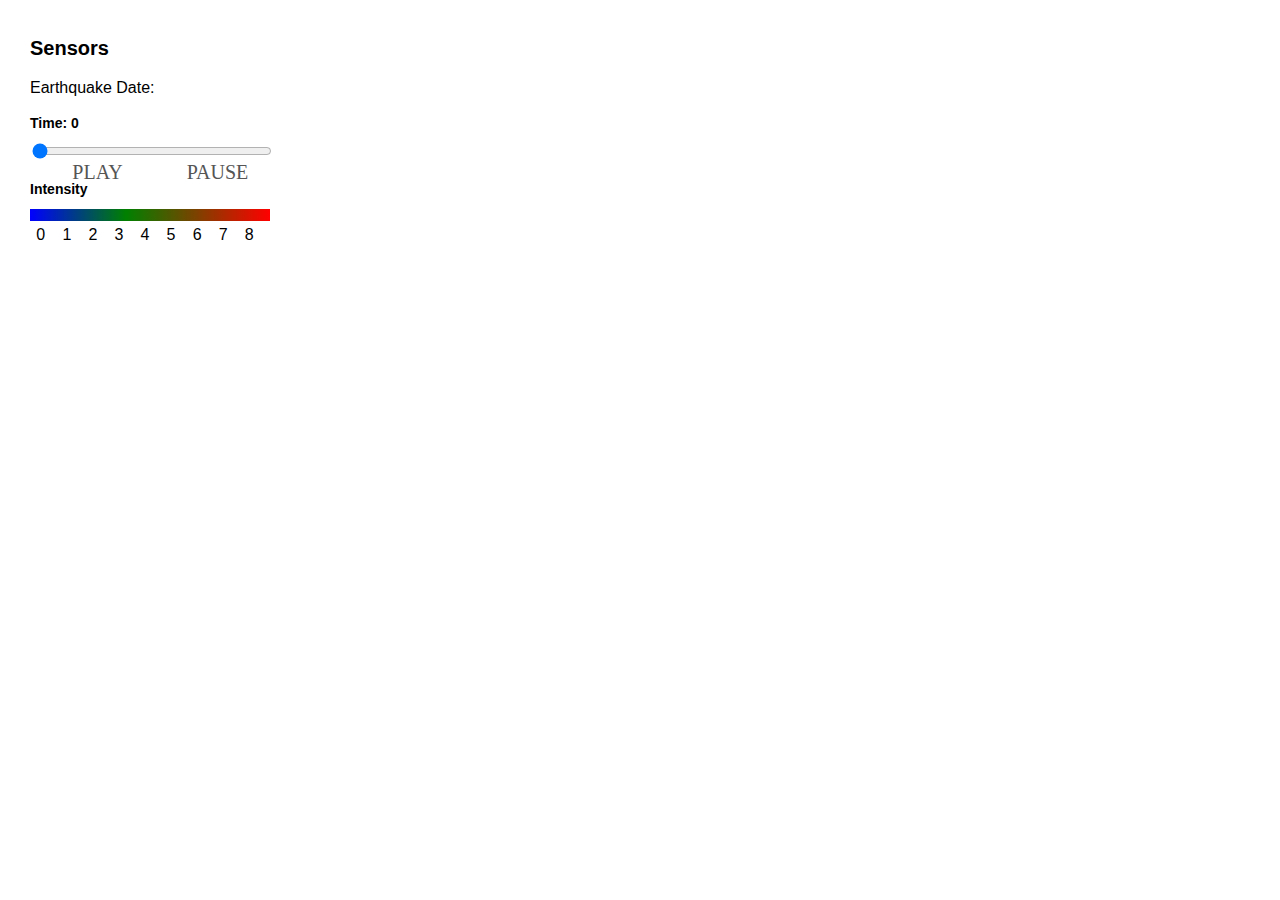
<file: EarthquakeAnimation/index.html>
<html>
<head>
<meta charset='utf-8' />
  <title>SkyAlert</title>
 <meta name='viewport' content='initial-scale=1,maximum-scale=1,user-scalable=no' />
    <script src='https://api.tiles.mapbox.com/mapbox-gl-js/v0.44.1/mapbox-gl.js'></script>
    <link href='https://api.tiles.mapbox.com/mapbox-gl-js/v0.44.1/mapbox-gl.css' rel='stylesheet' />

<link type="text/css" rel="stylesheet" href="style.css">
</head>

<body>
    


<div id='map'></div>
    
<script src='script.js'></script>  
    

    
    
<div id='console'>
  <h1>Sensors</h1>
  <p>Earthquake Date:</p>
    
<button class="btn-new"><i class="ion-ios-plus-outline"></i>Play</button>
<button class="btn-pause"><i class="ion-ios-plus-outline"></i>Pause</button>
<div class='session' id='sliderbar'>
  <h2>Time: <label id='active-hour'>0</label></h2>
  <input id='slider' class='row' type='range' min='0' max='300' step='1' value='0' />
</div>
    
<div class='session'>
  <h2>Intensity</h2>
  <div class='row colors'>
  </div>
  <div class='row labels'>
    <div class='label'>0</div>
    <div class='label'>1</div>
    <div class='label'>2</div>
    <div class='label'>3</div>
    <div class='label'>4</div>
    <div class='label'>5</div>
    <div class='label'>6</div>
    <div class='label'>7</div>
    <div class='label'>8</div>
  </div>
</div>
</div>
    
    


</body>

</html>
</file>
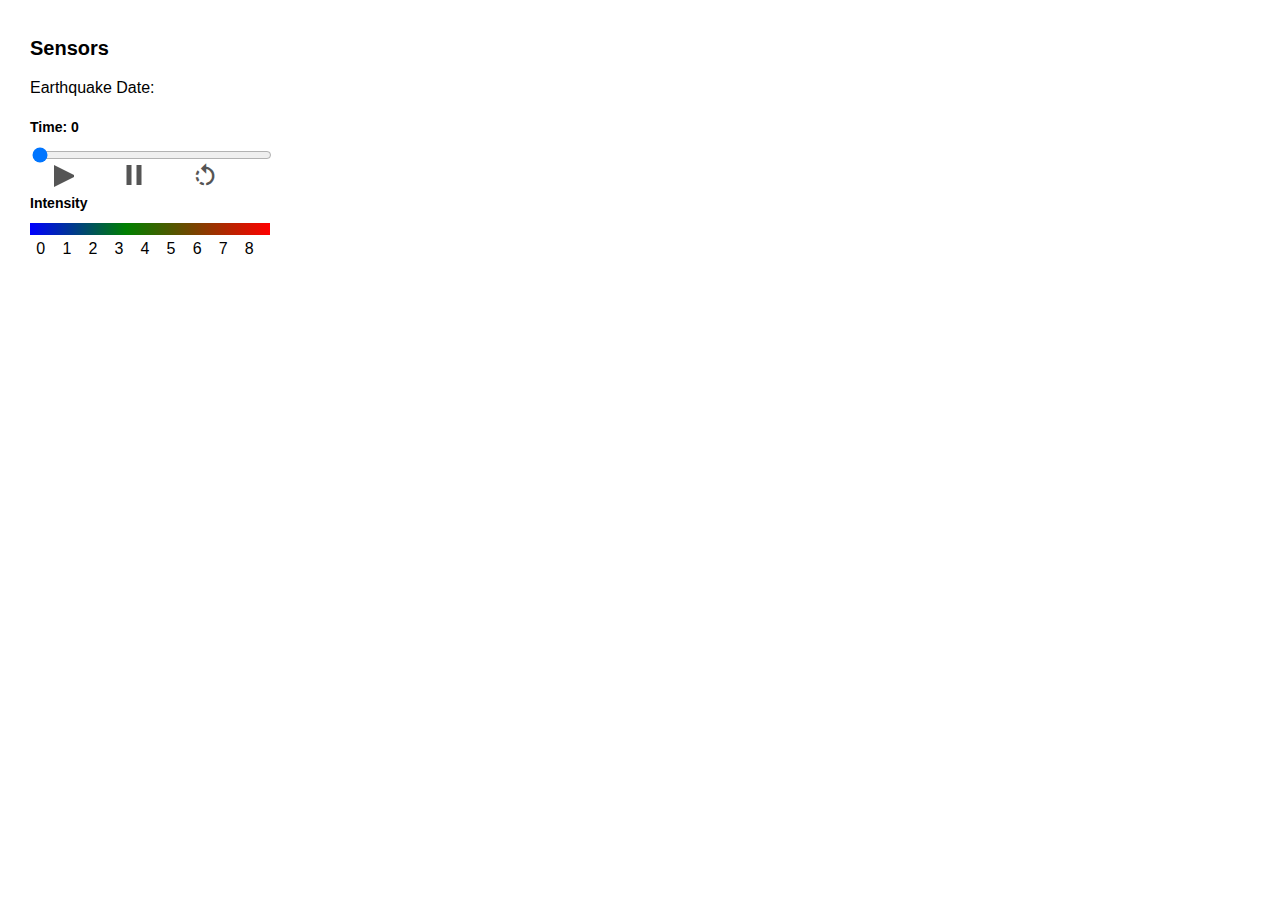
<file: Private Version/index.html>
<html>
<head>
<meta charset='utf-8' />
  <title>SkyAlert</title>
 <meta name='viewport' content='initial-scale=1,maximum-scale=1,user-scalable=no' />
    <script src='https://api.tiles.mapbox.com/mapbox-gl-js/v0.44.1/mapbox-gl.js'></script>
    <link href='https://api.tiles.mapbox.com/mapbox-gl-js/v0.44.1/mapbox-gl.css' rel='stylesheet' />
	<link href="https://fonts.googleapis.com/icon?family=Material+Icons" rel="stylesheet">

<link type="text/css" rel="stylesheet" href="style.css">
</head>

<body>
    


<div id='map'></div>
    
<script src='script.js'></script>  
    

    
    
<div id='console'>
  <h1>Sensors</h1>
  <p>Earthquake Date:</p>
    
<button class="btn-new"><i class="ion-ios-plus-outline"></i></button>
<button class="btn-pause"><i class="ion-ios-plus-outline"></i></button>
<button class="btn-reset"><i class="ion-ios-plus-outline"></i><i class="material-icons" id  ="reload" style="font-size:28px;color:#555" >rotate_left</i></button>
	
<div class='session' id='sliderbar'>
  <h2>Time: <label id='active-hour'>0</label></h2>
  <input id='slider' class='row' type='range' min='0' max='700' step='1' value='0' />
</div>
    
<div class='session'>
  <h2>Intensity</h2>
  <div class='row colors'>
  </div>
  <div class='row labels'>
    <div class='label'>0</div>
    <div class='label'>1</div>
    <div class='label'>2</div>
    <div class='label'>3</div>
    <div class='label'>4</div>
    <div class='label'>5</div>
    <div class='label'>6</div>
    <div class='label'>7</div>
    <div class='label'>8</div>
  </div>
</div>
    
    
</div>
    
    


</body>

</html>
</file>
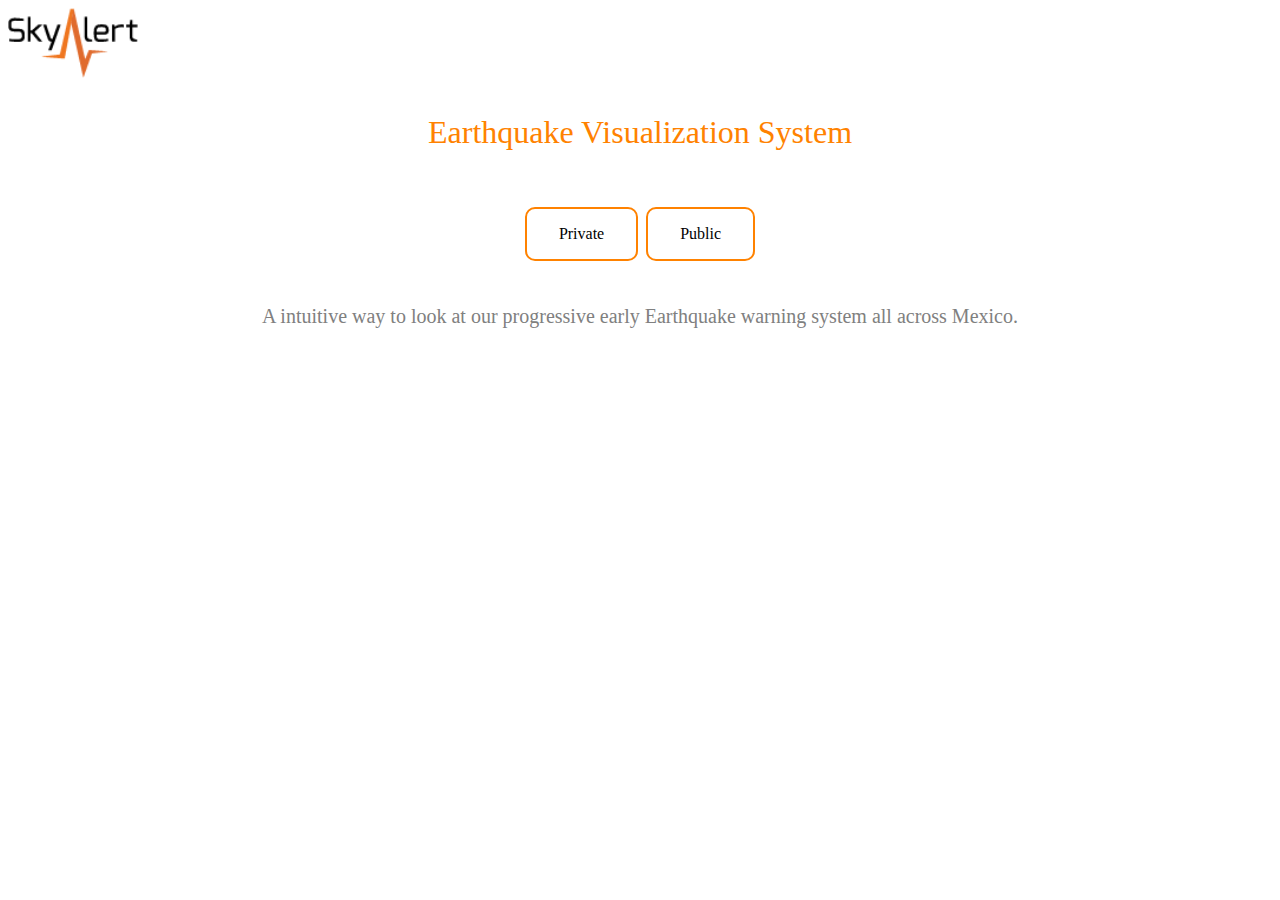
<file: web/index.html>
<!DOCTYPE html>
<html>
	<head>
		<meta charset='utf-8' />
		<meta name='Introduction' content='buttons for public and private'>
		<title>SkyAlert</title>
		<link type= "text/css" rel = "stylesheet"
			  href = "main.css">
		
	</head>
	<body>
		<div id="logo">
			<img src="logo.png" alt="Mountain View" width="130" height="70">
		</div class="intro">
			<p id = "first"> Earthquake Visualization System </p>

		<div class = "buttons">
			<a href = "private/private.html"><button id = "private">Private</button></a>
			<a href = "public/public.html"><button id = "public">Public</button></a>
		</div>

		<div id = "intro">
			<p id = "article"> A intuitive way to look at our progressive early Earthquake warning system all across Mexico. 
			</p>
		</div>

	
	</body>


</html>
</file>
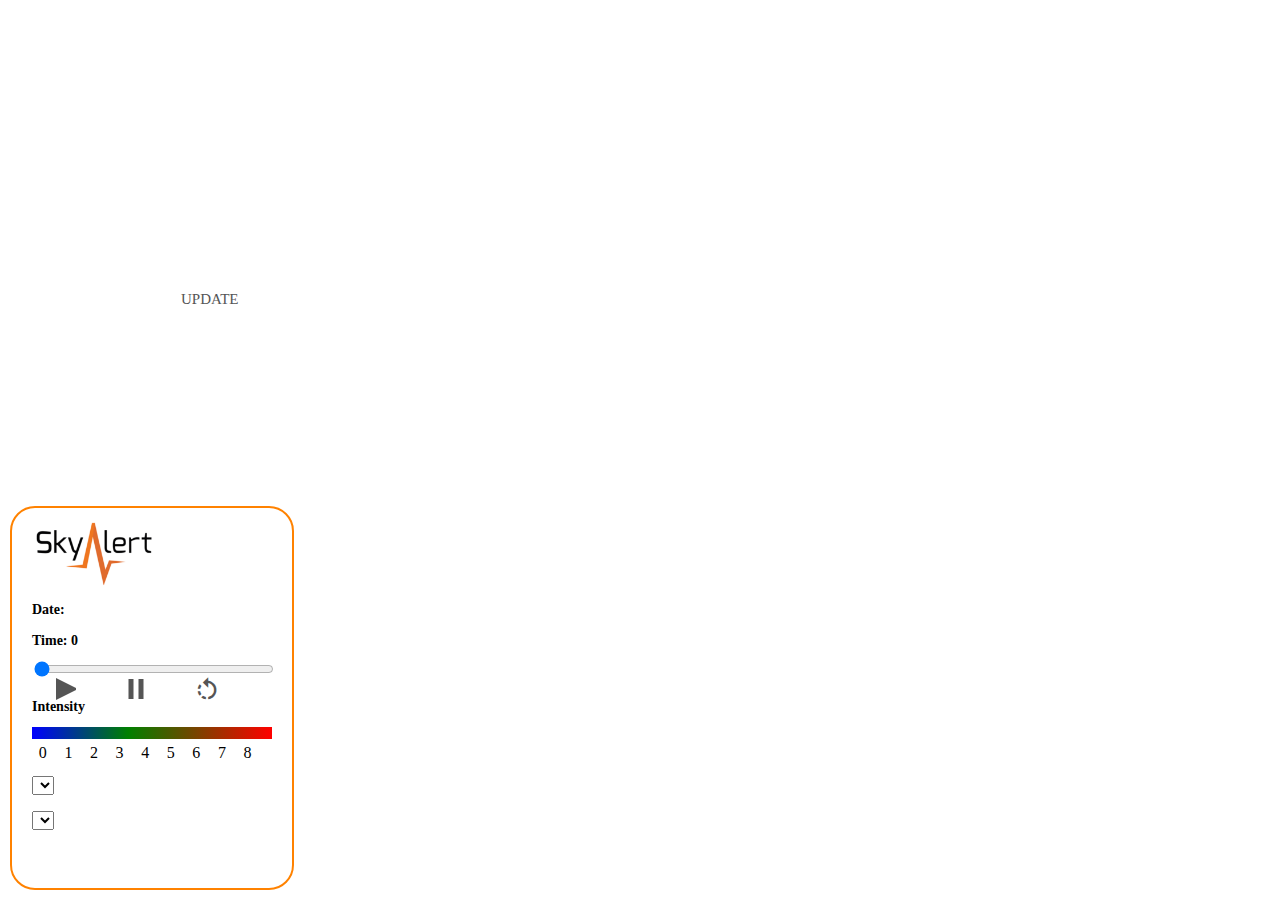
<file: web/private/index.html>
<html>
<head>
<meta charset='utf-8' />
  <title>SkyAlert</title>
 <meta name='viewport' content='initial-scale=1,maximum-scale=1,user-scalable=no' />
    <script src='https://api.tiles.mapbox.com/mapbox-gl-js/v0.44.1/mapbox-gl.js'></script>
    <link href='https://api.tiles.mapbox.com/mapbox-gl-js/v0.44.1/mapbox-gl.css' rel='stylesheet' />
<script src="//ajax.googleapis.com/ajax/libs/jquery/1.11.0/jquery.min.js"></script>
    <link href="https://fonts.googleapis.com/icon?family=Material+Icons" rel="stylesheet">

<link type="text/css" rel="stylesheet" href="style.css">
</head>

<body>
    


<div id='map'></div>
    
<script src='script.js'></script>  
    

    
    
<div id='console'>
  <img src="skyalert_logo.png" alt="Mountain View" width="130" height="70">
  <h2> Date: <label id='date'> </label></h2>
    
<button class="btn-new"><i class="ion-ios-plus-outline"></i></button>
<button class="btn-pause"><i class="ion-ios-plus-outline"></i></button>
<button class="btn-reset"><i class="ion-ios-plus-outline"><i class="material-icons" id  ="reload" style="font-size:28px;color:#555" >rotate_left</i></i></button>
<div class='session' id='sliderbar'>
  <h2>Time: <label id='active-hour'>0</label></h2>
  <input id='slider' class='row' type='range' min='0' max='700' step='1' value='0' />
</div>
    
<div class='session'>
  <h2>Intensity</h2>
  <div class='row colors'>
  </div>
  <div class='row labels'>
    <div class='label'>0</div>
    <div class='label'>1</div>
    <div class='label'>2</div>
    <div class='label'>3</div>
    <div class='label'>4</div>
    <div class='label'>5</div>
    <div class='label'>6</div>
    <div class='label'>7</div>
    <div class='label'>8</div>
  </div>
</div>
    
    
<form method="post">
    <select id="dropdown" name="dropdown" onchange="changeHiddenInput(this)"></select>
    <input type="hidden" name="hiddenInput" id="hiddenInput" value="" />
</form>
<div id="result"> </div>    
    
<form method="post">
    <select id="dropdown2" name="dropdown2" onchange="changeHiddenInput2(this)">
    
    </select>
    <input type="hidden" name="hiddenInput2" id="hiddenInput2" value="" />
</form>

</div>
<button class='new-data'><i class="ion-ios-plus-outline"></i>Update</button>    
    
    


</body>

</html>
</file>
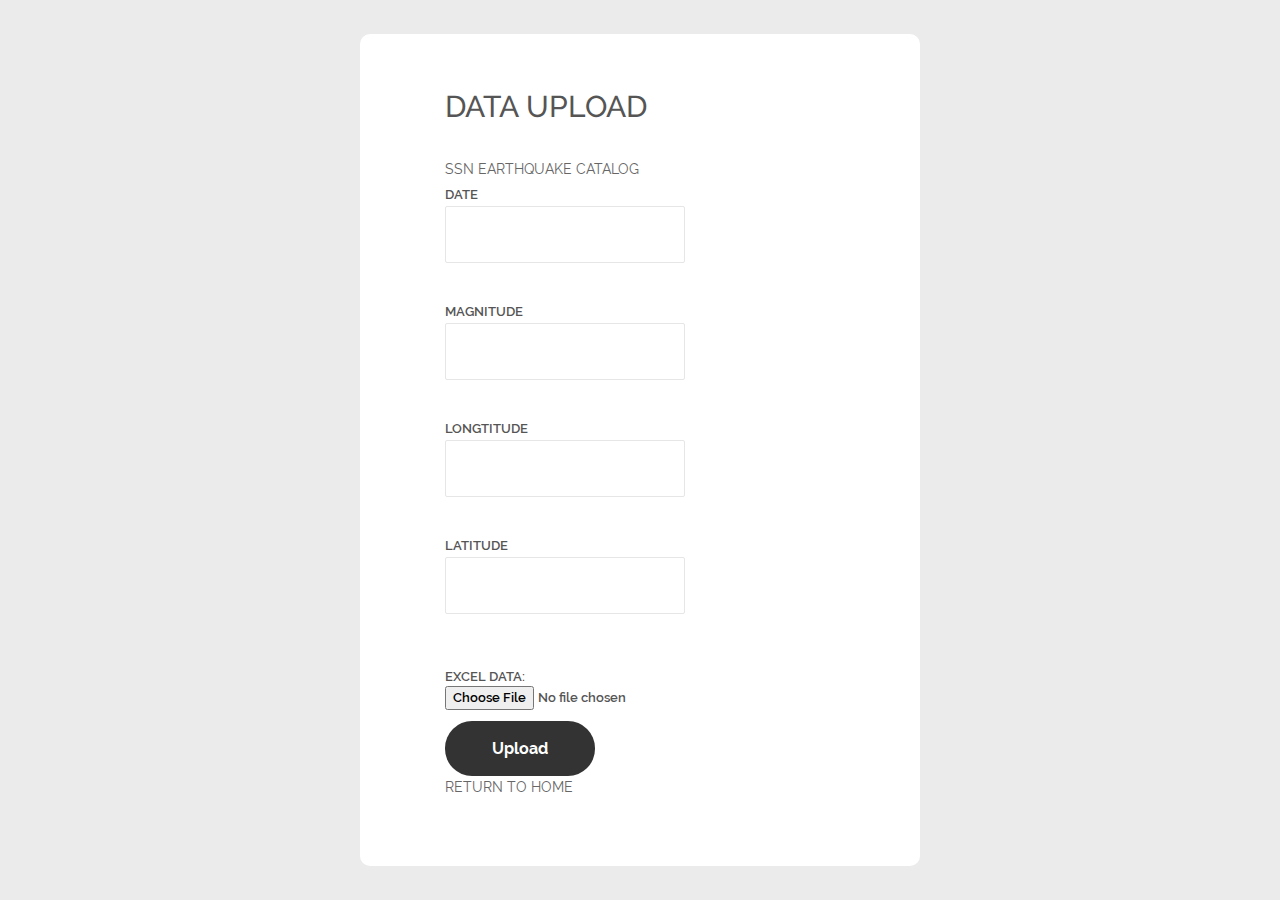
<file: web/earthquake-master 2/html_edition/data_upload_version2/index.html>
<!DOCTYPE html>
<html lang="en">
<head>
	<title>Login V14</title>
	<meta charset="UTF-8">
	<meta name="viewport" content="width=device-width, initial-scale=1">
<!--===============================================================================================-->	
	<link rel="icon" type="image/png" href="images/icons/favicon.ico"/>
<!--===============================================================================================-->
	<link rel="stylesheet" type="text/css" href="vendor/bootstrap/css/bootstrap.min.css">
<!--===============================================================================================-->
	<link rel="stylesheet" type="text/css" href="fonts/font-awesome-4.7.0/css/font-awesome.min.css">
<!--===============================================================================================-->
	<link rel="stylesheet" type="text/css" href="fonts/Linearicons-Free-v1.0.0/icon-font.min.css">
<!--===============================================================================================-->
	<link rel="stylesheet" type="text/css" href="vendor/animate/animate.css">
<!--===============================================================================================-->	
	<link rel="stylesheet" type="text/css" href="vendor/css-hamburgers/hamburgers.min.css">
<!--===============================================================================================-->
	<link rel="stylesheet" type="text/css" href="vendor/animsition/css/animsition.min.css">
<!--===============================================================================================-->
	<link rel="stylesheet" type="text/css" href="vendor/select2/select2.min.css">
<!--===============================================================================================-->	
	<link rel="stylesheet" type="text/css" href="vendor/daterangepicker/daterangepicker.css">
<!--===============================================================================================-->
	<link rel="stylesheet" type="text/css" href="css/util.css">
	<link rel="stylesheet" type="text/css" href="css/main.css">
<!--===============================================================================================-->
</head>
<body>
	
	<div class="limiter">
		<div class="container-login100">
			<div class="wrap-login100 p-l-85 p-r-85 p-t-55 p-b-55">
				<form class="login100-form validate-form flex-sb flex-w">
					<span class="login100-form-title p-b-32">
						Data Upload
					</span>
<div>
<span class="txt1 p-b-11">
<a target="_blank" href="http://www2.ssn.unam.mx:8080/catalogo">SSN earthquake catalog</a>
</span>
</div>

<div>
					<span class="txt1 p-b-11">
						Date
					</span>
					<div class="wrap-input100 validate-input m-b-36" >
						<input class="input100" type="text" name="Date" >
						<span class="focus-input100"></span>
					</div>
				</div>
					
					<div>
					<span class="txt1 p-b-11">
						Magnitude
					</span>
					<div class="wrap-input100 validate-input m-b-36" >
						<input class="input100" type="text" name="Magnitude" >
						<span class="focus-input100"></span>
					</div>
				</div>

<div>
					<span class="txt1 p-b-11">
						Longtitude
					</span>
					<div class="wrap-input100 validate-input m-b-36" >
						<input class="input100" type="text" name="Longtitude" >
						<span class="focus-input100"></span>
					</div>
				</div>
					
					<div>
					<span class="txt1 p-b-11">
						Latitude
					</span>
					<div class="wrap-input100 validate-input m-b-36" >
						<input class="input100" type="text" name="Latitude" >
						<span class="focus-input100"></span>
					</div>
				</div>
<span class="txt1 p-b-11">                
<br />
Excel data:
<br />
<input type='file' name='excel_data' />
</span>


					<div class="container-login100-form-btn">
						<button class="login100-form-btn">
							Upload
						</button>
					</div>


   
<input type="text" id="delete_title" name="delete_title" hidden />
                <span class="txt1 p-b-11">
					<a href="{% url 'admin_home' %}">Return to home</a>
                </span>



				</form>
			</div>
		</div>
	</div>
	

	<div id="dropDownSelect1"></div>
	
<!--===============================================================================================-->
	<script src="vendor/jquery/jquery-3.2.1.min.js"></script>
<!--===============================================================================================-->
	<script src="vendor/animsition/js/animsition.min.js"></script>
<!--===============================================================================================-->
	<script src="vendor/bootstrap/js/popper.js"></script>
	<script src="vendor/bootstrap/js/bootstrap.min.js"></script>
<!--===============================================================================================-->
	<script src="vendor/select2/select2.min.js"></script>
<!--===============================================================================================-->
	<script src="vendor/daterangepicker/moment.min.js"></script>
	<script src="vendor/daterangepicker/daterangepicker.js"></script>
<!--===============================================================================================-->
	<script src="vendor/countdowntime/countdowntime.js"></script>
<!--===============================================================================================-->
	<script src="js/main.js"></script>

</body>
</html>
</file>
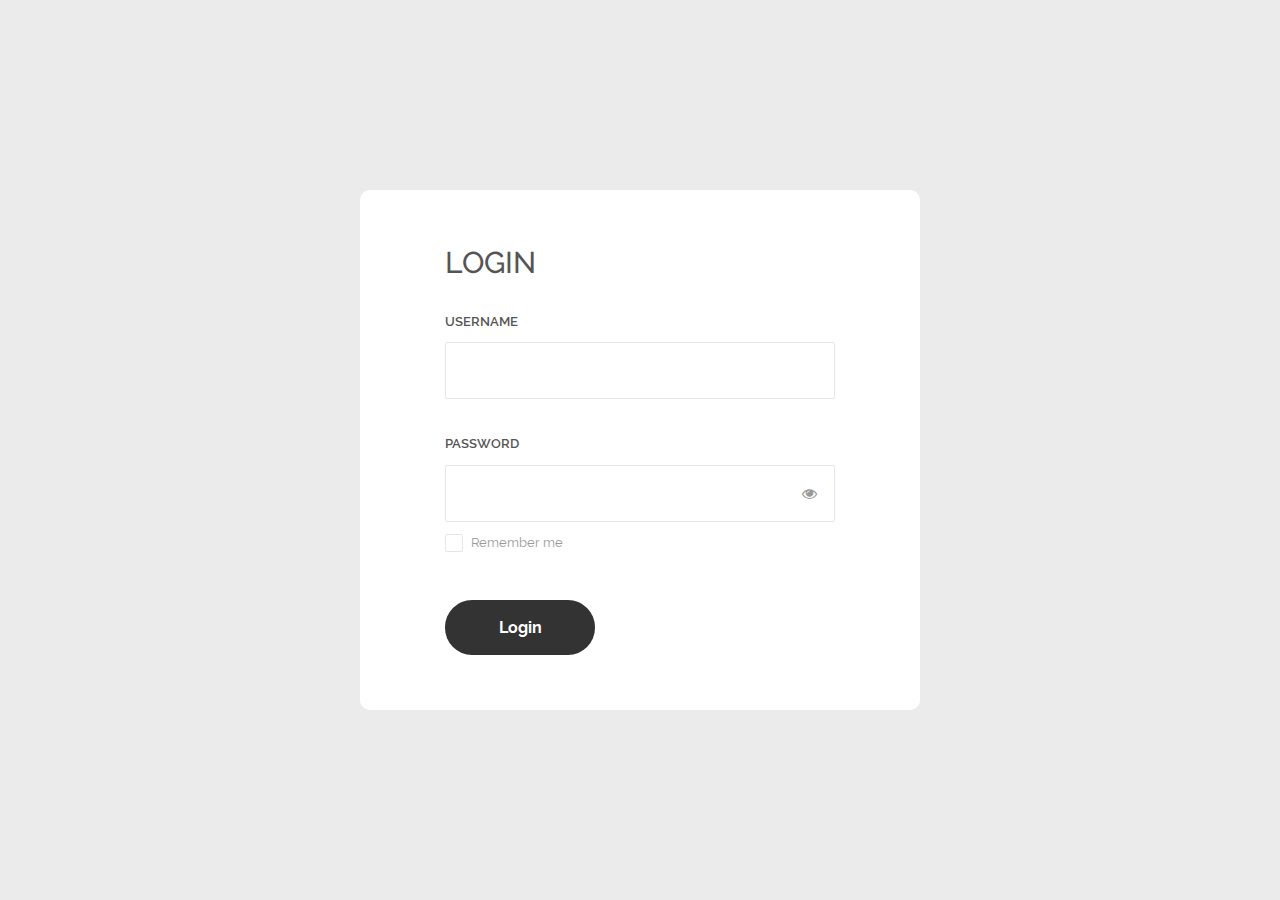
<file: web/earthquake-master 2/html_edition/login/index.html>
<!DOCTYPE html>
<html lang="en">
<head>
	<title>Login V14</title>
	<meta charset="UTF-8">
	<meta name="viewport" content="width=device-width, initial-scale=1">
<!--===============================================================================================-->	
	<link rel="icon" type="image/png" href="images/icons/favicon.ico"/>
<!--===============================================================================================-->
	<link rel="stylesheet" type="text/css" href="vendor/bootstrap/css/bootstrap.min.css">
<!--===============================================================================================-->
	<link rel="stylesheet" type="text/css" href="fonts/font-awesome-4.7.0/css/font-awesome.min.css">
<!--===============================================================================================-->
	<link rel="stylesheet" type="text/css" href="fonts/Linearicons-Free-v1.0.0/icon-font.min.css">
<!--===============================================================================================-->
	<link rel="stylesheet" type="text/css" href="vendor/animate/animate.css">
<!--===============================================================================================-->	
	<link rel="stylesheet" type="text/css" href="vendor/css-hamburgers/hamburgers.min.css">
<!--===============================================================================================-->
	<link rel="stylesheet" type="text/css" href="vendor/animsition/css/animsition.min.css">
<!--===============================================================================================-->
	<link rel="stylesheet" type="text/css" href="vendor/select2/select2.min.css">
<!--===============================================================================================-->	
	<link rel="stylesheet" type="text/css" href="vendor/daterangepicker/daterangepicker.css">
<!--===============================================================================================-->
	<link rel="stylesheet" type="text/css" href="css/util.css">
	<link rel="stylesheet" type="text/css" href="css/main.css">
<!--===============================================================================================-->
</head>
<body>
	
	<div class="limiter">
		<div class="container-login100">
			<div class="wrap-login100 p-l-85 p-r-85 p-t-55 p-b-55">
				<form class="login100-form validate-form flex-sb flex-w">
					<span class="login100-form-title p-b-32">
						Login
					</span>

					<span class="txt1 p-b-11">
						Username
					</span>
					<div class="wrap-input100 validate-input m-b-36" data-validate = "Username is required">
						<input class="input100" type="text" name="username" >
						<span class="focus-input100"></span>
					</div>
					
					<span class="txt1 p-b-11">
						Password
					</span>
					<div class="wrap-input100 validate-input m-b-12" data-validate = "Password is required">
						<span class="btn-show-pass">
							<i class="fa fa-eye"></i>
						</span>
						<input class="input100" type="password" name="pass" >
						<span class="focus-input100"></span>
					</div>
					
					<div class="flex-sb-m w-full p-b-48">
						<div class="contact100-form-checkbox">
							<input class="input-checkbox100" id="ckb1" type="checkbox" name="remember-me">
							<label class="label-checkbox100" for="ckb1">
								Remember me
							</label>
						</div>

					</div>

					<div class="container-login100-form-btn">
						<button class="login100-form-btn">
							Login
						</button>
					</div>

				</form>
			</div>
		</div>
	</div>
	

	<div id="dropDownSelect1"></div>
	
<!--===============================================================================================-->
	<script src="vendor/jquery/jquery-3.2.1.min.js"></script>
<!--===============================================================================================-->
	<script src="vendor/animsition/js/animsition.min.js"></script>
<!--===============================================================================================-->
	<script src="vendor/bootstrap/js/popper.js"></script>
	<script src="vendor/bootstrap/js/bootstrap.min.js"></script>
<!--===============================================================================================-->
	<script src="vendor/select2/select2.min.js"></script>
<!--===============================================================================================-->
	<script src="vendor/daterangepicker/moment.min.js"></script>
	<script src="vendor/daterangepicker/daterangepicker.js"></script>
<!--===============================================================================================-->
	<script src="vendor/countdowntime/countdowntime.js"></script>
<!--===============================================================================================-->
	<script src="js/main.js"></script>

</body>
</html>
</file>
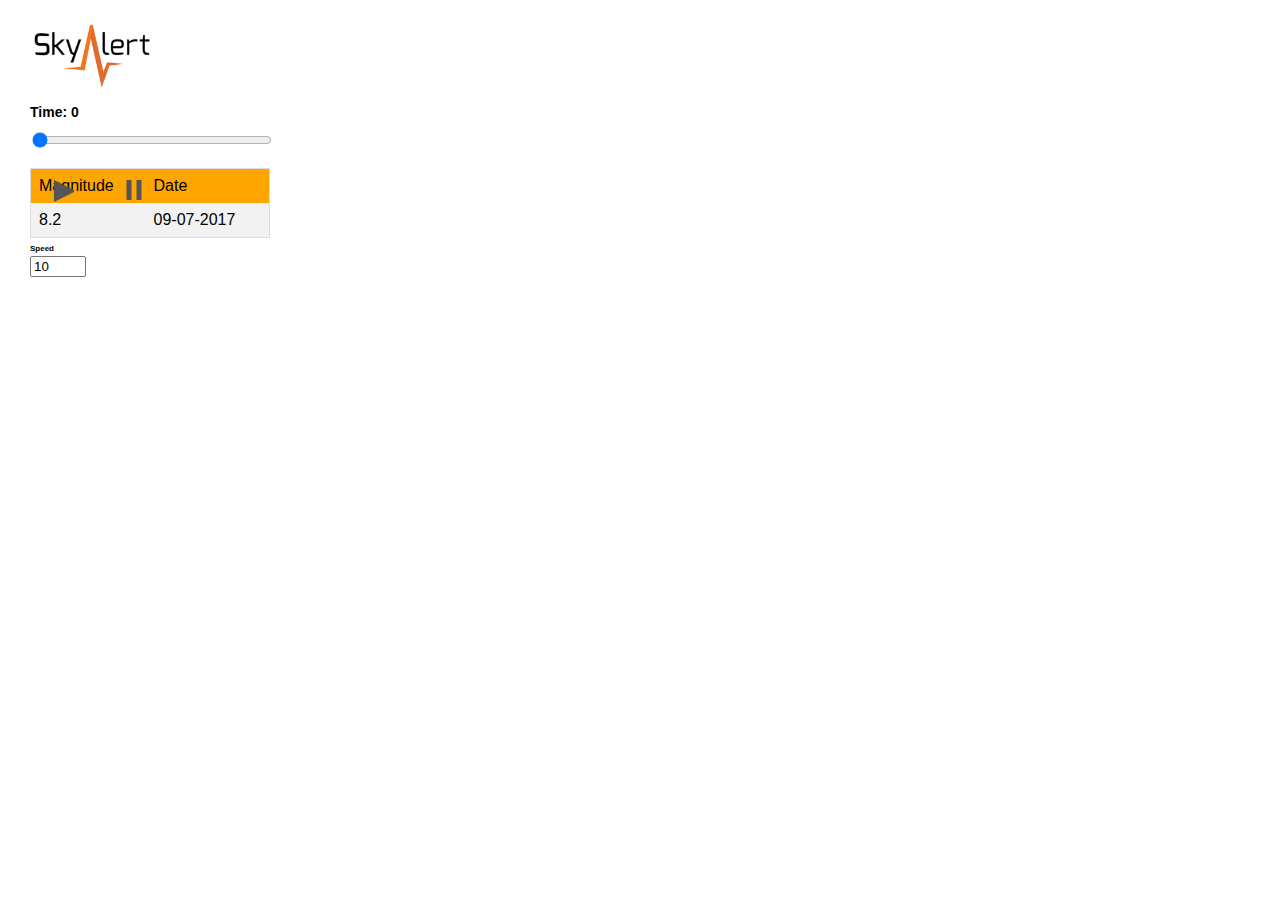
<file: html_edition/index_public.html>
<html>
<head>
    

<meta charset='utf-8' />
<title>SkyAlert</title>
<meta name='viewport' content='initial-scale=1,maximum-scale=1,user-scalable=no' />
<script src='https://api.tiles.mapbox.com/mapbox-gl-js/v0.44.1/mapbox-gl.js'></script>
<link href='https://api.tiles.mapbox.com/mapbox-gl-js/v0.44.1/mapbox-gl.css' rel='stylesheet' />
<script src="//ajax.googleapis.com/ajax/libs/jquery/1.11.0/jquery.min.js"></script>
<link href="https://fonts.googleapis.com/icon?family=Material+Icons" rel="stylesheet">
<link type="text/css" rel="stylesheet" href="style_public.css">
</head>

<body>
    


<div id='map'></div>
    
 
  
	

<script src="script_public1.js"></script>  
<div class='container' ></div>  


    
    
<div id='console'>
  <img src="skyalert_logo.png" alt="logo" width="130" height="70">
        
<button class="btn"><i class="ion-ios-plus-outline"></i></button>
<button class="btn-pause"><i class="ion-ios-plus-outline"></i></button>
<button class="btn-reset"><i class="ion-ios-plus-outline"><i class="material-icons" id  ="reload" style="font-size:28px;color:#555" >rotate_left</i></i></button>
<div class='session' id='sliderbar'>
  <h2>Time: <label id='active-hour'>0</label></h2>
  <input id='slider' class='row' type='range' min='0' max='700' step='1' value='0' />
</div>
    



<div style='overflow-y:auto;'>
<table >
<tr id='header_row'>
    <td>Magnitude</td>
    <td>Date</td>
    </tr>
<!-- <table id='earthquake_table'> -->

<!--    <tr class="date w3-bar-item w3-button w3-hover-black" onclick="select_earthquake(this)"> </tr> -->
    
    
    <tr class='table_row'  onclick="select_earthquake(this)">
    
    <!-- insert list here -->
    <td > 8.2  </td>
    <td class='title'>09-07-2017</td>

</tr>
</table>

</div>
    

<form name="speedinput">
<h1>Speed</h1>
<input id='speed' type="number" name="speed" value="10", min="1", max="20" >    
</form>
    
	
	</div>
	<button class='new-data' id = "load" hidden ><i class="ion-ios-plus-outline"></i>Load</button>
   

</body>
</html>
</file>
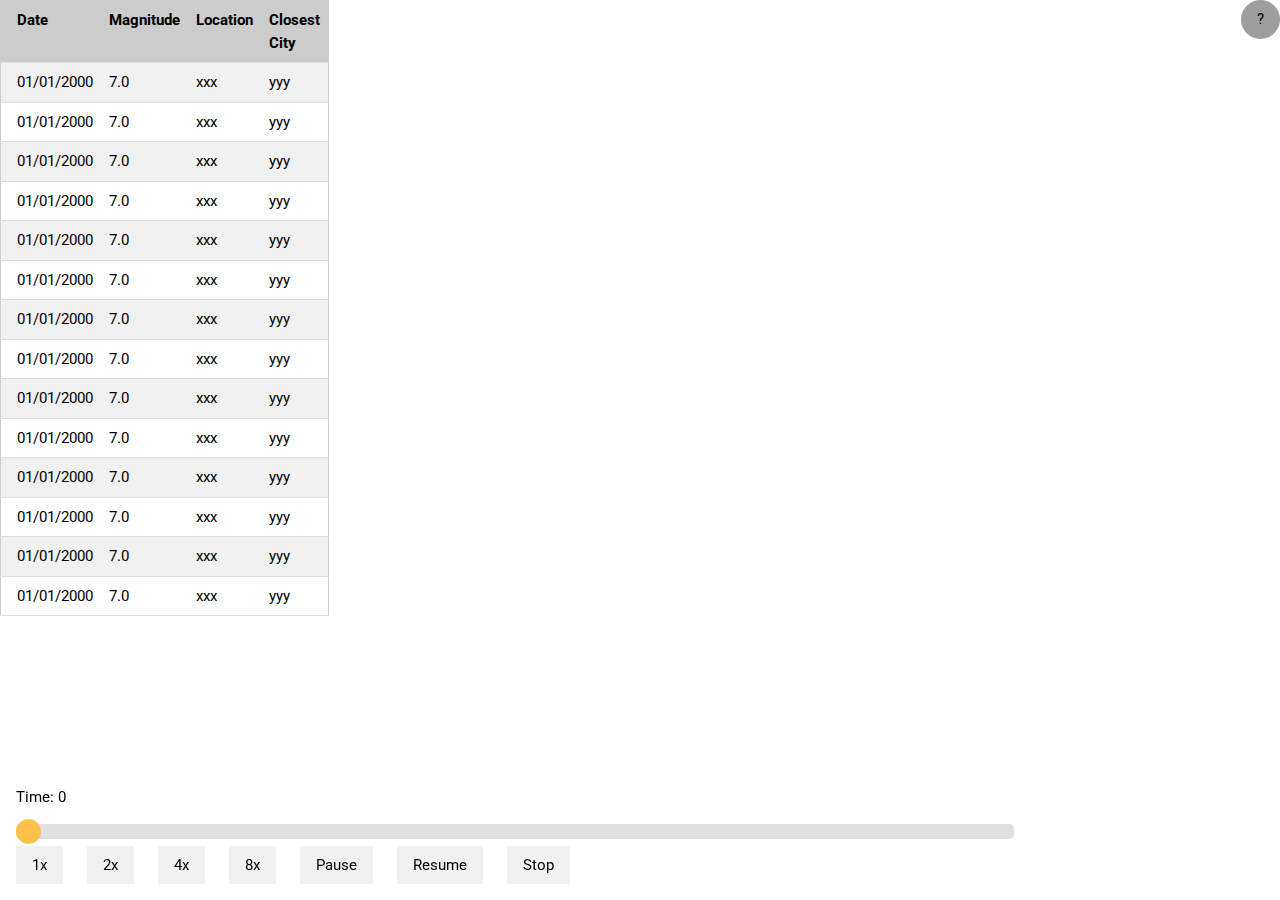
<file: web/new/earthquake2.html>
<!DOCTYPE html>
<html>
<title>earthquake</title>
<meta charset="UTF-8">
<meta name="viewport" content="width=device-width, initial-scale=1">
<link rel="stylesheet" href="https://www.w3schools.com/w3css/4/w3.css">
<link rel="stylesheet" href="https://www.w3schools.com/lib/w3-theme-black.css">
<link rel="stylesheet" href="https://fonts.googleapis.com/css?family=Roboto">
<link rel="stylesheet" href="https://cdnjs.cloudflare.com/ajax/libs/font-awesome/4.7.0/css/font-awesome.min.css">
<link rel="stylesheet" href="style.css">
<body>

<table class="w3-table-all w3-hoverable" style = "width:200px">
<tr>
  <th>Date</th>
  <th>Magnitude</th>
  <th>Location</th>
  <th>Closest City</th>
</tr>
  <td class="date w3-button">01/01/2000</td>
  <td class="Magnitude w3-button">7.0</td>
  <td class="Location w3-button">xxx</td>
  <td class="Closest w3-button">yyy</td>
</tr>
</tr>
   <td class="date w3-button">01/01/2000</td>
  <td class="Magnitude w3-button">7.0</td>
  <td class="Location w3-button">xxx</td>
  <td class="Closest w3-button">yyy</td>
</tr>
</tr>
   <td class="date w3-button">01/01/2000</td>
  <td class="Magnitude w3-button">7.0</td>
  <td class="Location w3-button">xxx</td>
  <td class="Closest w3-button">yyy</td>
</tr>
</tr>
   <td class="date w3-button">01/01/2000</td>
  <td class="Magnitude w3-button">7.0</td>
  <td class="Location w3-button">xxx</td>
  <td class="Closest w3-button">yyy</td>
</tr>
</tr>
   <td class="date w3-button">01/01/2000</td>
  <td class="Magnitude w3-button">7.0</td>
  <td class="Location w3-button">xxx</td>
  <td class="Closest w3-button">yyy</td>
</tr>
</tr>
   <td class="date w3-button">01/01/2000</td>
  <td class="Magnitude w3-button">7.0</td>
  <td class="Location w3-button">xxx</td>
  <td class="Closest w3-button">yyy</td>
</tr>
</tr>
   <td class="date w3-button">01/01/2000</td>
  <td class="Magnitude w3-button">7.0</td>
  <td class="Location w3-button">xxx</td>
  <td class="Closest w3-button">yyy</td>
</tr>
</tr>
   <td class="date w3-button">01/01/2000</td>
  <td class="Magnitude w3-button">7.0</td>
  <td class="Location w3-button">xxx</td>
  <td class="Closest w3-button">yyy</td>
</tr>
</tr>
   <td class="date w3-button">01/01/2000</td>
  <td class="Magnitude w3-button">7.0</td>
  <td class="Location w3-button">xxx</td>
  <td class="Closest w3-button">yyy</td>
</tr>
</tr>
   <td class="date w3-button">01/01/2000</td>
  <td class="Magnitude w3-button">7.0</td>
  <td class="Location w3-button">xxx</td>
  <td class="Closest w3-button">yyy</td>
</tr>
</tr>
   <td class="date w3-button">01/01/2000</td>
  <td class="Magnitude w3-button">7.0</td>
  <td class="Location w3-button">xxx</td>
  <td class="Closest w3-button">yyy</td>
</tr>
</tr>
   <td class="date w3-button">01/01/2000</td>
  <td class="Magnitude w3-button">7.0</td>
  <td class="Location w3-button">xxx</td>
  <td class="Closest w3-button">yyy</td>
</tr>
</tr>
   <td class="date w3-button">01/01/2000</td>
  <td class="Magnitude w3-button">7.0</td>
  <td class="Location w3-button">xxx</td>
  <td class="Closest w3-button">yyy</td>
</tr>
</tr>
   <td class="date w3-button">01/01/2000</td>
  <td class="Magnitude w3-button">7.0</td>
  <td class="Location w3-button">xxx</td>
  <td class="Closest w3-button">yyy</td>
</tr>

</table>


<!-- Overlay effect when opening sidebar on small screens -->
<div class="w3-overlay w3-hide-large" onclick="w3_close()" style="cursor:pointer" title="close side menu" id="myOverlay"></div>

<!-- Main content: shift it to the right by 250 pixels when the sidebar is visible -->
<div class="w3-main" style="margin-left:250px">


<div class="popup w3-display-topright" onclick="info()">
  <button class="w3-button w3-circle w3-grey popup" id = "myBtn">?
     </button>
</div>

<!-- The Modal -->
<div id="myModal" class="modal">

  <!-- Modal content -->
  <div class="modal-content">
    <div class="modal-header">
      <span class="close">&times;</span>
      <h2>Scale of Intensity</h2>
    </div>
    <img id = "logo" src = "logo.png"></img>
    <div class="modal-body">
      <div id = "weak" class = "color">Weak</div>
      <div id = "mild" class = "color">Mild</div>
      <div id = "moderate" class = "color">Moderate</div>
      <div id = "strong" class = "color">Strong</div>
      <div id = "violent" class = "color">Violent</div>
      <div id = "severe" class = "color">Severe</div>
    </div>
  </div>

</div>


<script>
// Get the modal
var modal = document.getElementById('myModal');

// Get the button that opens the modal
var btn = document.getElementById("myBtn");

// Get the <span> element that closes the modal
var span = document.getElementsByClassName("close")[0];

// When the user clicks the button, open the modal 
btn.onclick = function() {
    modal.style.display = "block";
}

// When the user clicks on <span> (x), close the modal
span.onclick = function() {
    modal.style.display = "none";
}

// When the user clicks anywhere outside of the modal, close it
window.onclick = function(event) {
    if (event.target == modal) {
        modal.style.display = "none";
    }
}
</script>



  <footer id="myFooter">
    <div class="w3-container w3-theme-l1 w3-padding-16">
<p id = "time">Time: <span id="demo">0</span></p>
      <div id = "slidebar" class="slidecontainer">
  <input type="range" min="0" max="700" value="0" class="slider" id="myRange">
</div>
<button id = "play" class="w3-button w3-light-grey" onclick="move()">1x</button>
<button class="w3-button w3-light-grey speed" onclick="move2()">2x</button>
<button class="w3-button w3-light-grey speed" onclick="move4()">4x</button>
<button class="w3-button w3-light-grey speed" onclick="move8()">8x</button>
<button id = "pause" class="w3-button w3-light-grey speed" onclick="pause()">Pause</button>
<button id = "resume" class="w3-button w3-light-grey speed" onclick="resume()">Resume</button>
<button id = "stop" class="w3-button w3-light-grey speed" onclick="stop()">Stop</button>
    </div>
  </footer>



<script>
var cancel = false;
var id1;
var id2;
var id4;
var id8;
function pause() {
  cancel = true;
}

function resume() {
  cancel = false;
}

function stop() {
  document.getElementById("myRange").value = 0;
  document.getElementById("demo").innerHTML = 0;
  cancel = false;
  clearInterval(id1);
  clearInterval(id2);
  clearInterval(id4);
  clearInterval(id8);
}

function move() {
    clearInterval(id1);
    clearInterval(id2);
    clearInterval(id4);
    clearInterval(id8);
    var elem = document.getElementById("myRange").value; 
    var width = 0;
    id1 = setInterval(frame, 128);
    function frame() {
        if (width >= 700) {
            clearInterval(id1);
        }
        if (cancel) {
          return
        } else {
            width++;
            var num = width; 
            num = num.toFixed(0)
            document.getElementById("demo").innerHTML = num
            document.getElementById("myRange").value = num;
        }
    }
}

function move2() {
    clearInterval(id1);
    clearInterval(id2);
    clearInterval(id4);
    clearInterval(id8);
    var elem = document.getElementById("myRange").value; 
    var width = 0;
    id2 = setInterval(frame, 64);
    function frame() {
        if (width >= 700) {
            clearInterval(id2);
        } if (cancel) {
          return
        } else {
            width++;
            var num = width; 
            num = num.toFixed(0)
            document.getElementById("demo").innerHTML = num
            document.getElementById("myRange").value = num;
        }
    }
}

function move4() {
    clearInterval(id1);
    clearInterval(id2);
    clearInterval(id4);
    clearInterval(id8);
    var elem = document.getElementById("myRange").value; 
    var width = 0;
    id4 = setInterval(frame, 32);
    function frame() {
        if (width >= 700) {
            clearInterval(id4);
        } if (cancel) {
          return
        } else {
            width++;
            var num = width; 
            num = num.toFixed(0)
            document.getElementById("demo").innerHTML = num
            document.getElementById("myRange").value = num;
        }
    }
}

function move8() {
    clearInterval(id1);
    clearInterval(id2);
    clearInterval(id4);
    clearInterval(id8);
    var elem = document.getElementById("myRange").value; 
    var width = 0;
    id8 = setInterval(frame, 16);
    function frame() {
        if (width >= 700) {
            clearInterval(id8);
        } if (cancel) {
          return
        } else {
            width++;
            var num = width; 
            num = num.toFixed(0)
            document.getElementById("demo").innerHTML = num
            document.getElementById("myRange").value = num;
        }
    }
}
</script>
  <script>
    var slider = document.getElementById("myRange");
    var output = document.getElementById("demo");
    output.innerHTML = slider.value; // Display the default slider value

// Update the current slider value (each time you drag the slider handle)
    slider.oninput = function() {
    output.innerHTML = this.value;}
</script>
 



<!-- END MAIN -->
</div>


<script>
// Get the Sidebar
var mySidebar = document.getElementById("mySidebar");

// Get the DIV with overlay effect
var overlayBg = document.getElementById("myOverlay");

// Toggle between showing and hiding the sidebar, and add overlay effect
function w3_open() {
    if (mySidebar.style.display === 'block') {
        mySidebar.style.display = 'none';
        overlayBg.style.display = "none";
    } else {
        mySidebar.style.display = 'block';
        overlayBg.style.display = "block";
    }
}


// Close the sidebar with the close button
function w3_close() {
    mySidebar.style.display = "none";
    overlayBg.style.display = "none";
}
</script>

</body>
</html>
</file>
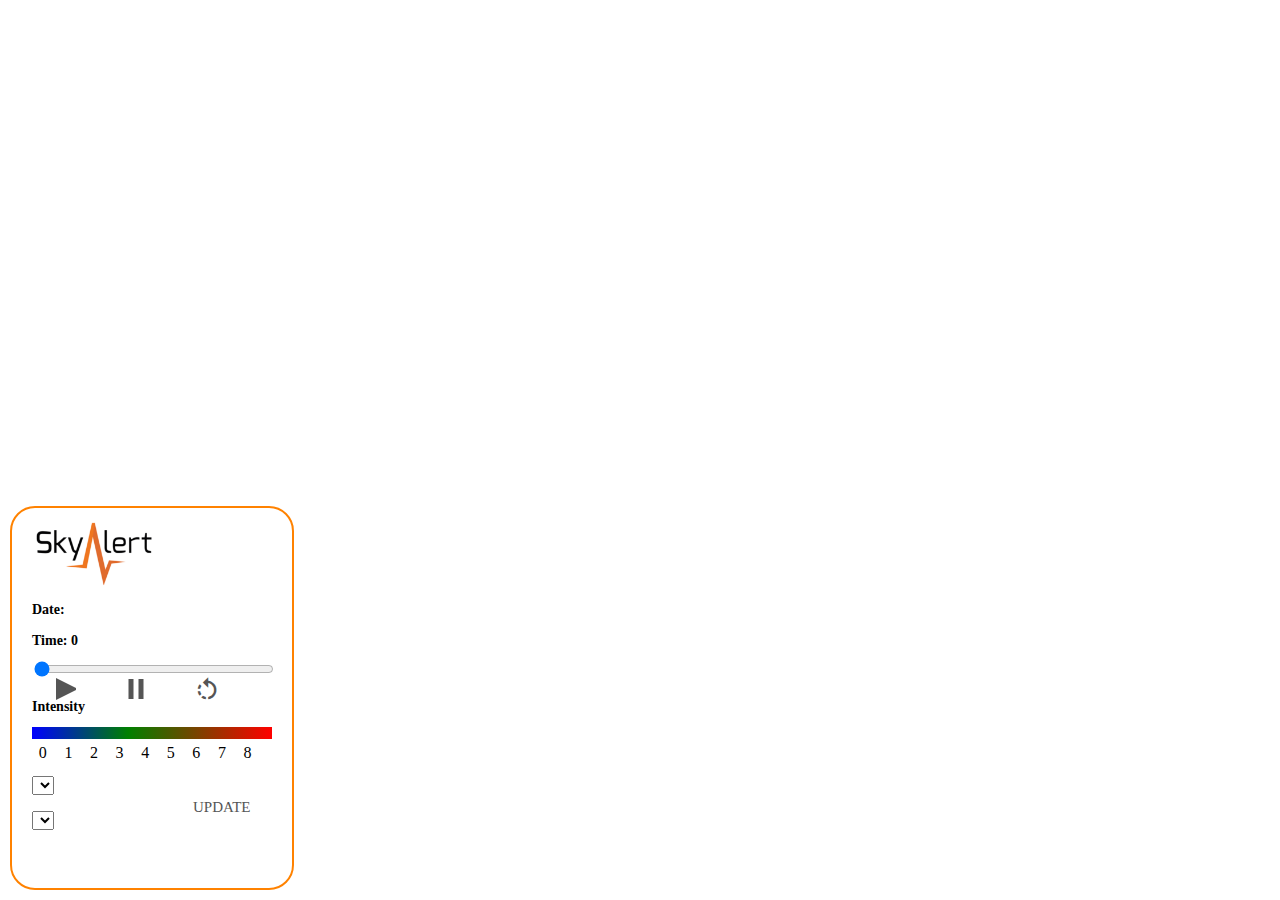
<file: web/private/private.html>
<html>
<head>
<meta charset='utf-8' />
  <title>SkyAlert</title>
 <meta name='viewport' content='initial-scale=1,maximum-scale=1,user-scalable=no' />
    <script src='https://api.tiles.mapbox.com/mapbox-gl-js/v0.44.1/mapbox-gl.js'></script>
    <link href='https://api.tiles.mapbox.com/mapbox-gl-js/v0.44.1/mapbox-gl.css' rel='stylesheet' />
<script src="//ajax.googleapis.com/ajax/libs/jquery/1.11.0/jquery.min.js"></script>
    <link href="https://fonts.googleapis.com/icon?family=Material+Icons" rel="stylesheet">

<link type="text/css" rel="stylesheet" href="style.css">
</head>

<body>
    


<div id='map'></div>
    
<script src='script.js'></script>  
    

    
    
<div id='console'>
  <div id='header'>
    <img src="skyalert_logo.png" alt="Mountain View" width="130" height="70">
    <h2> Date: <label id='date'> </label></h2>
  </div>
  
  <div id='buttons'>    
    <button class="btn-new"><i class="ion-ios-plus-outline"></i></button>
    <button class="btn-pause"><i class="ion-ios-plus-outline"></i></button>
    <button class="btn-reset"><i class="ion-ios-plus-outline"><i class="material-icons" id  ="reload" style="font-size:28px;color:#555" >rotate_left</i></i></button>
  </div>
<div class='session' id='sliderbar'>
  <h2>Time: <label id='active-hour'>0</label></h2>
  <input id='slider' class='row' type='range' min='0' max='700' step='1' value='0' />
</div>
    
<div class='session'>
  <h2>Intensity</h2>
  <div class='row colors'>
  </div>
  <div class='row labels'>
    <div class='label'>0</div>
    <div class='label'>1</div>
    <div class='label'>2</div>
    <div class='label'>3</div>
    <div class='label'>4</div>
    <div class='label'>5</div>
    <div class='label'>6</div>
    <div class='label'>7</div>
    <div class='label'>8</div>
  </div>
  <button class='new-data'><i class="ion-ios-plus-outline"></i>Update</button>
</div>
    
    
<form method="post">
    <select id="dropdown" name="dropdown" onchange="changeHiddenInput(this)"></select>
    <input type="hidden" name="hiddenInput" id="hiddenInput" value="" />
</form>
<div id="result"> </div>    
    
<form method="post">
    <select id="dropdown2" name="dropdown2" onchange="changeHiddenInput2(this)">
    
    </select>
    <input type="hidden" name="hiddenInput2" id="hiddenInput2" value="" />
</form>

</div>    
    
    


</body>

</html>
</file>
<file: EarthquakeAnimation/style.css>
body {
  margin: 0;
  padding: 0;
  font-family: 'Helvetica Neue', Helvetica, Arial, Sans-serif;
}

#map {
  position: absolute;
  top: 0;
  bottom: 0;
  width: 100%;
}

h1 {
  font-size: 20px;
  line-height: 30px;
}

h2 {
  font-size: 14px;
  line-height: 20px;
  margin-bottom: 10px;
}

a {
  text-decoration: none;
  color: #2dc4b2;
}

#console {
  position: absolute;
  width: 240px;
  margin: 10px;
  padding: 10px 20px;
  background-color: white;
}
.session {
  margin-bottom: 20px;
}

.row {
  height: 12px;
  width: 100%;
}

.colors {
  background: linear-gradient(to right, blue, green 40%, red);
  margin-bottom: 5px;
}

.label {
  width: 9%;
  display: inline-block;
  text-align: center;
}

button {
    position: absolute;
    width: 200px;
    left: 50%;
    transform: translateX(-50%);
    color: #555;
    background: none;
    border: none;
    font-family: Lato;
    font-size: 20px;
    text-transform: uppercase;
    cursor: pointer;
    font-weight: 300;
    transition: background-color 0.3s, color 0.3s;
}

button:hover { font-weight: 600; }
button:hover i { margin-right: 20px; }

button:focus {
    outline: none;
}

i {
    color: #EB4D4D;
    display: inline-block;
    margin-right: 15px;
    font-size: 32px;
    line-height: 1;
    vertical-align: text-top;
    margin-top: -4px;
    transition: margin 0.3s;
}

.btn-new { top: 150px; left: 80;}
.btn-pause { top: 150px; left: 200px;}


.mapboxgl-popup {
        max-width: 400px;
        font: 12px/20px 'Helvetica Neue', Arial, Helvetica, sans-serif;
}
</file>
<file: Private Version/style.css>
body {
  margin: 0;
  padding: 0;
  font-family: 'Helvetica Neue', Helvetica, Arial, Sans-serif;
}

#map {
  position: absolute;
  top: 0;
  bottom: 0;
  width: 100%;
}

h1 {
  font-size: 20px;
  line-height: 30px;
}

h2 {
  font-size: 14px;
  line-height: 20px;
  margin-bottom: 10px;
}

a {
  text-decoration: none;
  color: #2dc4b2;
}

#console {
  position: absolute;
  width: 240px;
  margin: 10px;
  padding: 10px 20px;
  background-color: white;
}
.session {
  margin-bottom: 20px;
	margin-top: 20px;
}

.row {
  height: 12px;
  width: 100%;
}

.colors {
  background: linear-gradient(to right, blue, green 40%, red);
  margin-bottom: 5px;
}

.label {
  width: 9%;
  display: inline-block;
  text-align: center;
}

button {
    position: absolute;
    width: 50px;
    left: 50%;
    transform: translateX(-50%);
    color: #555;
    background: none;
    border: none;
    font-family: Lato;
    font-size: 15px;
    text-transform: uppercase;
    cursor: pointer;
    font-weight: 300;
    transition: background-color 0.3s, color 0.3s;
	margin-top: 5px;
}

button:hover { font-weight: 600; }
button:hover i { margin-right: 20px; }

button:focus {
    outline: none;
}

i {
    color: #EB4D4D;
    display: inline-block;
    margin-right: 15px;
    font-size: 32px;
    line-height: 1;
    vertical-align: text-top;
    margin-top: -4px;
    transition: margin 0.3s;
}

.btn-new { 
	top: 150px; 
	left: 60;
	border-style: solid;
	width: 20px;
	height: 18px;
	border-width: 10px 0px 10px 20px;
	border-color: transparent transparent transparent #555;
}

.btn-new:hover{
	border-color: transparent transparent transparent #202020; 
}
.btn-pause { 
	top: 150px; 
	left: 130px;
	width: 20px;
	height: 20px;
	border-style: double; 
	border-width: 0px 0px 0px 15px;
	border-color: #555;

}

.btn-pause:hover {
	border-color: #202020;
}
.btn-reset { top: 150px; left: 200px;}


.material-icons:hover:{
	color:#202020;
}

#sliderbar{
	padding-bottom: 10px;
}


.mapboxgl-popup {
        max-width: 400px;
        font: 12px/20px 'Helvetica Neue', Arial, Helvetica, sans-serif;
}
</file>
<file: web/main.css>
body {
  margin: 20;
  padding: 0;
  font-family: Georgia, serif;
}

button {
    border-radius: 10px;
	background-color: white;
    color: black;
    border: 2px solid rgb(255,130,0);
    padding: 16px 32px;
    text-align: center;
    text-decoration: none;
    display: inline-block;
    font-size: 16px;
    margin: 4px 2px;
    -webkit-transition-duration: 0.4s; /* Safari */
    transition-duration: 0.4s;
    cursor: pointer;
	display: inline-block;
    font-family: Georgia, serif;
	
}

button:hover {
    background-color: #e7e7e7;
}

.buttons{
	text-align: center;
	vertical-align: middle;
    padding-top: 20px;
}

#first{
    color: rgb(255,130,0);
    font-size: 32px;
    text-align: center;
}

#article {
    color: grey;
    font-size: 20px;
    text-align: center;
    padding-top: 20px;
}
</file>
<file: web/private/style.css>
body {
  margin: 0;
  padding: 0;
  font-family: Georgia, serif;
}

#map {
  position: absolute;
  top: 0;
  bottom: 0;
  width: 100%;
  height: 100%;
  float: right;
}

h1 {
  font-size: 20px;
  line-height: 30px;
}

img {
    left: 200px;
}

h2 {
  font-size: 14px;
  line-height: 20px;
  margin-bottom: 10px;
}

a {
  text-decoration: none;
  color: #2dc4b2;
}

#console {
  position: fixed;
  width: 240px;
  margin: 10px;
  padding: 10px 20px;
  height: 360;
  background-color: white;
  border: 2px solid rgb(255,130,0);
  bottom: 0;
  left: 0;
  border-radius: 25px;
}
.session {
  top: 300px;
  margin-bottom: 20px;
}

.row {
  top: 300px;
  height: 12px;
  width: 100%;
}

.colors {
  background: linear-gradient(to right, blue, green 40%, red);
  margin-bottom: 5px;
}

.label {
    
  width: 9%;
  display: inline-block;
  text-align: center;
}

button {
    position: absolute;
    width: 50px;
    left: 50%;
    transform: translateX(-50%);
    color: #555;
    background: none;
    border: none;
    font-family: Lato;
    font-size: 15px;
    text-transform: uppercase;
    cursor: pointer;
    font-weight: 300;
    transition: background-color 0.3s, color 0.3s;
}

button:hover { 
  margin-left: 3px; 
  font-weight: 600;
}

button:focus {
    outline: none;
}

i {
    color: #EB4D4D;
    display: inline-block;
    margin-right: 20px;
    font-size: 32px;
    line-height: 1;
    vertical-align: text-top;
    margin-top: -4px;
    transition: margin 0.3s;
}

.btn-new { 
	top: 170px; 
	left: 60;
	border-style: solid;
	width: 22;
	height: 16;
	border-width: 10px 0px 10px 20px;
	border-color: transparent transparent transparent #555;
}

.btn-new:hover{
	border-color: transparent transparent transparent #202020; 
}
.btn-pause { 
	top: 171px; 
	left: 130px;
	width: 20px;
	height: 20px;
	border-style: double; 
	border-width: 0px 0px 0px 15px;
	border-color: #555;

}

.btn-reset { top: 175px; left: 200px;}

.material-icons:hover:{
	color:#202020;
}

.new-data {top: 290px; left: 200px;}


.mapboxgl-popup {
        max-width: 400px;
        font: 12px/20px 'Helvetica Neue', Arial, Helvetica, sans-serif;
}


/* Dropdown Button */
.dropbtn {
    background-color: #3498DB;
    color: white;
    padding: 16px;
    font-size: 16px;
    margin-left: 100px;
    width: 150px;
    border: none;
    cursor: pointer;
}

/* Dropdown button on hover & focus */
.dropbtn:hover, .dropbtn:focus {
    background-color: #2980B9;
}

/* The container <div> - needed to position the dropdown content */
.dropdown {
    position: relative;
    display: inline-block;
}

/* Dropdown Content (Hidden by Default) */
.dropdown-content {
    display: none;
    position: absolute;
    background-color: #f1f1f1;
    min-width: 160px;
    box-shadow: 0px 8px 16px 0px rgba(0,0,0,0.2);
    z-index: 1;
}

/* Links inside the dropdown */
.dropdown-content button {
    color: black;
    padding: 12px 16px;
    text-decoration: none;
    display: block;
}

/* Change color of dropdown links on hover */
.dropdown-content a:hover {background-color: #ddd}

/* Show the dropdown menu (use JS to add this class to the .dropdown-content container when the user clicks on the dropdown button) */
.show {display:block;}
</file>
<file: web/earthquake-master 2/html_edition/data_upload_version2/vendor/daterangepicker/daterangepicker.css>
.daterangepicker {
  position: absolute;
  color: inherit;
  background-color: #fff;
  border-radius: 4px;
  width: 278px;
  padding: 4px;
  margin-top: 1px;
  top: 100px;
  left: 20px;
  /* Calendars */ }
  .daterangepicker:before, .daterangepicker:after {
    position: absolute;
    display: inline-block;
    border-bottom-color: rgba(0, 0, 0, 0.2);
    content: ''; }
  .daterangepicker:before {
    top: -7px;
    border-right: 7px solid transparent;
    border-left: 7px solid transparent;
    border-bottom: 7px solid #ccc; }
  .daterangepicker:after {
    top: -6px;
    border-right: 6px solid transparent;
    border-bottom: 6px solid #fff;
    border-left: 6px solid transparent; }
  .daterangepicker.opensleft:before {
    right: 9px; }
  .daterangepicker.opensleft:after {
    right: 10px; }
  .daterangepicker.openscenter:before {
    left: 0;
    right: 0;
    width: 0;
    margin-left: auto;
    margin-right: auto; }
  .daterangepicker.openscenter:after {
    left: 0;
    right: 0;
    width: 0;
    margin-left: auto;
    margin-right: auto; }
  .daterangepicker.opensright:before {
    left: 9px; }
  .daterangepicker.opensright:after {
    left: 10px; }
  .daterangepicker.dropup {
    margin-top: -5px; }
    .daterangepicker.dropup:before {
      top: initial;
      bottom: -7px;
      border-bottom: initial;
      border-top: 7px solid #ccc; }
    .daterangepicker.dropup:after {
      top: initial;
      bottom: -6px;
      border-bottom: initial;
      border-top: 6px solid #fff; }
  .daterangepicker.dropdown-menu {
    max-width: none;
    z-index: 3001; }
  .daterangepicker.single .ranges, .daterangepicker.single .calendar {
    float: none; }
  .daterangepicker.show-calendar .calendar {
    display: block; }
  .daterangepicker .calendar {
    display: none;
    max-width: 270px;
    margin: 4px; }
    .daterangepicker .calendar.single .calendar-table {
      border: none; }
    .daterangepicker .calendar th, .daterangepicker .calendar td {
      white-space: nowrap;
      text-align: center;
      min-width: 32px; }
  .daterangepicker .calendar-table {
    border: 1px solid #fff;
    padding: 4px;
    border-radius: 4px;
    background-color: #fff; }
  .daterangepicker table {
    width: 100%;
    margin: 0; }
  .daterangepicker td, .daterangepicker th {
    text-align: center;
    width: 20px;
    height: 20px;
    border-radius: 4px;
    border: 1px solid transparent;
    white-space: nowrap;
    cursor: pointer; }
    .daterangepicker td.available:hover, .daterangepicker th.available:hover {
      background-color: #eee;
      border-color: transparent;
      color: inherit; }
    .daterangepicker td.week, .daterangepicker th.week {
      font-size: 80%;
      color: #ccc; }
  .daterangepicker td.off, .daterangepicker td.off.in-range, .daterangepicker td.off.start-date, .daterangepicker td.off.end-date {
    background-color: #fff;
    border-color: transparent;
    color: #999; }
  .daterangepicker td.in-range {
    background-color: #ebf4f8;
    border-color: transparent;
    color: #000;
    border-radius: 0; }
  .daterangepicker td.start-date {
    border-radius: 4px 0 0 4px; }
  .daterangepicker td.end-date {
    border-radius: 0 4px 4px 0; }
  .daterangepicker td.start-date.end-date {
    border-radius: 4px; }
  .daterangepicker td.active, .daterangepicker td.active:hover {
    background-color: #357ebd;
    border-color: transparent;
    color: #fff; }
  .daterangepicker th.month {
    width: auto; }
  .daterangepicker td.disabled, .daterangepicker option.disabled {
    color: #999;
    cursor: not-allowed;
    text-decoration: line-through; }
  .daterangepicker select.monthselect, .daterangepicker select.yearselect {
    font-size: 12px;
    padding: 1px;
    height: auto;
    margin: 0;
    cursor: default; }
  .daterangepicker select.monthselect {
    margin-right: 2%;
    width: 56%; }
  .daterangepicker select.yearselect {
    width: 40%; }
  .daterangepicker select.hourselect, .daterangepicker select.minuteselect, .daterangepicker select.secondselect, .daterangepicker select.ampmselect {
    width: 50px;
    margin-bottom: 0; }
  .daterangepicker .input-mini {
    border: 1px solid #ccc;
    border-radius: 4px;
    color: #555;
    height: 30px;
    line-height: 30px;
    display: block;
    vertical-align: middle;
    margin: 0 0 5px 0;
    padding: 0 6px 0 28px;
    width: 100%; }
    .daterangepicker .input-mini.active {
      border: 1px solid #08c;
      border-radius: 4px; }
  .daterangepicker .daterangepicker_input {
    position: relative; }
    .daterangepicker .daterangepicker_input i {
      position: absolute;
      left: 8px;
      top: 8px; }
  .daterangepicker.rtl .input-mini {
    padding-right: 28px;
    padding-left: 6px; }
  .daterangepicker.rtl .daterangepicker_input i {
    left: auto;
    right: 8px; }
  .daterangepicker .calendar-time {
    text-align: center;
    margin: 5px auto;
    line-height: 30px;
    position: relative;
    padding-left: 28px; }
    .daterangepicker .calendar-time select.disabled {
      color: #ccc;
      cursor: not-allowed; }

.ranges {
  font-size: 11px;
  float: none;
  margin: 4px;
  text-align: left; }
  .ranges ul {
    list-style: none;
    margin: 0 auto;
    padding: 0;
    width: 100%; }
  .ranges li {
    font-size: 13px;
    background-color: #f5f5f5;
    border: 1px solid #f5f5f5;
    border-radius: 4px;
    color: #08c;
    padding: 3px 12px;
    margin-bottom: 8px;
    cursor: pointer; }
    .ranges li:hover {
      background-color: #08c;
      border: 1px solid #08c;
      color: #fff; }
    .ranges li.active {
      background-color: #08c;
      border: 1px solid #08c;
      color: #fff; }

/*  Larger Screen Styling */
@media (min-width: 564px) {
  .daterangepicker {
    width: auto; }
    .daterangepicker .ranges ul {
      width: 160px; }
    .daterangepicker.single .ranges ul {
      width: 100%; }
    .daterangepicker.single .calendar.left {
      clear: none; }
    .daterangepicker.single.ltr .ranges, .daterangepicker.single.ltr .calendar {
      float: left; }
    .daterangepicker.single.rtl .ranges, .daterangepicker.single.rtl .calendar {
      float: right; }
    .daterangepicker.ltr {
      direction: ltr;
      text-align: left; }
      .daterangepicker.ltr .calendar.left {
        clear: left;
        margin-right: 0; }
        .daterangepicker.ltr .calendar.left .calendar-table {
          border-right: none;
          border-top-right-radius: 0;
          border-bottom-right-radius: 0; }
      .daterangepicker.ltr .calendar.right {
        margin-left: 0; }
        .daterangepicker.ltr .calendar.right .calendar-table {
          border-left: none;
          border-top-left-radius: 0;
          border-bottom-left-radius: 0; }
      .daterangepicker.ltr .left .daterangepicker_input {
        padding-right: 12px; }
      .daterangepicker.ltr .calendar.left .calendar-table {
        padding-right: 12px; }
      .daterangepicker.ltr .ranges, .daterangepicker.ltr .calendar {
        float: left; }
    .daterangepicker.rtl {
      direction: rtl;
      text-align: right; }
      .daterangepicker.rtl .calendar.left {
        clear: right;
        margin-left: 0; }
        .daterangepicker.rtl .calendar.left .calendar-table {
          border-left: none;
          border-top-left-radius: 0;
          border-bottom-left-radius: 0; }
      .daterangepicker.rtl .calendar.right {
        margin-right: 0; }
        .daterangepicker.rtl .calendar.right .calendar-table {
          border-right: none;
          border-top-right-radius: 0;
          border-bottom-right-radius: 0; }
      .daterangepicker.rtl .left .daterangepicker_input {
        padding-left: 12px; }
      .daterangepicker.rtl .calendar.left .calendar-table {
        padding-left: 12px; }
      .daterangepicker.rtl .ranges, .daterangepicker.rtl .calendar {
        text-align: right;
        float: right; } }
@media (min-width: 730px) {
  .daterangepicker .ranges {
    width: auto; }
  .daterangepicker.ltr .ranges {
    float: left; }
  .daterangepicker.rtl .ranges {
    float: right; }
  .daterangepicker .calendar.left {
    clear: none !important; } }
</file>
<file: web/earthquake-master 2/html_edition/data_upload_version2/css/util.css>
/*[ FONT SIZE ]
///////////////////////////////////////////////////////////
*/
.fs-1 {font-size: 1px;}
.fs-2 {font-size: 2px;}
.fs-3 {font-size: 3px;}
.fs-4 {font-size: 4px;}
.fs-5 {font-size: 5px;}
.fs-6 {font-size: 6px;}
.fs-7 {font-size: 7px;}
.fs-8 {font-size: 8px;}
.fs-9 {font-size: 9px;}
.fs-10 {font-size: 10px;}
.fs-11 {font-size: 11px;}
.fs-12 {font-size: 12px;}
.fs-13 {font-size: 13px;}
.fs-14 {font-size: 14px;}
.fs-15 {font-size: 15px;}
.fs-16 {font-size: 16px;}
.fs-17 {font-size: 17px;}
.fs-18 {font-size: 18px;}
.fs-19 {font-size: 19px;}
.fs-20 {font-size: 20px;}
.fs-21 {font-size: 21px;}
.fs-22 {font-size: 22px;}
.fs-23 {font-size: 23px;}
.fs-24 {font-size: 24px;}
.fs-25 {font-size: 25px;}
.fs-26 {font-size: 26px;}
.fs-27 {font-size: 27px;}
.fs-28 {font-size: 28px;}
.fs-29 {font-size: 29px;}
.fs-30 {font-size: 30px;}
.fs-31 {font-size: 31px;}
.fs-32 {font-size: 32px;}
.fs-33 {font-size: 33px;}
.fs-34 {font-size: 34px;}
.fs-35 {font-size: 35px;}
.fs-36 {font-size: 36px;}
.fs-37 {font-size: 37px;}
.fs-38 {font-size: 38px;}
.fs-39 {font-size: 39px;}
.fs-40 {font-size: 40px;}
.fs-41 {font-size: 41px;}
.fs-42 {font-size: 42px;}
.fs-43 {font-size: 43px;}
.fs-44 {font-size: 44px;}
.fs-45 {font-size: 45px;}
.fs-46 {font-size: 46px;}
.fs-47 {font-size: 47px;}
.fs-48 {font-size: 48px;}
.fs-49 {font-size: 49px;}
.fs-50 {font-size: 50px;}
.fs-51 {font-size: 51px;}
.fs-52 {font-size: 52px;}
.fs-53 {font-size: 53px;}
.fs-54 {font-size: 54px;}
.fs-55 {font-size: 55px;}
.fs-56 {font-size: 56px;}
.fs-57 {font-size: 57px;}
.fs-58 {font-size: 58px;}
.fs-59 {font-size: 59px;}
.fs-60 {font-size: 60px;}
.fs-61 {font-size: 61px;}
.fs-62 {font-size: 62px;}
.fs-63 {font-size: 63px;}
.fs-64 {font-size: 64px;}
.fs-65 {font-size: 65px;}
.fs-66 {font-size: 66px;}
.fs-67 {font-size: 67px;}
.fs-68 {font-size: 68px;}
.fs-69 {font-size: 69px;}
.fs-70 {font-size: 70px;}
.fs-71 {font-size: 71px;}
.fs-72 {font-size: 72px;}
.fs-73 {font-size: 73px;}
.fs-74 {font-size: 74px;}
.fs-75 {font-size: 75px;}
.fs-76 {font-size: 76px;}
.fs-77 {font-size: 77px;}
.fs-78 {font-size: 78px;}
.fs-79 {font-size: 79px;}
.fs-80 {font-size: 80px;}
.fs-81 {font-size: 81px;}
.fs-82 {font-size: 82px;}
.fs-83 {font-size: 83px;}
.fs-84 {font-size: 84px;}
.fs-85 {font-size: 85px;}
.fs-86 {font-size: 86px;}
.fs-87 {font-size: 87px;}
.fs-88 {font-size: 88px;}
.fs-89 {font-size: 89px;}
.fs-90 {font-size: 90px;}
.fs-91 {font-size: 91px;}
.fs-92 {font-size: 92px;}
.fs-93 {font-size: 93px;}
.fs-94 {font-size: 94px;}
.fs-95 {font-size: 95px;}
.fs-96 {font-size: 96px;}
.fs-97 {font-size: 97px;}
.fs-98 {font-size: 98px;}
.fs-99 {font-size: 99px;}
.fs-100 {font-size: 100px;}
.fs-101 {font-size: 101px;}
.fs-102 {font-size: 102px;}
.fs-103 {font-size: 103px;}
.fs-104 {font-size: 104px;}
.fs-105 {font-size: 105px;}
.fs-106 {font-size: 106px;}
.fs-107 {font-size: 107px;}
.fs-108 {font-size: 108px;}
.fs-109 {font-size: 109px;}
.fs-110 {font-size: 110px;}
.fs-111 {font-size: 111px;}
.fs-112 {font-size: 112px;}
.fs-113 {font-size: 113px;}
.fs-114 {font-size: 114px;}
.fs-115 {font-size: 115px;}
.fs-116 {font-size: 116px;}
.fs-117 {font-size: 117px;}
.fs-118 {font-size: 118px;}
.fs-119 {font-size: 119px;}
.fs-120 {font-size: 120px;}
.fs-121 {font-size: 121px;}
.fs-122 {font-size: 122px;}
.fs-123 {font-size: 123px;}
.fs-124 {font-size: 124px;}
.fs-125 {font-size: 125px;}
.fs-126 {font-size: 126px;}
.fs-127 {font-size: 127px;}
.fs-128 {font-size: 128px;}
.fs-129 {font-size: 129px;}
.fs-130 {font-size: 130px;}
.fs-131 {font-size: 131px;}
.fs-132 {font-size: 132px;}
.fs-133 {font-size: 133px;}
.fs-134 {font-size: 134px;}
.fs-135 {font-size: 135px;}
.fs-136 {font-size: 136px;}
.fs-137 {font-size: 137px;}
.fs-138 {font-size: 138px;}
.fs-139 {font-size: 139px;}
.fs-140 {font-size: 140px;}
.fs-141 {font-size: 141px;}
.fs-142 {font-size: 142px;}
.fs-143 {font-size: 143px;}
.fs-144 {font-size: 144px;}
.fs-145 {font-size: 145px;}
.fs-146 {font-size: 146px;}
.fs-147 {font-size: 147px;}
.fs-148 {font-size: 148px;}
.fs-149 {font-size: 149px;}
.fs-150 {font-size: 150px;}
.fs-151 {font-size: 151px;}
.fs-152 {font-size: 152px;}
.fs-153 {font-size: 153px;}
.fs-154 {font-size: 154px;}
.fs-155 {font-size: 155px;}
.fs-156 {font-size: 156px;}
.fs-157 {font-size: 157px;}
.fs-158 {font-size: 158px;}
.fs-159 {font-size: 159px;}
.fs-160 {font-size: 160px;}
.fs-161 {font-size: 161px;}
.fs-162 {font-size: 162px;}
.fs-163 {font-size: 163px;}
.fs-164 {font-size: 164px;}
.fs-165 {font-size: 165px;}
.fs-166 {font-size: 166px;}
.fs-167 {font-size: 167px;}
.fs-168 {font-size: 168px;}
.fs-169 {font-size: 169px;}
.fs-170 {font-size: 170px;}
.fs-171 {font-size: 171px;}
.fs-172 {font-size: 172px;}
.fs-173 {font-size: 173px;}
.fs-174 {font-size: 174px;}
.fs-175 {font-size: 175px;}
.fs-176 {font-size: 176px;}
.fs-177 {font-size: 177px;}
.fs-178 {font-size: 178px;}
.fs-179 {font-size: 179px;}
.fs-180 {font-size: 180px;}
.fs-181 {font-size: 181px;}
.fs-182 {font-size: 182px;}
.fs-183 {font-size: 183px;}
.fs-184 {font-size: 184px;}
.fs-185 {font-size: 185px;}
.fs-186 {font-size: 186px;}
.fs-187 {font-size: 187px;}
.fs-188 {font-size: 188px;}
.fs-189 {font-size: 189px;}
.fs-190 {font-size: 190px;}
.fs-191 {font-size: 191px;}
.fs-192 {font-size: 192px;}
.fs-193 {font-size: 193px;}
.fs-194 {font-size: 194px;}
.fs-195 {font-size: 195px;}
.fs-196 {font-size: 196px;}
.fs-197 {font-size: 197px;}
.fs-198 {font-size: 198px;}
.fs-199 {font-size: 199px;}
.fs-200 {font-size: 200px;}

/*[ PADDING ]
///////////////////////////////////////////////////////////
*/
.p-t-0 {padding-top: 0px;}
.p-t-1 {padding-top: 1px;}
.p-t-2 {padding-top: 2px;}
.p-t-3 {padding-top: 3px;}
.p-t-4 {padding-top: 4px;}
.p-t-5 {padding-top: 5px;}
.p-t-6 {padding-top: 6px;}
.p-t-7 {padding-top: 7px;}
.p-t-8 {padding-top: 8px;}
.p-t-9 {padding-top: 9px;}
.p-t-10 {padding-top: 10px;}
.p-t-11 {padding-top: 11px;}
.p-t-12 {padding-top: 12px;}
.p-t-13 {padding-top: 13px;}
.p-t-14 {padding-top: 14px;}
.p-t-15 {padding-top: 15px;}
.p-t-16 {padding-top: 16px;}
.p-t-17 {padding-top: 17px;}
.p-t-18 {padding-top: 18px;}
.p-t-19 {padding-top: 19px;}
.p-t-20 {padding-top: 20px;}
.p-t-21 {padding-top: 21px;}
.p-t-22 {padding-top: 22px;}
.p-t-23 {padding-top: 23px;}
.p-t-24 {padding-top: 24px;}
.p-t-25 {padding-top: 25px;}
.p-t-26 {padding-top: 26px;}
.p-t-27 {padding-top: 27px;}
.p-t-28 {padding-top: 28px;}
.p-t-29 {padding-top: 29px;}
.p-t-30 {padding-top: 30px;}
.p-t-31 {padding-top: 31px;}
.p-t-32 {padding-top: 32px;}
.p-t-33 {padding-top: 33px;}
.p-t-34 {padding-top: 34px;}
.p-t-35 {padding-top: 35px;}
.p-t-36 {padding-top: 36px;}
.p-t-37 {padding-top: 37px;}
.p-t-38 {padding-top: 38px;}
.p-t-39 {padding-top: 39px;}
.p-t-40 {padding-top: 40px;}
.p-t-41 {padding-top: 41px;}
.p-t-42 {padding-top: 42px;}
.p-t-43 {padding-top: 43px;}
.p-t-44 {padding-top: 44px;}
.p-t-45 {padding-top: 45px;}
.p-t-46 {padding-top: 46px;}
.p-t-47 {padding-top: 47px;}
.p-t-48 {padding-top: 48px;}
.p-t-49 {padding-top: 49px;}
.p-t-50 {padding-top: 50px;}
.p-t-51 {padding-top: 51px;}
.p-t-52 {padding-top: 52px;}
.p-t-53 {padding-top: 53px;}
.p-t-54 {padding-top: 54px;}
.p-t-55 {padding-top: 55px;}
.p-t-56 {padding-top: 56px;}
.p-t-57 {padding-top: 57px;}
.p-t-58 {padding-top: 58px;}
.p-t-59 {padding-top: 59px;}
.p-t-60 {padding-top: 60px;}
.p-t-61 {padding-top: 61px;}
.p-t-62 {padding-top: 62px;}
.p-t-63 {padding-top: 63px;}
.p-t-64 {padding-top: 64px;}
.p-t-65 {padding-top: 65px;}
.p-t-66 {padding-top: 66px;}
.p-t-67 {padding-top: 67px;}
.p-t-68 {padding-top: 68px;}
.p-t-69 {padding-top: 69px;}
.p-t-70 {padding-top: 70px;}
.p-t-71 {padding-top: 71px;}
.p-t-72 {padding-top: 72px;}
.p-t-73 {padding-top: 73px;}
.p-t-74 {padding-top: 74px;}
.p-t-75 {padding-top: 75px;}
.p-t-76 {padding-top: 76px;}
.p-t-77 {padding-top: 77px;}
.p-t-78 {padding-top: 78px;}
.p-t-79 {padding-top: 79px;}
.p-t-80 {padding-top: 80px;}
.p-t-81 {padding-top: 81px;}
.p-t-82 {padding-top: 82px;}
.p-t-83 {padding-top: 83px;}
.p-t-84 {padding-top: 84px;}
.p-t-85 {padding-top: 85px;}
.p-t-86 {padding-top: 86px;}
.p-t-87 {padding-top: 87px;}
.p-t-88 {padding-top: 88px;}
.p-t-89 {padding-top: 89px;}
.p-t-90 {padding-top: 90px;}
.p-t-91 {padding-top: 91px;}
.p-t-92 {padding-top: 92px;}
.p-t-93 {padding-top: 93px;}
.p-t-94 {padding-top: 94px;}
.p-t-95 {padding-top: 95px;}
.p-t-96 {padding-top: 96px;}
.p-t-97 {padding-top: 97px;}
.p-t-98 {padding-top: 98px;}
.p-t-99 {padding-top: 99px;}
.p-t-100 {padding-top: 100px;}
.p-t-101 {padding-top: 101px;}
.p-t-102 {padding-top: 102px;}
.p-t-103 {padding-top: 103px;}
.p-t-104 {padding-top: 104px;}
.p-t-105 {padding-top: 105px;}
.p-t-106 {padding-top: 106px;}
.p-t-107 {padding-top: 107px;}
.p-t-108 {padding-top: 108px;}
.p-t-109 {padding-top: 109px;}
.p-t-110 {padding-top: 110px;}
.p-t-111 {padding-top: 111px;}
.p-t-112 {padding-top: 112px;}
.p-t-113 {padding-top: 113px;}
.p-t-114 {padding-top: 114px;}
.p-t-115 {padding-top: 115px;}
.p-t-116 {padding-top: 116px;}
.p-t-117 {padding-top: 117px;}
.p-t-118 {padding-top: 118px;}
.p-t-119 {padding-top: 119px;}
.p-t-120 {padding-top: 120px;}
.p-t-121 {padding-top: 121px;}
.p-t-122 {padding-top: 122px;}
.p-t-123 {padding-top: 123px;}
.p-t-124 {padding-top: 124px;}
.p-t-125 {padding-top: 125px;}
.p-t-126 {padding-top: 126px;}
.p-t-127 {padding-top: 127px;}
.p-t-128 {padding-top: 128px;}
.p-t-129 {padding-top: 129px;}
.p-t-130 {padding-top: 130px;}
.p-t-131 {padding-top: 131px;}
.p-t-132 {padding-top: 132px;}
.p-t-133 {padding-top: 133px;}
.p-t-134 {padding-top: 134px;}
.p-t-135 {padding-top: 135px;}
.p-t-136 {padding-top: 136px;}
.p-t-137 {padding-top: 137px;}
.p-t-138 {padding-top: 138px;}
.p-t-139 {padding-top: 139px;}
.p-t-140 {padding-top: 140px;}
.p-t-141 {padding-top: 141px;}
.p-t-142 {padding-top: 142px;}
.p-t-143 {padding-top: 143px;}
.p-t-144 {padding-top: 144px;}
.p-t-145 {padding-top: 145px;}
.p-t-146 {padding-top: 146px;}
.p-t-147 {padding-top: 147px;}
.p-t-148 {padding-top: 148px;}
.p-t-149 {padding-top: 149px;}
.p-t-150 {padding-top: 150px;}
.p-t-151 {padding-top: 151px;}
.p-t-152 {padding-top: 152px;}
.p-t-153 {padding-top: 153px;}
.p-t-154 {padding-top: 154px;}
.p-t-155 {padding-top: 155px;}
.p-t-156 {padding-top: 156px;}
.p-t-157 {padding-top: 157px;}
.p-t-158 {padding-top: 158px;}
.p-t-159 {padding-top: 159px;}
.p-t-160 {padding-top: 160px;}
.p-t-161 {padding-top: 161px;}
.p-t-162 {padding-top: 162px;}
.p-t-163 {padding-top: 163px;}
.p-t-164 {padding-top: 164px;}
.p-t-165 {padding-top: 165px;}
.p-t-166 {padding-top: 166px;}
.p-t-167 {padding-top: 167px;}
.p-t-168 {padding-top: 168px;}
.p-t-169 {padding-top: 169px;}
.p-t-170 {padding-top: 170px;}
.p-t-171 {padding-top: 171px;}
.p-t-172 {padding-top: 172px;}
.p-t-173 {padding-top: 173px;}
.p-t-174 {padding-top: 174px;}
.p-t-175 {padding-top: 175px;}
.p-t-176 {padding-top: 176px;}
.p-t-177 {padding-top: 177px;}
.p-t-178 {padding-top: 178px;}
.p-t-179 {padding-top: 179px;}
.p-t-180 {padding-top: 180px;}
.p-t-181 {padding-top: 181px;}
.p-t-182 {padding-top: 182px;}
.p-t-183 {padding-top: 183px;}
.p-t-184 {padding-top: 184px;}
.p-t-185 {padding-top: 185px;}
.p-t-186 {padding-top: 186px;}
.p-t-187 {padding-top: 187px;}
.p-t-188 {padding-top: 188px;}
.p-t-189 {padding-top: 189px;}
.p-t-190 {padding-top: 190px;}
.p-t-191 {padding-top: 191px;}
.p-t-192 {padding-top: 192px;}
.p-t-193 {padding-top: 193px;}
.p-t-194 {padding-top: 194px;}
.p-t-195 {padding-top: 195px;}
.p-t-196 {padding-top: 196px;}
.p-t-197 {padding-top: 197px;}
.p-t-198 {padding-top: 198px;}
.p-t-199 {padding-top: 199px;}
.p-t-200 {padding-top: 200px;}
.p-t-201 {padding-top: 201px;}
.p-t-202 {padding-top: 202px;}
.p-t-203 {padding-top: 203px;}
.p-t-204 {padding-top: 204px;}
.p-t-205 {padding-top: 205px;}
.p-t-206 {padding-top: 206px;}
.p-t-207 {padding-top: 207px;}
.p-t-208 {padding-top: 208px;}
.p-t-209 {padding-top: 209px;}
.p-t-210 {padding-top: 210px;}
.p-t-211 {padding-top: 211px;}
.p-t-212 {padding-top: 212px;}
.p-t-213 {padding-top: 213px;}
.p-t-214 {padding-top: 214px;}
.p-t-215 {padding-top: 215px;}
.p-t-216 {padding-top: 216px;}
.p-t-217 {padding-top: 217px;}
.p-t-218 {padding-top: 218px;}
.p-t-219 {padding-top: 219px;}
.p-t-220 {padding-top: 220px;}
.p-t-221 {padding-top: 221px;}
.p-t-222 {padding-top: 222px;}
.p-t-223 {padding-top: 223px;}
.p-t-224 {padding-top: 224px;}
.p-t-225 {padding-top: 225px;}
.p-t-226 {padding-top: 226px;}
.p-t-227 {padding-top: 227px;}
.p-t-228 {padding-top: 228px;}
.p-t-229 {padding-top: 229px;}
.p-t-230 {padding-top: 230px;}
.p-t-231 {padding-top: 231px;}
.p-t-232 {padding-top: 232px;}
.p-t-233 {padding-top: 233px;}
.p-t-234 {padding-top: 234px;}
.p-t-235 {padding-top: 235px;}
.p-t-236 {padding-top: 236px;}
.p-t-237 {padding-top: 237px;}
.p-t-238 {padding-top: 238px;}
.p-t-239 {padding-top: 239px;}
.p-t-240 {padding-top: 240px;}
.p-t-241 {padding-top: 241px;}
.p-t-242 {padding-top: 242px;}
.p-t-243 {padding-top: 243px;}
.p-t-244 {padding-top: 244px;}
.p-t-245 {padding-top: 245px;}
.p-t-246 {padding-top: 246px;}
.p-t-247 {padding-top: 247px;}
.p-t-248 {padding-top: 248px;}
.p-t-249 {padding-top: 249px;}
.p-t-250 {padding-top: 250px;}
.p-b-0 {padding-bottom: 0px;}
.p-b-1 {padding-bottom: 1px;}
.p-b-2 {padding-bottom: 2px;}
.p-b-3 {padding-bottom: 3px;}
.p-b-4 {padding-bottom: 4px;}
.p-b-5 {padding-bottom: 5px;}
.p-b-6 {padding-bottom: 6px;}
.p-b-7 {padding-bottom: 7px;}
.p-b-8 {padding-bottom: 8px;}
.p-b-9 {padding-bottom: 9px;}
.p-b-10 {padding-bottom: 10px;}
.p-b-11 {padding-bottom: 11px;}
.p-b-12 {padding-bottom: 12px;}
.p-b-13 {padding-bottom: 13px;}
.p-b-14 {padding-bottom: 14px;}
.p-b-15 {padding-bottom: 15px;}
.p-b-16 {padding-bottom: 16px;}
.p-b-17 {padding-bottom: 17px;}
.p-b-18 {padding-bottom: 18px;}
.p-b-19 {padding-bottom: 19px;}
.p-b-20 {padding-bottom: 20px;}
.p-b-21 {padding-bottom: 21px;}
.p-b-22 {padding-bottom: 22px;}
.p-b-23 {padding-bottom: 23px;}
.p-b-24 {padding-bottom: 24px;}
.p-b-25 {padding-bottom: 25px;}
.p-b-26 {padding-bottom: 26px;}
.p-b-27 {padding-bottom: 27px;}
.p-b-28 {padding-bottom: 28px;}
.p-b-29 {padding-bottom: 29px;}
.p-b-30 {padding-bottom: 30px;}
.p-b-31 {padding-bottom: 31px;}
.p-b-32 {padding-bottom: 32px;}
.p-b-33 {padding-bottom: 33px;}
.p-b-34 {padding-bottom: 34px;}
.p-b-35 {padding-bottom: 35px;}
.p-b-36 {padding-bottom: 36px;}
.p-b-37 {padding-bottom: 37px;}
.p-b-38 {padding-bottom: 38px;}
.p-b-39 {padding-bottom: 39px;}
.p-b-40 {padding-bottom: 40px;}
.p-b-41 {padding-bottom: 41px;}
.p-b-42 {padding-bottom: 42px;}
.p-b-43 {padding-bottom: 43px;}
.p-b-44 {padding-bottom: 44px;}
.p-b-45 {padding-bottom: 45px;}
.p-b-46 {padding-bottom: 46px;}
.p-b-47 {padding-bottom: 47px;}
.p-b-48 {padding-bottom: 48px;}
.p-b-49 {padding-bottom: 49px;}
.p-b-50 {padding-bottom: 50px;}
.p-b-51 {padding-bottom: 51px;}
.p-b-52 {padding-bottom: 52px;}
.p-b-53 {padding-bottom: 53px;}
.p-b-54 {padding-bottom: 54px;}
.p-b-55 {padding-bottom: 55px;}
.p-b-56 {padding-bottom: 56px;}
.p-b-57 {padding-bottom: 57px;}
.p-b-58 {padding-bottom: 58px;}
.p-b-59 {padding-bottom: 59px;}
.p-b-60 {padding-bottom: 60px;}
.p-b-61 {padding-bottom: 61px;}
.p-b-62 {padding-bottom: 62px;}
.p-b-63 {padding-bottom: 63px;}
.p-b-64 {padding-bottom: 64px;}
.p-b-65 {padding-bottom: 65px;}
.p-b-66 {padding-bottom: 66px;}
.p-b-67 {padding-bottom: 67px;}
.p-b-68 {padding-bottom: 68px;}
.p-b-69 {padding-bottom: 69px;}
.p-b-70 {padding-bottom: 70px;}
.p-b-71 {padding-bottom: 71px;}
.p-b-72 {padding-bottom: 72px;}
.p-b-73 {padding-bottom: 73px;}
.p-b-74 {padding-bottom: 74px;}
.p-b-75 {padding-bottom: 75px;}
.p-b-76 {padding-bottom: 76px;}
.p-b-77 {padding-bottom: 77px;}
.p-b-78 {padding-bottom: 78px;}
.p-b-79 {padding-bottom: 79px;}
.p-b-80 {padding-bottom: 80px;}
.p-b-81 {padding-bottom: 81px;}
.p-b-82 {padding-bottom: 82px;}
.p-b-83 {padding-bottom: 83px;}
.p-b-84 {padding-bottom: 84px;}
.p-b-85 {padding-bottom: 85px;}
.p-b-86 {padding-bottom: 86px;}
.p-b-87 {padding-bottom: 87px;}
.p-b-88 {padding-bottom: 88px;}
.p-b-89 {padding-bottom: 89px;}
.p-b-90 {padding-bottom: 90px;}
.p-b-91 {padding-bottom: 91px;}
.p-b-92 {padding-bottom: 92px;}
.p-b-93 {padding-bottom: 93px;}
.p-b-94 {padding-bottom: 94px;}
.p-b-95 {padding-bottom: 95px;}
.p-b-96 {padding-bottom: 96px;}
.p-b-97 {padding-bottom: 97px;}
.p-b-98 {padding-bottom: 98px;}
.p-b-99 {padding-bottom: 99px;}
.p-b-100 {padding-bottom: 100px;}
.p-b-101 {padding-bottom: 101px;}
.p-b-102 {padding-bottom: 102px;}
.p-b-103 {padding-bottom: 103px;}
.p-b-104 {padding-bottom: 104px;}
.p-b-105 {padding-bottom: 105px;}
.p-b-106 {padding-bottom: 106px;}
.p-b-107 {padding-bottom: 107px;}
.p-b-108 {padding-bottom: 108px;}
.p-b-109 {padding-bottom: 109px;}
.p-b-110 {padding-bottom: 110px;}
.p-b-111 {padding-bottom: 111px;}
.p-b-112 {padding-bottom: 112px;}
.p-b-113 {padding-bottom: 113px;}
.p-b-114 {padding-bottom: 114px;}
.p-b-115 {padding-bottom: 115px;}
.p-b-116 {padding-bottom: 116px;}
.p-b-117 {padding-bottom: 117px;}
.p-b-118 {padding-bottom: 118px;}
.p-b-119 {padding-bottom: 119px;}
.p-b-120 {padding-bottom: 120px;}
.p-b-121 {padding-bottom: 121px;}
.p-b-122 {padding-bottom: 122px;}
.p-b-123 {padding-bottom: 123px;}
.p-b-124 {padding-bottom: 124px;}
.p-b-125 {padding-bottom: 125px;}
.p-b-126 {padding-bottom: 126px;}
.p-b-127 {padding-bottom: 127px;}
.p-b-128 {padding-bottom: 128px;}
.p-b-129 {padding-bottom: 129px;}
.p-b-130 {padding-bottom: 130px;}
.p-b-131 {padding-bottom: 131px;}
.p-b-132 {padding-bottom: 132px;}
.p-b-133 {padding-bottom: 133px;}
.p-b-134 {padding-bottom: 134px;}
.p-b-135 {padding-bottom: 135px;}
.p-b-136 {padding-bottom: 136px;}
.p-b-137 {padding-bottom: 137px;}
.p-b-138 {padding-bottom: 138px;}
.p-b-139 {padding-bottom: 139px;}
.p-b-140 {padding-bottom: 140px;}
.p-b-141 {padding-bottom: 141px;}
.p-b-142 {padding-bottom: 142px;}
.p-b-143 {padding-bottom: 143px;}
.p-b-144 {padding-bottom: 144px;}
.p-b-145 {padding-bottom: 145px;}
.p-b-146 {padding-bottom: 146px;}
.p-b-147 {padding-bottom: 147px;}
.p-b-148 {padding-bottom: 148px;}
.p-b-149 {padding-bottom: 149px;}
.p-b-150 {padding-bottom: 150px;}
.p-b-151 {padding-bottom: 151px;}
.p-b-152 {padding-bottom: 152px;}
.p-b-153 {padding-bottom: 153px;}
.p-b-154 {padding-bottom: 154px;}
.p-b-155 {padding-bottom: 155px;}
.p-b-156 {padding-bottom: 156px;}
.p-b-157 {padding-bottom: 157px;}
.p-b-158 {padding-bottom: 158px;}
.p-b-159 {padding-bottom: 159px;}
.p-b-160 {padding-bottom: 160px;}
.p-b-161 {padding-bottom: 161px;}
.p-b-162 {padding-bottom: 162px;}
.p-b-163 {padding-bottom: 163px;}
.p-b-164 {padding-bottom: 164px;}
.p-b-165 {padding-bottom: 165px;}
.p-b-166 {padding-bottom: 166px;}
.p-b-167 {padding-bottom: 167px;}
.p-b-168 {padding-bottom: 168px;}
.p-b-169 {padding-bottom: 169px;}
.p-b-170 {padding-bottom: 170px;}
.p-b-171 {padding-bottom: 171px;}
.p-b-172 {padding-bottom: 172px;}
.p-b-173 {padding-bottom: 173px;}
.p-b-174 {padding-bottom: 174px;}
.p-b-175 {padding-bottom: 175px;}
.p-b-176 {padding-bottom: 176px;}
.p-b-177 {padding-bottom: 177px;}
.p-b-178 {padding-bottom: 178px;}
.p-b-179 {padding-bottom: 179px;}
.p-b-180 {padding-bottom: 180px;}
.p-b-181 {padding-bottom: 181px;}
.p-b-182 {padding-bottom: 182px;}
.p-b-183 {padding-bottom: 183px;}
.p-b-184 {padding-bottom: 184px;}
.p-b-185 {padding-bottom: 185px;}
.p-b-186 {padding-bottom: 186px;}
.p-b-187 {padding-bottom: 187px;}
.p-b-188 {padding-bottom: 188px;}
.p-b-189 {padding-bottom: 189px;}
.p-b-190 {padding-bottom: 190px;}
.p-b-191 {padding-bottom: 191px;}
.p-b-192 {padding-bottom: 192px;}
.p-b-193 {padding-bottom: 193px;}
.p-b-194 {padding-bottom: 194px;}
.p-b-195 {padding-bottom: 195px;}
.p-b-196 {padding-bottom: 196px;}
.p-b-197 {padding-bottom: 197px;}
.p-b-198 {padding-bottom: 198px;}
.p-b-199 {padding-bottom: 199px;}
.p-b-200 {padding-bottom: 200px;}
.p-b-201 {padding-bottom: 201px;}
.p-b-202 {padding-bottom: 202px;}
.p-b-203 {padding-bottom: 203px;}
.p-b-204 {padding-bottom: 204px;}
.p-b-205 {padding-bottom: 205px;}
.p-b-206 {padding-bottom: 206px;}
.p-b-207 {padding-bottom: 207px;}
.p-b-208 {padding-bottom: 208px;}
.p-b-209 {padding-bottom: 209px;}
.p-b-210 {padding-bottom: 210px;}
.p-b-211 {padding-bottom: 211px;}
.p-b-212 {padding-bottom: 212px;}
.p-b-213 {padding-bottom: 213px;}
.p-b-214 {padding-bottom: 214px;}
.p-b-215 {padding-bottom: 215px;}
.p-b-216 {padding-bottom: 216px;}
.p-b-217 {padding-bottom: 217px;}
.p-b-218 {padding-bottom: 218px;}
.p-b-219 {padding-bottom: 219px;}
.p-b-220 {padding-bottom: 220px;}
.p-b-221 {padding-bottom: 221px;}
.p-b-222 {padding-bottom: 222px;}
.p-b-223 {padding-bottom: 223px;}
.p-b-224 {padding-bottom: 224px;}
.p-b-225 {padding-bottom: 225px;}
.p-b-226 {padding-bottom: 226px;}
.p-b-227 {padding-bottom: 227px;}
.p-b-228 {padding-bottom: 228px;}
.p-b-229 {padding-bottom: 229px;}
.p-b-230 {padding-bottom: 230px;}
.p-b-231 {padding-bottom: 231px;}
.p-b-232 {padding-bottom: 232px;}
.p-b-233 {padding-bottom: 233px;}
.p-b-234 {padding-bottom: 234px;}
.p-b-235 {padding-bottom: 235px;}
.p-b-236 {padding-bottom: 236px;}
.p-b-237 {padding-bottom: 237px;}
.p-b-238 {padding-bottom: 238px;}
.p-b-239 {padding-bottom: 239px;}
.p-b-240 {padding-bottom: 240px;}
.p-b-241 {padding-bottom: 241px;}
.p-b-242 {padding-bottom: 242px;}
.p-b-243 {padding-bottom: 243px;}
.p-b-244 {padding-bottom: 244px;}
.p-b-245 {padding-bottom: 245px;}
.p-b-246 {padding-bottom: 246px;}
.p-b-247 {padding-bottom: 247px;}
.p-b-248 {padding-bottom: 248px;}
.p-b-249 {padding-bottom: 249px;}
.p-b-250 {padding-bottom: 250px;}
.p-l-0 {padding-left: 0px;}
.p-l-1 {padding-left: 1px;}
.p-l-2 {padding-left: 2px;}
.p-l-3 {padding-left: 3px;}
.p-l-4 {padding-left: 4px;}
.p-l-5 {padding-left: 5px;}
.p-l-6 {padding-left: 6px;}
.p-l-7 {padding-left: 7px;}
.p-l-8 {padding-left: 8px;}
.p-l-9 {padding-left: 9px;}
.p-l-10 {padding-left: 10px;}
.p-l-11 {padding-left: 11px;}
.p-l-12 {padding-left: 12px;}
.p-l-13 {padding-left: 13px;}
.p-l-14 {padding-left: 14px;}
.p-l-15 {padding-left: 15px;}
.p-l-16 {padding-left: 16px;}
.p-l-17 {padding-left: 17px;}
.p-l-18 {padding-left: 18px;}
.p-l-19 {padding-left: 19px;}
.p-l-20 {padding-left: 20px;}
.p-l-21 {padding-left: 21px;}
.p-l-22 {padding-left: 22px;}
.p-l-23 {padding-left: 23px;}
.p-l-24 {padding-left: 24px;}
.p-l-25 {padding-left: 25px;}
.p-l-26 {padding-left: 26px;}
.p-l-27 {padding-left: 27px;}
.p-l-28 {padding-left: 28px;}
.p-l-29 {padding-left: 29px;}
.p-l-30 {padding-left: 30px;}
.p-l-31 {padding-left: 31px;}
.p-l-32 {padding-left: 32px;}
.p-l-33 {padding-left: 33px;}
.p-l-34 {padding-left: 34px;}
.p-l-35 {padding-left: 35px;}
.p-l-36 {padding-left: 36px;}
.p-l-37 {padding-left: 37px;}
.p-l-38 {padding-left: 38px;}
.p-l-39 {padding-left: 39px;}
.p-l-40 {padding-left: 40px;}
.p-l-41 {padding-left: 41px;}
.p-l-42 {padding-left: 42px;}
.p-l-43 {padding-left: 43px;}
.p-l-44 {padding-left: 44px;}
.p-l-45 {padding-left: 45px;}
.p-l-46 {padding-left: 46px;}
.p-l-47 {padding-left: 47px;}
.p-l-48 {padding-left: 48px;}
.p-l-49 {padding-left: 49px;}
.p-l-50 {padding-left: 50px;}
.p-l-51 {padding-left: 51px;}
.p-l-52 {padding-left: 52px;}
.p-l-53 {padding-left: 53px;}
.p-l-54 {padding-left: 54px;}
.p-l-55 {padding-left: 55px;}
.p-l-56 {padding-left: 56px;}
.p-l-57 {padding-left: 57px;}
.p-l-58 {padding-left: 58px;}
.p-l-59 {padding-left: 59px;}
.p-l-60 {padding-left: 60px;}
.p-l-61 {padding-left: 61px;}
.p-l-62 {padding-left: 62px;}
.p-l-63 {padding-left: 63px;}
.p-l-64 {padding-left: 64px;}
.p-l-65 {padding-left: 65px;}
.p-l-66 {padding-left: 66px;}
.p-l-67 {padding-left: 67px;}
.p-l-68 {padding-left: 68px;}
.p-l-69 {padding-left: 69px;}
.p-l-70 {padding-left: 70px;}
.p-l-71 {padding-left: 71px;}
.p-l-72 {padding-left: 72px;}
.p-l-73 {padding-left: 73px;}
.p-l-74 {padding-left: 74px;}
.p-l-75 {padding-left: 75px;}
.p-l-76 {padding-left: 76px;}
.p-l-77 {padding-left: 77px;}
.p-l-78 {padding-left: 78px;}
.p-l-79 {padding-left: 79px;}
.p-l-80 {padding-left: 80px;}
.p-l-81 {padding-left: 81px;}
.p-l-82 {padding-left: 82px;}
.p-l-83 {padding-left: 83px;}
.p-l-84 {padding-left: 84px;}
.p-l-85 {padding-left: 85px;}
.p-l-86 {padding-left: 86px;}
.p-l-87 {padding-left: 87px;}
.p-l-88 {padding-left: 88px;}
.p-l-89 {padding-left: 89px;}
.p-l-90 {padding-left: 90px;}
.p-l-91 {padding-left: 91px;}
.p-l-92 {padding-left: 92px;}
.p-l-93 {padding-left: 93px;}
.p-l-94 {padding-left: 94px;}
.p-l-95 {padding-left: 95px;}
.p-l-96 {padding-left: 96px;}
.p-l-97 {padding-left: 97px;}
.p-l-98 {padding-left: 98px;}
.p-l-99 {padding-left: 99px;}
.p-l-100 {padding-left: 100px;}
.p-l-101 {padding-left: 101px;}
.p-l-102 {padding-left: 102px;}
.p-l-103 {padding-left: 103px;}
.p-l-104 {padding-left: 104px;}
.p-l-105 {padding-left: 105px;}
.p-l-106 {padding-left: 106px;}
.p-l-107 {padding-left: 107px;}
.p-l-108 {padding-left: 108px;}
.p-l-109 {padding-left: 109px;}
.p-l-110 {padding-left: 110px;}
.p-l-111 {padding-left: 111px;}
.p-l-112 {padding-left: 112px;}
.p-l-113 {padding-left: 113px;}
.p-l-114 {padding-left: 114px;}
.p-l-115 {padding-left: 115px;}
.p-l-116 {padding-left: 116px;}
.p-l-117 {padding-left: 117px;}
.p-l-118 {padding-left: 118px;}
.p-l-119 {padding-left: 119px;}
.p-l-120 {padding-left: 120px;}
.p-l-121 {padding-left: 121px;}
.p-l-122 {padding-left: 122px;}
.p-l-123 {padding-left: 123px;}
.p-l-124 {padding-left: 124px;}
.p-l-125 {padding-left: 125px;}
.p-l-126 {padding-left: 126px;}
.p-l-127 {padding-left: 127px;}
.p-l-128 {padding-left: 128px;}
.p-l-129 {padding-left: 129px;}
.p-l-130 {padding-left: 130px;}
.p-l-131 {padding-left: 131px;}
.p-l-132 {padding-left: 132px;}
.p-l-133 {padding-left: 133px;}
.p-l-134 {padding-left: 134px;}
.p-l-135 {padding-left: 135px;}
.p-l-136 {padding-left: 136px;}
.p-l-137 {padding-left: 137px;}
.p-l-138 {padding-left: 138px;}
.p-l-139 {padding-left: 139px;}
.p-l-140 {padding-left: 140px;}
.p-l-141 {padding-left: 141px;}
.p-l-142 {padding-left: 142px;}
.p-l-143 {padding-left: 143px;}
.p-l-144 {padding-left: 144px;}
.p-l-145 {padding-left: 145px;}
.p-l-146 {padding-left: 146px;}
.p-l-147 {padding-left: 147px;}
.p-l-148 {padding-left: 148px;}
.p-l-149 {padding-left: 149px;}
.p-l-150 {padding-left: 150px;}
.p-l-151 {padding-left: 151px;}
.p-l-152 {padding-left: 152px;}
.p-l-153 {padding-left: 153px;}
.p-l-154 {padding-left: 154px;}
.p-l-155 {padding-left: 155px;}
.p-l-156 {padding-left: 156px;}
.p-l-157 {padding-left: 157px;}
.p-l-158 {padding-left: 158px;}
.p-l-159 {padding-left: 159px;}
.p-l-160 {padding-left: 160px;}
.p-l-161 {padding-left: 161px;}
.p-l-162 {padding-left: 162px;}
.p-l-163 {padding-left: 163px;}
.p-l-164 {padding-left: 164px;}
.p-l-165 {padding-left: 165px;}
.p-l-166 {padding-left: 166px;}
.p-l-167 {padding-left: 167px;}
.p-l-168 {padding-left: 168px;}
.p-l-169 {padding-left: 169px;}
.p-l-170 {padding-left: 170px;}
.p-l-171 {padding-left: 171px;}
.p-l-172 {padding-left: 172px;}
.p-l-173 {padding-left: 173px;}
.p-l-174 {padding-left: 174px;}
.p-l-175 {padding-left: 175px;}
.p-l-176 {padding-left: 176px;}
.p-l-177 {padding-left: 177px;}
.p-l-178 {padding-left: 178px;}
.p-l-179 {padding-left: 179px;}
.p-l-180 {padding-left: 180px;}
.p-l-181 {padding-left: 181px;}
.p-l-182 {padding-left: 182px;}
.p-l-183 {padding-left: 183px;}
.p-l-184 {padding-left: 184px;}
.p-l-185 {padding-left: 185px;}
.p-l-186 {padding-left: 186px;}
.p-l-187 {padding-left: 187px;}
.p-l-188 {padding-left: 188px;}
.p-l-189 {padding-left: 189px;}
.p-l-190 {padding-left: 190px;}
.p-l-191 {padding-left: 191px;}
.p-l-192 {padding-left: 192px;}
.p-l-193 {padding-left: 193px;}
.p-l-194 {padding-left: 194px;}
.p-l-195 {padding-left: 195px;}
.p-l-196 {padding-left: 196px;}
.p-l-197 {padding-left: 197px;}
.p-l-198 {padding-left: 198px;}
.p-l-199 {padding-left: 199px;}
.p-l-200 {padding-left: 200px;}
.p-l-201 {padding-left: 201px;}
.p-l-202 {padding-left: 202px;}
.p-l-203 {padding-left: 203px;}
.p-l-204 {padding-left: 204px;}
.p-l-205 {padding-left: 205px;}
.p-l-206 {padding-left: 206px;}
.p-l-207 {padding-left: 207px;}
.p-l-208 {padding-left: 208px;}
.p-l-209 {padding-left: 209px;}
.p-l-210 {padding-left: 210px;}
.p-l-211 {padding-left: 211px;}
.p-l-212 {padding-left: 212px;}
.p-l-213 {padding-left: 213px;}
.p-l-214 {padding-left: 214px;}
.p-l-215 {padding-left: 215px;}
.p-l-216 {padding-left: 216px;}
.p-l-217 {padding-left: 217px;}
.p-l-218 {padding-left: 218px;}
.p-l-219 {padding-left: 219px;}
.p-l-220 {padding-left: 220px;}
.p-l-221 {padding-left: 221px;}
.p-l-222 {padding-left: 222px;}
.p-l-223 {padding-left: 223px;}
.p-l-224 {padding-left: 224px;}
.p-l-225 {padding-left: 225px;}
.p-l-226 {padding-left: 226px;}
.p-l-227 {padding-left: 227px;}
.p-l-228 {padding-left: 228px;}
.p-l-229 {padding-left: 229px;}
.p-l-230 {padding-left: 230px;}
.p-l-231 {padding-left: 231px;}
.p-l-232 {padding-left: 232px;}
.p-l-233 {padding-left: 233px;}
.p-l-234 {padding-left: 234px;}
.p-l-235 {padding-left: 235px;}
.p-l-236 {padding-left: 236px;}
.p-l-237 {padding-left: 237px;}
.p-l-238 {padding-left: 238px;}
.p-l-239 {padding-left: 239px;}
.p-l-240 {padding-left: 240px;}
.p-l-241 {padding-left: 241px;}
.p-l-242 {padding-left: 242px;}
.p-l-243 {padding-left: 243px;}
.p-l-244 {padding-left: 244px;}
.p-l-245 {padding-left: 245px;}
.p-l-246 {padding-left: 246px;}
.p-l-247 {padding-left: 247px;}
.p-l-248 {padding-left: 248px;}
.p-l-249 {padding-left: 249px;}
.p-l-250 {padding-left: 250px;}
.p-r-0 {padding-right: 0px;}
.p-r-1 {padding-right: 1px;}
.p-r-2 {padding-right: 2px;}
.p-r-3 {padding-right: 3px;}
.p-r-4 {padding-right: 4px;}
.p-r-5 {padding-right: 5px;}
.p-r-6 {padding-right: 6px;}
.p-r-7 {padding-right: 7px;}
.p-r-8 {padding-right: 8px;}
.p-r-9 {padding-right: 9px;}
.p-r-10 {padding-right: 10px;}
.p-r-11 {padding-right: 11px;}
.p-r-12 {padding-right: 12px;}
.p-r-13 {padding-right: 13px;}
.p-r-14 {padding-right: 14px;}
.p-r-15 {padding-right: 15px;}
.p-r-16 {padding-right: 16px;}
.p-r-17 {padding-right: 17px;}
.p-r-18 {padding-right: 18px;}
.p-r-19 {padding-right: 19px;}
.p-r-20 {padding-right: 20px;}
.p-r-21 {padding-right: 21px;}
.p-r-22 {padding-right: 22px;}
.p-r-23 {padding-right: 23px;}
.p-r-24 {padding-right: 24px;}
.p-r-25 {padding-right: 25px;}
.p-r-26 {padding-right: 26px;}
.p-r-27 {padding-right: 27px;}
.p-r-28 {padding-right: 28px;}
.p-r-29 {padding-right: 29px;}
.p-r-30 {padding-right: 30px;}
.p-r-31 {padding-right: 31px;}
.p-r-32 {padding-right: 32px;}
.p-r-33 {padding-right: 33px;}
.p-r-34 {padding-right: 34px;}
.p-r-35 {padding-right: 35px;}
.p-r-36 {padding-right: 36px;}
.p-r-37 {padding-right: 37px;}
.p-r-38 {padding-right: 38px;}
.p-r-39 {padding-right: 39px;}
.p-r-40 {padding-right: 40px;}
.p-r-41 {padding-right: 41px;}
.p-r-42 {padding-right: 42px;}
.p-r-43 {padding-right: 43px;}
.p-r-44 {padding-right: 44px;}
.p-r-45 {padding-right: 45px;}
.p-r-46 {padding-right: 46px;}
.p-r-47 {padding-right: 47px;}
.p-r-48 {padding-right: 48px;}
.p-r-49 {padding-right: 49px;}
.p-r-50 {padding-right: 50px;}
.p-r-51 {padding-right: 51px;}
.p-r-52 {padding-right: 52px;}
.p-r-53 {padding-right: 53px;}
.p-r-54 {padding-right: 54px;}
.p-r-55 {padding-right: 55px;}
.p-r-56 {padding-right: 56px;}
.p-r-57 {padding-right: 57px;}
.p-r-58 {padding-right: 58px;}
.p-r-59 {padding-right: 59px;}
.p-r-60 {padding-right: 60px;}
.p-r-61 {padding-right: 61px;}
.p-r-62 {padding-right: 62px;}
.p-r-63 {padding-right: 63px;}
.p-r-64 {padding-right: 64px;}
.p-r-65 {padding-right: 65px;}
.p-r-66 {padding-right: 66px;}
.p-r-67 {padding-right: 67px;}
.p-r-68 {padding-right: 68px;}
.p-r-69 {padding-right: 69px;}
.p-r-70 {padding-right: 70px;}
.p-r-71 {padding-right: 71px;}
.p-r-72 {padding-right: 72px;}
.p-r-73 {padding-right: 73px;}
.p-r-74 {padding-right: 74px;}
.p-r-75 {padding-right: 75px;}
.p-r-76 {padding-right: 76px;}
.p-r-77 {padding-right: 77px;}
.p-r-78 {padding-right: 78px;}
.p-r-79 {padding-right: 79px;}
.p-r-80 {padding-right: 80px;}
.p-r-81 {padding-right: 81px;}
.p-r-82 {padding-right: 82px;}
.p-r-83 {padding-right: 83px;}
.p-r-84 {padding-right: 84px;}
.p-r-85 {padding-right: 85px;}
.p-r-86 {padding-right: 86px;}
.p-r-87 {padding-right: 87px;}
.p-r-88 {padding-right: 88px;}
.p-r-89 {padding-right: 89px;}
.p-r-90 {padding-right: 90px;}
.p-r-91 {padding-right: 91px;}
.p-r-92 {padding-right: 92px;}
.p-r-93 {padding-right: 93px;}
.p-r-94 {padding-right: 94px;}
.p-r-95 {padding-right: 95px;}
.p-r-96 {padding-right: 96px;}
.p-r-97 {padding-right: 97px;}
.p-r-98 {padding-right: 98px;}
.p-r-99 {padding-right: 99px;}
.p-r-100 {padding-right: 100px;}
.p-r-101 {padding-right: 101px;}
.p-r-102 {padding-right: 102px;}
.p-r-103 {padding-right: 103px;}
.p-r-104 {padding-right: 104px;}
.p-r-105 {padding-right: 105px;}
.p-r-106 {padding-right: 106px;}
.p-r-107 {padding-right: 107px;}
.p-r-108 {padding-right: 108px;}
.p-r-109 {padding-right: 109px;}
.p-r-110 {padding-right: 110px;}
.p-r-111 {padding-right: 111px;}
.p-r-112 {padding-right: 112px;}
.p-r-113 {padding-right: 113px;}
.p-r-114 {padding-right: 114px;}
.p-r-115 {padding-right: 115px;}
.p-r-116 {padding-right: 116px;}
.p-r-117 {padding-right: 117px;}
.p-r-118 {padding-right: 118px;}
.p-r-119 {padding-right: 119px;}
.p-r-120 {padding-right: 120px;}
.p-r-121 {padding-right: 121px;}
.p-r-122 {padding-right: 122px;}
.p-r-123 {padding-right: 123px;}
.p-r-124 {padding-right: 124px;}
.p-r-125 {padding-right: 125px;}
.p-r-126 {padding-right: 126px;}
.p-r-127 {padding-right: 127px;}
.p-r-128 {padding-right: 128px;}
.p-r-129 {padding-right: 129px;}
.p-r-130 {padding-right: 130px;}
.p-r-131 {padding-right: 131px;}
.p-r-132 {padding-right: 132px;}
.p-r-133 {padding-right: 133px;}
.p-r-134 {padding-right: 134px;}
.p-r-135 {padding-right: 135px;}
.p-r-136 {padding-right: 136px;}
.p-r-137 {padding-right: 137px;}
.p-r-138 {padding-right: 138px;}
.p-r-139 {padding-right: 139px;}
.p-r-140 {padding-right: 140px;}
.p-r-141 {padding-right: 141px;}
.p-r-142 {padding-right: 142px;}
.p-r-143 {padding-right: 143px;}
.p-r-144 {padding-right: 144px;}
.p-r-145 {padding-right: 145px;}
.p-r-146 {padding-right: 146px;}
.p-r-147 {padding-right: 147px;}
.p-r-148 {padding-right: 148px;}
.p-r-149 {padding-right: 149px;}
.p-r-150 {padding-right: 150px;}
.p-r-151 {padding-right: 151px;}
.p-r-152 {padding-right: 152px;}
.p-r-153 {padding-right: 153px;}
.p-r-154 {padding-right: 154px;}
.p-r-155 {padding-right: 155px;}
.p-r-156 {padding-right: 156px;}
.p-r-157 {padding-right: 157px;}
.p-r-158 {padding-right: 158px;}
.p-r-159 {padding-right: 159px;}
.p-r-160 {padding-right: 160px;}
.p-r-161 {padding-right: 161px;}
.p-r-162 {padding-right: 162px;}
.p-r-163 {padding-right: 163px;}
.p-r-164 {padding-right: 164px;}
.p-r-165 {padding-right: 165px;}
.p-r-166 {padding-right: 166px;}
.p-r-167 {padding-right: 167px;}
.p-r-168 {padding-right: 168px;}
.p-r-169 {padding-right: 169px;}
.p-r-170 {padding-right: 170px;}
.p-r-171 {padding-right: 171px;}
.p-r-172 {padding-right: 172px;}
.p-r-173 {padding-right: 173px;}
.p-r-174 {padding-right: 174px;}
.p-r-175 {padding-right: 175px;}
.p-r-176 {padding-right: 176px;}
.p-r-177 {padding-right: 177px;}
.p-r-178 {padding-right: 178px;}
.p-r-179 {padding-right: 179px;}
.p-r-180 {padding-right: 180px;}
.p-r-181 {padding-right: 181px;}
.p-r-182 {padding-right: 182px;}
.p-r-183 {padding-right: 183px;}
.p-r-184 {padding-right: 184px;}
.p-r-185 {padding-right: 185px;}
.p-r-186 {padding-right: 186px;}
.p-r-187 {padding-right: 187px;}
.p-r-188 {padding-right: 188px;}
.p-r-189 {padding-right: 189px;}
.p-r-190 {padding-right: 190px;}
.p-r-191 {padding-right: 191px;}
.p-r-192 {padding-right: 192px;}
.p-r-193 {padding-right: 193px;}
.p-r-194 {padding-right: 194px;}
.p-r-195 {padding-right: 195px;}
.p-r-196 {padding-right: 196px;}
.p-r-197 {padding-right: 197px;}
.p-r-198 {padding-right: 198px;}
.p-r-199 {padding-right: 199px;}
.p-r-200 {padding-right: 200px;}
.p-r-201 {padding-right: 201px;}
.p-r-202 {padding-right: 202px;}
.p-r-203 {padding-right: 203px;}
.p-r-204 {padding-right: 204px;}
.p-r-205 {padding-right: 205px;}
.p-r-206 {padding-right: 206px;}
.p-r-207 {padding-right: 207px;}
.p-r-208 {padding-right: 208px;}
.p-r-209 {padding-right: 209px;}
.p-r-210 {padding-right: 210px;}
.p-r-211 {padding-right: 211px;}
.p-r-212 {padding-right: 212px;}
.p-r-213 {padding-right: 213px;}
.p-r-214 {padding-right: 214px;}
.p-r-215 {padding-right: 215px;}
.p-r-216 {padding-right: 216px;}
.p-r-217 {padding-right: 217px;}
.p-r-218 {padding-right: 218px;}
.p-r-219 {padding-right: 219px;}
.p-r-220 {padding-right: 220px;}
.p-r-221 {padding-right: 221px;}
.p-r-222 {padding-right: 222px;}
.p-r-223 {padding-right: 223px;}
.p-r-224 {padding-right: 224px;}
.p-r-225 {padding-right: 225px;}
.p-r-226 {padding-right: 226px;}
.p-r-227 {padding-right: 227px;}
.p-r-228 {padding-right: 228px;}
.p-r-229 {padding-right: 229px;}
.p-r-230 {padding-right: 230px;}
.p-r-231 {padding-right: 231px;}
.p-r-232 {padding-right: 232px;}
.p-r-233 {padding-right: 233px;}
.p-r-234 {padding-right: 234px;}
.p-r-235 {padding-right: 235px;}
.p-r-236 {padding-right: 236px;}
.p-r-237 {padding-right: 237px;}
.p-r-238 {padding-right: 238px;}
.p-r-239 {padding-right: 239px;}
.p-r-240 {padding-right: 240px;}
.p-r-241 {padding-right: 241px;}
.p-r-242 {padding-right: 242px;}
.p-r-243 {padding-right: 243px;}
.p-r-244 {padding-right: 244px;}
.p-r-245 {padding-right: 245px;}
.p-r-246 {padding-right: 246px;}
.p-r-247 {padding-right: 247px;}
.p-r-248 {padding-right: 248px;}
.p-r-249 {padding-right: 249px;}
.p-r-250 {padding-right: 250px;}

/*[ MARGIN ]
///////////////////////////////////////////////////////////
*/
.m-t-0 {margin-top: 0px;}
.m-t-1 {margin-top: 1px;}
.m-t-2 {margin-top: 2px;}
.m-t-3 {margin-top: 3px;}
.m-t-4 {margin-top: 4px;}
.m-t-5 {margin-top: 5px;}
.m-t-6 {margin-top: 6px;}
.m-t-7 {margin-top: 7px;}
.m-t-8 {margin-top: 8px;}
.m-t-9 {margin-top: 9px;}
.m-t-10 {margin-top: 10px;}
.m-t-11 {margin-top: 11px;}
.m-t-12 {margin-top: 12px;}
.m-t-13 {margin-top: 13px;}
.m-t-14 {margin-top: 14px;}
.m-t-15 {margin-top: 15px;}
.m-t-16 {margin-top: 16px;}
.m-t-17 {margin-top: 17px;}
.m-t-18 {margin-top: 18px;}
.m-t-19 {margin-top: 19px;}
.m-t-20 {margin-top: 20px;}
.m-t-21 {margin-top: 21px;}
.m-t-22 {margin-top: 22px;}
.m-t-23 {margin-top: 23px;}
.m-t-24 {margin-top: 24px;}
.m-t-25 {margin-top: 25px;}
.m-t-26 {margin-top: 26px;}
.m-t-27 {margin-top: 27px;}
.m-t-28 {margin-top: 28px;}
.m-t-29 {margin-top: 29px;}
.m-t-30 {margin-top: 30px;}
.m-t-31 {margin-top: 31px;}
.m-t-32 {margin-top: 32px;}
.m-t-33 {margin-top: 33px;}
.m-t-34 {margin-top: 34px;}
.m-t-35 {margin-top: 35px;}
.m-t-36 {margin-top: 36px;}
.m-t-37 {margin-top: 37px;}
.m-t-38 {margin-top: 38px;}
.m-t-39 {margin-top: 39px;}
.m-t-40 {margin-top: 40px;}
.m-t-41 {margin-top: 41px;}
.m-t-42 {margin-top: 42px;}
.m-t-43 {margin-top: 43px;}
.m-t-44 {margin-top: 44px;}
.m-t-45 {margin-top: 45px;}
.m-t-46 {margin-top: 46px;}
.m-t-47 {margin-top: 47px;}
.m-t-48 {margin-top: 48px;}
.m-t-49 {margin-top: 49px;}
.m-t-50 {margin-top: 50px;}
.m-t-51 {margin-top: 51px;}
.m-t-52 {margin-top: 52px;}
.m-t-53 {margin-top: 53px;}
.m-t-54 {margin-top: 54px;}
.m-t-55 {margin-top: 55px;}
.m-t-56 {margin-top: 56px;}
.m-t-57 {margin-top: 57px;}
.m-t-58 {margin-top: 58px;}
.m-t-59 {margin-top: 59px;}
.m-t-60 {margin-top: 60px;}
.m-t-61 {margin-top: 61px;}
.m-t-62 {margin-top: 62px;}
.m-t-63 {margin-top: 63px;}
.m-t-64 {margin-top: 64px;}
.m-t-65 {margin-top: 65px;}
.m-t-66 {margin-top: 66px;}
.m-t-67 {margin-top: 67px;}
.m-t-68 {margin-top: 68px;}
.m-t-69 {margin-top: 69px;}
.m-t-70 {margin-top: 70px;}
.m-t-71 {margin-top: 71px;}
.m-t-72 {margin-top: 72px;}
.m-t-73 {margin-top: 73px;}
.m-t-74 {margin-top: 74px;}
.m-t-75 {margin-top: 75px;}
.m-t-76 {margin-top: 76px;}
.m-t-77 {margin-top: 77px;}
.m-t-78 {margin-top: 78px;}
.m-t-79 {margin-top: 79px;}
.m-t-80 {margin-top: 80px;}
.m-t-81 {margin-top: 81px;}
.m-t-82 {margin-top: 82px;}
.m-t-83 {margin-top: 83px;}
.m-t-84 {margin-top: 84px;}
.m-t-85 {margin-top: 85px;}
.m-t-86 {margin-top: 86px;}
.m-t-87 {margin-top: 87px;}
.m-t-88 {margin-top: 88px;}
.m-t-89 {margin-top: 89px;}
.m-t-90 {margin-top: 90px;}
.m-t-91 {margin-top: 91px;}
.m-t-92 {margin-top: 92px;}
.m-t-93 {margin-top: 93px;}
.m-t-94 {margin-top: 94px;}
.m-t-95 {margin-top: 95px;}
.m-t-96 {margin-top: 96px;}
.m-t-97 {margin-top: 97px;}
.m-t-98 {margin-top: 98px;}
.m-t-99 {margin-top: 99px;}
.m-t-100 {margin-top: 100px;}
.m-t-101 {margin-top: 101px;}
.m-t-102 {margin-top: 102px;}
.m-t-103 {margin-top: 103px;}
.m-t-104 {margin-top: 104px;}
.m-t-105 {margin-top: 105px;}
.m-t-106 {margin-top: 106px;}
.m-t-107 {margin-top: 107px;}
.m-t-108 {margin-top: 108px;}
.m-t-109 {margin-top: 109px;}
.m-t-110 {margin-top: 110px;}
.m-t-111 {margin-top: 111px;}
.m-t-112 {margin-top: 112px;}
.m-t-113 {margin-top: 113px;}
.m-t-114 {margin-top: 114px;}
.m-t-115 {margin-top: 115px;}
.m-t-116 {margin-top: 116px;}
.m-t-117 {margin-top: 117px;}
.m-t-118 {margin-top: 118px;}
.m-t-119 {margin-top: 119px;}
.m-t-120 {margin-top: 120px;}
.m-t-121 {margin-top: 121px;}
.m-t-122 {margin-top: 122px;}
.m-t-123 {margin-top: 123px;}
.m-t-124 {margin-top: 124px;}
.m-t-125 {margin-top: 125px;}
.m-t-126 {margin-top: 126px;}
.m-t-127 {margin-top: 127px;}
.m-t-128 {margin-top: 128px;}
.m-t-129 {margin-top: 129px;}
.m-t-130 {margin-top: 130px;}
.m-t-131 {margin-top: 131px;}
.m-t-132 {margin-top: 132px;}
.m-t-133 {margin-top: 133px;}
.m-t-134 {margin-top: 134px;}
.m-t-135 {margin-top: 135px;}
.m-t-136 {margin-top: 136px;}
.m-t-137 {margin-top: 137px;}
.m-t-138 {margin-top: 138px;}
.m-t-139 {margin-top: 139px;}
.m-t-140 {margin-top: 140px;}
.m-t-141 {margin-top: 141px;}
.m-t-142 {margin-top: 142px;}
.m-t-143 {margin-top: 143px;}
.m-t-144 {margin-top: 144px;}
.m-t-145 {margin-top: 145px;}
.m-t-146 {margin-top: 146px;}
.m-t-147 {margin-top: 147px;}
.m-t-148 {margin-top: 148px;}
.m-t-149 {margin-top: 149px;}
.m-t-150 {margin-top: 150px;}
.m-t-151 {margin-top: 151px;}
.m-t-152 {margin-top: 152px;}
.m-t-153 {margin-top: 153px;}
.m-t-154 {margin-top: 154px;}
.m-t-155 {margin-top: 155px;}
.m-t-156 {margin-top: 156px;}
.m-t-157 {margin-top: 157px;}
.m-t-158 {margin-top: 158px;}
.m-t-159 {margin-top: 159px;}
.m-t-160 {margin-top: 160px;}
.m-t-161 {margin-top: 161px;}
.m-t-162 {margin-top: 162px;}
.m-t-163 {margin-top: 163px;}
.m-t-164 {margin-top: 164px;}
.m-t-165 {margin-top: 165px;}
.m-t-166 {margin-top: 166px;}
.m-t-167 {margin-top: 167px;}
.m-t-168 {margin-top: 168px;}
.m-t-169 {margin-top: 169px;}
.m-t-170 {margin-top: 170px;}
.m-t-171 {margin-top: 171px;}
.m-t-172 {margin-top: 172px;}
.m-t-173 {margin-top: 173px;}
.m-t-174 {margin-top: 174px;}
.m-t-175 {margin-top: 175px;}
.m-t-176 {margin-top: 176px;}
.m-t-177 {margin-top: 177px;}
.m-t-178 {margin-top: 178px;}
.m-t-179 {margin-top: 179px;}
.m-t-180 {margin-top: 180px;}
.m-t-181 {margin-top: 181px;}
.m-t-182 {margin-top: 182px;}
.m-t-183 {margin-top: 183px;}
.m-t-184 {margin-top: 184px;}
.m-t-185 {margin-top: 185px;}
.m-t-186 {margin-top: 186px;}
.m-t-187 {margin-top: 187px;}
.m-t-188 {margin-top: 188px;}
.m-t-189 {margin-top: 189px;}
.m-t-190 {margin-top: 190px;}
.m-t-191 {margin-top: 191px;}
.m-t-192 {margin-top: 192px;}
.m-t-193 {margin-top: 193px;}
.m-t-194 {margin-top: 194px;}
.m-t-195 {margin-top: 195px;}
.m-t-196 {margin-top: 196px;}
.m-t-197 {margin-top: 197px;}
.m-t-198 {margin-top: 198px;}
.m-t-199 {margin-top: 199px;}
.m-t-200 {margin-top: 200px;}
.m-t-201 {margin-top: 201px;}
.m-t-202 {margin-top: 202px;}
.m-t-203 {margin-top: 203px;}
.m-t-204 {margin-top: 204px;}
.m-t-205 {margin-top: 205px;}
.m-t-206 {margin-top: 206px;}
.m-t-207 {margin-top: 207px;}
.m-t-208 {margin-top: 208px;}
.m-t-209 {margin-top: 209px;}
.m-t-210 {margin-top: 210px;}
.m-t-211 {margin-top: 211px;}
.m-t-212 {margin-top: 212px;}
.m-t-213 {margin-top: 213px;}
.m-t-214 {margin-top: 214px;}
.m-t-215 {margin-top: 215px;}
.m-t-216 {margin-top: 216px;}
.m-t-217 {margin-top: 217px;}
.m-t-218 {margin-top: 218px;}
.m-t-219 {margin-top: 219px;}
.m-t-220 {margin-top: 220px;}
.m-t-221 {margin-top: 221px;}
.m-t-222 {margin-top: 222px;}
.m-t-223 {margin-top: 223px;}
.m-t-224 {margin-top: 224px;}
.m-t-225 {margin-top: 225px;}
.m-t-226 {margin-top: 226px;}
.m-t-227 {margin-top: 227px;}
.m-t-228 {margin-top: 228px;}
.m-t-229 {margin-top: 229px;}
.m-t-230 {margin-top: 230px;}
.m-t-231 {margin-top: 231px;}
.m-t-232 {margin-top: 232px;}
.m-t-233 {margin-top: 233px;}
.m-t-234 {margin-top: 234px;}
.m-t-235 {margin-top: 235px;}
.m-t-236 {margin-top: 236px;}
.m-t-237 {margin-top: 237px;}
.m-t-238 {margin-top: 238px;}
.m-t-239 {margin-top: 239px;}
.m-t-240 {margin-top: 240px;}
.m-t-241 {margin-top: 241px;}
.m-t-242 {margin-top: 242px;}
.m-t-243 {margin-top: 243px;}
.m-t-244 {margin-top: 244px;}
.m-t-245 {margin-top: 245px;}
.m-t-246 {margin-top: 246px;}
.m-t-247 {margin-top: 247px;}
.m-t-248 {margin-top: 248px;}
.m-t-249 {margin-top: 249px;}
.m-t-250 {margin-top: 250px;}
.m-b-0 {margin-bottom: 0px;}
.m-b-1 {margin-bottom: 1px;}
.m-b-2 {margin-bottom: 2px;}
.m-b-3 {margin-bottom: 3px;}
.m-b-4 {margin-bottom: 4px;}
.m-b-5 {margin-bottom: 5px;}
.m-b-6 {margin-bottom: 6px;}
.m-b-7 {margin-bottom: 7px;}
.m-b-8 {margin-bottom: 8px;}
.m-b-9 {margin-bottom: 9px;}
.m-b-10 {margin-bottom: 10px;}
.m-b-11 {margin-bottom: 11px;}
.m-b-12 {margin-bottom: 12px;}
.m-b-13 {margin-bottom: 13px;}
.m-b-14 {margin-bottom: 14px;}
.m-b-15 {margin-bottom: 15px;}
.m-b-16 {margin-bottom: 16px;}
.m-b-17 {margin-bottom: 17px;}
.m-b-18 {margin-bottom: 18px;}
.m-b-19 {margin-bottom: 19px;}
.m-b-20 {margin-bottom: 20px;}
.m-b-21 {margin-bottom: 21px;}
.m-b-22 {margin-bottom: 22px;}
.m-b-23 {margin-bottom: 23px;}
.m-b-24 {margin-bottom: 24px;}
.m-b-25 {margin-bottom: 25px;}
.m-b-26 {margin-bottom: 26px;}
.m-b-27 {margin-bottom: 27px;}
.m-b-28 {margin-bottom: 28px;}
.m-b-29 {margin-bottom: 29px;}
.m-b-30 {margin-bottom: 30px;}
.m-b-31 {margin-bottom: 31px;}
.m-b-32 {margin-bottom: 32px;}
.m-b-33 {margin-bottom: 33px;}
.m-b-34 {margin-bottom: 34px;}
.m-b-35 {margin-bottom: 35px;}
.m-b-36 {margin-bottom: 36px;}
.m-b-37 {margin-bottom: 37px;}
.m-b-38 {margin-bottom: 38px;}
.m-b-39 {margin-bottom: 39px;}
.m-b-40 {margin-bottom: 40px;}
.m-b-41 {margin-bottom: 41px;}
.m-b-42 {margin-bottom: 42px;}
.m-b-43 {margin-bottom: 43px;}
.m-b-44 {margin-bottom: 44px;}
.m-b-45 {margin-bottom: 45px;}
.m-b-46 {margin-bottom: 46px;}
.m-b-47 {margin-bottom: 47px;}
.m-b-48 {margin-bottom: 48px;}
.m-b-49 {margin-bottom: 49px;}
.m-b-50 {margin-bottom: 50px;}
.m-b-51 {margin-bottom: 51px;}
.m-b-52 {margin-bottom: 52px;}
.m-b-53 {margin-bottom: 53px;}
.m-b-54 {margin-bottom: 54px;}
.m-b-55 {margin-bottom: 55px;}
.m-b-56 {margin-bottom: 56px;}
.m-b-57 {margin-bottom: 57px;}
.m-b-58 {margin-bottom: 58px;}
.m-b-59 {margin-bottom: 59px;}
.m-b-60 {margin-bottom: 60px;}
.m-b-61 {margin-bottom: 61px;}
.m-b-62 {margin-bottom: 62px;}
.m-b-63 {margin-bottom: 63px;}
.m-b-64 {margin-bottom: 64px;}
.m-b-65 {margin-bottom: 65px;}
.m-b-66 {margin-bottom: 66px;}
.m-b-67 {margin-bottom: 67px;}
.m-b-68 {margin-bottom: 68px;}
.m-b-69 {margin-bottom: 69px;}
.m-b-70 {margin-bottom: 70px;}
.m-b-71 {margin-bottom: 71px;}
.m-b-72 {margin-bottom: 72px;}
.m-b-73 {margin-bottom: 73px;}
.m-b-74 {margin-bottom: 74px;}
.m-b-75 {margin-bottom: 75px;}
.m-b-76 {margin-bottom: 76px;}
.m-b-77 {margin-bottom: 77px;}
.m-b-78 {margin-bottom: 78px;}
.m-b-79 {margin-bottom: 79px;}
.m-b-80 {margin-bottom: 80px;}
.m-b-81 {margin-bottom: 81px;}
.m-b-82 {margin-bottom: 82px;}
.m-b-83 {margin-bottom: 83px;}
.m-b-84 {margin-bottom: 84px;}
.m-b-85 {margin-bottom: 85px;}
.m-b-86 {margin-bottom: 86px;}
.m-b-87 {margin-bottom: 87px;}
.m-b-88 {margin-bottom: 88px;}
.m-b-89 {margin-bottom: 89px;}
.m-b-90 {margin-bottom: 90px;}
.m-b-91 {margin-bottom: 91px;}
.m-b-92 {margin-bottom: 92px;}
.m-b-93 {margin-bottom: 93px;}
.m-b-94 {margin-bottom: 94px;}
.m-b-95 {margin-bottom: 95px;}
.m-b-96 {margin-bottom: 96px;}
.m-b-97 {margin-bottom: 97px;}
.m-b-98 {margin-bottom: 98px;}
.m-b-99 {margin-bottom: 99px;}
.m-b-100 {margin-bottom: 100px;}
.m-b-101 {margin-bottom: 101px;}
.m-b-102 {margin-bottom: 102px;}
.m-b-103 {margin-bottom: 103px;}
.m-b-104 {margin-bottom: 104px;}
.m-b-105 {margin-bottom: 105px;}
.m-b-106 {margin-bottom: 106px;}
.m-b-107 {margin-bottom: 107px;}
.m-b-108 {margin-bottom: 108px;}
.m-b-109 {margin-bottom: 109px;}
.m-b-110 {margin-bottom: 110px;}
.m-b-111 {margin-bottom: 111px;}
.m-b-112 {margin-bottom: 112px;}
.m-b-113 {margin-bottom: 113px;}
.m-b-114 {margin-bottom: 114px;}
.m-b-115 {margin-bottom: 115px;}
.m-b-116 {margin-bottom: 116px;}
.m-b-117 {margin-bottom: 117px;}
.m-b-118 {margin-bottom: 118px;}
.m-b-119 {margin-bottom: 119px;}
.m-b-120 {margin-bottom: 120px;}
.m-b-121 {margin-bottom: 121px;}
.m-b-122 {margin-bottom: 122px;}
.m-b-123 {margin-bottom: 123px;}
.m-b-124 {margin-bottom: 124px;}
.m-b-125 {margin-bottom: 125px;}
.m-b-126 {margin-bottom: 126px;}
.m-b-127 {margin-bottom: 127px;}
.m-b-128 {margin-bottom: 128px;}
.m-b-129 {margin-bottom: 129px;}
.m-b-130 {margin-bottom: 130px;}
.m-b-131 {margin-bottom: 131px;}
.m-b-132 {margin-bottom: 132px;}
.m-b-133 {margin-bottom: 133px;}
.m-b-134 {margin-bottom: 134px;}
.m-b-135 {margin-bottom: 135px;}
.m-b-136 {margin-bottom: 136px;}
.m-b-137 {margin-bottom: 137px;}
.m-b-138 {margin-bottom: 138px;}
.m-b-139 {margin-bottom: 139px;}
.m-b-140 {margin-bottom: 140px;}
.m-b-141 {margin-bottom: 141px;}
.m-b-142 {margin-bottom: 142px;}
.m-b-143 {margin-bottom: 143px;}
.m-b-144 {margin-bottom: 144px;}
.m-b-145 {margin-bottom: 145px;}
.m-b-146 {margin-bottom: 146px;}
.m-b-147 {margin-bottom: 147px;}
.m-b-148 {margin-bottom: 148px;}
.m-b-149 {margin-bottom: 149px;}
.m-b-150 {margin-bottom: 150px;}
.m-b-151 {margin-bottom: 151px;}
.m-b-152 {margin-bottom: 152px;}
.m-b-153 {margin-bottom: 153px;}
.m-b-154 {margin-bottom: 154px;}
.m-b-155 {margin-bottom: 155px;}
.m-b-156 {margin-bottom: 156px;}
.m-b-157 {margin-bottom: 157px;}
.m-b-158 {margin-bottom: 158px;}
.m-b-159 {margin-bottom: 159px;}
.m-b-160 {margin-bottom: 160px;}
.m-b-161 {margin-bottom: 161px;}
.m-b-162 {margin-bottom: 162px;}
.m-b-163 {margin-bottom: 163px;}
.m-b-164 {margin-bottom: 164px;}
.m-b-165 {margin-bottom: 165px;}
.m-b-166 {margin-bottom: 166px;}
.m-b-167 {margin-bottom: 167px;}
.m-b-168 {margin-bottom: 168px;}
.m-b-169 {margin-bottom: 169px;}
.m-b-170 {margin-bottom: 170px;}
.m-b-171 {margin-bottom: 171px;}
.m-b-172 {margin-bottom: 172px;}
.m-b-173 {margin-bottom: 173px;}
.m-b-174 {margin-bottom: 174px;}
.m-b-175 {margin-bottom: 175px;}
.m-b-176 {margin-bottom: 176px;}
.m-b-177 {margin-bottom: 177px;}
.m-b-178 {margin-bottom: 178px;}
.m-b-179 {margin-bottom: 179px;}
.m-b-180 {margin-bottom: 180px;}
.m-b-181 {margin-bottom: 181px;}
.m-b-182 {margin-bottom: 182px;}
.m-b-183 {margin-bottom: 183px;}
.m-b-184 {margin-bottom: 184px;}
.m-b-185 {margin-bottom: 185px;}
.m-b-186 {margin-bottom: 186px;}
.m-b-187 {margin-bottom: 187px;}
.m-b-188 {margin-bottom: 188px;}
.m-b-189 {margin-bottom: 189px;}
.m-b-190 {margin-bottom: 190px;}
.m-b-191 {margin-bottom: 191px;}
.m-b-192 {margin-bottom: 192px;}
.m-b-193 {margin-bottom: 193px;}
.m-b-194 {margin-bottom: 194px;}
.m-b-195 {margin-bottom: 195px;}
.m-b-196 {margin-bottom: 196px;}
.m-b-197 {margin-bottom: 197px;}
.m-b-198 {margin-bottom: 198px;}
.m-b-199 {margin-bottom: 199px;}
.m-b-200 {margin-bottom: 200px;}
.m-b-201 {margin-bottom: 201px;}
.m-b-202 {margin-bottom: 202px;}
.m-b-203 {margin-bottom: 203px;}
.m-b-204 {margin-bottom: 204px;}
.m-b-205 {margin-bottom: 205px;}
.m-b-206 {margin-bottom: 206px;}
.m-b-207 {margin-bottom: 207px;}
.m-b-208 {margin-bottom: 208px;}
.m-b-209 {margin-bottom: 209px;}
.m-b-210 {margin-bottom: 210px;}
.m-b-211 {margin-bottom: 211px;}
.m-b-212 {margin-bottom: 212px;}
.m-b-213 {margin-bottom: 213px;}
.m-b-214 {margin-bottom: 214px;}
.m-b-215 {margin-bottom: 215px;}
.m-b-216 {margin-bottom: 216px;}
.m-b-217 {margin-bottom: 217px;}
.m-b-218 {margin-bottom: 218px;}
.m-b-219 {margin-bottom: 219px;}
.m-b-220 {margin-bottom: 220px;}
.m-b-221 {margin-bottom: 221px;}
.m-b-222 {margin-bottom: 222px;}
.m-b-223 {margin-bottom: 223px;}
.m-b-224 {margin-bottom: 224px;}
.m-b-225 {margin-bottom: 225px;}
.m-b-226 {margin-bottom: 226px;}
.m-b-227 {margin-bottom: 227px;}
.m-b-228 {margin-bottom: 228px;}
.m-b-229 {margin-bottom: 229px;}
.m-b-230 {margin-bottom: 230px;}
.m-b-231 {margin-bottom: 231px;}
.m-b-232 {margin-bottom: 232px;}
.m-b-233 {margin-bottom: 233px;}
.m-b-234 {margin-bottom: 234px;}
.m-b-235 {margin-bottom: 235px;}
.m-b-236 {margin-bottom: 236px;}
.m-b-237 {margin-bottom: 237px;}
.m-b-238 {margin-bottom: 238px;}
.m-b-239 {margin-bottom: 239px;}
.m-b-240 {margin-bottom: 240px;}
.m-b-241 {margin-bottom: 241px;}
.m-b-242 {margin-bottom: 242px;}
.m-b-243 {margin-bottom: 243px;}
.m-b-244 {margin-bottom: 244px;}
.m-b-245 {margin-bottom: 245px;}
.m-b-246 {margin-bottom: 246px;}
.m-b-247 {margin-bottom: 247px;}
.m-b-248 {margin-bottom: 248px;}
.m-b-249 {margin-bottom: 249px;}
.m-b-250 {margin-bottom: 250px;}
.m-l-0 {margin-left: 0px;}
.m-l-1 {margin-left: 1px;}
.m-l-2 {margin-left: 2px;}
.m-l-3 {margin-left: 3px;}
.m-l-4 {margin-left: 4px;}
.m-l-5 {margin-left: 5px;}
.m-l-6 {margin-left: 6px;}
.m-l-7 {margin-left: 7px;}
.m-l-8 {margin-left: 8px;}
.m-l-9 {margin-left: 9px;}
.m-l-10 {margin-left: 10px;}
.m-l-11 {margin-left: 11px;}
.m-l-12 {margin-left: 12px;}
.m-l-13 {margin-left: 13px;}
.m-l-14 {margin-left: 14px;}
.m-l-15 {margin-left: 15px;}
.m-l-16 {margin-left: 16px;}
.m-l-17 {margin-left: 17px;}
.m-l-18 {margin-left: 18px;}
.m-l-19 {margin-left: 19px;}
.m-l-20 {margin-left: 20px;}
.m-l-21 {margin-left: 21px;}
.m-l-22 {margin-left: 22px;}
.m-l-23 {margin-left: 23px;}
.m-l-24 {margin-left: 24px;}
.m-l-25 {margin-left: 25px;}
.m-l-26 {margin-left: 26px;}
.m-l-27 {margin-left: 27px;}
.m-l-28 {margin-left: 28px;}
.m-l-29 {margin-left: 29px;}
.m-l-30 {margin-left: 30px;}
.m-l-31 {margin-left: 31px;}
.m-l-32 {margin-left: 32px;}
.m-l-33 {margin-left: 33px;}
.m-l-34 {margin-left: 34px;}
.m-l-35 {margin-left: 35px;}
.m-l-36 {margin-left: 36px;}
.m-l-37 {margin-left: 37px;}
.m-l-38 {margin-left: 38px;}
.m-l-39 {margin-left: 39px;}
.m-l-40 {margin-left: 40px;}
.m-l-41 {margin-left: 41px;}
.m-l-42 {margin-left: 42px;}
.m-l-43 {margin-left: 43px;}
.m-l-44 {margin-left: 44px;}
.m-l-45 {margin-left: 45px;}
.m-l-46 {margin-left: 46px;}
.m-l-47 {margin-left: 47px;}
.m-l-48 {margin-left: 48px;}
.m-l-49 {margin-left: 49px;}
.m-l-50 {margin-left: 50px;}
.m-l-51 {margin-left: 51px;}
.m-l-52 {margin-left: 52px;}
.m-l-53 {margin-left: 53px;}
.m-l-54 {margin-left: 54px;}
.m-l-55 {margin-left: 55px;}
.m-l-56 {margin-left: 56px;}
.m-l-57 {margin-left: 57px;}
.m-l-58 {margin-left: 58px;}
.m-l-59 {margin-left: 59px;}
.m-l-60 {margin-left: 60px;}
.m-l-61 {margin-left: 61px;}
.m-l-62 {margin-left: 62px;}
.m-l-63 {margin-left: 63px;}
.m-l-64 {margin-left: 64px;}
.m-l-65 {margin-left: 65px;}
.m-l-66 {margin-left: 66px;}
.m-l-67 {margin-left: 67px;}
.m-l-68 {margin-left: 68px;}
.m-l-69 {margin-left: 69px;}
.m-l-70 {margin-left: 70px;}
.m-l-71 {margin-left: 71px;}
.m-l-72 {margin-left: 72px;}
.m-l-73 {margin-left: 73px;}
.m-l-74 {margin-left: 74px;}
.m-l-75 {margin-left: 75px;}
.m-l-76 {margin-left: 76px;}
.m-l-77 {margin-left: 77px;}
.m-l-78 {margin-left: 78px;}
.m-l-79 {margin-left: 79px;}
.m-l-80 {margin-left: 80px;}
.m-l-81 {margin-left: 81px;}
.m-l-82 {margin-left: 82px;}
.m-l-83 {margin-left: 83px;}
.m-l-84 {margin-left: 84px;}
.m-l-85 {margin-left: 85px;}
.m-l-86 {margin-left: 86px;}
.m-l-87 {margin-left: 87px;}
.m-l-88 {margin-left: 88px;}
.m-l-89 {margin-left: 89px;}
.m-l-90 {margin-left: 90px;}
.m-l-91 {margin-left: 91px;}
.m-l-92 {margin-left: 92px;}
.m-l-93 {margin-left: 93px;}
.m-l-94 {margin-left: 94px;}
.m-l-95 {margin-left: 95px;}
.m-l-96 {margin-left: 96px;}
.m-l-97 {margin-left: 97px;}
.m-l-98 {margin-left: 98px;}
.m-l-99 {margin-left: 99px;}
.m-l-100 {margin-left: 100px;}
.m-l-101 {margin-left: 101px;}
.m-l-102 {margin-left: 102px;}
.m-l-103 {margin-left: 103px;}
.m-l-104 {margin-left: 104px;}
.m-l-105 {margin-left: 105px;}
.m-l-106 {margin-left: 106px;}
.m-l-107 {margin-left: 107px;}
.m-l-108 {margin-left: 108px;}
.m-l-109 {margin-left: 109px;}
.m-l-110 {margin-left: 110px;}
.m-l-111 {margin-left: 111px;}
.m-l-112 {margin-left: 112px;}
.m-l-113 {margin-left: 113px;}
.m-l-114 {margin-left: 114px;}
.m-l-115 {margin-left: 115px;}
.m-l-116 {margin-left: 116px;}
.m-l-117 {margin-left: 117px;}
.m-l-118 {margin-left: 118px;}
.m-l-119 {margin-left: 119px;}
.m-l-120 {margin-left: 120px;}
.m-l-121 {margin-left: 121px;}
.m-l-122 {margin-left: 122px;}
.m-l-123 {margin-left: 123px;}
.m-l-124 {margin-left: 124px;}
.m-l-125 {margin-left: 125px;}
.m-l-126 {margin-left: 126px;}
.m-l-127 {margin-left: 127px;}
.m-l-128 {margin-left: 128px;}
.m-l-129 {margin-left: 129px;}
.m-l-130 {margin-left: 130px;}
.m-l-131 {margin-left: 131px;}
.m-l-132 {margin-left: 132px;}
.m-l-133 {margin-left: 133px;}
.m-l-134 {margin-left: 134px;}
.m-l-135 {margin-left: 135px;}
.m-l-136 {margin-left: 136px;}
.m-l-137 {margin-left: 137px;}
.m-l-138 {margin-left: 138px;}
.m-l-139 {margin-left: 139px;}
.m-l-140 {margin-left: 140px;}
.m-l-141 {margin-left: 141px;}
.m-l-142 {margin-left: 142px;}
.m-l-143 {margin-left: 143px;}
.m-l-144 {margin-left: 144px;}
.m-l-145 {margin-left: 145px;}
.m-l-146 {margin-left: 146px;}
.m-l-147 {margin-left: 147px;}
.m-l-148 {margin-left: 148px;}
.m-l-149 {margin-left: 149px;}
.m-l-150 {margin-left: 150px;}
.m-l-151 {margin-left: 151px;}
.m-l-152 {margin-left: 152px;}
.m-l-153 {margin-left: 153px;}
.m-l-154 {margin-left: 154px;}
.m-l-155 {margin-left: 155px;}
.m-l-156 {margin-left: 156px;}
.m-l-157 {margin-left: 157px;}
.m-l-158 {margin-left: 158px;}
.m-l-159 {margin-left: 159px;}
.m-l-160 {margin-left: 160px;}
.m-l-161 {margin-left: 161px;}
.m-l-162 {margin-left: 162px;}
.m-l-163 {margin-left: 163px;}
.m-l-164 {margin-left: 164px;}
.m-l-165 {margin-left: 165px;}
.m-l-166 {margin-left: 166px;}
.m-l-167 {margin-left: 167px;}
.m-l-168 {margin-left: 168px;}
.m-l-169 {margin-left: 169px;}
.m-l-170 {margin-left: 170px;}
.m-l-171 {margin-left: 171px;}
.m-l-172 {margin-left: 172px;}
.m-l-173 {margin-left: 173px;}
.m-l-174 {margin-left: 174px;}
.m-l-175 {margin-left: 175px;}
.m-l-176 {margin-left: 176px;}
.m-l-177 {margin-left: 177px;}
.m-l-178 {margin-left: 178px;}
.m-l-179 {margin-left: 179px;}
.m-l-180 {margin-left: 180px;}
.m-l-181 {margin-left: 181px;}
.m-l-182 {margin-left: 182px;}
.m-l-183 {margin-left: 183px;}
.m-l-184 {margin-left: 184px;}
.m-l-185 {margin-left: 185px;}
.m-l-186 {margin-left: 186px;}
.m-l-187 {margin-left: 187px;}
.m-l-188 {margin-left: 188px;}
.m-l-189 {margin-left: 189px;}
.m-l-190 {margin-left: 190px;}
.m-l-191 {margin-left: 191px;}
.m-l-192 {margin-left: 192px;}
.m-l-193 {margin-left: 193px;}
.m-l-194 {margin-left: 194px;}
.m-l-195 {margin-left: 195px;}
.m-l-196 {margin-left: 196px;}
.m-l-197 {margin-left: 197px;}
.m-l-198 {margin-left: 198px;}
.m-l-199 {margin-left: 199px;}
.m-l-200 {margin-left: 200px;}
.m-l-201 {margin-left: 201px;}
.m-l-202 {margin-left: 202px;}
.m-l-203 {margin-left: 203px;}
.m-l-204 {margin-left: 204px;}
.m-l-205 {margin-left: 205px;}
.m-l-206 {margin-left: 206px;}
.m-l-207 {margin-left: 207px;}
.m-l-208 {margin-left: 208px;}
.m-l-209 {margin-left: 209px;}
.m-l-210 {margin-left: 210px;}
.m-l-211 {margin-left: 211px;}
.m-l-212 {margin-left: 212px;}
.m-l-213 {margin-left: 213px;}
.m-l-214 {margin-left: 214px;}
.m-l-215 {margin-left: 215px;}
.m-l-216 {margin-left: 216px;}
.m-l-217 {margin-left: 217px;}
.m-l-218 {margin-left: 218px;}
.m-l-219 {margin-left: 219px;}
.m-l-220 {margin-left: 220px;}
.m-l-221 {margin-left: 221px;}
.m-l-222 {margin-left: 222px;}
.m-l-223 {margin-left: 223px;}
.m-l-224 {margin-left: 224px;}
.m-l-225 {margin-left: 225px;}
.m-l-226 {margin-left: 226px;}
.m-l-227 {margin-left: 227px;}
.m-l-228 {margin-left: 228px;}
.m-l-229 {margin-left: 229px;}
.m-l-230 {margin-left: 230px;}
.m-l-231 {margin-left: 231px;}
.m-l-232 {margin-left: 232px;}
.m-l-233 {margin-left: 233px;}
.m-l-234 {margin-left: 234px;}
.m-l-235 {margin-left: 235px;}
.m-l-236 {margin-left: 236px;}
.m-l-237 {margin-left: 237px;}
.m-l-238 {margin-left: 238px;}
.m-l-239 {margin-left: 239px;}
.m-l-240 {margin-left: 240px;}
.m-l-241 {margin-left: 241px;}
.m-l-242 {margin-left: 242px;}
.m-l-243 {margin-left: 243px;}
.m-l-244 {margin-left: 244px;}
.m-l-245 {margin-left: 245px;}
.m-l-246 {margin-left: 246px;}
.m-l-247 {margin-left: 247px;}
.m-l-248 {margin-left: 248px;}
.m-l-249 {margin-left: 249px;}
.m-l-250 {margin-left: 250px;}
.m-r-0 {margin-right: 0px;}
.m-r-1 {margin-right: 1px;}
.m-r-2 {margin-right: 2px;}
.m-r-3 {margin-right: 3px;}
.m-r-4 {margin-right: 4px;}
.m-r-5 {margin-right: 5px;}
.m-r-6 {margin-right: 6px;}
.m-r-7 {margin-right: 7px;}
.m-r-8 {margin-right: 8px;}
.m-r-9 {margin-right: 9px;}
.m-r-10 {margin-right: 10px;}
.m-r-11 {margin-right: 11px;}
.m-r-12 {margin-right: 12px;}
.m-r-13 {margin-right: 13px;}
.m-r-14 {margin-right: 14px;}
.m-r-15 {margin-right: 15px;}
.m-r-16 {margin-right: 16px;}
.m-r-17 {margin-right: 17px;}
.m-r-18 {margin-right: 18px;}
.m-r-19 {margin-right: 19px;}
.m-r-20 {margin-right: 20px;}
.m-r-21 {margin-right: 21px;}
.m-r-22 {margin-right: 22px;}
.m-r-23 {margin-right: 23px;}
.m-r-24 {margin-right: 24px;}
.m-r-25 {margin-right: 25px;}
.m-r-26 {margin-right: 26px;}
.m-r-27 {margin-right: 27px;}
.m-r-28 {margin-right: 28px;}
.m-r-29 {margin-right: 29px;}
.m-r-30 {margin-right: 30px;}
.m-r-31 {margin-right: 31px;}
.m-r-32 {margin-right: 32px;}
.m-r-33 {margin-right: 33px;}
.m-r-34 {margin-right: 34px;}
.m-r-35 {margin-right: 35px;}
.m-r-36 {margin-right: 36px;}
.m-r-37 {margin-right: 37px;}
.m-r-38 {margin-right: 38px;}
.m-r-39 {margin-right: 39px;}
.m-r-40 {margin-right: 40px;}
.m-r-41 {margin-right: 41px;}
.m-r-42 {margin-right: 42px;}
.m-r-43 {margin-right: 43px;}
.m-r-44 {margin-right: 44px;}
.m-r-45 {margin-right: 45px;}
.m-r-46 {margin-right: 46px;}
.m-r-47 {margin-right: 47px;}
.m-r-48 {margin-right: 48px;}
.m-r-49 {margin-right: 49px;}
.m-r-50 {margin-right: 50px;}
.m-r-51 {margin-right: 51px;}
.m-r-52 {margin-right: 52px;}
.m-r-53 {margin-right: 53px;}
.m-r-54 {margin-right: 54px;}
.m-r-55 {margin-right: 55px;}
.m-r-56 {margin-right: 56px;}
.m-r-57 {margin-right: 57px;}
.m-r-58 {margin-right: 58px;}
.m-r-59 {margin-right: 59px;}
.m-r-60 {margin-right: 60px;}
.m-r-61 {margin-right: 61px;}
.m-r-62 {margin-right: 62px;}
.m-r-63 {margin-right: 63px;}
.m-r-64 {margin-right: 64px;}
.m-r-65 {margin-right: 65px;}
.m-r-66 {margin-right: 66px;}
.m-r-67 {margin-right: 67px;}
.m-r-68 {margin-right: 68px;}
.m-r-69 {margin-right: 69px;}
.m-r-70 {margin-right: 70px;}
.m-r-71 {margin-right: 71px;}
.m-r-72 {margin-right: 72px;}
.m-r-73 {margin-right: 73px;}
.m-r-74 {margin-right: 74px;}
.m-r-75 {margin-right: 75px;}
.m-r-76 {margin-right: 76px;}
.m-r-77 {margin-right: 77px;}
.m-r-78 {margin-right: 78px;}
.m-r-79 {margin-right: 79px;}
.m-r-80 {margin-right: 80px;}
.m-r-81 {margin-right: 81px;}
.m-r-82 {margin-right: 82px;}
.m-r-83 {margin-right: 83px;}
.m-r-84 {margin-right: 84px;}
.m-r-85 {margin-right: 85px;}
.m-r-86 {margin-right: 86px;}
.m-r-87 {margin-right: 87px;}
.m-r-88 {margin-right: 88px;}
.m-r-89 {margin-right: 89px;}
.m-r-90 {margin-right: 90px;}
.m-r-91 {margin-right: 91px;}
.m-r-92 {margin-right: 92px;}
.m-r-93 {margin-right: 93px;}
.m-r-94 {margin-right: 94px;}
.m-r-95 {margin-right: 95px;}
.m-r-96 {margin-right: 96px;}
.m-r-97 {margin-right: 97px;}
.m-r-98 {margin-right: 98px;}
.m-r-99 {margin-right: 99px;}
.m-r-100 {margin-right: 100px;}
.m-r-101 {margin-right: 101px;}
.m-r-102 {margin-right: 102px;}
.m-r-103 {margin-right: 103px;}
.m-r-104 {margin-right: 104px;}
.m-r-105 {margin-right: 105px;}
.m-r-106 {margin-right: 106px;}
.m-r-107 {margin-right: 107px;}
.m-r-108 {margin-right: 108px;}
.m-r-109 {margin-right: 109px;}
.m-r-110 {margin-right: 110px;}
.m-r-111 {margin-right: 111px;}
.m-r-112 {margin-right: 112px;}
.m-r-113 {margin-right: 113px;}
.m-r-114 {margin-right: 114px;}
.m-r-115 {margin-right: 115px;}
.m-r-116 {margin-right: 116px;}
.m-r-117 {margin-right: 117px;}
.m-r-118 {margin-right: 118px;}
.m-r-119 {margin-right: 119px;}
.m-r-120 {margin-right: 120px;}
.m-r-121 {margin-right: 121px;}
.m-r-122 {margin-right: 122px;}
.m-r-123 {margin-right: 123px;}
.m-r-124 {margin-right: 124px;}
.m-r-125 {margin-right: 125px;}
.m-r-126 {margin-right: 126px;}
.m-r-127 {margin-right: 127px;}
.m-r-128 {margin-right: 128px;}
.m-r-129 {margin-right: 129px;}
.m-r-130 {margin-right: 130px;}
.m-r-131 {margin-right: 131px;}
.m-r-132 {margin-right: 132px;}
.m-r-133 {margin-right: 133px;}
.m-r-134 {margin-right: 134px;}
.m-r-135 {margin-right: 135px;}
.m-r-136 {margin-right: 136px;}
.m-r-137 {margin-right: 137px;}
.m-r-138 {margin-right: 138px;}
.m-r-139 {margin-right: 139px;}
.m-r-140 {margin-right: 140px;}
.m-r-141 {margin-right: 141px;}
.m-r-142 {margin-right: 142px;}
.m-r-143 {margin-right: 143px;}
.m-r-144 {margin-right: 144px;}
.m-r-145 {margin-right: 145px;}
.m-r-146 {margin-right: 146px;}
.m-r-147 {margin-right: 147px;}
.m-r-148 {margin-right: 148px;}
.m-r-149 {margin-right: 149px;}
.m-r-150 {margin-right: 150px;}
.m-r-151 {margin-right: 151px;}
.m-r-152 {margin-right: 152px;}
.m-r-153 {margin-right: 153px;}
.m-r-154 {margin-right: 154px;}
.m-r-155 {margin-right: 155px;}
.m-r-156 {margin-right: 156px;}
.m-r-157 {margin-right: 157px;}
.m-r-158 {margin-right: 158px;}
.m-r-159 {margin-right: 159px;}
.m-r-160 {margin-right: 160px;}
.m-r-161 {margin-right: 161px;}
.m-r-162 {margin-right: 162px;}
.m-r-163 {margin-right: 163px;}
.m-r-164 {margin-right: 164px;}
.m-r-165 {margin-right: 165px;}
.m-r-166 {margin-right: 166px;}
.m-r-167 {margin-right: 167px;}
.m-r-168 {margin-right: 168px;}
.m-r-169 {margin-right: 169px;}
.m-r-170 {margin-right: 170px;}
.m-r-171 {margin-right: 171px;}
.m-r-172 {margin-right: 172px;}
.m-r-173 {margin-right: 173px;}
.m-r-174 {margin-right: 174px;}
.m-r-175 {margin-right: 175px;}
.m-r-176 {margin-right: 176px;}
.m-r-177 {margin-right: 177px;}
.m-r-178 {margin-right: 178px;}
.m-r-179 {margin-right: 179px;}
.m-r-180 {margin-right: 180px;}
.m-r-181 {margin-right: 181px;}
.m-r-182 {margin-right: 182px;}
.m-r-183 {margin-right: 183px;}
.m-r-184 {margin-right: 184px;}
.m-r-185 {margin-right: 185px;}
.m-r-186 {margin-right: 186px;}
.m-r-187 {margin-right: 187px;}
.m-r-188 {margin-right: 188px;}
.m-r-189 {margin-right: 189px;}
.m-r-190 {margin-right: 190px;}
.m-r-191 {margin-right: 191px;}
.m-r-192 {margin-right: 192px;}
.m-r-193 {margin-right: 193px;}
.m-r-194 {margin-right: 194px;}
.m-r-195 {margin-right: 195px;}
.m-r-196 {margin-right: 196px;}
.m-r-197 {margin-right: 197px;}
.m-r-198 {margin-right: 198px;}
.m-r-199 {margin-right: 199px;}
.m-r-200 {margin-right: 200px;}
.m-r-201 {margin-right: 201px;}
.m-r-202 {margin-right: 202px;}
.m-r-203 {margin-right: 203px;}
.m-r-204 {margin-right: 204px;}
.m-r-205 {margin-right: 205px;}
.m-r-206 {margin-right: 206px;}
.m-r-207 {margin-right: 207px;}
.m-r-208 {margin-right: 208px;}
.m-r-209 {margin-right: 209px;}
.m-r-210 {margin-right: 210px;}
.m-r-211 {margin-right: 211px;}
.m-r-212 {margin-right: 212px;}
.m-r-213 {margin-right: 213px;}
.m-r-214 {margin-right: 214px;}
.m-r-215 {margin-right: 215px;}
.m-r-216 {margin-right: 216px;}
.m-r-217 {margin-right: 217px;}
.m-r-218 {margin-right: 218px;}
.m-r-219 {margin-right: 219px;}
.m-r-220 {margin-right: 220px;}
.m-r-221 {margin-right: 221px;}
.m-r-222 {margin-right: 222px;}
.m-r-223 {margin-right: 223px;}
.m-r-224 {margin-right: 224px;}
.m-r-225 {margin-right: 225px;}
.m-r-226 {margin-right: 226px;}
.m-r-227 {margin-right: 227px;}
.m-r-228 {margin-right: 228px;}
.m-r-229 {margin-right: 229px;}
.m-r-230 {margin-right: 230px;}
.m-r-231 {margin-right: 231px;}
.m-r-232 {margin-right: 232px;}
.m-r-233 {margin-right: 233px;}
.m-r-234 {margin-right: 234px;}
.m-r-235 {margin-right: 235px;}
.m-r-236 {margin-right: 236px;}
.m-r-237 {margin-right: 237px;}
.m-r-238 {margin-right: 238px;}
.m-r-239 {margin-right: 239px;}
.m-r-240 {margin-right: 240px;}
.m-r-241 {margin-right: 241px;}
.m-r-242 {margin-right: 242px;}
.m-r-243 {margin-right: 243px;}
.m-r-244 {margin-right: 244px;}
.m-r-245 {margin-right: 245px;}
.m-r-246 {margin-right: 246px;}
.m-r-247 {margin-right: 247px;}
.m-r-248 {margin-right: 248px;}
.m-r-249 {margin-right: 249px;}
.m-r-250 {margin-right: 250px;}
.m-l-r-auto {margin-left: auto;	margin-right: auto;}
.m-l-auto {margin-left: auto;}
.m-r-auto {margin-right: auto;}



/*[ TEXT ]
///////////////////////////////////////////////////////////
*/
/* ------------------------------------ */
.text-white {color: white;}
.text-black {color: black;}

.text-hov-white:hover {color: white;}

/* ------------------------------------ */
.text-up {text-transform: uppercase;}

/* ------------------------------------ */
.text-center {text-align: center;}
.text-left {text-align: left;}
.text-right {text-align: right;}
.text-middle {vertical-align: middle;}

/* ------------------------------------ */
.lh-1-0 {line-height: 1.0;}
.lh-1-1 {line-height: 1.1;}
.lh-1-2 {line-height: 1.2;}
.lh-1-3 {line-height: 1.3;}
.lh-1-4 {line-height: 1.4;}
.lh-1-5 {line-height: 1.5;}
.lh-1-6 {line-height: 1.6;}
.lh-1-7 {line-height: 1.7;}
.lh-1-8 {line-height: 1.8;}
.lh-1-9 {line-height: 1.9;}
.lh-2-0 {line-height: 2.0;}
.lh-2-1 {line-height: 2.1;}
.lh-2-2 {line-height: 2.2;}
.lh-2-3 {line-height: 2.3;}
.lh-2-4 {line-height: 2.4;}
.lh-2-5 {line-height: 2.5;}
.lh-2-6 {line-height: 2.6;}
.lh-2-7 {line-height: 2.7;}
.lh-2-8 {line-height: 2.8;}
.lh-2-9 {line-height: 2.9;}





/*[ SHAPE ]
///////////////////////////////////////////////////////////
*/

/*[ Display ]
-----------------------------------------------------------
*/
.dis-none {display: none;}
.dis-block {display: block;}
.dis-inline {display: inline;}
.dis-inline-block {display: inline-block;}
.dis-flex {
	display: -webkit-box;
	display: -webkit-flex;
	display: -moz-box;
	display: -ms-flexbox;
	display: flex;
}

/*[ Position ]
-----------------------------------------------------------
*/
.pos-relative {position: relative;}
.pos-absolute {position: absolute;}
.pos-fixed {position: fixed;}

/*[ float ]
-----------------------------------------------------------
*/
.float-l {float: left;}
.float-r {float: right;}


/*[ Width & Height ]
-----------------------------------------------------------
*/
.sizefull {
	width: 100%;
	height: 100%;
}
.w-full {width: 100%;}
.h-full {height: 100%;}
.max-w-full {max-width: 100%;}
.max-h-full {max-height: 100%;}
.min-w-full {min-width: 100%;}
.min-h-full {min-height: 100%;}

/*[ Top Bottom Left Right ]
-----------------------------------------------------------
*/
.top-0 {top: 0;}
.bottom-0 {bottom: 0;}
.left-0 {left: 0;}
.right-0 {right: 0;}

.top-auto {top: auto;}
.bottom-auto {bottom: auto;}
.left-auto {left: auto;}
.right-auto {right: auto;}


/*[ Opacity ]
-----------------------------------------------------------
*/
.op-0-0 {opacity: 0;}
.op-0-1 {opacity: 0.1;}
.op-0-2 {opacity: 0.2;}
.op-0-3 {opacity: 0.3;}
.op-0-4 {opacity: 0.4;}
.op-0-5 {opacity: 0.5;}
.op-0-6 {opacity: 0.6;}
.op-0-7 {opacity: 0.7;}
.op-0-8 {opacity: 0.8;}
.op-0-9 {opacity: 0.9;}
.op-1-0 {opacity: 1;}

/*[ Background ]
-----------------------------------------------------------
*/
.bgwhite {background-color: white;}
.bgblack {background-color: black;}



/*[ Wrap Picture ]
-----------------------------------------------------------
*/
.wrap-pic-w img {width: 100%;}
.wrap-pic-max-w img {max-width: 100%;}

/* ------------------------------------ */
.wrap-pic-h img {height: 100%;}
.wrap-pic-max-h img {max-height: 100%;}

/* ------------------------------------ */
.wrap-pic-cir {
	border-radius: 50%;
	overflow: hidden;
}
.wrap-pic-cir img {
	width: 100%;
}



/*[ Hover ]
-----------------------------------------------------------
*/
.hov-pointer:hover {cursor: pointer;}

/* ------------------------------------ */
.hov-img-zoom {
	display: block;
	overflow: hidden;
}
.hov-img-zoom img{
	width: 100%;
	-webkit-transition: all 0.6s;
    -o-transition: all 0.6s;
    -moz-transition: all 0.6s;
    transition: all 0.6s;
}
.hov-img-zoom:hover img {
	-webkit-transform: scale(1.1);
  	-moz-transform: scale(1.1);
  	-ms-transform: scale(1.1);
  	-o-transform: scale(1.1);
	transform: scale(1.1);
}



/*[  ]
-----------------------------------------------------------
*/
.bo-cir {border-radius: 50%;}

.of-hidden {overflow: hidden;}

.visible-false {visibility: hidden;}
.visible-true {visibility: visible;}




/*[ Transition ]
-----------------------------------------------------------
*/
.trans-0-1 {
	-webkit-transition: all 0.1s;
    -o-transition: all 0.1s;
    -moz-transition: all 0.1s;
    transition: all 0.1s;
}
.trans-0-2 {
	-webkit-transition: all 0.2s;
    -o-transition: all 0.2s;
    -moz-transition: all 0.2s;
    transition: all 0.2s;
}
.trans-0-3 {
	-webkit-transition: all 0.3s;
    -o-transition: all 0.3s;
    -moz-transition: all 0.3s;
    transition: all 0.3s;
}
.trans-0-4 {
	-webkit-transition: all 0.4s;
    -o-transition: all 0.4s;
    -moz-transition: all 0.4s;
    transition: all 0.4s;
}
.trans-0-5 {
	-webkit-transition: all 0.5s;
    -o-transition: all 0.5s;
    -moz-transition: all 0.5s;
    transition: all 0.5s;
}
.trans-0-6 {
	-webkit-transition: all 0.6s;
    -o-transition: all 0.6s;
    -moz-transition: all 0.6s;
    transition: all 0.6s;
}
.trans-0-9 {
	-webkit-transition: all 0.9s;
    -o-transition: all 0.9s;
    -moz-transition: all 0.9s;
    transition: all 0.9s;
}
.trans-1-0 {
	-webkit-transition: all 1s;
    -o-transition: all 1s;
    -moz-transition: all 1s;
    transition: all 1s;
}



/*[ Layout ]
///////////////////////////////////////////////////////////
*/

/*[ Flex ]
-----------------------------------------------------------
*/
/* ------------------------------------ */
.flex-w {
	display: -webkit-box;
	display: -webkit-flex;
	display: -moz-box;
	display: -ms-flexbox;
	display: flex;
	-webkit-flex-wrap: wrap;
	-moz-flex-wrap: wrap;
	-ms-flex-wrap: wrap;
	-o-flex-wrap: wrap;
	flex-wrap: wrap;
}

/* ------------------------------------ */
.flex-l {
	display: -webkit-box;
	display: -webkit-flex;
	display: -moz-box;
	display: -ms-flexbox;
	display: flex;
	justify-content: flex-start;
}

.flex-r {
	display: -webkit-box;
	display: -webkit-flex;
	display: -moz-box;
	display: -ms-flexbox;
	display: flex;
	justify-content: flex-end;
}

.flex-c {
	display: -webkit-box;
	display: -webkit-flex;
	display: -moz-box;
	display: -ms-flexbox;
	display: flex;
	justify-content: center;
}

.flex-sa {
	display: -webkit-box;
	display: -webkit-flex;
	display: -moz-box;
	display: -ms-flexbox;
	display: flex;
	justify-content: space-around;
}

.flex-sb {
	display: -webkit-box;
	display: -webkit-flex;
	display: -moz-box;
	display: -ms-flexbox;
	display: flex;
	justify-content: space-between;
}

/* ------------------------------------ */
.flex-t {
	display: -webkit-box;
	display: -webkit-flex;
	display: -moz-box;
	display: -ms-flexbox;
	display: flex;
	-ms-align-items: flex-start;
	align-items: flex-start;
}

.flex-b {
	display: -webkit-box;
	display: -webkit-flex;
	display: -moz-box;
	display: -ms-flexbox;
	display: flex;
	-ms-align-items: flex-end;
	align-items: flex-end;
}

.flex-m {
	display: -webkit-box;
	display: -webkit-flex;
	display: -moz-box;
	display: -ms-flexbox;
	display: flex;
	-ms-align-items: center;
	align-items: center;
}

.flex-str {
	display: -webkit-box;
	display: -webkit-flex;
	display: -moz-box;
	display: -ms-flexbox;
	display: flex;
	-ms-align-items: stretch;
	align-items: stretch;
}

/* ------------------------------------ */
.flex-row {
	display: -webkit-box;
	display: -webkit-flex;
	display: -moz-box;
	display: -ms-flexbox;
	display: flex;
	-webkit-flex-direction: row;
	-moz-flex-direction: row;
	-ms-flex-direction: row;
	-o-flex-direction: row;
	flex-direction: row;
}

.flex-row-rev {
	display: -webkit-box;
	display: -webkit-flex;
	display: -moz-box;
	display: -ms-flexbox;
	display: flex;
	-webkit-flex-direction: row-reverse;
	-moz-flex-direction: row-reverse;
	-ms-flex-direction: row-reverse;
	-o-flex-direction: row-reverse;
	flex-direction: row-reverse;
}

.flex-col {
	display: -webkit-box;
	display: -webkit-flex;
	display: -moz-box;
	display: -ms-flexbox;
	display: flex;
	-webkit-flex-direction: column;
	-moz-flex-direction: column;
	-ms-flex-direction: column;
	-o-flex-direction: column;
	flex-direction: column;
}

.flex-col-rev {
	display: -webkit-box;
	display: -webkit-flex;
	display: -moz-box;
	display: -ms-flexbox;
	display: flex;
	-webkit-flex-direction: column-reverse;
	-moz-flex-direction: column-reverse;
	-ms-flex-direction: column-reverse;
	-o-flex-direction: column-reverse;
	flex-direction: column-reverse;
}

/* ------------------------------------ */
.flex-c-m {
	display: -webkit-box;
	display: -webkit-flex;
	display: -moz-box;
	display: -ms-flexbox;
	display: flex;
	justify-content: center;
	-ms-align-items: center;
	align-items: center;
}

.flex-c-t {
	display: -webkit-box;
	display: -webkit-flex;
	display: -moz-box;
	display: -ms-flexbox;
	display: flex;
	justify-content: center;
	-ms-align-items: flex-start;
	align-items: flex-start;
}

.flex-c-b {
	display: -webkit-box;
	display: -webkit-flex;
	display: -moz-box;
	display: -ms-flexbox;
	display: flex;
	justify-content: center;
	-ms-align-items: flex-end;
	align-items: flex-end;
}

.flex-c-str {
	display: -webkit-box;
	display: -webkit-flex;
	display: -moz-box;
	display: -ms-flexbox;
	display: flex;
	justify-content: center;
	-ms-align-items: stretch;
	align-items: stretch;
}

.flex-l-m {
	display: -webkit-box;
	display: -webkit-flex;
	display: -moz-box;
	display: -ms-flexbox;
	display: flex;
	justify-content: flex-start;
	-ms-align-items: center;
	align-items: center;
}

.flex-r-m {
	display: -webkit-box;
	display: -webkit-flex;
	display: -moz-box;
	display: -ms-flexbox;
	display: flex;
	justify-content: flex-end;
	-ms-align-items: center;
	align-items: center;
}

.flex-sa-m {
	display: -webkit-box;
	display: -webkit-flex;
	display: -moz-box;
	display: -ms-flexbox;
	display: flex;
	justify-content: space-around;
	-ms-align-items: center;
	align-items: center;
}

.flex-sb-m {
	display: -webkit-box;
	display: -webkit-flex;
	display: -moz-box;
	display: -ms-flexbox;
	display: flex;
	justify-content: space-between;
	-ms-align-items: center;
	align-items: center;
}

/* ------------------------------------ */
.flex-col-l {
	display: -webkit-box;
	display: -webkit-flex;
	display: -moz-box;
	display: -ms-flexbox;
	display: flex;
	-webkit-flex-direction: column;
	-moz-flex-direction: column;
	-ms-flex-direction: column;
	-o-flex-direction: column;
	flex-direction: column;
	-ms-align-items: flex-start;
	align-items: flex-start;
}

.flex-col-r {
	display: -webkit-box;
	display: -webkit-flex;
	display: -moz-box;
	display: -ms-flexbox;
	display: flex;
	-webkit-flex-direction: column;
	-moz-flex-direction: column;
	-ms-flex-direction: column;
	-o-flex-direction: column;
	flex-direction: column;
	-ms-align-items: flex-end;
	align-items: flex-end;
}

.flex-col-c {
	display: -webkit-box;
	display: -webkit-flex;
	display: -moz-box;
	display: -ms-flexbox;
	display: flex;
	-webkit-flex-direction: column;
	-moz-flex-direction: column;
	-ms-flex-direction: column;
	-o-flex-direction: column;
	flex-direction: column;
	-ms-align-items: center;
	align-items: center;
}

.flex-col-l-m {
	display: -webkit-box;
	display: -webkit-flex;
	display: -moz-box;
	display: -ms-flexbox;
	display: flex;
	-webkit-flex-direction: column;
	-moz-flex-direction: column;
	-ms-flex-direction: column;
	-o-flex-direction: column;
	flex-direction: column;
	-ms-align-items: flex-start;
	align-items: flex-start;
	justify-content: center;
}

.flex-col-r-m {
	display: -webkit-box;
	display: -webkit-flex;
	display: -moz-box;
	display: -ms-flexbox;
	display: flex;
	-webkit-flex-direction: column;
	-moz-flex-direction: column;
	-ms-flex-direction: column;
	-o-flex-direction: column;
	flex-direction: column;
	-ms-align-items: flex-end;
	align-items: flex-end;
	justify-content: center;
}

.flex-col-c-m {
	display: -webkit-box;
	display: -webkit-flex;
	display: -moz-box;
	display: -ms-flexbox;
	display: flex;
	-webkit-flex-direction: column;
	-moz-flex-direction: column;
	-ms-flex-direction: column;
	-o-flex-direction: column;
	flex-direction: column;
	-ms-align-items: center;
	align-items: center;
	justify-content: center;
}

.flex-col-str {
	display: -webkit-box;
	display: -webkit-flex;
	display: -moz-box;
	display: -ms-flexbox;
	display: flex;
	-webkit-flex-direction: column;
	-moz-flex-direction: column;
	-ms-flex-direction: column;
	-o-flex-direction: column;
	flex-direction: column;
	-ms-align-items: stretch;
	align-items: stretch;
}

.flex-col-sb {
	display: -webkit-box;
	display: -webkit-flex;
	display: -moz-box;
	display: -ms-flexbox;
	display: flex;
	-webkit-flex-direction: column;
	-moz-flex-direction: column;
	-ms-flex-direction: column;
	-o-flex-direction: column;
	flex-direction: column;
	justify-content: space-between;
}

/* ------------------------------------ */
.flex-col-rev-l {
	display: -webkit-box;
	display: -webkit-flex;
	display: -moz-box;
	display: -ms-flexbox;
	display: flex;
	-webkit-flex-direction: column-reverse;
	-moz-flex-direction: column-reverse;
	-ms-flex-direction: column-reverse;
	-o-flex-direction: column-reverse;
	flex-direction: column-reverse;
	-ms-align-items: flex-start;
	align-items: flex-start;
}

.flex-col-rev-r {
	display: -webkit-box;
	display: -webkit-flex;
	display: -moz-box;
	display: -ms-flexbox;
	display: flex;
	-webkit-flex-direction: column-reverse;
	-moz-flex-direction: column-reverse;
	-ms-flex-direction: column-reverse;
	-o-flex-direction: column-reverse;
	flex-direction: column-reverse;
	-ms-align-items: flex-end;
	align-items: flex-end;
}

.flex-col-rev-c {
	display: -webkit-box;
	display: -webkit-flex;
	display: -moz-box;
	display: -ms-flexbox;
	display: flex;
	-webkit-flex-direction: column-reverse;
	-moz-flex-direction: column-reverse;
	-ms-flex-direction: column-reverse;
	-o-flex-direction: column-reverse;
	flex-direction: column-reverse;
	-ms-align-items: center;
	align-items: center;
}

.flex-col-rev-str {
	display: -webkit-box;
	display: -webkit-flex;
	display: -moz-box;
	display: -ms-flexbox;
	display: flex;
	-webkit-flex-direction: column-reverse;
	-moz-flex-direction: column-reverse;
	-ms-flex-direction: column-reverse;
	-o-flex-direction: column-reverse;
	flex-direction: column-reverse;
	-ms-align-items: stretch;
	align-items: stretch;
}


/*[ Absolute ]
-----------------------------------------------------------
*/
.ab-c-m {
	position: absolute;
	top: 50%;
	left: 50%;
	-webkit-transform: translate(-50%, -50%);
  	-moz-transform: translate(-50%, -50%);
  	-ms-transform: translate(-50%, -50%);
  	-o-transform: translate(-50%, -50%);
	transform: translate(-50%, -50%);
}

.ab-c-t {
	position: absolute;
	top: 0px;
	left: 50%;
	-webkit-transform: translateX(-50%);
  	-moz-transform: translateX(-50%);
  	-ms-transform: translateX(-50%);
  	-o-transform: translateX(-50%);
	transform: translateX(-50%);
}

.ab-c-b {
	position: absolute;
	bottom: 0px;
	left: 50%;
	-webkit-transform: translateX(-50%);
  	-moz-transform: translateX(-50%);
  	-ms-transform: translateX(-50%);
  	-o-transform: translateX(-50%);
	transform: translateX(-50%);
}

.ab-l-m {
	position: absolute;
	left: 0px;
	top: 50%;
	-webkit-transform: translateY(-50%);
  	-moz-transform: translateY(-50%);
  	-ms-transform: translateY(-50%);
  	-o-transform: translateY(-50%);
	transform: translateY(-50%);
}

.ab-r-m {
	position: absolute;
	right: 0px;
	top: 50%;
	-webkit-transform: translateY(-50%);
  	-moz-transform: translateY(-50%);
  	-ms-transform: translateY(-50%);
  	-o-transform: translateY(-50%);
	transform: translateY(-50%);
}

.ab-t-l {
	position: absolute;
	left: 0px;
	top: 0px;
}

.ab-t-r {
	position: absolute;
	right: 0px;
	top: 0px;
}

.ab-b-l {
	position: absolute;
	left: 0px;
	bottom: 0px;
}

.ab-b-r {
	position: absolute;
	right: 0px;
	bottom: 0px;
}
</file>
<file: web/earthquake-master 2/html_edition/data_upload_version2/css/main.css>
/*//////////////////////////////////////////////////////////////////
[ FONT ]*/

@font-face {
  font-family: Raleway-Regular;
  src: url('../fonts/raleway/Raleway-Regular.ttf'); 
}

@font-face {
  font-family: Raleway-Medium;
  src: url('../fonts/raleway/Raleway-Medium.ttf'); 
}

@font-face {
  font-family: Raleway-SemiBold;
  src: url('../fonts/raleway/Raleway-SemiBold.ttf'); 
}

@font-face {
  font-family: Raleway-Bold;
  src: url('../fonts/raleway/Raleway-Bold.ttf'); 
}

/*//////////////////////////////////////////////////////////////////
[ RESTYLE TAG ]*/

* {
	margin: 0px; 
	padding: 0px; 
	box-sizing: border-box;
}

body, html {
	height: 100%;
	font-family: Raleway-Regular, sans-serif;
}

/*---------------------------------------------*/
a {
	font-family: Raleway-Regular;
	font-size: 14px;
	line-height: 1.7;
	color: #666666;
	margin: 0px;
	transition: all 0.4s;
	-webkit-transition: all 0.4s;
  -o-transition: all 0.4s;
  -moz-transition: all 0.4s;
}

a:focus {
	outline: none !important;
}

a:hover {
	text-decoration: none;
  color: #57b846;
}

/*---------------------------------------------*/
h1,h2,h3,h4,h5,h6 {
	margin: 0px;
}

p {
	font-family: Raleway-Regular;
	font-size: 14px;
	line-height: 1.7;
	color: #666666;
	margin: 0px;
}

ul, li {
	margin: 0px;
	list-style-type: none;
}


/*---------------------------------------------*/
input {
	outline: none;
	border: none;
}

textarea {
  outline: none;
  border: none;
}

textarea:focus, input:focus {
  border-color: transparent !important;
}

input:focus::-webkit-input-placeholder { color:transparent; }
input:focus:-moz-placeholder { color:transparent; }
input:focus::-moz-placeholder { color:transparent; }
input:focus:-ms-input-placeholder { color:transparent; }

textarea:focus::-webkit-input-placeholder { color:transparent; }
textarea:focus:-moz-placeholder { color:transparent; }
textarea:focus::-moz-placeholder { color:transparent; }
textarea:focus:-ms-input-placeholder { color:transparent; }

input::-webkit-input-placeholder { color: #999999;}
input:-moz-placeholder { color: #999999;}
input::-moz-placeholder { color: #999999;}
input:-ms-input-placeholder { color: #999999;}

textarea::-webkit-input-placeholder { color: #999999;}
textarea:-moz-placeholder { color: #999999;}
textarea::-moz-placeholder { color: #999999;}
textarea:-ms-input-placeholder { color: #999999;}

label {
  display: block;
  margin: 0;
}

/*---------------------------------------------*/
button {
	outline: none !important;
	border: none;
	background: transparent;
}

button:hover {
	cursor: pointer;
}

iframe {
	border: none !important;
}


/*//////////////////////////////////////////////////////////////////
[ Utility ]*/
.txt1 {
  font-family: Raleway-SemiBold;
  font-size: 13px;
  color: #555555;
  line-height: 1.4;
  text-transform: uppercase;
}

.txt2 {
  font-family: Raleway-Regular;
  font-size: 13px;
  color: #999999;
  line-height: 1.4;
}

.txt3 {
  font-family: Raleway-Regular;
  font-size: 13px;
  color: #555555;
  line-height: 1.4;
}


/*//////////////////////////////////////////////////////////////////
[ login ]*/

.limiter {
  width: 100%;
  margin: 0 auto;
}

.container-login100 {
  width: 100%;  
  min-height: 100vh;
  display: -webkit-box;
  display: -webkit-flex;
  display: -moz-box;
  display: -ms-flexbox;
  display: flex;
  flex-wrap: wrap;
  justify-content: center;
  align-items: center;
  padding: 15px;
  
  background-color: #ebebeb;
}


.wrap-login100 {
  width: 560px;
  background: #fff;
  border-radius: 10px;
  position: relative;
}


/*==================================================================
[ Form ]*/

.login100-form {
  width: 100%;
}

.login100-form-title {
  font-family: Raleway-Medium;
  font-size: 30px;
  color: #555555;
  line-height: 1.2;
  text-transform: uppercase;
  text-align: left;

  width: 100%;
  display: block;
}



/*------------------------------------------------------------------
[ Input ]*/

.wrap-input100 {
  width: 100%;
  position: relative;
  background-color: #fff;
  border: 1px solid #e6e6e6;
  border-radius: 2px;
}


/*---------------------------------------------*/
.input100 {
  font-family: Raleway-Medium;
  color: #555555;
  line-height: 1.2;
  font-size: 18px;

  display: block;
  width: 100%;
  background: transparent;
  height: 55px;
  padding: 0 25px 0 25px;
}
/*------------------------------------------------------------------
[ Focus Input ]*/

.focus-input100 {
  position: absolute;
  display: block;
  width: calc(100% + 2px);
  height: calc(100% + 2px);
  top: -1px;
  left: -1px;
  pointer-events: none;
  border: 1px solid #57b846;
  border-radius: 3px;

  visibility: hidden;
  opacity: 0;

  -webkit-transition: all 0.4s;
  -o-transition: all 0.4s;
  -moz-transition: all 0.4s;
  transition: all 0.4s;

  -webkit-transform: scaleX(1.1) scaleY(1.3);
  -moz-transform: scaleX(1.1) scaleY(1.3);
  -ms-transform: scaleX(1.1) scaleY(1.3);
  -o-transform: scaleX(1.1) scaleY(1.3);
  transform: scaleX(1.1) scaleY(1.3);
}

.input100:focus + .focus-input100 {
  visibility: visible;
  opacity: 1;

  -webkit-transform: scale(1);
  -moz-transform: scale(1);
  -ms-transform: scale(1);
  -o-transform: scale(1);
  transform: scale(1);
}

.eff-focus-selection {
  visibility: visible;
  opacity: 1;

  -webkit-transform: scale(1);
  -moz-transform: scale(1);
  -ms-transform: scale(1);
  -o-transform: scale(1);
  transform: scale(1);
}

/*---------------------------------------------*/
.btn-show-pass {
  font-size: 15px;
  color: #999999;

  display: -webkit-box;
  display: -webkit-flex;
  display: -moz-box;
  display: -ms-flexbox;
  display: flex;
  align-items: center;
  position: absolute;
  height: 100%;
  top: 0;
  right: 12px;
  padding: 0 5px;
  cursor: pointer;
  -webkit-transition: background 0.4s;
  -o-transition: background 0.4s;
  -moz-transition: background 0.4s;
  transition: background 0.4s;
}

.btn-show-pass:hover {
  color: #57b846;
}

.btn-show-pass.active {
  color: #57b846;
}

/*==================================================================
[ Restyle Checkbox ]*/

.input-checkbox100 {
  display: none;
}

.label-checkbox100 {
  font-family: Raleway-Regular;
  font-size: 13px;
  color: #999999;
  line-height: 1.4;

  display: block;
  position: relative;
  padding-left: 26px;
  cursor: pointer;
}

.label-checkbox100::before {
  content: "\f00c";
  font-family: FontAwesome;
  font-size: 13px;
  color: transparent;

  display: -webkit-box;
  display: -webkit-flex;
  display: -moz-box;
  display: -ms-flexbox;
  display: flex;
  justify-content: center;
  align-items: center;
  position: absolute;
  width: 18px;
  height: 18px;
  border-radius: 2px;
  background: #fff;
  border: 1px solid #e6e6e6;
  left: 0;
  top: 50%;
  -webkit-transform: translateY(-50%);
  -moz-transform: translateY(-50%);
  -ms-transform: translateY(-50%);
  -o-transform: translateY(-50%);
  transform: translateY(-50%);
}

.input-checkbox100:checked + .label-checkbox100::before {
  color: #57b846;
}


/*------------------------------------------------------------------
[ Button ]*/
.container-login100-form-btn {
  width: 100%;
  display: -webkit-box;
  display: -webkit-flex;
  display: -moz-box;
  display: -ms-flexbox;
  display: flex;
  flex-wrap: wrap;
}

.login100-form-btn {
  font-family: Raleway-Bold;
  font-size: 16px;
  color: #fff;
  line-height: 1.2;

  display: -webkit-box;
  display: -webkit-flex;
  display: -moz-box;
  display: -ms-flexbox;
  display: flex;
  justify-content: center;
  align-items: center;
  padding: 0 20px;
  min-width: 150px;
  height: 55px;
  background-color: #333333;
  border-radius: 27px;

  -webkit-transition: all 0.4s;
  -o-transition: all 0.4s;
  -moz-transition: all 0.4s;
  transition: all 0.4s;
}

.login100-form-btn:hover {
  background-color: orange;
}


/*------------------------------------------------------------------
[ Alert validate ]*/

.validate-input {
  position: relative;
}

.alert-validate .btn-show-pass {
  visibility: hidden;
}

.alert-validate::before {
  content: attr(data-validate);
  position: absolute;
  max-width: 70%;
  background-color: #fff;
  border: 1px solid #c80000;
  border-radius: 3px;
  padding: 4px 25px 5px 10px;
  top: 50%;
  -webkit-transform: translateY(-50%);
  -moz-transform: translateY(-50%);
  -ms-transform: translateY(-50%);
  -o-transform: translateY(-50%);
  transform: translateY(-50%);
  right: 12px;
  pointer-events: none;

  font-family: Raleway-Medium;
  color: #c80000;
  font-size: 14px;
  line-height: 1.4;
  text-align: left;

  visibility: hidden;
  opacity: 0;

  -webkit-transition: opacity 0.4s;
  -o-transition: opacity 0.4s;
  -moz-transition: opacity 0.4s;
  transition: opacity 0.4s;
}

.alert-validate::after {
  content: "\f12a";
  font-family: FontAwesome;
  display: block;
  position: absolute;
  color: #c80000;
  font-size: 18px;
  top: 50%;
  -webkit-transform: translateY(-50%);
  -moz-transform: translateY(-50%);
  -ms-transform: translateY(-50%);
  -o-transform: translateY(-50%);
  transform: translateY(-50%);
  right: 18px;
}

.alert-validate:hover:before {
  visibility: visible;
  opacity: 1;
}

@media (max-width: 992px) {
  .alert-validate::before {
    visibility: visible;
    opacity: 1;
  }
}


/*//////////////////////////////////////////////////////////////////
[ Responsive ]*/

@media (max-width: 576px) {
  .wrap-login100 {
    padding-left: 15px;
    padding-right: 15px;
  }
}
</file>
<file: web/earthquake-master 2/html_edition/login/vendor/daterangepicker/daterangepicker.css>
.daterangepicker {
  position: absolute;
  color: inherit;
  background-color: #fff;
  border-radius: 4px;
  width: 278px;
  padding: 4px;
  margin-top: 1px;
  top: 100px;
  left: 20px;
  /* Calendars */ }
  .daterangepicker:before, .daterangepicker:after {
    position: absolute;
    display: inline-block;
    border-bottom-color: rgba(0, 0, 0, 0.2);
    content: ''; }
  .daterangepicker:before {
    top: -7px;
    border-right: 7px solid transparent;
    border-left: 7px solid transparent;
    border-bottom: 7px solid #ccc; }
  .daterangepicker:after {
    top: -6px;
    border-right: 6px solid transparent;
    border-bottom: 6px solid #fff;
    border-left: 6px solid transparent; }
  .daterangepicker.opensleft:before {
    right: 9px; }
  .daterangepicker.opensleft:after {
    right: 10px; }
  .daterangepicker.openscenter:before {
    left: 0;
    right: 0;
    width: 0;
    margin-left: auto;
    margin-right: auto; }
  .daterangepicker.openscenter:after {
    left: 0;
    right: 0;
    width: 0;
    margin-left: auto;
    margin-right: auto; }
  .daterangepicker.opensright:before {
    left: 9px; }
  .daterangepicker.opensright:after {
    left: 10px; }
  .daterangepicker.dropup {
    margin-top: -5px; }
    .daterangepicker.dropup:before {
      top: initial;
      bottom: -7px;
      border-bottom: initial;
      border-top: 7px solid #ccc; }
    .daterangepicker.dropup:after {
      top: initial;
      bottom: -6px;
      border-bottom: initial;
      border-top: 6px solid #fff; }
  .daterangepicker.dropdown-menu {
    max-width: none;
    z-index: 3001; }
  .daterangepicker.single .ranges, .daterangepicker.single .calendar {
    float: none; }
  .daterangepicker.show-calendar .calendar {
    display: block; }
  .daterangepicker .calendar {
    display: none;
    max-width: 270px;
    margin: 4px; }
    .daterangepicker .calendar.single .calendar-table {
      border: none; }
    .daterangepicker .calendar th, .daterangepicker .calendar td {
      white-space: nowrap;
      text-align: center;
      min-width: 32px; }
  .daterangepicker .calendar-table {
    border: 1px solid #fff;
    padding: 4px;
    border-radius: 4px;
    background-color: #fff; }
  .daterangepicker table {
    width: 100%;
    margin: 0; }
  .daterangepicker td, .daterangepicker th {
    text-align: center;
    width: 20px;
    height: 20px;
    border-radius: 4px;
    border: 1px solid transparent;
    white-space: nowrap;
    cursor: pointer; }
    .daterangepicker td.available:hover, .daterangepicker th.available:hover {
      background-color: #eee;
      border-color: transparent;
      color: inherit; }
    .daterangepicker td.week, .daterangepicker th.week {
      font-size: 80%;
      color: #ccc; }
  .daterangepicker td.off, .daterangepicker td.off.in-range, .daterangepicker td.off.start-date, .daterangepicker td.off.end-date {
    background-color: #fff;
    border-color: transparent;
    color: #999; }
  .daterangepicker td.in-range {
    background-color: #ebf4f8;
    border-color: transparent;
    color: #000;
    border-radius: 0; }
  .daterangepicker td.start-date {
    border-radius: 4px 0 0 4px; }
  .daterangepicker td.end-date {
    border-radius: 0 4px 4px 0; }
  .daterangepicker td.start-date.end-date {
    border-radius: 4px; }
  .daterangepicker td.active, .daterangepicker td.active:hover {
    background-color: #357ebd;
    border-color: transparent;
    color: #fff; }
  .daterangepicker th.month {
    width: auto; }
  .daterangepicker td.disabled, .daterangepicker option.disabled {
    color: #999;
    cursor: not-allowed;
    text-decoration: line-through; }
  .daterangepicker select.monthselect, .daterangepicker select.yearselect {
    font-size: 12px;
    padding: 1px;
    height: auto;
    margin: 0;
    cursor: default; }
  .daterangepicker select.monthselect {
    margin-right: 2%;
    width: 56%; }
  .daterangepicker select.yearselect {
    width: 40%; }
  .daterangepicker select.hourselect, .daterangepicker select.minuteselect, .daterangepicker select.secondselect, .daterangepicker select.ampmselect {
    width: 50px;
    margin-bottom: 0; }
  .daterangepicker .input-mini {
    border: 1px solid #ccc;
    border-radius: 4px;
    color: #555;
    height: 30px;
    line-height: 30px;
    display: block;
    vertical-align: middle;
    margin: 0 0 5px 0;
    padding: 0 6px 0 28px;
    width: 100%; }
    .daterangepicker .input-mini.active {
      border: 1px solid #08c;
      border-radius: 4px; }
  .daterangepicker .daterangepicker_input {
    position: relative; }
    .daterangepicker .daterangepicker_input i {
      position: absolute;
      left: 8px;
      top: 8px; }
  .daterangepicker.rtl .input-mini {
    padding-right: 28px;
    padding-left: 6px; }
  .daterangepicker.rtl .daterangepicker_input i {
    left: auto;
    right: 8px; }
  .daterangepicker .calendar-time {
    text-align: center;
    margin: 5px auto;
    line-height: 30px;
    position: relative;
    padding-left: 28px; }
    .daterangepicker .calendar-time select.disabled {
      color: #ccc;
      cursor: not-allowed; }

.ranges {
  font-size: 11px;
  float: none;
  margin: 4px;
  text-align: left; }
  .ranges ul {
    list-style: none;
    margin: 0 auto;
    padding: 0;
    width: 100%; }
  .ranges li {
    font-size: 13px;
    background-color: #f5f5f5;
    border: 1px solid #f5f5f5;
    border-radius: 4px;
    color: #08c;
    padding: 3px 12px;
    margin-bottom: 8px;
    cursor: pointer; }
    .ranges li:hover {
      background-color: #08c;
      border: 1px solid #08c;
      color: #fff; }
    .ranges li.active {
      background-color: #08c;
      border: 1px solid #08c;
      color: #fff; }

/*  Larger Screen Styling */
@media (min-width: 564px) {
  .daterangepicker {
    width: auto; }
    .daterangepicker .ranges ul {
      width: 160px; }
    .daterangepicker.single .ranges ul {
      width: 100%; }
    .daterangepicker.single .calendar.left {
      clear: none; }
    .daterangepicker.single.ltr .ranges, .daterangepicker.single.ltr .calendar {
      float: left; }
    .daterangepicker.single.rtl .ranges, .daterangepicker.single.rtl .calendar {
      float: right; }
    .daterangepicker.ltr {
      direction: ltr;
      text-align: left; }
      .daterangepicker.ltr .calendar.left {
        clear: left;
        margin-right: 0; }
        .daterangepicker.ltr .calendar.left .calendar-table {
          border-right: none;
          border-top-right-radius: 0;
          border-bottom-right-radius: 0; }
      .daterangepicker.ltr .calendar.right {
        margin-left: 0; }
        .daterangepicker.ltr .calendar.right .calendar-table {
          border-left: none;
          border-top-left-radius: 0;
          border-bottom-left-radius: 0; }
      .daterangepicker.ltr .left .daterangepicker_input {
        padding-right: 12px; }
      .daterangepicker.ltr .calendar.left .calendar-table {
        padding-right: 12px; }
      .daterangepicker.ltr .ranges, .daterangepicker.ltr .calendar {
        float: left; }
    .daterangepicker.rtl {
      direction: rtl;
      text-align: right; }
      .daterangepicker.rtl .calendar.left {
        clear: right;
        margin-left: 0; }
        .daterangepicker.rtl .calendar.left .calendar-table {
          border-left: none;
          border-top-left-radius: 0;
          border-bottom-left-radius: 0; }
      .daterangepicker.rtl .calendar.right {
        margin-right: 0; }
        .daterangepicker.rtl .calendar.right .calendar-table {
          border-right: none;
          border-top-right-radius: 0;
          border-bottom-right-radius: 0; }
      .daterangepicker.rtl .left .daterangepicker_input {
        padding-left: 12px; }
      .daterangepicker.rtl .calendar.left .calendar-table {
        padding-left: 12px; }
      .daterangepicker.rtl .ranges, .daterangepicker.rtl .calendar {
        text-align: right;
        float: right; } }
@media (min-width: 730px) {
  .daterangepicker .ranges {
    width: auto; }
  .daterangepicker.ltr .ranges {
    float: left; }
  .daterangepicker.rtl .ranges {
    float: right; }
  .daterangepicker .calendar.left {
    clear: none !important; } }
</file>
<file: web/earthquake-master 2/html_edition/login/css/util.css>
/*[ FONT SIZE ]
///////////////////////////////////////////////////////////
*/
.fs-1 {font-size: 1px;}
.fs-2 {font-size: 2px;}
.fs-3 {font-size: 3px;}
.fs-4 {font-size: 4px;}
.fs-5 {font-size: 5px;}
.fs-6 {font-size: 6px;}
.fs-7 {font-size: 7px;}
.fs-8 {font-size: 8px;}
.fs-9 {font-size: 9px;}
.fs-10 {font-size: 10px;}
.fs-11 {font-size: 11px;}
.fs-12 {font-size: 12px;}
.fs-13 {font-size: 13px;}
.fs-14 {font-size: 14px;}
.fs-15 {font-size: 15px;}
.fs-16 {font-size: 16px;}
.fs-17 {font-size: 17px;}
.fs-18 {font-size: 18px;}
.fs-19 {font-size: 19px;}
.fs-20 {font-size: 20px;}
.fs-21 {font-size: 21px;}
.fs-22 {font-size: 22px;}
.fs-23 {font-size: 23px;}
.fs-24 {font-size: 24px;}
.fs-25 {font-size: 25px;}
.fs-26 {font-size: 26px;}
.fs-27 {font-size: 27px;}
.fs-28 {font-size: 28px;}
.fs-29 {font-size: 29px;}
.fs-30 {font-size: 30px;}
.fs-31 {font-size: 31px;}
.fs-32 {font-size: 32px;}
.fs-33 {font-size: 33px;}
.fs-34 {font-size: 34px;}
.fs-35 {font-size: 35px;}
.fs-36 {font-size: 36px;}
.fs-37 {font-size: 37px;}
.fs-38 {font-size: 38px;}
.fs-39 {font-size: 39px;}
.fs-40 {font-size: 40px;}
.fs-41 {font-size: 41px;}
.fs-42 {font-size: 42px;}
.fs-43 {font-size: 43px;}
.fs-44 {font-size: 44px;}
.fs-45 {font-size: 45px;}
.fs-46 {font-size: 46px;}
.fs-47 {font-size: 47px;}
.fs-48 {font-size: 48px;}
.fs-49 {font-size: 49px;}
.fs-50 {font-size: 50px;}
.fs-51 {font-size: 51px;}
.fs-52 {font-size: 52px;}
.fs-53 {font-size: 53px;}
.fs-54 {font-size: 54px;}
.fs-55 {font-size: 55px;}
.fs-56 {font-size: 56px;}
.fs-57 {font-size: 57px;}
.fs-58 {font-size: 58px;}
.fs-59 {font-size: 59px;}
.fs-60 {font-size: 60px;}
.fs-61 {font-size: 61px;}
.fs-62 {font-size: 62px;}
.fs-63 {font-size: 63px;}
.fs-64 {font-size: 64px;}
.fs-65 {font-size: 65px;}
.fs-66 {font-size: 66px;}
.fs-67 {font-size: 67px;}
.fs-68 {font-size: 68px;}
.fs-69 {font-size: 69px;}
.fs-70 {font-size: 70px;}
.fs-71 {font-size: 71px;}
.fs-72 {font-size: 72px;}
.fs-73 {font-size: 73px;}
.fs-74 {font-size: 74px;}
.fs-75 {font-size: 75px;}
.fs-76 {font-size: 76px;}
.fs-77 {font-size: 77px;}
.fs-78 {font-size: 78px;}
.fs-79 {font-size: 79px;}
.fs-80 {font-size: 80px;}
.fs-81 {font-size: 81px;}
.fs-82 {font-size: 82px;}
.fs-83 {font-size: 83px;}
.fs-84 {font-size: 84px;}
.fs-85 {font-size: 85px;}
.fs-86 {font-size: 86px;}
.fs-87 {font-size: 87px;}
.fs-88 {font-size: 88px;}
.fs-89 {font-size: 89px;}
.fs-90 {font-size: 90px;}
.fs-91 {font-size: 91px;}
.fs-92 {font-size: 92px;}
.fs-93 {font-size: 93px;}
.fs-94 {font-size: 94px;}
.fs-95 {font-size: 95px;}
.fs-96 {font-size: 96px;}
.fs-97 {font-size: 97px;}
.fs-98 {font-size: 98px;}
.fs-99 {font-size: 99px;}
.fs-100 {font-size: 100px;}
.fs-101 {font-size: 101px;}
.fs-102 {font-size: 102px;}
.fs-103 {font-size: 103px;}
.fs-104 {font-size: 104px;}
.fs-105 {font-size: 105px;}
.fs-106 {font-size: 106px;}
.fs-107 {font-size: 107px;}
.fs-108 {font-size: 108px;}
.fs-109 {font-size: 109px;}
.fs-110 {font-size: 110px;}
.fs-111 {font-size: 111px;}
.fs-112 {font-size: 112px;}
.fs-113 {font-size: 113px;}
.fs-114 {font-size: 114px;}
.fs-115 {font-size: 115px;}
.fs-116 {font-size: 116px;}
.fs-117 {font-size: 117px;}
.fs-118 {font-size: 118px;}
.fs-119 {font-size: 119px;}
.fs-120 {font-size: 120px;}
.fs-121 {font-size: 121px;}
.fs-122 {font-size: 122px;}
.fs-123 {font-size: 123px;}
.fs-124 {font-size: 124px;}
.fs-125 {font-size: 125px;}
.fs-126 {font-size: 126px;}
.fs-127 {font-size: 127px;}
.fs-128 {font-size: 128px;}
.fs-129 {font-size: 129px;}
.fs-130 {font-size: 130px;}
.fs-131 {font-size: 131px;}
.fs-132 {font-size: 132px;}
.fs-133 {font-size: 133px;}
.fs-134 {font-size: 134px;}
.fs-135 {font-size: 135px;}
.fs-136 {font-size: 136px;}
.fs-137 {font-size: 137px;}
.fs-138 {font-size: 138px;}
.fs-139 {font-size: 139px;}
.fs-140 {font-size: 140px;}
.fs-141 {font-size: 141px;}
.fs-142 {font-size: 142px;}
.fs-143 {font-size: 143px;}
.fs-144 {font-size: 144px;}
.fs-145 {font-size: 145px;}
.fs-146 {font-size: 146px;}
.fs-147 {font-size: 147px;}
.fs-148 {font-size: 148px;}
.fs-149 {font-size: 149px;}
.fs-150 {font-size: 150px;}
.fs-151 {font-size: 151px;}
.fs-152 {font-size: 152px;}
.fs-153 {font-size: 153px;}
.fs-154 {font-size: 154px;}
.fs-155 {font-size: 155px;}
.fs-156 {font-size: 156px;}
.fs-157 {font-size: 157px;}
.fs-158 {font-size: 158px;}
.fs-159 {font-size: 159px;}
.fs-160 {font-size: 160px;}
.fs-161 {font-size: 161px;}
.fs-162 {font-size: 162px;}
.fs-163 {font-size: 163px;}
.fs-164 {font-size: 164px;}
.fs-165 {font-size: 165px;}
.fs-166 {font-size: 166px;}
.fs-167 {font-size: 167px;}
.fs-168 {font-size: 168px;}
.fs-169 {font-size: 169px;}
.fs-170 {font-size: 170px;}
.fs-171 {font-size: 171px;}
.fs-172 {font-size: 172px;}
.fs-173 {font-size: 173px;}
.fs-174 {font-size: 174px;}
.fs-175 {font-size: 175px;}
.fs-176 {font-size: 176px;}
.fs-177 {font-size: 177px;}
.fs-178 {font-size: 178px;}
.fs-179 {font-size: 179px;}
.fs-180 {font-size: 180px;}
.fs-181 {font-size: 181px;}
.fs-182 {font-size: 182px;}
.fs-183 {font-size: 183px;}
.fs-184 {font-size: 184px;}
.fs-185 {font-size: 185px;}
.fs-186 {font-size: 186px;}
.fs-187 {font-size: 187px;}
.fs-188 {font-size: 188px;}
.fs-189 {font-size: 189px;}
.fs-190 {font-size: 190px;}
.fs-191 {font-size: 191px;}
.fs-192 {font-size: 192px;}
.fs-193 {font-size: 193px;}
.fs-194 {font-size: 194px;}
.fs-195 {font-size: 195px;}
.fs-196 {font-size: 196px;}
.fs-197 {font-size: 197px;}
.fs-198 {font-size: 198px;}
.fs-199 {font-size: 199px;}
.fs-200 {font-size: 200px;}

/*[ PADDING ]
///////////////////////////////////////////////////////////
*/
.p-t-0 {padding-top: 0px;}
.p-t-1 {padding-top: 1px;}
.p-t-2 {padding-top: 2px;}
.p-t-3 {padding-top: 3px;}
.p-t-4 {padding-top: 4px;}
.p-t-5 {padding-top: 5px;}
.p-t-6 {padding-top: 6px;}
.p-t-7 {padding-top: 7px;}
.p-t-8 {padding-top: 8px;}
.p-t-9 {padding-top: 9px;}
.p-t-10 {padding-top: 10px;}
.p-t-11 {padding-top: 11px;}
.p-t-12 {padding-top: 12px;}
.p-t-13 {padding-top: 13px;}
.p-t-14 {padding-top: 14px;}
.p-t-15 {padding-top: 15px;}
.p-t-16 {padding-top: 16px;}
.p-t-17 {padding-top: 17px;}
.p-t-18 {padding-top: 18px;}
.p-t-19 {padding-top: 19px;}
.p-t-20 {padding-top: 20px;}
.p-t-21 {padding-top: 21px;}
.p-t-22 {padding-top: 22px;}
.p-t-23 {padding-top: 23px;}
.p-t-24 {padding-top: 24px;}
.p-t-25 {padding-top: 25px;}
.p-t-26 {padding-top: 26px;}
.p-t-27 {padding-top: 27px;}
.p-t-28 {padding-top: 28px;}
.p-t-29 {padding-top: 29px;}
.p-t-30 {padding-top: 30px;}
.p-t-31 {padding-top: 31px;}
.p-t-32 {padding-top: 32px;}
.p-t-33 {padding-top: 33px;}
.p-t-34 {padding-top: 34px;}
.p-t-35 {padding-top: 35px;}
.p-t-36 {padding-top: 36px;}
.p-t-37 {padding-top: 37px;}
.p-t-38 {padding-top: 38px;}
.p-t-39 {padding-top: 39px;}
.p-t-40 {padding-top: 40px;}
.p-t-41 {padding-top: 41px;}
.p-t-42 {padding-top: 42px;}
.p-t-43 {padding-top: 43px;}
.p-t-44 {padding-top: 44px;}
.p-t-45 {padding-top: 45px;}
.p-t-46 {padding-top: 46px;}
.p-t-47 {padding-top: 47px;}
.p-t-48 {padding-top: 48px;}
.p-t-49 {padding-top: 49px;}
.p-t-50 {padding-top: 50px;}
.p-t-51 {padding-top: 51px;}
.p-t-52 {padding-top: 52px;}
.p-t-53 {padding-top: 53px;}
.p-t-54 {padding-top: 54px;}
.p-t-55 {padding-top: 55px;}
.p-t-56 {padding-top: 56px;}
.p-t-57 {padding-top: 57px;}
.p-t-58 {padding-top: 58px;}
.p-t-59 {padding-top: 59px;}
.p-t-60 {padding-top: 60px;}
.p-t-61 {padding-top: 61px;}
.p-t-62 {padding-top: 62px;}
.p-t-63 {padding-top: 63px;}
.p-t-64 {padding-top: 64px;}
.p-t-65 {padding-top: 65px;}
.p-t-66 {padding-top: 66px;}
.p-t-67 {padding-top: 67px;}
.p-t-68 {padding-top: 68px;}
.p-t-69 {padding-top: 69px;}
.p-t-70 {padding-top: 70px;}
.p-t-71 {padding-top: 71px;}
.p-t-72 {padding-top: 72px;}
.p-t-73 {padding-top: 73px;}
.p-t-74 {padding-top: 74px;}
.p-t-75 {padding-top: 75px;}
.p-t-76 {padding-top: 76px;}
.p-t-77 {padding-top: 77px;}
.p-t-78 {padding-top: 78px;}
.p-t-79 {padding-top: 79px;}
.p-t-80 {padding-top: 80px;}
.p-t-81 {padding-top: 81px;}
.p-t-82 {padding-top: 82px;}
.p-t-83 {padding-top: 83px;}
.p-t-84 {padding-top: 84px;}
.p-t-85 {padding-top: 85px;}
.p-t-86 {padding-top: 86px;}
.p-t-87 {padding-top: 87px;}
.p-t-88 {padding-top: 88px;}
.p-t-89 {padding-top: 89px;}
.p-t-90 {padding-top: 90px;}
.p-t-91 {padding-top: 91px;}
.p-t-92 {padding-top: 92px;}
.p-t-93 {padding-top: 93px;}
.p-t-94 {padding-top: 94px;}
.p-t-95 {padding-top: 95px;}
.p-t-96 {padding-top: 96px;}
.p-t-97 {padding-top: 97px;}
.p-t-98 {padding-top: 98px;}
.p-t-99 {padding-top: 99px;}
.p-t-100 {padding-top: 100px;}
.p-t-101 {padding-top: 101px;}
.p-t-102 {padding-top: 102px;}
.p-t-103 {padding-top: 103px;}
.p-t-104 {padding-top: 104px;}
.p-t-105 {padding-top: 105px;}
.p-t-106 {padding-top: 106px;}
.p-t-107 {padding-top: 107px;}
.p-t-108 {padding-top: 108px;}
.p-t-109 {padding-top: 109px;}
.p-t-110 {padding-top: 110px;}
.p-t-111 {padding-top: 111px;}
.p-t-112 {padding-top: 112px;}
.p-t-113 {padding-top: 113px;}
.p-t-114 {padding-top: 114px;}
.p-t-115 {padding-top: 115px;}
.p-t-116 {padding-top: 116px;}
.p-t-117 {padding-top: 117px;}
.p-t-118 {padding-top: 118px;}
.p-t-119 {padding-top: 119px;}
.p-t-120 {padding-top: 120px;}
.p-t-121 {padding-top: 121px;}
.p-t-122 {padding-top: 122px;}
.p-t-123 {padding-top: 123px;}
.p-t-124 {padding-top: 124px;}
.p-t-125 {padding-top: 125px;}
.p-t-126 {padding-top: 126px;}
.p-t-127 {padding-top: 127px;}
.p-t-128 {padding-top: 128px;}
.p-t-129 {padding-top: 129px;}
.p-t-130 {padding-top: 130px;}
.p-t-131 {padding-top: 131px;}
.p-t-132 {padding-top: 132px;}
.p-t-133 {padding-top: 133px;}
.p-t-134 {padding-top: 134px;}
.p-t-135 {padding-top: 135px;}
.p-t-136 {padding-top: 136px;}
.p-t-137 {padding-top: 137px;}
.p-t-138 {padding-top: 138px;}
.p-t-139 {padding-top: 139px;}
.p-t-140 {padding-top: 140px;}
.p-t-141 {padding-top: 141px;}
.p-t-142 {padding-top: 142px;}
.p-t-143 {padding-top: 143px;}
.p-t-144 {padding-top: 144px;}
.p-t-145 {padding-top: 145px;}
.p-t-146 {padding-top: 146px;}
.p-t-147 {padding-top: 147px;}
.p-t-148 {padding-top: 148px;}
.p-t-149 {padding-top: 149px;}
.p-t-150 {padding-top: 150px;}
.p-t-151 {padding-top: 151px;}
.p-t-152 {padding-top: 152px;}
.p-t-153 {padding-top: 153px;}
.p-t-154 {padding-top: 154px;}
.p-t-155 {padding-top: 155px;}
.p-t-156 {padding-top: 156px;}
.p-t-157 {padding-top: 157px;}
.p-t-158 {padding-top: 158px;}
.p-t-159 {padding-top: 159px;}
.p-t-160 {padding-top: 160px;}
.p-t-161 {padding-top: 161px;}
.p-t-162 {padding-top: 162px;}
.p-t-163 {padding-top: 163px;}
.p-t-164 {padding-top: 164px;}
.p-t-165 {padding-top: 165px;}
.p-t-166 {padding-top: 166px;}
.p-t-167 {padding-top: 167px;}
.p-t-168 {padding-top: 168px;}
.p-t-169 {padding-top: 169px;}
.p-t-170 {padding-top: 170px;}
.p-t-171 {padding-top: 171px;}
.p-t-172 {padding-top: 172px;}
.p-t-173 {padding-top: 173px;}
.p-t-174 {padding-top: 174px;}
.p-t-175 {padding-top: 175px;}
.p-t-176 {padding-top: 176px;}
.p-t-177 {padding-top: 177px;}
.p-t-178 {padding-top: 178px;}
.p-t-179 {padding-top: 179px;}
.p-t-180 {padding-top: 180px;}
.p-t-181 {padding-top: 181px;}
.p-t-182 {padding-top: 182px;}
.p-t-183 {padding-top: 183px;}
.p-t-184 {padding-top: 184px;}
.p-t-185 {padding-top: 185px;}
.p-t-186 {padding-top: 186px;}
.p-t-187 {padding-top: 187px;}
.p-t-188 {padding-top: 188px;}
.p-t-189 {padding-top: 189px;}
.p-t-190 {padding-top: 190px;}
.p-t-191 {padding-top: 191px;}
.p-t-192 {padding-top: 192px;}
.p-t-193 {padding-top: 193px;}
.p-t-194 {padding-top: 194px;}
.p-t-195 {padding-top: 195px;}
.p-t-196 {padding-top: 196px;}
.p-t-197 {padding-top: 197px;}
.p-t-198 {padding-top: 198px;}
.p-t-199 {padding-top: 199px;}
.p-t-200 {padding-top: 200px;}
.p-t-201 {padding-top: 201px;}
.p-t-202 {padding-top: 202px;}
.p-t-203 {padding-top: 203px;}
.p-t-204 {padding-top: 204px;}
.p-t-205 {padding-top: 205px;}
.p-t-206 {padding-top: 206px;}
.p-t-207 {padding-top: 207px;}
.p-t-208 {padding-top: 208px;}
.p-t-209 {padding-top: 209px;}
.p-t-210 {padding-top: 210px;}
.p-t-211 {padding-top: 211px;}
.p-t-212 {padding-top: 212px;}
.p-t-213 {padding-top: 213px;}
.p-t-214 {padding-top: 214px;}
.p-t-215 {padding-top: 215px;}
.p-t-216 {padding-top: 216px;}
.p-t-217 {padding-top: 217px;}
.p-t-218 {padding-top: 218px;}
.p-t-219 {padding-top: 219px;}
.p-t-220 {padding-top: 220px;}
.p-t-221 {padding-top: 221px;}
.p-t-222 {padding-top: 222px;}
.p-t-223 {padding-top: 223px;}
.p-t-224 {padding-top: 224px;}
.p-t-225 {padding-top: 225px;}
.p-t-226 {padding-top: 226px;}
.p-t-227 {padding-top: 227px;}
.p-t-228 {padding-top: 228px;}
.p-t-229 {padding-top: 229px;}
.p-t-230 {padding-top: 230px;}
.p-t-231 {padding-top: 231px;}
.p-t-232 {padding-top: 232px;}
.p-t-233 {padding-top: 233px;}
.p-t-234 {padding-top: 234px;}
.p-t-235 {padding-top: 235px;}
.p-t-236 {padding-top: 236px;}
.p-t-237 {padding-top: 237px;}
.p-t-238 {padding-top: 238px;}
.p-t-239 {padding-top: 239px;}
.p-t-240 {padding-top: 240px;}
.p-t-241 {padding-top: 241px;}
.p-t-242 {padding-top: 242px;}
.p-t-243 {padding-top: 243px;}
.p-t-244 {padding-top: 244px;}
.p-t-245 {padding-top: 245px;}
.p-t-246 {padding-top: 246px;}
.p-t-247 {padding-top: 247px;}
.p-t-248 {padding-top: 248px;}
.p-t-249 {padding-top: 249px;}
.p-t-250 {padding-top: 250px;}
.p-b-0 {padding-bottom: 0px;}
.p-b-1 {padding-bottom: 1px;}
.p-b-2 {padding-bottom: 2px;}
.p-b-3 {padding-bottom: 3px;}
.p-b-4 {padding-bottom: 4px;}
.p-b-5 {padding-bottom: 5px;}
.p-b-6 {padding-bottom: 6px;}
.p-b-7 {padding-bottom: 7px;}
.p-b-8 {padding-bottom: 8px;}
.p-b-9 {padding-bottom: 9px;}
.p-b-10 {padding-bottom: 10px;}
.p-b-11 {padding-bottom: 11px;}
.p-b-12 {padding-bottom: 12px;}
.p-b-13 {padding-bottom: 13px;}
.p-b-14 {padding-bottom: 14px;}
.p-b-15 {padding-bottom: 15px;}
.p-b-16 {padding-bottom: 16px;}
.p-b-17 {padding-bottom: 17px;}
.p-b-18 {padding-bottom: 18px;}
.p-b-19 {padding-bottom: 19px;}
.p-b-20 {padding-bottom: 20px;}
.p-b-21 {padding-bottom: 21px;}
.p-b-22 {padding-bottom: 22px;}
.p-b-23 {padding-bottom: 23px;}
.p-b-24 {padding-bottom: 24px;}
.p-b-25 {padding-bottom: 25px;}
.p-b-26 {padding-bottom: 26px;}
.p-b-27 {padding-bottom: 27px;}
.p-b-28 {padding-bottom: 28px;}
.p-b-29 {padding-bottom: 29px;}
.p-b-30 {padding-bottom: 30px;}
.p-b-31 {padding-bottom: 31px;}
.p-b-32 {padding-bottom: 32px;}
.p-b-33 {padding-bottom: 33px;}
.p-b-34 {padding-bottom: 34px;}
.p-b-35 {padding-bottom: 35px;}
.p-b-36 {padding-bottom: 36px;}
.p-b-37 {padding-bottom: 37px;}
.p-b-38 {padding-bottom: 38px;}
.p-b-39 {padding-bottom: 39px;}
.p-b-40 {padding-bottom: 40px;}
.p-b-41 {padding-bottom: 41px;}
.p-b-42 {padding-bottom: 42px;}
.p-b-43 {padding-bottom: 43px;}
.p-b-44 {padding-bottom: 44px;}
.p-b-45 {padding-bottom: 45px;}
.p-b-46 {padding-bottom: 46px;}
.p-b-47 {padding-bottom: 47px;}
.p-b-48 {padding-bottom: 48px;}
.p-b-49 {padding-bottom: 49px;}
.p-b-50 {padding-bottom: 50px;}
.p-b-51 {padding-bottom: 51px;}
.p-b-52 {padding-bottom: 52px;}
.p-b-53 {padding-bottom: 53px;}
.p-b-54 {padding-bottom: 54px;}
.p-b-55 {padding-bottom: 55px;}
.p-b-56 {padding-bottom: 56px;}
.p-b-57 {padding-bottom: 57px;}
.p-b-58 {padding-bottom: 58px;}
.p-b-59 {padding-bottom: 59px;}
.p-b-60 {padding-bottom: 60px;}
.p-b-61 {padding-bottom: 61px;}
.p-b-62 {padding-bottom: 62px;}
.p-b-63 {padding-bottom: 63px;}
.p-b-64 {padding-bottom: 64px;}
.p-b-65 {padding-bottom: 65px;}
.p-b-66 {padding-bottom: 66px;}
.p-b-67 {padding-bottom: 67px;}
.p-b-68 {padding-bottom: 68px;}
.p-b-69 {padding-bottom: 69px;}
.p-b-70 {padding-bottom: 70px;}
.p-b-71 {padding-bottom: 71px;}
.p-b-72 {padding-bottom: 72px;}
.p-b-73 {padding-bottom: 73px;}
.p-b-74 {padding-bottom: 74px;}
.p-b-75 {padding-bottom: 75px;}
.p-b-76 {padding-bottom: 76px;}
.p-b-77 {padding-bottom: 77px;}
.p-b-78 {padding-bottom: 78px;}
.p-b-79 {padding-bottom: 79px;}
.p-b-80 {padding-bottom: 80px;}
.p-b-81 {padding-bottom: 81px;}
.p-b-82 {padding-bottom: 82px;}
.p-b-83 {padding-bottom: 83px;}
.p-b-84 {padding-bottom: 84px;}
.p-b-85 {padding-bottom: 85px;}
.p-b-86 {padding-bottom: 86px;}
.p-b-87 {padding-bottom: 87px;}
.p-b-88 {padding-bottom: 88px;}
.p-b-89 {padding-bottom: 89px;}
.p-b-90 {padding-bottom: 90px;}
.p-b-91 {padding-bottom: 91px;}
.p-b-92 {padding-bottom: 92px;}
.p-b-93 {padding-bottom: 93px;}
.p-b-94 {padding-bottom: 94px;}
.p-b-95 {padding-bottom: 95px;}
.p-b-96 {padding-bottom: 96px;}
.p-b-97 {padding-bottom: 97px;}
.p-b-98 {padding-bottom: 98px;}
.p-b-99 {padding-bottom: 99px;}
.p-b-100 {padding-bottom: 100px;}
.p-b-101 {padding-bottom: 101px;}
.p-b-102 {padding-bottom: 102px;}
.p-b-103 {padding-bottom: 103px;}
.p-b-104 {padding-bottom: 104px;}
.p-b-105 {padding-bottom: 105px;}
.p-b-106 {padding-bottom: 106px;}
.p-b-107 {padding-bottom: 107px;}
.p-b-108 {padding-bottom: 108px;}
.p-b-109 {padding-bottom: 109px;}
.p-b-110 {padding-bottom: 110px;}
.p-b-111 {padding-bottom: 111px;}
.p-b-112 {padding-bottom: 112px;}
.p-b-113 {padding-bottom: 113px;}
.p-b-114 {padding-bottom: 114px;}
.p-b-115 {padding-bottom: 115px;}
.p-b-116 {padding-bottom: 116px;}
.p-b-117 {padding-bottom: 117px;}
.p-b-118 {padding-bottom: 118px;}
.p-b-119 {padding-bottom: 119px;}
.p-b-120 {padding-bottom: 120px;}
.p-b-121 {padding-bottom: 121px;}
.p-b-122 {padding-bottom: 122px;}
.p-b-123 {padding-bottom: 123px;}
.p-b-124 {padding-bottom: 124px;}
.p-b-125 {padding-bottom: 125px;}
.p-b-126 {padding-bottom: 126px;}
.p-b-127 {padding-bottom: 127px;}
.p-b-128 {padding-bottom: 128px;}
.p-b-129 {padding-bottom: 129px;}
.p-b-130 {padding-bottom: 130px;}
.p-b-131 {padding-bottom: 131px;}
.p-b-132 {padding-bottom: 132px;}
.p-b-133 {padding-bottom: 133px;}
.p-b-134 {padding-bottom: 134px;}
.p-b-135 {padding-bottom: 135px;}
.p-b-136 {padding-bottom: 136px;}
.p-b-137 {padding-bottom: 137px;}
.p-b-138 {padding-bottom: 138px;}
.p-b-139 {padding-bottom: 139px;}
.p-b-140 {padding-bottom: 140px;}
.p-b-141 {padding-bottom: 141px;}
.p-b-142 {padding-bottom: 142px;}
.p-b-143 {padding-bottom: 143px;}
.p-b-144 {padding-bottom: 144px;}
.p-b-145 {padding-bottom: 145px;}
.p-b-146 {padding-bottom: 146px;}
.p-b-147 {padding-bottom: 147px;}
.p-b-148 {padding-bottom: 148px;}
.p-b-149 {padding-bottom: 149px;}
.p-b-150 {padding-bottom: 150px;}
.p-b-151 {padding-bottom: 151px;}
.p-b-152 {padding-bottom: 152px;}
.p-b-153 {padding-bottom: 153px;}
.p-b-154 {padding-bottom: 154px;}
.p-b-155 {padding-bottom: 155px;}
.p-b-156 {padding-bottom: 156px;}
.p-b-157 {padding-bottom: 157px;}
.p-b-158 {padding-bottom: 158px;}
.p-b-159 {padding-bottom: 159px;}
.p-b-160 {padding-bottom: 160px;}
.p-b-161 {padding-bottom: 161px;}
.p-b-162 {padding-bottom: 162px;}
.p-b-163 {padding-bottom: 163px;}
.p-b-164 {padding-bottom: 164px;}
.p-b-165 {padding-bottom: 165px;}
.p-b-166 {padding-bottom: 166px;}
.p-b-167 {padding-bottom: 167px;}
.p-b-168 {padding-bottom: 168px;}
.p-b-169 {padding-bottom: 169px;}
.p-b-170 {padding-bottom: 170px;}
.p-b-171 {padding-bottom: 171px;}
.p-b-172 {padding-bottom: 172px;}
.p-b-173 {padding-bottom: 173px;}
.p-b-174 {padding-bottom: 174px;}
.p-b-175 {padding-bottom: 175px;}
.p-b-176 {padding-bottom: 176px;}
.p-b-177 {padding-bottom: 177px;}
.p-b-178 {padding-bottom: 178px;}
.p-b-179 {padding-bottom: 179px;}
.p-b-180 {padding-bottom: 180px;}
.p-b-181 {padding-bottom: 181px;}
.p-b-182 {padding-bottom: 182px;}
.p-b-183 {padding-bottom: 183px;}
.p-b-184 {padding-bottom: 184px;}
.p-b-185 {padding-bottom: 185px;}
.p-b-186 {padding-bottom: 186px;}
.p-b-187 {padding-bottom: 187px;}
.p-b-188 {padding-bottom: 188px;}
.p-b-189 {padding-bottom: 189px;}
.p-b-190 {padding-bottom: 190px;}
.p-b-191 {padding-bottom: 191px;}
.p-b-192 {padding-bottom: 192px;}
.p-b-193 {padding-bottom: 193px;}
.p-b-194 {padding-bottom: 194px;}
.p-b-195 {padding-bottom: 195px;}
.p-b-196 {padding-bottom: 196px;}
.p-b-197 {padding-bottom: 197px;}
.p-b-198 {padding-bottom: 198px;}
.p-b-199 {padding-bottom: 199px;}
.p-b-200 {padding-bottom: 200px;}
.p-b-201 {padding-bottom: 201px;}
.p-b-202 {padding-bottom: 202px;}
.p-b-203 {padding-bottom: 203px;}
.p-b-204 {padding-bottom: 204px;}
.p-b-205 {padding-bottom: 205px;}
.p-b-206 {padding-bottom: 206px;}
.p-b-207 {padding-bottom: 207px;}
.p-b-208 {padding-bottom: 208px;}
.p-b-209 {padding-bottom: 209px;}
.p-b-210 {padding-bottom: 210px;}
.p-b-211 {padding-bottom: 211px;}
.p-b-212 {padding-bottom: 212px;}
.p-b-213 {padding-bottom: 213px;}
.p-b-214 {padding-bottom: 214px;}
.p-b-215 {padding-bottom: 215px;}
.p-b-216 {padding-bottom: 216px;}
.p-b-217 {padding-bottom: 217px;}
.p-b-218 {padding-bottom: 218px;}
.p-b-219 {padding-bottom: 219px;}
.p-b-220 {padding-bottom: 220px;}
.p-b-221 {padding-bottom: 221px;}
.p-b-222 {padding-bottom: 222px;}
.p-b-223 {padding-bottom: 223px;}
.p-b-224 {padding-bottom: 224px;}
.p-b-225 {padding-bottom: 225px;}
.p-b-226 {padding-bottom: 226px;}
.p-b-227 {padding-bottom: 227px;}
.p-b-228 {padding-bottom: 228px;}
.p-b-229 {padding-bottom: 229px;}
.p-b-230 {padding-bottom: 230px;}
.p-b-231 {padding-bottom: 231px;}
.p-b-232 {padding-bottom: 232px;}
.p-b-233 {padding-bottom: 233px;}
.p-b-234 {padding-bottom: 234px;}
.p-b-235 {padding-bottom: 235px;}
.p-b-236 {padding-bottom: 236px;}
.p-b-237 {padding-bottom: 237px;}
.p-b-238 {padding-bottom: 238px;}
.p-b-239 {padding-bottom: 239px;}
.p-b-240 {padding-bottom: 240px;}
.p-b-241 {padding-bottom: 241px;}
.p-b-242 {padding-bottom: 242px;}
.p-b-243 {padding-bottom: 243px;}
.p-b-244 {padding-bottom: 244px;}
.p-b-245 {padding-bottom: 245px;}
.p-b-246 {padding-bottom: 246px;}
.p-b-247 {padding-bottom: 247px;}
.p-b-248 {padding-bottom: 248px;}
.p-b-249 {padding-bottom: 249px;}
.p-b-250 {padding-bottom: 250px;}
.p-l-0 {padding-left: 0px;}
.p-l-1 {padding-left: 1px;}
.p-l-2 {padding-left: 2px;}
.p-l-3 {padding-left: 3px;}
.p-l-4 {padding-left: 4px;}
.p-l-5 {padding-left: 5px;}
.p-l-6 {padding-left: 6px;}
.p-l-7 {padding-left: 7px;}
.p-l-8 {padding-left: 8px;}
.p-l-9 {padding-left: 9px;}
.p-l-10 {padding-left: 10px;}
.p-l-11 {padding-left: 11px;}
.p-l-12 {padding-left: 12px;}
.p-l-13 {padding-left: 13px;}
.p-l-14 {padding-left: 14px;}
.p-l-15 {padding-left: 15px;}
.p-l-16 {padding-left: 16px;}
.p-l-17 {padding-left: 17px;}
.p-l-18 {padding-left: 18px;}
.p-l-19 {padding-left: 19px;}
.p-l-20 {padding-left: 20px;}
.p-l-21 {padding-left: 21px;}
.p-l-22 {padding-left: 22px;}
.p-l-23 {padding-left: 23px;}
.p-l-24 {padding-left: 24px;}
.p-l-25 {padding-left: 25px;}
.p-l-26 {padding-left: 26px;}
.p-l-27 {padding-left: 27px;}
.p-l-28 {padding-left: 28px;}
.p-l-29 {padding-left: 29px;}
.p-l-30 {padding-left: 30px;}
.p-l-31 {padding-left: 31px;}
.p-l-32 {padding-left: 32px;}
.p-l-33 {padding-left: 33px;}
.p-l-34 {padding-left: 34px;}
.p-l-35 {padding-left: 35px;}
.p-l-36 {padding-left: 36px;}
.p-l-37 {padding-left: 37px;}
.p-l-38 {padding-left: 38px;}
.p-l-39 {padding-left: 39px;}
.p-l-40 {padding-left: 40px;}
.p-l-41 {padding-left: 41px;}
.p-l-42 {padding-left: 42px;}
.p-l-43 {padding-left: 43px;}
.p-l-44 {padding-left: 44px;}
.p-l-45 {padding-left: 45px;}
.p-l-46 {padding-left: 46px;}
.p-l-47 {padding-left: 47px;}
.p-l-48 {padding-left: 48px;}
.p-l-49 {padding-left: 49px;}
.p-l-50 {padding-left: 50px;}
.p-l-51 {padding-left: 51px;}
.p-l-52 {padding-left: 52px;}
.p-l-53 {padding-left: 53px;}
.p-l-54 {padding-left: 54px;}
.p-l-55 {padding-left: 55px;}
.p-l-56 {padding-left: 56px;}
.p-l-57 {padding-left: 57px;}
.p-l-58 {padding-left: 58px;}
.p-l-59 {padding-left: 59px;}
.p-l-60 {padding-left: 60px;}
.p-l-61 {padding-left: 61px;}
.p-l-62 {padding-left: 62px;}
.p-l-63 {padding-left: 63px;}
.p-l-64 {padding-left: 64px;}
.p-l-65 {padding-left: 65px;}
.p-l-66 {padding-left: 66px;}
.p-l-67 {padding-left: 67px;}
.p-l-68 {padding-left: 68px;}
.p-l-69 {padding-left: 69px;}
.p-l-70 {padding-left: 70px;}
.p-l-71 {padding-left: 71px;}
.p-l-72 {padding-left: 72px;}
.p-l-73 {padding-left: 73px;}
.p-l-74 {padding-left: 74px;}
.p-l-75 {padding-left: 75px;}
.p-l-76 {padding-left: 76px;}
.p-l-77 {padding-left: 77px;}
.p-l-78 {padding-left: 78px;}
.p-l-79 {padding-left: 79px;}
.p-l-80 {padding-left: 80px;}
.p-l-81 {padding-left: 81px;}
.p-l-82 {padding-left: 82px;}
.p-l-83 {padding-left: 83px;}
.p-l-84 {padding-left: 84px;}
.p-l-85 {padding-left: 85px;}
.p-l-86 {padding-left: 86px;}
.p-l-87 {padding-left: 87px;}
.p-l-88 {padding-left: 88px;}
.p-l-89 {padding-left: 89px;}
.p-l-90 {padding-left: 90px;}
.p-l-91 {padding-left: 91px;}
.p-l-92 {padding-left: 92px;}
.p-l-93 {padding-left: 93px;}
.p-l-94 {padding-left: 94px;}
.p-l-95 {padding-left: 95px;}
.p-l-96 {padding-left: 96px;}
.p-l-97 {padding-left: 97px;}
.p-l-98 {padding-left: 98px;}
.p-l-99 {padding-left: 99px;}
.p-l-100 {padding-left: 100px;}
.p-l-101 {padding-left: 101px;}
.p-l-102 {padding-left: 102px;}
.p-l-103 {padding-left: 103px;}
.p-l-104 {padding-left: 104px;}
.p-l-105 {padding-left: 105px;}
.p-l-106 {padding-left: 106px;}
.p-l-107 {padding-left: 107px;}
.p-l-108 {padding-left: 108px;}
.p-l-109 {padding-left: 109px;}
.p-l-110 {padding-left: 110px;}
.p-l-111 {padding-left: 111px;}
.p-l-112 {padding-left: 112px;}
.p-l-113 {padding-left: 113px;}
.p-l-114 {padding-left: 114px;}
.p-l-115 {padding-left: 115px;}
.p-l-116 {padding-left: 116px;}
.p-l-117 {padding-left: 117px;}
.p-l-118 {padding-left: 118px;}
.p-l-119 {padding-left: 119px;}
.p-l-120 {padding-left: 120px;}
.p-l-121 {padding-left: 121px;}
.p-l-122 {padding-left: 122px;}
.p-l-123 {padding-left: 123px;}
.p-l-124 {padding-left: 124px;}
.p-l-125 {padding-left: 125px;}
.p-l-126 {padding-left: 126px;}
.p-l-127 {padding-left: 127px;}
.p-l-128 {padding-left: 128px;}
.p-l-129 {padding-left: 129px;}
.p-l-130 {padding-left: 130px;}
.p-l-131 {padding-left: 131px;}
.p-l-132 {padding-left: 132px;}
.p-l-133 {padding-left: 133px;}
.p-l-134 {padding-left: 134px;}
.p-l-135 {padding-left: 135px;}
.p-l-136 {padding-left: 136px;}
.p-l-137 {padding-left: 137px;}
.p-l-138 {padding-left: 138px;}
.p-l-139 {padding-left: 139px;}
.p-l-140 {padding-left: 140px;}
.p-l-141 {padding-left: 141px;}
.p-l-142 {padding-left: 142px;}
.p-l-143 {padding-left: 143px;}
.p-l-144 {padding-left: 144px;}
.p-l-145 {padding-left: 145px;}
.p-l-146 {padding-left: 146px;}
.p-l-147 {padding-left: 147px;}
.p-l-148 {padding-left: 148px;}
.p-l-149 {padding-left: 149px;}
.p-l-150 {padding-left: 150px;}
.p-l-151 {padding-left: 151px;}
.p-l-152 {padding-left: 152px;}
.p-l-153 {padding-left: 153px;}
.p-l-154 {padding-left: 154px;}
.p-l-155 {padding-left: 155px;}
.p-l-156 {padding-left: 156px;}
.p-l-157 {padding-left: 157px;}
.p-l-158 {padding-left: 158px;}
.p-l-159 {padding-left: 159px;}
.p-l-160 {padding-left: 160px;}
.p-l-161 {padding-left: 161px;}
.p-l-162 {padding-left: 162px;}
.p-l-163 {padding-left: 163px;}
.p-l-164 {padding-left: 164px;}
.p-l-165 {padding-left: 165px;}
.p-l-166 {padding-left: 166px;}
.p-l-167 {padding-left: 167px;}
.p-l-168 {padding-left: 168px;}
.p-l-169 {padding-left: 169px;}
.p-l-170 {padding-left: 170px;}
.p-l-171 {padding-left: 171px;}
.p-l-172 {padding-left: 172px;}
.p-l-173 {padding-left: 173px;}
.p-l-174 {padding-left: 174px;}
.p-l-175 {padding-left: 175px;}
.p-l-176 {padding-left: 176px;}
.p-l-177 {padding-left: 177px;}
.p-l-178 {padding-left: 178px;}
.p-l-179 {padding-left: 179px;}
.p-l-180 {padding-left: 180px;}
.p-l-181 {padding-left: 181px;}
.p-l-182 {padding-left: 182px;}
.p-l-183 {padding-left: 183px;}
.p-l-184 {padding-left: 184px;}
.p-l-185 {padding-left: 185px;}
.p-l-186 {padding-left: 186px;}
.p-l-187 {padding-left: 187px;}
.p-l-188 {padding-left: 188px;}
.p-l-189 {padding-left: 189px;}
.p-l-190 {padding-left: 190px;}
.p-l-191 {padding-left: 191px;}
.p-l-192 {padding-left: 192px;}
.p-l-193 {padding-left: 193px;}
.p-l-194 {padding-left: 194px;}
.p-l-195 {padding-left: 195px;}
.p-l-196 {padding-left: 196px;}
.p-l-197 {padding-left: 197px;}
.p-l-198 {padding-left: 198px;}
.p-l-199 {padding-left: 199px;}
.p-l-200 {padding-left: 200px;}
.p-l-201 {padding-left: 201px;}
.p-l-202 {padding-left: 202px;}
.p-l-203 {padding-left: 203px;}
.p-l-204 {padding-left: 204px;}
.p-l-205 {padding-left: 205px;}
.p-l-206 {padding-left: 206px;}
.p-l-207 {padding-left: 207px;}
.p-l-208 {padding-left: 208px;}
.p-l-209 {padding-left: 209px;}
.p-l-210 {padding-left: 210px;}
.p-l-211 {padding-left: 211px;}
.p-l-212 {padding-left: 212px;}
.p-l-213 {padding-left: 213px;}
.p-l-214 {padding-left: 214px;}
.p-l-215 {padding-left: 215px;}
.p-l-216 {padding-left: 216px;}
.p-l-217 {padding-left: 217px;}
.p-l-218 {padding-left: 218px;}
.p-l-219 {padding-left: 219px;}
.p-l-220 {padding-left: 220px;}
.p-l-221 {padding-left: 221px;}
.p-l-222 {padding-left: 222px;}
.p-l-223 {padding-left: 223px;}
.p-l-224 {padding-left: 224px;}
.p-l-225 {padding-left: 225px;}
.p-l-226 {padding-left: 226px;}
.p-l-227 {padding-left: 227px;}
.p-l-228 {padding-left: 228px;}
.p-l-229 {padding-left: 229px;}
.p-l-230 {padding-left: 230px;}
.p-l-231 {padding-left: 231px;}
.p-l-232 {padding-left: 232px;}
.p-l-233 {padding-left: 233px;}
.p-l-234 {padding-left: 234px;}
.p-l-235 {padding-left: 235px;}
.p-l-236 {padding-left: 236px;}
.p-l-237 {padding-left: 237px;}
.p-l-238 {padding-left: 238px;}
.p-l-239 {padding-left: 239px;}
.p-l-240 {padding-left: 240px;}
.p-l-241 {padding-left: 241px;}
.p-l-242 {padding-left: 242px;}
.p-l-243 {padding-left: 243px;}
.p-l-244 {padding-left: 244px;}
.p-l-245 {padding-left: 245px;}
.p-l-246 {padding-left: 246px;}
.p-l-247 {padding-left: 247px;}
.p-l-248 {padding-left: 248px;}
.p-l-249 {padding-left: 249px;}
.p-l-250 {padding-left: 250px;}
.p-r-0 {padding-right: 0px;}
.p-r-1 {padding-right: 1px;}
.p-r-2 {padding-right: 2px;}
.p-r-3 {padding-right: 3px;}
.p-r-4 {padding-right: 4px;}
.p-r-5 {padding-right: 5px;}
.p-r-6 {padding-right: 6px;}
.p-r-7 {padding-right: 7px;}
.p-r-8 {padding-right: 8px;}
.p-r-9 {padding-right: 9px;}
.p-r-10 {padding-right: 10px;}
.p-r-11 {padding-right: 11px;}
.p-r-12 {padding-right: 12px;}
.p-r-13 {padding-right: 13px;}
.p-r-14 {padding-right: 14px;}
.p-r-15 {padding-right: 15px;}
.p-r-16 {padding-right: 16px;}
.p-r-17 {padding-right: 17px;}
.p-r-18 {padding-right: 18px;}
.p-r-19 {padding-right: 19px;}
.p-r-20 {padding-right: 20px;}
.p-r-21 {padding-right: 21px;}
.p-r-22 {padding-right: 22px;}
.p-r-23 {padding-right: 23px;}
.p-r-24 {padding-right: 24px;}
.p-r-25 {padding-right: 25px;}
.p-r-26 {padding-right: 26px;}
.p-r-27 {padding-right: 27px;}
.p-r-28 {padding-right: 28px;}
.p-r-29 {padding-right: 29px;}
.p-r-30 {padding-right: 30px;}
.p-r-31 {padding-right: 31px;}
.p-r-32 {padding-right: 32px;}
.p-r-33 {padding-right: 33px;}
.p-r-34 {padding-right: 34px;}
.p-r-35 {padding-right: 35px;}
.p-r-36 {padding-right: 36px;}
.p-r-37 {padding-right: 37px;}
.p-r-38 {padding-right: 38px;}
.p-r-39 {padding-right: 39px;}
.p-r-40 {padding-right: 40px;}
.p-r-41 {padding-right: 41px;}
.p-r-42 {padding-right: 42px;}
.p-r-43 {padding-right: 43px;}
.p-r-44 {padding-right: 44px;}
.p-r-45 {padding-right: 45px;}
.p-r-46 {padding-right: 46px;}
.p-r-47 {padding-right: 47px;}
.p-r-48 {padding-right: 48px;}
.p-r-49 {padding-right: 49px;}
.p-r-50 {padding-right: 50px;}
.p-r-51 {padding-right: 51px;}
.p-r-52 {padding-right: 52px;}
.p-r-53 {padding-right: 53px;}
.p-r-54 {padding-right: 54px;}
.p-r-55 {padding-right: 55px;}
.p-r-56 {padding-right: 56px;}
.p-r-57 {padding-right: 57px;}
.p-r-58 {padding-right: 58px;}
.p-r-59 {padding-right: 59px;}
.p-r-60 {padding-right: 60px;}
.p-r-61 {padding-right: 61px;}
.p-r-62 {padding-right: 62px;}
.p-r-63 {padding-right: 63px;}
.p-r-64 {padding-right: 64px;}
.p-r-65 {padding-right: 65px;}
.p-r-66 {padding-right: 66px;}
.p-r-67 {padding-right: 67px;}
.p-r-68 {padding-right: 68px;}
.p-r-69 {padding-right: 69px;}
.p-r-70 {padding-right: 70px;}
.p-r-71 {padding-right: 71px;}
.p-r-72 {padding-right: 72px;}
.p-r-73 {padding-right: 73px;}
.p-r-74 {padding-right: 74px;}
.p-r-75 {padding-right: 75px;}
.p-r-76 {padding-right: 76px;}
.p-r-77 {padding-right: 77px;}
.p-r-78 {padding-right: 78px;}
.p-r-79 {padding-right: 79px;}
.p-r-80 {padding-right: 80px;}
.p-r-81 {padding-right: 81px;}
.p-r-82 {padding-right: 82px;}
.p-r-83 {padding-right: 83px;}
.p-r-84 {padding-right: 84px;}
.p-r-85 {padding-right: 85px;}
.p-r-86 {padding-right: 86px;}
.p-r-87 {padding-right: 87px;}
.p-r-88 {padding-right: 88px;}
.p-r-89 {padding-right: 89px;}
.p-r-90 {padding-right: 90px;}
.p-r-91 {padding-right: 91px;}
.p-r-92 {padding-right: 92px;}
.p-r-93 {padding-right: 93px;}
.p-r-94 {padding-right: 94px;}
.p-r-95 {padding-right: 95px;}
.p-r-96 {padding-right: 96px;}
.p-r-97 {padding-right: 97px;}
.p-r-98 {padding-right: 98px;}
.p-r-99 {padding-right: 99px;}
.p-r-100 {padding-right: 100px;}
.p-r-101 {padding-right: 101px;}
.p-r-102 {padding-right: 102px;}
.p-r-103 {padding-right: 103px;}
.p-r-104 {padding-right: 104px;}
.p-r-105 {padding-right: 105px;}
.p-r-106 {padding-right: 106px;}
.p-r-107 {padding-right: 107px;}
.p-r-108 {padding-right: 108px;}
.p-r-109 {padding-right: 109px;}
.p-r-110 {padding-right: 110px;}
.p-r-111 {padding-right: 111px;}
.p-r-112 {padding-right: 112px;}
.p-r-113 {padding-right: 113px;}
.p-r-114 {padding-right: 114px;}
.p-r-115 {padding-right: 115px;}
.p-r-116 {padding-right: 116px;}
.p-r-117 {padding-right: 117px;}
.p-r-118 {padding-right: 118px;}
.p-r-119 {padding-right: 119px;}
.p-r-120 {padding-right: 120px;}
.p-r-121 {padding-right: 121px;}
.p-r-122 {padding-right: 122px;}
.p-r-123 {padding-right: 123px;}
.p-r-124 {padding-right: 124px;}
.p-r-125 {padding-right: 125px;}
.p-r-126 {padding-right: 126px;}
.p-r-127 {padding-right: 127px;}
.p-r-128 {padding-right: 128px;}
.p-r-129 {padding-right: 129px;}
.p-r-130 {padding-right: 130px;}
.p-r-131 {padding-right: 131px;}
.p-r-132 {padding-right: 132px;}
.p-r-133 {padding-right: 133px;}
.p-r-134 {padding-right: 134px;}
.p-r-135 {padding-right: 135px;}
.p-r-136 {padding-right: 136px;}
.p-r-137 {padding-right: 137px;}
.p-r-138 {padding-right: 138px;}
.p-r-139 {padding-right: 139px;}
.p-r-140 {padding-right: 140px;}
.p-r-141 {padding-right: 141px;}
.p-r-142 {padding-right: 142px;}
.p-r-143 {padding-right: 143px;}
.p-r-144 {padding-right: 144px;}
.p-r-145 {padding-right: 145px;}
.p-r-146 {padding-right: 146px;}
.p-r-147 {padding-right: 147px;}
.p-r-148 {padding-right: 148px;}
.p-r-149 {padding-right: 149px;}
.p-r-150 {padding-right: 150px;}
.p-r-151 {padding-right: 151px;}
.p-r-152 {padding-right: 152px;}
.p-r-153 {padding-right: 153px;}
.p-r-154 {padding-right: 154px;}
.p-r-155 {padding-right: 155px;}
.p-r-156 {padding-right: 156px;}
.p-r-157 {padding-right: 157px;}
.p-r-158 {padding-right: 158px;}
.p-r-159 {padding-right: 159px;}
.p-r-160 {padding-right: 160px;}
.p-r-161 {padding-right: 161px;}
.p-r-162 {padding-right: 162px;}
.p-r-163 {padding-right: 163px;}
.p-r-164 {padding-right: 164px;}
.p-r-165 {padding-right: 165px;}
.p-r-166 {padding-right: 166px;}
.p-r-167 {padding-right: 167px;}
.p-r-168 {padding-right: 168px;}
.p-r-169 {padding-right: 169px;}
.p-r-170 {padding-right: 170px;}
.p-r-171 {padding-right: 171px;}
.p-r-172 {padding-right: 172px;}
.p-r-173 {padding-right: 173px;}
.p-r-174 {padding-right: 174px;}
.p-r-175 {padding-right: 175px;}
.p-r-176 {padding-right: 176px;}
.p-r-177 {padding-right: 177px;}
.p-r-178 {padding-right: 178px;}
.p-r-179 {padding-right: 179px;}
.p-r-180 {padding-right: 180px;}
.p-r-181 {padding-right: 181px;}
.p-r-182 {padding-right: 182px;}
.p-r-183 {padding-right: 183px;}
.p-r-184 {padding-right: 184px;}
.p-r-185 {padding-right: 185px;}
.p-r-186 {padding-right: 186px;}
.p-r-187 {padding-right: 187px;}
.p-r-188 {padding-right: 188px;}
.p-r-189 {padding-right: 189px;}
.p-r-190 {padding-right: 190px;}
.p-r-191 {padding-right: 191px;}
.p-r-192 {padding-right: 192px;}
.p-r-193 {padding-right: 193px;}
.p-r-194 {padding-right: 194px;}
.p-r-195 {padding-right: 195px;}
.p-r-196 {padding-right: 196px;}
.p-r-197 {padding-right: 197px;}
.p-r-198 {padding-right: 198px;}
.p-r-199 {padding-right: 199px;}
.p-r-200 {padding-right: 200px;}
.p-r-201 {padding-right: 201px;}
.p-r-202 {padding-right: 202px;}
.p-r-203 {padding-right: 203px;}
.p-r-204 {padding-right: 204px;}
.p-r-205 {padding-right: 205px;}
.p-r-206 {padding-right: 206px;}
.p-r-207 {padding-right: 207px;}
.p-r-208 {padding-right: 208px;}
.p-r-209 {padding-right: 209px;}
.p-r-210 {padding-right: 210px;}
.p-r-211 {padding-right: 211px;}
.p-r-212 {padding-right: 212px;}
.p-r-213 {padding-right: 213px;}
.p-r-214 {padding-right: 214px;}
.p-r-215 {padding-right: 215px;}
.p-r-216 {padding-right: 216px;}
.p-r-217 {padding-right: 217px;}
.p-r-218 {padding-right: 218px;}
.p-r-219 {padding-right: 219px;}
.p-r-220 {padding-right: 220px;}
.p-r-221 {padding-right: 221px;}
.p-r-222 {padding-right: 222px;}
.p-r-223 {padding-right: 223px;}
.p-r-224 {padding-right: 224px;}
.p-r-225 {padding-right: 225px;}
.p-r-226 {padding-right: 226px;}
.p-r-227 {padding-right: 227px;}
.p-r-228 {padding-right: 228px;}
.p-r-229 {padding-right: 229px;}
.p-r-230 {padding-right: 230px;}
.p-r-231 {padding-right: 231px;}
.p-r-232 {padding-right: 232px;}
.p-r-233 {padding-right: 233px;}
.p-r-234 {padding-right: 234px;}
.p-r-235 {padding-right: 235px;}
.p-r-236 {padding-right: 236px;}
.p-r-237 {padding-right: 237px;}
.p-r-238 {padding-right: 238px;}
.p-r-239 {padding-right: 239px;}
.p-r-240 {padding-right: 240px;}
.p-r-241 {padding-right: 241px;}
.p-r-242 {padding-right: 242px;}
.p-r-243 {padding-right: 243px;}
.p-r-244 {padding-right: 244px;}
.p-r-245 {padding-right: 245px;}
.p-r-246 {padding-right: 246px;}
.p-r-247 {padding-right: 247px;}
.p-r-248 {padding-right: 248px;}
.p-r-249 {padding-right: 249px;}
.p-r-250 {padding-right: 250px;}

/*[ MARGIN ]
///////////////////////////////////////////////////////////
*/
.m-t-0 {margin-top: 0px;}
.m-t-1 {margin-top: 1px;}
.m-t-2 {margin-top: 2px;}
.m-t-3 {margin-top: 3px;}
.m-t-4 {margin-top: 4px;}
.m-t-5 {margin-top: 5px;}
.m-t-6 {margin-top: 6px;}
.m-t-7 {margin-top: 7px;}
.m-t-8 {margin-top: 8px;}
.m-t-9 {margin-top: 9px;}
.m-t-10 {margin-top: 10px;}
.m-t-11 {margin-top: 11px;}
.m-t-12 {margin-top: 12px;}
.m-t-13 {margin-top: 13px;}
.m-t-14 {margin-top: 14px;}
.m-t-15 {margin-top: 15px;}
.m-t-16 {margin-top: 16px;}
.m-t-17 {margin-top: 17px;}
.m-t-18 {margin-top: 18px;}
.m-t-19 {margin-top: 19px;}
.m-t-20 {margin-top: 20px;}
.m-t-21 {margin-top: 21px;}
.m-t-22 {margin-top: 22px;}
.m-t-23 {margin-top: 23px;}
.m-t-24 {margin-top: 24px;}
.m-t-25 {margin-top: 25px;}
.m-t-26 {margin-top: 26px;}
.m-t-27 {margin-top: 27px;}
.m-t-28 {margin-top: 28px;}
.m-t-29 {margin-top: 29px;}
.m-t-30 {margin-top: 30px;}
.m-t-31 {margin-top: 31px;}
.m-t-32 {margin-top: 32px;}
.m-t-33 {margin-top: 33px;}
.m-t-34 {margin-top: 34px;}
.m-t-35 {margin-top: 35px;}
.m-t-36 {margin-top: 36px;}
.m-t-37 {margin-top: 37px;}
.m-t-38 {margin-top: 38px;}
.m-t-39 {margin-top: 39px;}
.m-t-40 {margin-top: 40px;}
.m-t-41 {margin-top: 41px;}
.m-t-42 {margin-top: 42px;}
.m-t-43 {margin-top: 43px;}
.m-t-44 {margin-top: 44px;}
.m-t-45 {margin-top: 45px;}
.m-t-46 {margin-top: 46px;}
.m-t-47 {margin-top: 47px;}
.m-t-48 {margin-top: 48px;}
.m-t-49 {margin-top: 49px;}
.m-t-50 {margin-top: 50px;}
.m-t-51 {margin-top: 51px;}
.m-t-52 {margin-top: 52px;}
.m-t-53 {margin-top: 53px;}
.m-t-54 {margin-top: 54px;}
.m-t-55 {margin-top: 55px;}
.m-t-56 {margin-top: 56px;}
.m-t-57 {margin-top: 57px;}
.m-t-58 {margin-top: 58px;}
.m-t-59 {margin-top: 59px;}
.m-t-60 {margin-top: 60px;}
.m-t-61 {margin-top: 61px;}
.m-t-62 {margin-top: 62px;}
.m-t-63 {margin-top: 63px;}
.m-t-64 {margin-top: 64px;}
.m-t-65 {margin-top: 65px;}
.m-t-66 {margin-top: 66px;}
.m-t-67 {margin-top: 67px;}
.m-t-68 {margin-top: 68px;}
.m-t-69 {margin-top: 69px;}
.m-t-70 {margin-top: 70px;}
.m-t-71 {margin-top: 71px;}
.m-t-72 {margin-top: 72px;}
.m-t-73 {margin-top: 73px;}
.m-t-74 {margin-top: 74px;}
.m-t-75 {margin-top: 75px;}
.m-t-76 {margin-top: 76px;}
.m-t-77 {margin-top: 77px;}
.m-t-78 {margin-top: 78px;}
.m-t-79 {margin-top: 79px;}
.m-t-80 {margin-top: 80px;}
.m-t-81 {margin-top: 81px;}
.m-t-82 {margin-top: 82px;}
.m-t-83 {margin-top: 83px;}
.m-t-84 {margin-top: 84px;}
.m-t-85 {margin-top: 85px;}
.m-t-86 {margin-top: 86px;}
.m-t-87 {margin-top: 87px;}
.m-t-88 {margin-top: 88px;}
.m-t-89 {margin-top: 89px;}
.m-t-90 {margin-top: 90px;}
.m-t-91 {margin-top: 91px;}
.m-t-92 {margin-top: 92px;}
.m-t-93 {margin-top: 93px;}
.m-t-94 {margin-top: 94px;}
.m-t-95 {margin-top: 95px;}
.m-t-96 {margin-top: 96px;}
.m-t-97 {margin-top: 97px;}
.m-t-98 {margin-top: 98px;}
.m-t-99 {margin-top: 99px;}
.m-t-100 {margin-top: 100px;}
.m-t-101 {margin-top: 101px;}
.m-t-102 {margin-top: 102px;}
.m-t-103 {margin-top: 103px;}
.m-t-104 {margin-top: 104px;}
.m-t-105 {margin-top: 105px;}
.m-t-106 {margin-top: 106px;}
.m-t-107 {margin-top: 107px;}
.m-t-108 {margin-top: 108px;}
.m-t-109 {margin-top: 109px;}
.m-t-110 {margin-top: 110px;}
.m-t-111 {margin-top: 111px;}
.m-t-112 {margin-top: 112px;}
.m-t-113 {margin-top: 113px;}
.m-t-114 {margin-top: 114px;}
.m-t-115 {margin-top: 115px;}
.m-t-116 {margin-top: 116px;}
.m-t-117 {margin-top: 117px;}
.m-t-118 {margin-top: 118px;}
.m-t-119 {margin-top: 119px;}
.m-t-120 {margin-top: 120px;}
.m-t-121 {margin-top: 121px;}
.m-t-122 {margin-top: 122px;}
.m-t-123 {margin-top: 123px;}
.m-t-124 {margin-top: 124px;}
.m-t-125 {margin-top: 125px;}
.m-t-126 {margin-top: 126px;}
.m-t-127 {margin-top: 127px;}
.m-t-128 {margin-top: 128px;}
.m-t-129 {margin-top: 129px;}
.m-t-130 {margin-top: 130px;}
.m-t-131 {margin-top: 131px;}
.m-t-132 {margin-top: 132px;}
.m-t-133 {margin-top: 133px;}
.m-t-134 {margin-top: 134px;}
.m-t-135 {margin-top: 135px;}
.m-t-136 {margin-top: 136px;}
.m-t-137 {margin-top: 137px;}
.m-t-138 {margin-top: 138px;}
.m-t-139 {margin-top: 139px;}
.m-t-140 {margin-top: 140px;}
.m-t-141 {margin-top: 141px;}
.m-t-142 {margin-top: 142px;}
.m-t-143 {margin-top: 143px;}
.m-t-144 {margin-top: 144px;}
.m-t-145 {margin-top: 145px;}
.m-t-146 {margin-top: 146px;}
.m-t-147 {margin-top: 147px;}
.m-t-148 {margin-top: 148px;}
.m-t-149 {margin-top: 149px;}
.m-t-150 {margin-top: 150px;}
.m-t-151 {margin-top: 151px;}
.m-t-152 {margin-top: 152px;}
.m-t-153 {margin-top: 153px;}
.m-t-154 {margin-top: 154px;}
.m-t-155 {margin-top: 155px;}
.m-t-156 {margin-top: 156px;}
.m-t-157 {margin-top: 157px;}
.m-t-158 {margin-top: 158px;}
.m-t-159 {margin-top: 159px;}
.m-t-160 {margin-top: 160px;}
.m-t-161 {margin-top: 161px;}
.m-t-162 {margin-top: 162px;}
.m-t-163 {margin-top: 163px;}
.m-t-164 {margin-top: 164px;}
.m-t-165 {margin-top: 165px;}
.m-t-166 {margin-top: 166px;}
.m-t-167 {margin-top: 167px;}
.m-t-168 {margin-top: 168px;}
.m-t-169 {margin-top: 169px;}
.m-t-170 {margin-top: 170px;}
.m-t-171 {margin-top: 171px;}
.m-t-172 {margin-top: 172px;}
.m-t-173 {margin-top: 173px;}
.m-t-174 {margin-top: 174px;}
.m-t-175 {margin-top: 175px;}
.m-t-176 {margin-top: 176px;}
.m-t-177 {margin-top: 177px;}
.m-t-178 {margin-top: 178px;}
.m-t-179 {margin-top: 179px;}
.m-t-180 {margin-top: 180px;}
.m-t-181 {margin-top: 181px;}
.m-t-182 {margin-top: 182px;}
.m-t-183 {margin-top: 183px;}
.m-t-184 {margin-top: 184px;}
.m-t-185 {margin-top: 185px;}
.m-t-186 {margin-top: 186px;}
.m-t-187 {margin-top: 187px;}
.m-t-188 {margin-top: 188px;}
.m-t-189 {margin-top: 189px;}
.m-t-190 {margin-top: 190px;}
.m-t-191 {margin-top: 191px;}
.m-t-192 {margin-top: 192px;}
.m-t-193 {margin-top: 193px;}
.m-t-194 {margin-top: 194px;}
.m-t-195 {margin-top: 195px;}
.m-t-196 {margin-top: 196px;}
.m-t-197 {margin-top: 197px;}
.m-t-198 {margin-top: 198px;}
.m-t-199 {margin-top: 199px;}
.m-t-200 {margin-top: 200px;}
.m-t-201 {margin-top: 201px;}
.m-t-202 {margin-top: 202px;}
.m-t-203 {margin-top: 203px;}
.m-t-204 {margin-top: 204px;}
.m-t-205 {margin-top: 205px;}
.m-t-206 {margin-top: 206px;}
.m-t-207 {margin-top: 207px;}
.m-t-208 {margin-top: 208px;}
.m-t-209 {margin-top: 209px;}
.m-t-210 {margin-top: 210px;}
.m-t-211 {margin-top: 211px;}
.m-t-212 {margin-top: 212px;}
.m-t-213 {margin-top: 213px;}
.m-t-214 {margin-top: 214px;}
.m-t-215 {margin-top: 215px;}
.m-t-216 {margin-top: 216px;}
.m-t-217 {margin-top: 217px;}
.m-t-218 {margin-top: 218px;}
.m-t-219 {margin-top: 219px;}
.m-t-220 {margin-top: 220px;}
.m-t-221 {margin-top: 221px;}
.m-t-222 {margin-top: 222px;}
.m-t-223 {margin-top: 223px;}
.m-t-224 {margin-top: 224px;}
.m-t-225 {margin-top: 225px;}
.m-t-226 {margin-top: 226px;}
.m-t-227 {margin-top: 227px;}
.m-t-228 {margin-top: 228px;}
.m-t-229 {margin-top: 229px;}
.m-t-230 {margin-top: 230px;}
.m-t-231 {margin-top: 231px;}
.m-t-232 {margin-top: 232px;}
.m-t-233 {margin-top: 233px;}
.m-t-234 {margin-top: 234px;}
.m-t-235 {margin-top: 235px;}
.m-t-236 {margin-top: 236px;}
.m-t-237 {margin-top: 237px;}
.m-t-238 {margin-top: 238px;}
.m-t-239 {margin-top: 239px;}
.m-t-240 {margin-top: 240px;}
.m-t-241 {margin-top: 241px;}
.m-t-242 {margin-top: 242px;}
.m-t-243 {margin-top: 243px;}
.m-t-244 {margin-top: 244px;}
.m-t-245 {margin-top: 245px;}
.m-t-246 {margin-top: 246px;}
.m-t-247 {margin-top: 247px;}
.m-t-248 {margin-top: 248px;}
.m-t-249 {margin-top: 249px;}
.m-t-250 {margin-top: 250px;}
.m-b-0 {margin-bottom: 0px;}
.m-b-1 {margin-bottom: 1px;}
.m-b-2 {margin-bottom: 2px;}
.m-b-3 {margin-bottom: 3px;}
.m-b-4 {margin-bottom: 4px;}
.m-b-5 {margin-bottom: 5px;}
.m-b-6 {margin-bottom: 6px;}
.m-b-7 {margin-bottom: 7px;}
.m-b-8 {margin-bottom: 8px;}
.m-b-9 {margin-bottom: 9px;}
.m-b-10 {margin-bottom: 10px;}
.m-b-11 {margin-bottom: 11px;}
.m-b-12 {margin-bottom: 12px;}
.m-b-13 {margin-bottom: 13px;}
.m-b-14 {margin-bottom: 14px;}
.m-b-15 {margin-bottom: 15px;}
.m-b-16 {margin-bottom: 16px;}
.m-b-17 {margin-bottom: 17px;}
.m-b-18 {margin-bottom: 18px;}
.m-b-19 {margin-bottom: 19px;}
.m-b-20 {margin-bottom: 20px;}
.m-b-21 {margin-bottom: 21px;}
.m-b-22 {margin-bottom: 22px;}
.m-b-23 {margin-bottom: 23px;}
.m-b-24 {margin-bottom: 24px;}
.m-b-25 {margin-bottom: 25px;}
.m-b-26 {margin-bottom: 26px;}
.m-b-27 {margin-bottom: 27px;}
.m-b-28 {margin-bottom: 28px;}
.m-b-29 {margin-bottom: 29px;}
.m-b-30 {margin-bottom: 30px;}
.m-b-31 {margin-bottom: 31px;}
.m-b-32 {margin-bottom: 32px;}
.m-b-33 {margin-bottom: 33px;}
.m-b-34 {margin-bottom: 34px;}
.m-b-35 {margin-bottom: 35px;}
.m-b-36 {margin-bottom: 36px;}
.m-b-37 {margin-bottom: 37px;}
.m-b-38 {margin-bottom: 38px;}
.m-b-39 {margin-bottom: 39px;}
.m-b-40 {margin-bottom: 40px;}
.m-b-41 {margin-bottom: 41px;}
.m-b-42 {margin-bottom: 42px;}
.m-b-43 {margin-bottom: 43px;}
.m-b-44 {margin-bottom: 44px;}
.m-b-45 {margin-bottom: 45px;}
.m-b-46 {margin-bottom: 46px;}
.m-b-47 {margin-bottom: 47px;}
.m-b-48 {margin-bottom: 48px;}
.m-b-49 {margin-bottom: 49px;}
.m-b-50 {margin-bottom: 50px;}
.m-b-51 {margin-bottom: 51px;}
.m-b-52 {margin-bottom: 52px;}
.m-b-53 {margin-bottom: 53px;}
.m-b-54 {margin-bottom: 54px;}
.m-b-55 {margin-bottom: 55px;}
.m-b-56 {margin-bottom: 56px;}
.m-b-57 {margin-bottom: 57px;}
.m-b-58 {margin-bottom: 58px;}
.m-b-59 {margin-bottom: 59px;}
.m-b-60 {margin-bottom: 60px;}
.m-b-61 {margin-bottom: 61px;}
.m-b-62 {margin-bottom: 62px;}
.m-b-63 {margin-bottom: 63px;}
.m-b-64 {margin-bottom: 64px;}
.m-b-65 {margin-bottom: 65px;}
.m-b-66 {margin-bottom: 66px;}
.m-b-67 {margin-bottom: 67px;}
.m-b-68 {margin-bottom: 68px;}
.m-b-69 {margin-bottom: 69px;}
.m-b-70 {margin-bottom: 70px;}
.m-b-71 {margin-bottom: 71px;}
.m-b-72 {margin-bottom: 72px;}
.m-b-73 {margin-bottom: 73px;}
.m-b-74 {margin-bottom: 74px;}
.m-b-75 {margin-bottom: 75px;}
.m-b-76 {margin-bottom: 76px;}
.m-b-77 {margin-bottom: 77px;}
.m-b-78 {margin-bottom: 78px;}
.m-b-79 {margin-bottom: 79px;}
.m-b-80 {margin-bottom: 80px;}
.m-b-81 {margin-bottom: 81px;}
.m-b-82 {margin-bottom: 82px;}
.m-b-83 {margin-bottom: 83px;}
.m-b-84 {margin-bottom: 84px;}
.m-b-85 {margin-bottom: 85px;}
.m-b-86 {margin-bottom: 86px;}
.m-b-87 {margin-bottom: 87px;}
.m-b-88 {margin-bottom: 88px;}
.m-b-89 {margin-bottom: 89px;}
.m-b-90 {margin-bottom: 90px;}
.m-b-91 {margin-bottom: 91px;}
.m-b-92 {margin-bottom: 92px;}
.m-b-93 {margin-bottom: 93px;}
.m-b-94 {margin-bottom: 94px;}
.m-b-95 {margin-bottom: 95px;}
.m-b-96 {margin-bottom: 96px;}
.m-b-97 {margin-bottom: 97px;}
.m-b-98 {margin-bottom: 98px;}
.m-b-99 {margin-bottom: 99px;}
.m-b-100 {margin-bottom: 100px;}
.m-b-101 {margin-bottom: 101px;}
.m-b-102 {margin-bottom: 102px;}
.m-b-103 {margin-bottom: 103px;}
.m-b-104 {margin-bottom: 104px;}
.m-b-105 {margin-bottom: 105px;}
.m-b-106 {margin-bottom: 106px;}
.m-b-107 {margin-bottom: 107px;}
.m-b-108 {margin-bottom: 108px;}
.m-b-109 {margin-bottom: 109px;}
.m-b-110 {margin-bottom: 110px;}
.m-b-111 {margin-bottom: 111px;}
.m-b-112 {margin-bottom: 112px;}
.m-b-113 {margin-bottom: 113px;}
.m-b-114 {margin-bottom: 114px;}
.m-b-115 {margin-bottom: 115px;}
.m-b-116 {margin-bottom: 116px;}
.m-b-117 {margin-bottom: 117px;}
.m-b-118 {margin-bottom: 118px;}
.m-b-119 {margin-bottom: 119px;}
.m-b-120 {margin-bottom: 120px;}
.m-b-121 {margin-bottom: 121px;}
.m-b-122 {margin-bottom: 122px;}
.m-b-123 {margin-bottom: 123px;}
.m-b-124 {margin-bottom: 124px;}
.m-b-125 {margin-bottom: 125px;}
.m-b-126 {margin-bottom: 126px;}
.m-b-127 {margin-bottom: 127px;}
.m-b-128 {margin-bottom: 128px;}
.m-b-129 {margin-bottom: 129px;}
.m-b-130 {margin-bottom: 130px;}
.m-b-131 {margin-bottom: 131px;}
.m-b-132 {margin-bottom: 132px;}
.m-b-133 {margin-bottom: 133px;}
.m-b-134 {margin-bottom: 134px;}
.m-b-135 {margin-bottom: 135px;}
.m-b-136 {margin-bottom: 136px;}
.m-b-137 {margin-bottom: 137px;}
.m-b-138 {margin-bottom: 138px;}
.m-b-139 {margin-bottom: 139px;}
.m-b-140 {margin-bottom: 140px;}
.m-b-141 {margin-bottom: 141px;}
.m-b-142 {margin-bottom: 142px;}
.m-b-143 {margin-bottom: 143px;}
.m-b-144 {margin-bottom: 144px;}
.m-b-145 {margin-bottom: 145px;}
.m-b-146 {margin-bottom: 146px;}
.m-b-147 {margin-bottom: 147px;}
.m-b-148 {margin-bottom: 148px;}
.m-b-149 {margin-bottom: 149px;}
.m-b-150 {margin-bottom: 150px;}
.m-b-151 {margin-bottom: 151px;}
.m-b-152 {margin-bottom: 152px;}
.m-b-153 {margin-bottom: 153px;}
.m-b-154 {margin-bottom: 154px;}
.m-b-155 {margin-bottom: 155px;}
.m-b-156 {margin-bottom: 156px;}
.m-b-157 {margin-bottom: 157px;}
.m-b-158 {margin-bottom: 158px;}
.m-b-159 {margin-bottom: 159px;}
.m-b-160 {margin-bottom: 160px;}
.m-b-161 {margin-bottom: 161px;}
.m-b-162 {margin-bottom: 162px;}
.m-b-163 {margin-bottom: 163px;}
.m-b-164 {margin-bottom: 164px;}
.m-b-165 {margin-bottom: 165px;}
.m-b-166 {margin-bottom: 166px;}
.m-b-167 {margin-bottom: 167px;}
.m-b-168 {margin-bottom: 168px;}
.m-b-169 {margin-bottom: 169px;}
.m-b-170 {margin-bottom: 170px;}
.m-b-171 {margin-bottom: 171px;}
.m-b-172 {margin-bottom: 172px;}
.m-b-173 {margin-bottom: 173px;}
.m-b-174 {margin-bottom: 174px;}
.m-b-175 {margin-bottom: 175px;}
.m-b-176 {margin-bottom: 176px;}
.m-b-177 {margin-bottom: 177px;}
.m-b-178 {margin-bottom: 178px;}
.m-b-179 {margin-bottom: 179px;}
.m-b-180 {margin-bottom: 180px;}
.m-b-181 {margin-bottom: 181px;}
.m-b-182 {margin-bottom: 182px;}
.m-b-183 {margin-bottom: 183px;}
.m-b-184 {margin-bottom: 184px;}
.m-b-185 {margin-bottom: 185px;}
.m-b-186 {margin-bottom: 186px;}
.m-b-187 {margin-bottom: 187px;}
.m-b-188 {margin-bottom: 188px;}
.m-b-189 {margin-bottom: 189px;}
.m-b-190 {margin-bottom: 190px;}
.m-b-191 {margin-bottom: 191px;}
.m-b-192 {margin-bottom: 192px;}
.m-b-193 {margin-bottom: 193px;}
.m-b-194 {margin-bottom: 194px;}
.m-b-195 {margin-bottom: 195px;}
.m-b-196 {margin-bottom: 196px;}
.m-b-197 {margin-bottom: 197px;}
.m-b-198 {margin-bottom: 198px;}
.m-b-199 {margin-bottom: 199px;}
.m-b-200 {margin-bottom: 200px;}
.m-b-201 {margin-bottom: 201px;}
.m-b-202 {margin-bottom: 202px;}
.m-b-203 {margin-bottom: 203px;}
.m-b-204 {margin-bottom: 204px;}
.m-b-205 {margin-bottom: 205px;}
.m-b-206 {margin-bottom: 206px;}
.m-b-207 {margin-bottom: 207px;}
.m-b-208 {margin-bottom: 208px;}
.m-b-209 {margin-bottom: 209px;}
.m-b-210 {margin-bottom: 210px;}
.m-b-211 {margin-bottom: 211px;}
.m-b-212 {margin-bottom: 212px;}
.m-b-213 {margin-bottom: 213px;}
.m-b-214 {margin-bottom: 214px;}
.m-b-215 {margin-bottom: 215px;}
.m-b-216 {margin-bottom: 216px;}
.m-b-217 {margin-bottom: 217px;}
.m-b-218 {margin-bottom: 218px;}
.m-b-219 {margin-bottom: 219px;}
.m-b-220 {margin-bottom: 220px;}
.m-b-221 {margin-bottom: 221px;}
.m-b-222 {margin-bottom: 222px;}
.m-b-223 {margin-bottom: 223px;}
.m-b-224 {margin-bottom: 224px;}
.m-b-225 {margin-bottom: 225px;}
.m-b-226 {margin-bottom: 226px;}
.m-b-227 {margin-bottom: 227px;}
.m-b-228 {margin-bottom: 228px;}
.m-b-229 {margin-bottom: 229px;}
.m-b-230 {margin-bottom: 230px;}
.m-b-231 {margin-bottom: 231px;}
.m-b-232 {margin-bottom: 232px;}
.m-b-233 {margin-bottom: 233px;}
.m-b-234 {margin-bottom: 234px;}
.m-b-235 {margin-bottom: 235px;}
.m-b-236 {margin-bottom: 236px;}
.m-b-237 {margin-bottom: 237px;}
.m-b-238 {margin-bottom: 238px;}
.m-b-239 {margin-bottom: 239px;}
.m-b-240 {margin-bottom: 240px;}
.m-b-241 {margin-bottom: 241px;}
.m-b-242 {margin-bottom: 242px;}
.m-b-243 {margin-bottom: 243px;}
.m-b-244 {margin-bottom: 244px;}
.m-b-245 {margin-bottom: 245px;}
.m-b-246 {margin-bottom: 246px;}
.m-b-247 {margin-bottom: 247px;}
.m-b-248 {margin-bottom: 248px;}
.m-b-249 {margin-bottom: 249px;}
.m-b-250 {margin-bottom: 250px;}
.m-l-0 {margin-left: 0px;}
.m-l-1 {margin-left: 1px;}
.m-l-2 {margin-left: 2px;}
.m-l-3 {margin-left: 3px;}
.m-l-4 {margin-left: 4px;}
.m-l-5 {margin-left: 5px;}
.m-l-6 {margin-left: 6px;}
.m-l-7 {margin-left: 7px;}
.m-l-8 {margin-left: 8px;}
.m-l-9 {margin-left: 9px;}
.m-l-10 {margin-left: 10px;}
.m-l-11 {margin-left: 11px;}
.m-l-12 {margin-left: 12px;}
.m-l-13 {margin-left: 13px;}
.m-l-14 {margin-left: 14px;}
.m-l-15 {margin-left: 15px;}
.m-l-16 {margin-left: 16px;}
.m-l-17 {margin-left: 17px;}
.m-l-18 {margin-left: 18px;}
.m-l-19 {margin-left: 19px;}
.m-l-20 {margin-left: 20px;}
.m-l-21 {margin-left: 21px;}
.m-l-22 {margin-left: 22px;}
.m-l-23 {margin-left: 23px;}
.m-l-24 {margin-left: 24px;}
.m-l-25 {margin-left: 25px;}
.m-l-26 {margin-left: 26px;}
.m-l-27 {margin-left: 27px;}
.m-l-28 {margin-left: 28px;}
.m-l-29 {margin-left: 29px;}
.m-l-30 {margin-left: 30px;}
.m-l-31 {margin-left: 31px;}
.m-l-32 {margin-left: 32px;}
.m-l-33 {margin-left: 33px;}
.m-l-34 {margin-left: 34px;}
.m-l-35 {margin-left: 35px;}
.m-l-36 {margin-left: 36px;}
.m-l-37 {margin-left: 37px;}
.m-l-38 {margin-left: 38px;}
.m-l-39 {margin-left: 39px;}
.m-l-40 {margin-left: 40px;}
.m-l-41 {margin-left: 41px;}
.m-l-42 {margin-left: 42px;}
.m-l-43 {margin-left: 43px;}
.m-l-44 {margin-left: 44px;}
.m-l-45 {margin-left: 45px;}
.m-l-46 {margin-left: 46px;}
.m-l-47 {margin-left: 47px;}
.m-l-48 {margin-left: 48px;}
.m-l-49 {margin-left: 49px;}
.m-l-50 {margin-left: 50px;}
.m-l-51 {margin-left: 51px;}
.m-l-52 {margin-left: 52px;}
.m-l-53 {margin-left: 53px;}
.m-l-54 {margin-left: 54px;}
.m-l-55 {margin-left: 55px;}
.m-l-56 {margin-left: 56px;}
.m-l-57 {margin-left: 57px;}
.m-l-58 {margin-left: 58px;}
.m-l-59 {margin-left: 59px;}
.m-l-60 {margin-left: 60px;}
.m-l-61 {margin-left: 61px;}
.m-l-62 {margin-left: 62px;}
.m-l-63 {margin-left: 63px;}
.m-l-64 {margin-left: 64px;}
.m-l-65 {margin-left: 65px;}
.m-l-66 {margin-left: 66px;}
.m-l-67 {margin-left: 67px;}
.m-l-68 {margin-left: 68px;}
.m-l-69 {margin-left: 69px;}
.m-l-70 {margin-left: 70px;}
.m-l-71 {margin-left: 71px;}
.m-l-72 {margin-left: 72px;}
.m-l-73 {margin-left: 73px;}
.m-l-74 {margin-left: 74px;}
.m-l-75 {margin-left: 75px;}
.m-l-76 {margin-left: 76px;}
.m-l-77 {margin-left: 77px;}
.m-l-78 {margin-left: 78px;}
.m-l-79 {margin-left: 79px;}
.m-l-80 {margin-left: 80px;}
.m-l-81 {margin-left: 81px;}
.m-l-82 {margin-left: 82px;}
.m-l-83 {margin-left: 83px;}
.m-l-84 {margin-left: 84px;}
.m-l-85 {margin-left: 85px;}
.m-l-86 {margin-left: 86px;}
.m-l-87 {margin-left: 87px;}
.m-l-88 {margin-left: 88px;}
.m-l-89 {margin-left: 89px;}
.m-l-90 {margin-left: 90px;}
.m-l-91 {margin-left: 91px;}
.m-l-92 {margin-left: 92px;}
.m-l-93 {margin-left: 93px;}
.m-l-94 {margin-left: 94px;}
.m-l-95 {margin-left: 95px;}
.m-l-96 {margin-left: 96px;}
.m-l-97 {margin-left: 97px;}
.m-l-98 {margin-left: 98px;}
.m-l-99 {margin-left: 99px;}
.m-l-100 {margin-left: 100px;}
.m-l-101 {margin-left: 101px;}
.m-l-102 {margin-left: 102px;}
.m-l-103 {margin-left: 103px;}
.m-l-104 {margin-left: 104px;}
.m-l-105 {margin-left: 105px;}
.m-l-106 {margin-left: 106px;}
.m-l-107 {margin-left: 107px;}
.m-l-108 {margin-left: 108px;}
.m-l-109 {margin-left: 109px;}
.m-l-110 {margin-left: 110px;}
.m-l-111 {margin-left: 111px;}
.m-l-112 {margin-left: 112px;}
.m-l-113 {margin-left: 113px;}
.m-l-114 {margin-left: 114px;}
.m-l-115 {margin-left: 115px;}
.m-l-116 {margin-left: 116px;}
.m-l-117 {margin-left: 117px;}
.m-l-118 {margin-left: 118px;}
.m-l-119 {margin-left: 119px;}
.m-l-120 {margin-left: 120px;}
.m-l-121 {margin-left: 121px;}
.m-l-122 {margin-left: 122px;}
.m-l-123 {margin-left: 123px;}
.m-l-124 {margin-left: 124px;}
.m-l-125 {margin-left: 125px;}
.m-l-126 {margin-left: 126px;}
.m-l-127 {margin-left: 127px;}
.m-l-128 {margin-left: 128px;}
.m-l-129 {margin-left: 129px;}
.m-l-130 {margin-left: 130px;}
.m-l-131 {margin-left: 131px;}
.m-l-132 {margin-left: 132px;}
.m-l-133 {margin-left: 133px;}
.m-l-134 {margin-left: 134px;}
.m-l-135 {margin-left: 135px;}
.m-l-136 {margin-left: 136px;}
.m-l-137 {margin-left: 137px;}
.m-l-138 {margin-left: 138px;}
.m-l-139 {margin-left: 139px;}
.m-l-140 {margin-left: 140px;}
.m-l-141 {margin-left: 141px;}
.m-l-142 {margin-left: 142px;}
.m-l-143 {margin-left: 143px;}
.m-l-144 {margin-left: 144px;}
.m-l-145 {margin-left: 145px;}
.m-l-146 {margin-left: 146px;}
.m-l-147 {margin-left: 147px;}
.m-l-148 {margin-left: 148px;}
.m-l-149 {margin-left: 149px;}
.m-l-150 {margin-left: 150px;}
.m-l-151 {margin-left: 151px;}
.m-l-152 {margin-left: 152px;}
.m-l-153 {margin-left: 153px;}
.m-l-154 {margin-left: 154px;}
.m-l-155 {margin-left: 155px;}
.m-l-156 {margin-left: 156px;}
.m-l-157 {margin-left: 157px;}
.m-l-158 {margin-left: 158px;}
.m-l-159 {margin-left: 159px;}
.m-l-160 {margin-left: 160px;}
.m-l-161 {margin-left: 161px;}
.m-l-162 {margin-left: 162px;}
.m-l-163 {margin-left: 163px;}
.m-l-164 {margin-left: 164px;}
.m-l-165 {margin-left: 165px;}
.m-l-166 {margin-left: 166px;}
.m-l-167 {margin-left: 167px;}
.m-l-168 {margin-left: 168px;}
.m-l-169 {margin-left: 169px;}
.m-l-170 {margin-left: 170px;}
.m-l-171 {margin-left: 171px;}
.m-l-172 {margin-left: 172px;}
.m-l-173 {margin-left: 173px;}
.m-l-174 {margin-left: 174px;}
.m-l-175 {margin-left: 175px;}
.m-l-176 {margin-left: 176px;}
.m-l-177 {margin-left: 177px;}
.m-l-178 {margin-left: 178px;}
.m-l-179 {margin-left: 179px;}
.m-l-180 {margin-left: 180px;}
.m-l-181 {margin-left: 181px;}
.m-l-182 {margin-left: 182px;}
.m-l-183 {margin-left: 183px;}
.m-l-184 {margin-left: 184px;}
.m-l-185 {margin-left: 185px;}
.m-l-186 {margin-left: 186px;}
.m-l-187 {margin-left: 187px;}
.m-l-188 {margin-left: 188px;}
.m-l-189 {margin-left: 189px;}
.m-l-190 {margin-left: 190px;}
.m-l-191 {margin-left: 191px;}
.m-l-192 {margin-left: 192px;}
.m-l-193 {margin-left: 193px;}
.m-l-194 {margin-left: 194px;}
.m-l-195 {margin-left: 195px;}
.m-l-196 {margin-left: 196px;}
.m-l-197 {margin-left: 197px;}
.m-l-198 {margin-left: 198px;}
.m-l-199 {margin-left: 199px;}
.m-l-200 {margin-left: 200px;}
.m-l-201 {margin-left: 201px;}
.m-l-202 {margin-left: 202px;}
.m-l-203 {margin-left: 203px;}
.m-l-204 {margin-left: 204px;}
.m-l-205 {margin-left: 205px;}
.m-l-206 {margin-left: 206px;}
.m-l-207 {margin-left: 207px;}
.m-l-208 {margin-left: 208px;}
.m-l-209 {margin-left: 209px;}
.m-l-210 {margin-left: 210px;}
.m-l-211 {margin-left: 211px;}
.m-l-212 {margin-left: 212px;}
.m-l-213 {margin-left: 213px;}
.m-l-214 {margin-left: 214px;}
.m-l-215 {margin-left: 215px;}
.m-l-216 {margin-left: 216px;}
.m-l-217 {margin-left: 217px;}
.m-l-218 {margin-left: 218px;}
.m-l-219 {margin-left: 219px;}
.m-l-220 {margin-left: 220px;}
.m-l-221 {margin-left: 221px;}
.m-l-222 {margin-left: 222px;}
.m-l-223 {margin-left: 223px;}
.m-l-224 {margin-left: 224px;}
.m-l-225 {margin-left: 225px;}
.m-l-226 {margin-left: 226px;}
.m-l-227 {margin-left: 227px;}
.m-l-228 {margin-left: 228px;}
.m-l-229 {margin-left: 229px;}
.m-l-230 {margin-left: 230px;}
.m-l-231 {margin-left: 231px;}
.m-l-232 {margin-left: 232px;}
.m-l-233 {margin-left: 233px;}
.m-l-234 {margin-left: 234px;}
.m-l-235 {margin-left: 235px;}
.m-l-236 {margin-left: 236px;}
.m-l-237 {margin-left: 237px;}
.m-l-238 {margin-left: 238px;}
.m-l-239 {margin-left: 239px;}
.m-l-240 {margin-left: 240px;}
.m-l-241 {margin-left: 241px;}
.m-l-242 {margin-left: 242px;}
.m-l-243 {margin-left: 243px;}
.m-l-244 {margin-left: 244px;}
.m-l-245 {margin-left: 245px;}
.m-l-246 {margin-left: 246px;}
.m-l-247 {margin-left: 247px;}
.m-l-248 {margin-left: 248px;}
.m-l-249 {margin-left: 249px;}
.m-l-250 {margin-left: 250px;}
.m-r-0 {margin-right: 0px;}
.m-r-1 {margin-right: 1px;}
.m-r-2 {margin-right: 2px;}
.m-r-3 {margin-right: 3px;}
.m-r-4 {margin-right: 4px;}
.m-r-5 {margin-right: 5px;}
.m-r-6 {margin-right: 6px;}
.m-r-7 {margin-right: 7px;}
.m-r-8 {margin-right: 8px;}
.m-r-9 {margin-right: 9px;}
.m-r-10 {margin-right: 10px;}
.m-r-11 {margin-right: 11px;}
.m-r-12 {margin-right: 12px;}
.m-r-13 {margin-right: 13px;}
.m-r-14 {margin-right: 14px;}
.m-r-15 {margin-right: 15px;}
.m-r-16 {margin-right: 16px;}
.m-r-17 {margin-right: 17px;}
.m-r-18 {margin-right: 18px;}
.m-r-19 {margin-right: 19px;}
.m-r-20 {margin-right: 20px;}
.m-r-21 {margin-right: 21px;}
.m-r-22 {margin-right: 22px;}
.m-r-23 {margin-right: 23px;}
.m-r-24 {margin-right: 24px;}
.m-r-25 {margin-right: 25px;}
.m-r-26 {margin-right: 26px;}
.m-r-27 {margin-right: 27px;}
.m-r-28 {margin-right: 28px;}
.m-r-29 {margin-right: 29px;}
.m-r-30 {margin-right: 30px;}
.m-r-31 {margin-right: 31px;}
.m-r-32 {margin-right: 32px;}
.m-r-33 {margin-right: 33px;}
.m-r-34 {margin-right: 34px;}
.m-r-35 {margin-right: 35px;}
.m-r-36 {margin-right: 36px;}
.m-r-37 {margin-right: 37px;}
.m-r-38 {margin-right: 38px;}
.m-r-39 {margin-right: 39px;}
.m-r-40 {margin-right: 40px;}
.m-r-41 {margin-right: 41px;}
.m-r-42 {margin-right: 42px;}
.m-r-43 {margin-right: 43px;}
.m-r-44 {margin-right: 44px;}
.m-r-45 {margin-right: 45px;}
.m-r-46 {margin-right: 46px;}
.m-r-47 {margin-right: 47px;}
.m-r-48 {margin-right: 48px;}
.m-r-49 {margin-right: 49px;}
.m-r-50 {margin-right: 50px;}
.m-r-51 {margin-right: 51px;}
.m-r-52 {margin-right: 52px;}
.m-r-53 {margin-right: 53px;}
.m-r-54 {margin-right: 54px;}
.m-r-55 {margin-right: 55px;}
.m-r-56 {margin-right: 56px;}
.m-r-57 {margin-right: 57px;}
.m-r-58 {margin-right: 58px;}
.m-r-59 {margin-right: 59px;}
.m-r-60 {margin-right: 60px;}
.m-r-61 {margin-right: 61px;}
.m-r-62 {margin-right: 62px;}
.m-r-63 {margin-right: 63px;}
.m-r-64 {margin-right: 64px;}
.m-r-65 {margin-right: 65px;}
.m-r-66 {margin-right: 66px;}
.m-r-67 {margin-right: 67px;}
.m-r-68 {margin-right: 68px;}
.m-r-69 {margin-right: 69px;}
.m-r-70 {margin-right: 70px;}
.m-r-71 {margin-right: 71px;}
.m-r-72 {margin-right: 72px;}
.m-r-73 {margin-right: 73px;}
.m-r-74 {margin-right: 74px;}
.m-r-75 {margin-right: 75px;}
.m-r-76 {margin-right: 76px;}
.m-r-77 {margin-right: 77px;}
.m-r-78 {margin-right: 78px;}
.m-r-79 {margin-right: 79px;}
.m-r-80 {margin-right: 80px;}
.m-r-81 {margin-right: 81px;}
.m-r-82 {margin-right: 82px;}
.m-r-83 {margin-right: 83px;}
.m-r-84 {margin-right: 84px;}
.m-r-85 {margin-right: 85px;}
.m-r-86 {margin-right: 86px;}
.m-r-87 {margin-right: 87px;}
.m-r-88 {margin-right: 88px;}
.m-r-89 {margin-right: 89px;}
.m-r-90 {margin-right: 90px;}
.m-r-91 {margin-right: 91px;}
.m-r-92 {margin-right: 92px;}
.m-r-93 {margin-right: 93px;}
.m-r-94 {margin-right: 94px;}
.m-r-95 {margin-right: 95px;}
.m-r-96 {margin-right: 96px;}
.m-r-97 {margin-right: 97px;}
.m-r-98 {margin-right: 98px;}
.m-r-99 {margin-right: 99px;}
.m-r-100 {margin-right: 100px;}
.m-r-101 {margin-right: 101px;}
.m-r-102 {margin-right: 102px;}
.m-r-103 {margin-right: 103px;}
.m-r-104 {margin-right: 104px;}
.m-r-105 {margin-right: 105px;}
.m-r-106 {margin-right: 106px;}
.m-r-107 {margin-right: 107px;}
.m-r-108 {margin-right: 108px;}
.m-r-109 {margin-right: 109px;}
.m-r-110 {margin-right: 110px;}
.m-r-111 {margin-right: 111px;}
.m-r-112 {margin-right: 112px;}
.m-r-113 {margin-right: 113px;}
.m-r-114 {margin-right: 114px;}
.m-r-115 {margin-right: 115px;}
.m-r-116 {margin-right: 116px;}
.m-r-117 {margin-right: 117px;}
.m-r-118 {margin-right: 118px;}
.m-r-119 {margin-right: 119px;}
.m-r-120 {margin-right: 120px;}
.m-r-121 {margin-right: 121px;}
.m-r-122 {margin-right: 122px;}
.m-r-123 {margin-right: 123px;}
.m-r-124 {margin-right: 124px;}
.m-r-125 {margin-right: 125px;}
.m-r-126 {margin-right: 126px;}
.m-r-127 {margin-right: 127px;}
.m-r-128 {margin-right: 128px;}
.m-r-129 {margin-right: 129px;}
.m-r-130 {margin-right: 130px;}
.m-r-131 {margin-right: 131px;}
.m-r-132 {margin-right: 132px;}
.m-r-133 {margin-right: 133px;}
.m-r-134 {margin-right: 134px;}
.m-r-135 {margin-right: 135px;}
.m-r-136 {margin-right: 136px;}
.m-r-137 {margin-right: 137px;}
.m-r-138 {margin-right: 138px;}
.m-r-139 {margin-right: 139px;}
.m-r-140 {margin-right: 140px;}
.m-r-141 {margin-right: 141px;}
.m-r-142 {margin-right: 142px;}
.m-r-143 {margin-right: 143px;}
.m-r-144 {margin-right: 144px;}
.m-r-145 {margin-right: 145px;}
.m-r-146 {margin-right: 146px;}
.m-r-147 {margin-right: 147px;}
.m-r-148 {margin-right: 148px;}
.m-r-149 {margin-right: 149px;}
.m-r-150 {margin-right: 150px;}
.m-r-151 {margin-right: 151px;}
.m-r-152 {margin-right: 152px;}
.m-r-153 {margin-right: 153px;}
.m-r-154 {margin-right: 154px;}
.m-r-155 {margin-right: 155px;}
.m-r-156 {margin-right: 156px;}
.m-r-157 {margin-right: 157px;}
.m-r-158 {margin-right: 158px;}
.m-r-159 {margin-right: 159px;}
.m-r-160 {margin-right: 160px;}
.m-r-161 {margin-right: 161px;}
.m-r-162 {margin-right: 162px;}
.m-r-163 {margin-right: 163px;}
.m-r-164 {margin-right: 164px;}
.m-r-165 {margin-right: 165px;}
.m-r-166 {margin-right: 166px;}
.m-r-167 {margin-right: 167px;}
.m-r-168 {margin-right: 168px;}
.m-r-169 {margin-right: 169px;}
.m-r-170 {margin-right: 170px;}
.m-r-171 {margin-right: 171px;}
.m-r-172 {margin-right: 172px;}
.m-r-173 {margin-right: 173px;}
.m-r-174 {margin-right: 174px;}
.m-r-175 {margin-right: 175px;}
.m-r-176 {margin-right: 176px;}
.m-r-177 {margin-right: 177px;}
.m-r-178 {margin-right: 178px;}
.m-r-179 {margin-right: 179px;}
.m-r-180 {margin-right: 180px;}
.m-r-181 {margin-right: 181px;}
.m-r-182 {margin-right: 182px;}
.m-r-183 {margin-right: 183px;}
.m-r-184 {margin-right: 184px;}
.m-r-185 {margin-right: 185px;}
.m-r-186 {margin-right: 186px;}
.m-r-187 {margin-right: 187px;}
.m-r-188 {margin-right: 188px;}
.m-r-189 {margin-right: 189px;}
.m-r-190 {margin-right: 190px;}
.m-r-191 {margin-right: 191px;}
.m-r-192 {margin-right: 192px;}
.m-r-193 {margin-right: 193px;}
.m-r-194 {margin-right: 194px;}
.m-r-195 {margin-right: 195px;}
.m-r-196 {margin-right: 196px;}
.m-r-197 {margin-right: 197px;}
.m-r-198 {margin-right: 198px;}
.m-r-199 {margin-right: 199px;}
.m-r-200 {margin-right: 200px;}
.m-r-201 {margin-right: 201px;}
.m-r-202 {margin-right: 202px;}
.m-r-203 {margin-right: 203px;}
.m-r-204 {margin-right: 204px;}
.m-r-205 {margin-right: 205px;}
.m-r-206 {margin-right: 206px;}
.m-r-207 {margin-right: 207px;}
.m-r-208 {margin-right: 208px;}
.m-r-209 {margin-right: 209px;}
.m-r-210 {margin-right: 210px;}
.m-r-211 {margin-right: 211px;}
.m-r-212 {margin-right: 212px;}
.m-r-213 {margin-right: 213px;}
.m-r-214 {margin-right: 214px;}
.m-r-215 {margin-right: 215px;}
.m-r-216 {margin-right: 216px;}
.m-r-217 {margin-right: 217px;}
.m-r-218 {margin-right: 218px;}
.m-r-219 {margin-right: 219px;}
.m-r-220 {margin-right: 220px;}
.m-r-221 {margin-right: 221px;}
.m-r-222 {margin-right: 222px;}
.m-r-223 {margin-right: 223px;}
.m-r-224 {margin-right: 224px;}
.m-r-225 {margin-right: 225px;}
.m-r-226 {margin-right: 226px;}
.m-r-227 {margin-right: 227px;}
.m-r-228 {margin-right: 228px;}
.m-r-229 {margin-right: 229px;}
.m-r-230 {margin-right: 230px;}
.m-r-231 {margin-right: 231px;}
.m-r-232 {margin-right: 232px;}
.m-r-233 {margin-right: 233px;}
.m-r-234 {margin-right: 234px;}
.m-r-235 {margin-right: 235px;}
.m-r-236 {margin-right: 236px;}
.m-r-237 {margin-right: 237px;}
.m-r-238 {margin-right: 238px;}
.m-r-239 {margin-right: 239px;}
.m-r-240 {margin-right: 240px;}
.m-r-241 {margin-right: 241px;}
.m-r-242 {margin-right: 242px;}
.m-r-243 {margin-right: 243px;}
.m-r-244 {margin-right: 244px;}
.m-r-245 {margin-right: 245px;}
.m-r-246 {margin-right: 246px;}
.m-r-247 {margin-right: 247px;}
.m-r-248 {margin-right: 248px;}
.m-r-249 {margin-right: 249px;}
.m-r-250 {margin-right: 250px;}
.m-l-r-auto {margin-left: auto;	margin-right: auto;}
.m-l-auto {margin-left: auto;}
.m-r-auto {margin-right: auto;}



/*[ TEXT ]
///////////////////////////////////////////////////////////
*/
/* ------------------------------------ */
.text-white {color: white;}
.text-black {color: black;}

.text-hov-white:hover {color: white;}

/* ------------------------------------ */
.text-up {text-transform: uppercase;}

/* ------------------------------------ */
.text-center {text-align: center;}
.text-left {text-align: left;}
.text-right {text-align: right;}
.text-middle {vertical-align: middle;}

/* ------------------------------------ */
.lh-1-0 {line-height: 1.0;}
.lh-1-1 {line-height: 1.1;}
.lh-1-2 {line-height: 1.2;}
.lh-1-3 {line-height: 1.3;}
.lh-1-4 {line-height: 1.4;}
.lh-1-5 {line-height: 1.5;}
.lh-1-6 {line-height: 1.6;}
.lh-1-7 {line-height: 1.7;}
.lh-1-8 {line-height: 1.8;}
.lh-1-9 {line-height: 1.9;}
.lh-2-0 {line-height: 2.0;}
.lh-2-1 {line-height: 2.1;}
.lh-2-2 {line-height: 2.2;}
.lh-2-3 {line-height: 2.3;}
.lh-2-4 {line-height: 2.4;}
.lh-2-5 {line-height: 2.5;}
.lh-2-6 {line-height: 2.6;}
.lh-2-7 {line-height: 2.7;}
.lh-2-8 {line-height: 2.8;}
.lh-2-9 {line-height: 2.9;}





/*[ SHAPE ]
///////////////////////////////////////////////////////////
*/

/*[ Display ]
-----------------------------------------------------------
*/
.dis-none {display: none;}
.dis-block {display: block;}
.dis-inline {display: inline;}
.dis-inline-block {display: inline-block;}
.dis-flex {
	display: -webkit-box;
	display: -webkit-flex;
	display: -moz-box;
	display: -ms-flexbox;
	display: flex;
}

/*[ Position ]
-----------------------------------------------------------
*/
.pos-relative {position: relative;}
.pos-absolute {position: absolute;}
.pos-fixed {position: fixed;}

/*[ float ]
-----------------------------------------------------------
*/
.float-l {float: left;}
.float-r {float: right;}


/*[ Width & Height ]
-----------------------------------------------------------
*/
.sizefull {
	width: 100%;
	height: 100%;
}
.w-full {width: 100%;}
.h-full {height: 100%;}
.max-w-full {max-width: 100%;}
.max-h-full {max-height: 100%;}
.min-w-full {min-width: 100%;}
.min-h-full {min-height: 100%;}

/*[ Top Bottom Left Right ]
-----------------------------------------------------------
*/
.top-0 {top: 0;}
.bottom-0 {bottom: 0;}
.left-0 {left: 0;}
.right-0 {right: 0;}

.top-auto {top: auto;}
.bottom-auto {bottom: auto;}
.left-auto {left: auto;}
.right-auto {right: auto;}


/*[ Opacity ]
-----------------------------------------------------------
*/
.op-0-0 {opacity: 0;}
.op-0-1 {opacity: 0.1;}
.op-0-2 {opacity: 0.2;}
.op-0-3 {opacity: 0.3;}
.op-0-4 {opacity: 0.4;}
.op-0-5 {opacity: 0.5;}
.op-0-6 {opacity: 0.6;}
.op-0-7 {opacity: 0.7;}
.op-0-8 {opacity: 0.8;}
.op-0-9 {opacity: 0.9;}
.op-1-0 {opacity: 1;}

/*[ Background ]
-----------------------------------------------------------
*/
.bgwhite {background-color: white;}
.bgblack {background-color: black;}



/*[ Wrap Picture ]
-----------------------------------------------------------
*/
.wrap-pic-w img {width: 100%;}
.wrap-pic-max-w img {max-width: 100%;}

/* ------------------------------------ */
.wrap-pic-h img {height: 100%;}
.wrap-pic-max-h img {max-height: 100%;}

/* ------------------------------------ */
.wrap-pic-cir {
	border-radius: 50%;
	overflow: hidden;
}
.wrap-pic-cir img {
	width: 100%;
}



/*[ Hover ]
-----------------------------------------------------------
*/
.hov-pointer:hover {cursor: pointer;}

/* ------------------------------------ */
.hov-img-zoom {
	display: block;
	overflow: hidden;
}
.hov-img-zoom img{
	width: 100%;
	-webkit-transition: all 0.6s;
    -o-transition: all 0.6s;
    -moz-transition: all 0.6s;
    transition: all 0.6s;
}
.hov-img-zoom:hover img {
	-webkit-transform: scale(1.1);
  	-moz-transform: scale(1.1);
  	-ms-transform: scale(1.1);
  	-o-transform: scale(1.1);
	transform: scale(1.1);
}



/*[  ]
-----------------------------------------------------------
*/
.bo-cir {border-radius: 50%;}

.of-hidden {overflow: hidden;}

.visible-false {visibility: hidden;}
.visible-true {visibility: visible;}




/*[ Transition ]
-----------------------------------------------------------
*/
.trans-0-1 {
	-webkit-transition: all 0.1s;
    -o-transition: all 0.1s;
    -moz-transition: all 0.1s;
    transition: all 0.1s;
}
.trans-0-2 {
	-webkit-transition: all 0.2s;
    -o-transition: all 0.2s;
    -moz-transition: all 0.2s;
    transition: all 0.2s;
}
.trans-0-3 {
	-webkit-transition: all 0.3s;
    -o-transition: all 0.3s;
    -moz-transition: all 0.3s;
    transition: all 0.3s;
}
.trans-0-4 {
	-webkit-transition: all 0.4s;
    -o-transition: all 0.4s;
    -moz-transition: all 0.4s;
    transition: all 0.4s;
}
.trans-0-5 {
	-webkit-transition: all 0.5s;
    -o-transition: all 0.5s;
    -moz-transition: all 0.5s;
    transition: all 0.5s;
}
.trans-0-6 {
	-webkit-transition: all 0.6s;
    -o-transition: all 0.6s;
    -moz-transition: all 0.6s;
    transition: all 0.6s;
}
.trans-0-9 {
	-webkit-transition: all 0.9s;
    -o-transition: all 0.9s;
    -moz-transition: all 0.9s;
    transition: all 0.9s;
}
.trans-1-0 {
	-webkit-transition: all 1s;
    -o-transition: all 1s;
    -moz-transition: all 1s;
    transition: all 1s;
}



/*[ Layout ]
///////////////////////////////////////////////////////////
*/

/*[ Flex ]
-----------------------------------------------------------
*/
/* ------------------------------------ */
.flex-w {
	display: -webkit-box;
	display: -webkit-flex;
	display: -moz-box;
	display: -ms-flexbox;
	display: flex;
	-webkit-flex-wrap: wrap;
	-moz-flex-wrap: wrap;
	-ms-flex-wrap: wrap;
	-o-flex-wrap: wrap;
	flex-wrap: wrap;
}

/* ------------------------------------ */
.flex-l {
	display: -webkit-box;
	display: -webkit-flex;
	display: -moz-box;
	display: -ms-flexbox;
	display: flex;
	justify-content: flex-start;
}

.flex-r {
	display: -webkit-box;
	display: -webkit-flex;
	display: -moz-box;
	display: -ms-flexbox;
	display: flex;
	justify-content: flex-end;
}

.flex-c {
	display: -webkit-box;
	display: -webkit-flex;
	display: -moz-box;
	display: -ms-flexbox;
	display: flex;
	justify-content: center;
}

.flex-sa {
	display: -webkit-box;
	display: -webkit-flex;
	display: -moz-box;
	display: -ms-flexbox;
	display: flex;
	justify-content: space-around;
}

.flex-sb {
	display: -webkit-box;
	display: -webkit-flex;
	display: -moz-box;
	display: -ms-flexbox;
	display: flex;
	justify-content: space-between;
}

/* ------------------------------------ */
.flex-t {
	display: -webkit-box;
	display: -webkit-flex;
	display: -moz-box;
	display: -ms-flexbox;
	display: flex;
	-ms-align-items: flex-start;
	align-items: flex-start;
}

.flex-b {
	display: -webkit-box;
	display: -webkit-flex;
	display: -moz-box;
	display: -ms-flexbox;
	display: flex;
	-ms-align-items: flex-end;
	align-items: flex-end;
}

.flex-m {
	display: -webkit-box;
	display: -webkit-flex;
	display: -moz-box;
	display: -ms-flexbox;
	display: flex;
	-ms-align-items: center;
	align-items: center;
}

.flex-str {
	display: -webkit-box;
	display: -webkit-flex;
	display: -moz-box;
	display: -ms-flexbox;
	display: flex;
	-ms-align-items: stretch;
	align-items: stretch;
}

/* ------------------------------------ */
.flex-row {
	display: -webkit-box;
	display: -webkit-flex;
	display: -moz-box;
	display: -ms-flexbox;
	display: flex;
	-webkit-flex-direction: row;
	-moz-flex-direction: row;
	-ms-flex-direction: row;
	-o-flex-direction: row;
	flex-direction: row;
}

.flex-row-rev {
	display: -webkit-box;
	display: -webkit-flex;
	display: -moz-box;
	display: -ms-flexbox;
	display: flex;
	-webkit-flex-direction: row-reverse;
	-moz-flex-direction: row-reverse;
	-ms-flex-direction: row-reverse;
	-o-flex-direction: row-reverse;
	flex-direction: row-reverse;
}

.flex-col {
	display: -webkit-box;
	display: -webkit-flex;
	display: -moz-box;
	display: -ms-flexbox;
	display: flex;
	-webkit-flex-direction: column;
	-moz-flex-direction: column;
	-ms-flex-direction: column;
	-o-flex-direction: column;
	flex-direction: column;
}

.flex-col-rev {
	display: -webkit-box;
	display: -webkit-flex;
	display: -moz-box;
	display: -ms-flexbox;
	display: flex;
	-webkit-flex-direction: column-reverse;
	-moz-flex-direction: column-reverse;
	-ms-flex-direction: column-reverse;
	-o-flex-direction: column-reverse;
	flex-direction: column-reverse;
}

/* ------------------------------------ */
.flex-c-m {
	display: -webkit-box;
	display: -webkit-flex;
	display: -moz-box;
	display: -ms-flexbox;
	display: flex;
	justify-content: center;
	-ms-align-items: center;
	align-items: center;
}

.flex-c-t {
	display: -webkit-box;
	display: -webkit-flex;
	display: -moz-box;
	display: -ms-flexbox;
	display: flex;
	justify-content: center;
	-ms-align-items: flex-start;
	align-items: flex-start;
}

.flex-c-b {
	display: -webkit-box;
	display: -webkit-flex;
	display: -moz-box;
	display: -ms-flexbox;
	display: flex;
	justify-content: center;
	-ms-align-items: flex-end;
	align-items: flex-end;
}

.flex-c-str {
	display: -webkit-box;
	display: -webkit-flex;
	display: -moz-box;
	display: -ms-flexbox;
	display: flex;
	justify-content: center;
	-ms-align-items: stretch;
	align-items: stretch;
}

.flex-l-m {
	display: -webkit-box;
	display: -webkit-flex;
	display: -moz-box;
	display: -ms-flexbox;
	display: flex;
	justify-content: flex-start;
	-ms-align-items: center;
	align-items: center;
}

.flex-r-m {
	display: -webkit-box;
	display: -webkit-flex;
	display: -moz-box;
	display: -ms-flexbox;
	display: flex;
	justify-content: flex-end;
	-ms-align-items: center;
	align-items: center;
}

.flex-sa-m {
	display: -webkit-box;
	display: -webkit-flex;
	display: -moz-box;
	display: -ms-flexbox;
	display: flex;
	justify-content: space-around;
	-ms-align-items: center;
	align-items: center;
}

.flex-sb-m {
	display: -webkit-box;
	display: -webkit-flex;
	display: -moz-box;
	display: -ms-flexbox;
	display: flex;
	justify-content: space-between;
	-ms-align-items: center;
	align-items: center;
}

/* ------------------------------------ */
.flex-col-l {
	display: -webkit-box;
	display: -webkit-flex;
	display: -moz-box;
	display: -ms-flexbox;
	display: flex;
	-webkit-flex-direction: column;
	-moz-flex-direction: column;
	-ms-flex-direction: column;
	-o-flex-direction: column;
	flex-direction: column;
	-ms-align-items: flex-start;
	align-items: flex-start;
}

.flex-col-r {
	display: -webkit-box;
	display: -webkit-flex;
	display: -moz-box;
	display: -ms-flexbox;
	display: flex;
	-webkit-flex-direction: column;
	-moz-flex-direction: column;
	-ms-flex-direction: column;
	-o-flex-direction: column;
	flex-direction: column;
	-ms-align-items: flex-end;
	align-items: flex-end;
}

.flex-col-c {
	display: -webkit-box;
	display: -webkit-flex;
	display: -moz-box;
	display: -ms-flexbox;
	display: flex;
	-webkit-flex-direction: column;
	-moz-flex-direction: column;
	-ms-flex-direction: column;
	-o-flex-direction: column;
	flex-direction: column;
	-ms-align-items: center;
	align-items: center;
}

.flex-col-l-m {
	display: -webkit-box;
	display: -webkit-flex;
	display: -moz-box;
	display: -ms-flexbox;
	display: flex;
	-webkit-flex-direction: column;
	-moz-flex-direction: column;
	-ms-flex-direction: column;
	-o-flex-direction: column;
	flex-direction: column;
	-ms-align-items: flex-start;
	align-items: flex-start;
	justify-content: center;
}

.flex-col-r-m {
	display: -webkit-box;
	display: -webkit-flex;
	display: -moz-box;
	display: -ms-flexbox;
	display: flex;
	-webkit-flex-direction: column;
	-moz-flex-direction: column;
	-ms-flex-direction: column;
	-o-flex-direction: column;
	flex-direction: column;
	-ms-align-items: flex-end;
	align-items: flex-end;
	justify-content: center;
}

.flex-col-c-m {
	display: -webkit-box;
	display: -webkit-flex;
	display: -moz-box;
	display: -ms-flexbox;
	display: flex;
	-webkit-flex-direction: column;
	-moz-flex-direction: column;
	-ms-flex-direction: column;
	-o-flex-direction: column;
	flex-direction: column;
	-ms-align-items: center;
	align-items: center;
	justify-content: center;
}

.flex-col-str {
	display: -webkit-box;
	display: -webkit-flex;
	display: -moz-box;
	display: -ms-flexbox;
	display: flex;
	-webkit-flex-direction: column;
	-moz-flex-direction: column;
	-ms-flex-direction: column;
	-o-flex-direction: column;
	flex-direction: column;
	-ms-align-items: stretch;
	align-items: stretch;
}

.flex-col-sb {
	display: -webkit-box;
	display: -webkit-flex;
	display: -moz-box;
	display: -ms-flexbox;
	display: flex;
	-webkit-flex-direction: column;
	-moz-flex-direction: column;
	-ms-flex-direction: column;
	-o-flex-direction: column;
	flex-direction: column;
	justify-content: space-between;
}

/* ------------------------------------ */
.flex-col-rev-l {
	display: -webkit-box;
	display: -webkit-flex;
	display: -moz-box;
	display: -ms-flexbox;
	display: flex;
	-webkit-flex-direction: column-reverse;
	-moz-flex-direction: column-reverse;
	-ms-flex-direction: column-reverse;
	-o-flex-direction: column-reverse;
	flex-direction: column-reverse;
	-ms-align-items: flex-start;
	align-items: flex-start;
}

.flex-col-rev-r {
	display: -webkit-box;
	display: -webkit-flex;
	display: -moz-box;
	display: -ms-flexbox;
	display: flex;
	-webkit-flex-direction: column-reverse;
	-moz-flex-direction: column-reverse;
	-ms-flex-direction: column-reverse;
	-o-flex-direction: column-reverse;
	flex-direction: column-reverse;
	-ms-align-items: flex-end;
	align-items: flex-end;
}

.flex-col-rev-c {
	display: -webkit-box;
	display: -webkit-flex;
	display: -moz-box;
	display: -ms-flexbox;
	display: flex;
	-webkit-flex-direction: column-reverse;
	-moz-flex-direction: column-reverse;
	-ms-flex-direction: column-reverse;
	-o-flex-direction: column-reverse;
	flex-direction: column-reverse;
	-ms-align-items: center;
	align-items: center;
}

.flex-col-rev-str {
	display: -webkit-box;
	display: -webkit-flex;
	display: -moz-box;
	display: -ms-flexbox;
	display: flex;
	-webkit-flex-direction: column-reverse;
	-moz-flex-direction: column-reverse;
	-ms-flex-direction: column-reverse;
	-o-flex-direction: column-reverse;
	flex-direction: column-reverse;
	-ms-align-items: stretch;
	align-items: stretch;
}


/*[ Absolute ]
-----------------------------------------------------------
*/
.ab-c-m {
	position: absolute;
	top: 50%;
	left: 50%;
	-webkit-transform: translate(-50%, -50%);
  	-moz-transform: translate(-50%, -50%);
  	-ms-transform: translate(-50%, -50%);
  	-o-transform: translate(-50%, -50%);
	transform: translate(-50%, -50%);
}

.ab-c-t {
	position: absolute;
	top: 0px;
	left: 50%;
	-webkit-transform: translateX(-50%);
  	-moz-transform: translateX(-50%);
  	-ms-transform: translateX(-50%);
  	-o-transform: translateX(-50%);
	transform: translateX(-50%);
}

.ab-c-b {
	position: absolute;
	bottom: 0px;
	left: 50%;
	-webkit-transform: translateX(-50%);
  	-moz-transform: translateX(-50%);
  	-ms-transform: translateX(-50%);
  	-o-transform: translateX(-50%);
	transform: translateX(-50%);
}

.ab-l-m {
	position: absolute;
	left: 0px;
	top: 50%;
	-webkit-transform: translateY(-50%);
  	-moz-transform: translateY(-50%);
  	-ms-transform: translateY(-50%);
  	-o-transform: translateY(-50%);
	transform: translateY(-50%);
}

.ab-r-m {
	position: absolute;
	right: 0px;
	top: 50%;
	-webkit-transform: translateY(-50%);
  	-moz-transform: translateY(-50%);
  	-ms-transform: translateY(-50%);
  	-o-transform: translateY(-50%);
	transform: translateY(-50%);
}

.ab-t-l {
	position: absolute;
	left: 0px;
	top: 0px;
}

.ab-t-r {
	position: absolute;
	right: 0px;
	top: 0px;
}

.ab-b-l {
	position: absolute;
	left: 0px;
	bottom: 0px;
}

.ab-b-r {
	position: absolute;
	right: 0px;
	bottom: 0px;
}
</file>
<file: web/earthquake-master 2/html_edition/login/css/main.css>
/*//////////////////////////////////////////////////////////////////
[ FONT ]*/

@font-face {
  font-family: Raleway-Regular;
  src: url('../fonts/raleway/Raleway-Regular.ttf'); 
}

@font-face {
  font-family: Raleway-Medium;
  src: url('../fonts/raleway/Raleway-Medium.ttf'); 
}

@font-face {
  font-family: Raleway-SemiBold;
  src: url('../fonts/raleway/Raleway-SemiBold.ttf'); 
}

@font-face {
  font-family: Raleway-Bold;
  src: url('../fonts/raleway/Raleway-Bold.ttf'); 
}

/*//////////////////////////////////////////////////////////////////
[ RESTYLE TAG ]*/

* {
	margin: 0px; 
	padding: 0px; 
	box-sizing: border-box;
}

body, html {
	height: 100%;
	font-family: Raleway-Regular, sans-serif;
}

/*---------------------------------------------*/
a {
	font-family: Raleway-Regular;
	font-size: 14px;
	line-height: 1.7;
	color: #666666;
	margin: 0px;
	transition: all 0.4s;
	-webkit-transition: all 0.4s;
  -o-transition: all 0.4s;
  -moz-transition: all 0.4s;
}

a:focus {
	outline: none !important;
}

a:hover {
	text-decoration: none;
  color: #57b846;
}

/*---------------------------------------------*/
h1,h2,h3,h4,h5,h6 {
	margin: 0px;
}

p {
	font-family: Raleway-Regular;
	font-size: 14px;
	line-height: 1.7;
	color: #666666;
	margin: 0px;
}

ul, li {
	margin: 0px;
	list-style-type: none;
}


/*---------------------------------------------*/
input {
	outline: none;
	border: none;
}

textarea {
  outline: none;
  border: none;
}

textarea:focus, input:focus {
  border-color: transparent !important;
}

input:focus::-webkit-input-placeholder { color:transparent; }
input:focus:-moz-placeholder { color:transparent; }
input:focus::-moz-placeholder { color:transparent; }
input:focus:-ms-input-placeholder { color:transparent; }

textarea:focus::-webkit-input-placeholder { color:transparent; }
textarea:focus:-moz-placeholder { color:transparent; }
textarea:focus::-moz-placeholder { color:transparent; }
textarea:focus:-ms-input-placeholder { color:transparent; }

input::-webkit-input-placeholder { color: #999999;}
input:-moz-placeholder { color: #999999;}
input::-moz-placeholder { color: #999999;}
input:-ms-input-placeholder { color: #999999;}

textarea::-webkit-input-placeholder { color: #999999;}
textarea:-moz-placeholder { color: #999999;}
textarea::-moz-placeholder { color: #999999;}
textarea:-ms-input-placeholder { color: #999999;}

label {
  display: block;
  margin: 0;
}

/*---------------------------------------------*/
button {
	outline: none !important;
	border: none;
	background: transparent;
}

button:hover {
	cursor: pointer;
}

iframe {
	border: none !important;
}


/*//////////////////////////////////////////////////////////////////
[ Utility ]*/
.txt1 {
  font-family: Raleway-SemiBold;
  font-size: 13px;
  color: #555555;
  line-height: 1.4;
  text-transform: uppercase;
}

.txt2 {
  font-family: Raleway-Regular;
  font-size: 13px;
  color: #999999;
  line-height: 1.4;
}

.txt3 {
  font-family: Raleway-Regular;
  font-size: 13px;
  color: #555555;
  line-height: 1.4;
}


/*//////////////////////////////////////////////////////////////////
[ login ]*/

.limiter {
  width: 100%;
  margin: 0 auto;
}

.container-login100 {
  width: 100%;  
  min-height: 100vh;
  display: -webkit-box;
  display: -webkit-flex;
  display: -moz-box;
  display: -ms-flexbox;
  display: flex;
  flex-wrap: wrap;
  justify-content: center;
  align-items: center;
  padding: 15px;
  
  background-color: #ebebeb;
}


.wrap-login100 {
  width: 560px;
  background: #fff;
  border-radius: 10px;
  position: relative;
}


/*==================================================================
[ Form ]*/

.login100-form {
  width: 100%;
}

.login100-form-title {
  font-family: Raleway-Medium;
  font-size: 30px;
  color: #555555;
  line-height: 1.2;
  text-transform: uppercase;
  text-align: left;

  width: 100%;
  display: block;
}



/*------------------------------------------------------------------
[ Input ]*/

.wrap-input100 {
  width: 100%;
  position: relative;
  background-color: #fff;
  border: 1px solid #e6e6e6;
  border-radius: 2px;
}


/*---------------------------------------------*/
.input100 {
  font-family: Raleway-Medium;
  color: #555555;
  line-height: 1.2;
  font-size: 18px;

  display: block;
  width: 100%;
  background: transparent;
  height: 55px;
  padding: 0 25px 0 25px;
}
/*------------------------------------------------------------------
[ Focus Input ]*/

.focus-input100 {
  position: absolute;
  display: block;
  width: calc(100% + 2px);
  height: calc(100% + 2px);
  top: -1px;
  left: -1px;
  pointer-events: none;
  border: 1px solid #57b846;
  border-radius: 3px;

  visibility: hidden;
  opacity: 0;

  -webkit-transition: all 0.4s;
  -o-transition: all 0.4s;
  -moz-transition: all 0.4s;
  transition: all 0.4s;

  -webkit-transform: scaleX(1.1) scaleY(1.3);
  -moz-transform: scaleX(1.1) scaleY(1.3);
  -ms-transform: scaleX(1.1) scaleY(1.3);
  -o-transform: scaleX(1.1) scaleY(1.3);
  transform: scaleX(1.1) scaleY(1.3);
}

.input100:focus + .focus-input100 {
  visibility: visible;
  opacity: 1;

  -webkit-transform: scale(1);
  -moz-transform: scale(1);
  -ms-transform: scale(1);
  -o-transform: scale(1);
  transform: scale(1);
}

.eff-focus-selection {
  visibility: visible;
  opacity: 1;

  -webkit-transform: scale(1);
  -moz-transform: scale(1);
  -ms-transform: scale(1);
  -o-transform: scale(1);
  transform: scale(1);
}

/*---------------------------------------------*/
.btn-show-pass {
  font-size: 15px;
  color: #999999;

  display: -webkit-box;
  display: -webkit-flex;
  display: -moz-box;
  display: -ms-flexbox;
  display: flex;
  align-items: center;
  position: absolute;
  height: 100%;
  top: 0;
  right: 12px;
  padding: 0 5px;
  cursor: pointer;
  -webkit-transition: background 0.4s;
  -o-transition: background 0.4s;
  -moz-transition: background 0.4s;
  transition: background 0.4s;
}

.btn-show-pass:hover {
  color: #57b846;
}

.btn-show-pass.active {
  color: #57b846;
}

/*==================================================================
[ Restyle Checkbox ]*/

.input-checkbox100 {
  display: none;
}

.label-checkbox100 {
  font-family: Raleway-Regular;
  font-size: 13px;
  color: #999999;
  line-height: 1.4;

  display: block;
  position: relative;
  padding-left: 26px;
  cursor: pointer;
}

.label-checkbox100::before {
  content: "\f00c";
  font-family: FontAwesome;
  font-size: 13px;
  color: transparent;

  display: -webkit-box;
  display: -webkit-flex;
  display: -moz-box;
  display: -ms-flexbox;
  display: flex;
  justify-content: center;
  align-items: center;
  position: absolute;
  width: 18px;
  height: 18px;
  border-radius: 2px;
  background: #fff;
  border: 1px solid #e6e6e6;
  left: 0;
  top: 50%;
  -webkit-transform: translateY(-50%);
  -moz-transform: translateY(-50%);
  -ms-transform: translateY(-50%);
  -o-transform: translateY(-50%);
  transform: translateY(-50%);
}

.input-checkbox100:checked + .label-checkbox100::before {
  color: #57b846;
}


/*------------------------------------------------------------------
[ Button ]*/
.container-login100-form-btn {
  width: 100%;
  display: -webkit-box;
  display: -webkit-flex;
  display: -moz-box;
  display: -ms-flexbox;
  display: flex;
  flex-wrap: wrap;
}

.login100-form-btn {
  font-family: Raleway-Bold;
  font-size: 16px;
  color: #fff;
  line-height: 1.2;

  display: -webkit-box;
  display: -webkit-flex;
  display: -moz-box;
  display: -ms-flexbox;
  display: flex;
  justify-content: center;
  align-items: center;
  padding: 0 20px;
  min-width: 150px;
  height: 55px;
  background-color: #333333;
  border-radius: 27px;

  -webkit-transition: all 0.4s;
  -o-transition: all 0.4s;
  -moz-transition: all 0.4s;
  transition: all 0.4s;
}

.login100-form-btn:hover {
  background-color: orange;
}


/*------------------------------------------------------------------
[ Alert validate ]*/

.validate-input {
  position: relative;
}

.alert-validate .btn-show-pass {
  visibility: hidden;
}

.alert-validate::before {
  content: attr(data-validate);
  position: absolute;
  max-width: 70%;
  background-color: #fff;
  border: 1px solid #c80000;
  border-radius: 3px;
  padding: 4px 25px 5px 10px;
  top: 50%;
  -webkit-transform: translateY(-50%);
  -moz-transform: translateY(-50%);
  -ms-transform: translateY(-50%);
  -o-transform: translateY(-50%);
  transform: translateY(-50%);
  right: 12px;
  pointer-events: none;

  font-family: Raleway-Medium;
  color: #c80000;
  font-size: 14px;
  line-height: 1.4;
  text-align: left;

  visibility: hidden;
  opacity: 0;

  -webkit-transition: opacity 0.4s;
  -o-transition: opacity 0.4s;
  -moz-transition: opacity 0.4s;
  transition: opacity 0.4s;
}

.alert-validate::after {
  content: "\f12a";
  font-family: FontAwesome;
  display: block;
  position: absolute;
  color: #c80000;
  font-size: 18px;
  top: 50%;
  -webkit-transform: translateY(-50%);
  -moz-transform: translateY(-50%);
  -ms-transform: translateY(-50%);
  -o-transform: translateY(-50%);
  transform: translateY(-50%);
  right: 18px;
}

.alert-validate:hover:before {
  visibility: visible;
  opacity: 1;
}

@media (max-width: 992px) {
  .alert-validate::before {
    visibility: visible;
    opacity: 1;
  }
}


/*//////////////////////////////////////////////////////////////////
[ Responsive ]*/

@media (max-width: 576px) {
  .wrap-login100 {
    padding-left: 15px;
    padding-right: 15px;
  }
}
</file>
<file: html_edition/style_public.css>
body {
  margin: 0;
  padding: 0;
  font-family: 'Helvetica Neue', Helvetica, Arial, Sans-serif;
}

#map {
  position: absolute;
  top: 0;
  bottom: 0;
  width: 100%;
}

h1 {
  font-size: 20px;
  line-height: 30px;
}

img {
    left: 200px;
}

h2 {
  font-size: 14px;
  line-height: 20px;
  margin-bottom: 10px;
}

a {
  text-decoration: none;
  color: #2dc4b2;
}

#console {
  position: absolute;
  width: 240px;
  margin: 10px;
  padding: 10px 20px;
  height: 500;
  background-color: white;
}

#hider{
	position: fixed;
	width: 200px; 
	height: 200px; 
	background-color: white; 
	bottom: 0; 
	right: 0; 
}
.session {
  top: 300px;
  margin-bottom: 20px;
}

.row {
  top: 300px;
  height: 12px;
  width: 100%;
}



.label {
    
  width: 9%;
  display: inline-block;
  text-align: center;
}

button {
    position: absolute;
    width: 50px;
    left: 50%;
    transform: translateX(-50%);
    color: #555;
    background: none;
    border: none;
    font-family: Lato;
    font-size: 15px;
    text-transform: uppercase;
    cursor: pointer;
    font-weight: 300;
    transition: background-color 0.3s, color 0.3s;
}

button:hover { font-weight: 600; }
button:hover i { margin-right: 20px; }

button:focus {
    outline: none;
}

i {
    color: #EB4D4D;
    display: inline-block;
    margin-right: 15px;
    font-size: 32px;
    line-height: 1;
    vertical-align: text-top;
    margin-top: -4px;
    transition: margin 0.3s;
}

.btn { 
	top: 170px; 
	left: 60;
	border-style: solid;
	width: 20px;
	height: 18px;
	border-width: 10px 0px 10px 20px;
	border-color: transparent transparent transparent #555;
}

.btn:hover{
	border-color: transparent transparent transparent #202020; 
}
.btn-pause { 
	top: 170px; 
	left: 130px;
	width: 20px;
	height: 20px;
	border-style: double; 
	border-width: 0px 0px 0px 15px;
	border-color: #555;

}

.btn-reset { top: 170px; left: 200px;}

.material-icons:hover:{
	color:#202020;
}




.mapboxgl-popup {
        max-width: 400px;
        font: 12px/20px 'Helvetica Neue', Arial, Helvetica, sans-serif;
}


/* Dropdown Button */
.dropbtn {
    background-color: #3498DB;
    color: white;
    padding: 16px;
    font-size: 16px;
    margin-left: 100px;
    width: 150px;
    border: none;
    cursor: pointer;
}

/* Dropdown button on hover & focus */
.dropbtn:hover, .dropbtn:focus {
    background-color: #2980B9;
}

/* The container <div> - needed to position the dropdown content */
.dropdown {
    position: relative;
    display: inline-block;
}

/* Dropdown Content (Hidden by Default) */
.dropdown-content {
    display: none;
    position: absolute;
    background-color: #f1f1f1;
    min-width: 160px;
    box-shadow: 0px 8px 16px 0px rgba(0,0,0,0.2);
    z-index: 1;
}

/* Links inside the dropdown */
.dropdown-content button {
    color: black;
    padding: 12px 16px;
    text-decoration: none;
    display: block;
}

/* Change color of dropdown links on hover */
.dropdown-content a:hover {background-color: #ddd}

/* Show the dropdown menu (use JS to add this class to the .dropdown-content container when the user clicks on the dropdown button) */
.show {display:block;}

h1 {
  font-size: 8px;
  line-height: 12px;
  margin-bottom: 1px;
}


table {
    border-collapse: collapse;
    border-spacing: 0;
    width: 100%;
    height: 20px;
    border: 1px solid #ddd;
}

#header_row {
    color: black;
    background: orange;
}

th, td {
    text-align: left;
    padding: 8px;
}



tr:nth-child(even){background-color: #f2f2f2}
.button_hider {
	display: none;
}

.ion-ios-plus-outline {
	display: none;
}
</file>
<file: web/new/style.css>
html,body,h1,h2,h3,h4,h5,h6 {font-family: "Roboto", sans-serif;}
.w3-sidebar {
  z-index: 3;
  width: 200px;
  top: 0px;
  bottom: 0;
  height: inherit;
  text-align: center;
}

#myFooter {
    position: fixed;
    left:0px;
    bottom: 0;
    width: 100%; 
}

#Map {
  position:fixed;
  top:0;
  width:100%;
  left: 200px;
}
.speed {
    margin-left:20px;
}

#time {
  float: left
}

.modal {
    display: none; /* Hidden by default */
    position: fixed; /* Stay in place */
    z-index: 1; /* Sit on top */
    left: 0;
    top: 0;
    bottom: 500px;
    width: 100%; /* Full width */
    height: 100%; /* Full height */
    overflow: auto; /* Enable scroll if needed */
    background-color: rgb(0,0,0); /* Fallback color */
    background-color: rgba(0,0,0,0.4); /* Black w/ opacity */
    -webkit-animation-name: fadeIn; /* Fade in the background */
    -webkit-animation-duration: 0.4s;
    animation-name: fadeIn;
    animation-duration: 0.4s
}

/* Modal Content */
.modal-content {
    position: fixed;
    bottom: 0;
    background-color: #fefefe;
    height:40%;
    width: 100%;
    -webkit-animation-name: slideIn;
    -webkit-animation-duration: 0.4s;
    animation-name: slideIn;
    animation-duration: 0.4s
}

/* The Close Button */
.close {
    color: white;
    float: right;
    font-size: 28px;
    font-weight: bold;
}

.close:hover,
.close:focus {
    color: #000;
    text-decoration: none;
    cursor: pointer;
}

.modal-header {
    position: relative;
    left: 38%;
    padding: 2px 16px;
    background-color: white;
    color: orange;

}

.modal-body {padding: 2px 16px;}

.modal-footer {
    padding: 2px 16px;
    background-color: orange;
    color: white;
}

/* Add Animation */
@-webkit-keyframes slideIn {
    from {bottom: -300px; opacity: 0} 
    to {bottom: 0; opacity: 1}
}

@keyframes slideIn {
    from {bottom: -300px; opacity: 0}
    to {bottom: 0; opacity: 1}
}

@-webkit-keyframes fadeIn {
    from {opacity: 0} 
    to {opacity: 1}
}

@keyframes fadeIn {
    from {opacity: 0} 
    to {opacity: 1}
}

.slidecontainer {
  width: 80%;
}
.slider {
    -webkit-appearance: none;
    width: 100%;
    height: 15px;
    border-radius: 5px;   
    background: #d3d3d3;
    outline: none;
    opacity: 0.7;
    -webkit-transition: .2s;
    transition: opacity .2s;
}

.slider::-webkit-slider-thumb {
    -webkit-appearance: none;
    appearance: none;
    width: 25px;
    height: 25px;
    border-radius: 50%; 
    background: orange;
    cursor: pointer;
}

.slider::-moz-range-thumb {
    width: 25px;
    height: 25px;
    border-radius: 50%;
    background: orange;
    cursor: pointer;
}

.color {
    position: relative;
    margin-top: 10px;
    left:40%;
    height:20px;
    width:200px;
    color: white;
    text-align: center;
}

 #weak {
      background: linear-gradient(to right, #00ffff 0%, #66ff66 100%);
 }

 #mild {
    background: linear-gradient(to right, #00ff99 0%, #00ff00 100%);
 }

 #moderate {
    background: linear-gradient(to right, #ffcc00 0%, #ff9900 100%);
 }

 #strong {
    background: linear-gradient(to right, #ff6600 -1%, #ff3300 100%);
 }

 #violent {
     background: linear-gradient(to right, #990000 0%, #800000 100%);
 }

 #severe {
    background: linear-gradient(to right, #9933ff 0%, #6600cc 100%);
 }

 #logo {
    position:absolute;
    top:10px;
    left:10px;
 }
</file>
<file: web/earthquake-master 2/html_edition/data_upload_version2/fonts/Linearicons-Free-v1.0.0/icon-font.min.css>
/*
Linearicons Free v1.0.0 - https://linearicons.com/free
By Perxis - https://perxis.com
(c) 2014-2015 Perxis.com
License: https://linearicons.com/free/license
*/
@font-face{font-family:Linearicons-Free;src:url(https://cdn.linearicons.com/free/1.0.0/Linearicons-Free.eot);src:url(https://cdn.linearicons.com/free/1.0.0/Linearicons-Free.eot?#iefix) format('embedded-opentype'),url(https://cdn.linearicons.com/free/1.0.0/Linearicons-Free.woff2) format('woff2'),url(https://cdn.linearicons.com/free/1.0.0/Linearicons-Free.ttf) format('truetype'),url(https://cdn.linearicons.com/free/1.0.0/Linearicons-Free.woff) format('woff'),url(https://cdn.linearicons.com/free/1.0.0/Linearicons-Free.svg#Linearicons-Free) format('svg');font-weight:400;font-style:normal}.lnr{font-family:Linearicons-Free;speak:none;font-style:normal;font-weight:400;font-variant:normal;text-transform:none;line-height:1;-webkit-font-smoothing:antialiased;-moz-osx-font-smoothing:grayscale}.lnr-home:before{content:"\e800"}.lnr-apartment:before{content:"\e801"}.lnr-pencil:before{content:"\e802"}.lnr-magic-wand:before{content:"\e803"}.lnr-drop:before{content:"\e804"}.lnr-lighter:before{content:"\e805"}.lnr-poop:before{content:"\e806"}.lnr-sun:before{content:"\e807"}.lnr-moon:before{content:"\e808"}.lnr-cloud:before{content:"\e809"}.lnr-cloud-upload:before{content:"\e80a"}.lnr-cloud-download:before{content:"\e80b"}.lnr-cloud-sync:before{content:"\e80c"}.lnr-cloud-check:before{content:"\e80d"}.lnr-database:before{content:"\e80e"}.lnr-lock:before{content:"\e80f"}.lnr-cog:before{content:"\e810"}.lnr-trash:before{content:"\e811"}.lnr-dice:before{content:"\e812"}.lnr-heart:before{content:"\e813"}.lnr-star:before{content:"\e814"}.lnr-star-half:before{content:"\e815"}.lnr-star-empty:before{content:"\e816"}.lnr-flag:before{content:"\e817"}.lnr-envelope:before{content:"\e818"}.lnr-paperclip:before{content:"\e819"}.lnr-inbox:before{content:"\e81a"}.lnr-eye:before{content:"\e81b"}.lnr-printer:before{content:"\e81c"}.lnr-file-empty:before{content:"\e81d"}.lnr-file-add:before{content:"\e81e"}.lnr-enter:before{content:"\e81f"}.lnr-exit:before{content:"\e820"}.lnr-graduation-hat:before{content:"\e821"}.lnr-license:before{content:"\e822"}.lnr-music-note:before{content:"\e823"}.lnr-film-play:before{content:"\e824"}.lnr-camera-video:before{content:"\e825"}.lnr-camera:before{content:"\e826"}.lnr-picture:before{content:"\e827"}.lnr-book:before{content:"\e828"}.lnr-bookmark:before{content:"\e829"}.lnr-user:before{content:"\e82a"}.lnr-users:before{content:"\e82b"}.lnr-shirt:before{content:"\e82c"}.lnr-store:before{content:"\e82d"}.lnr-cart:before{content:"\e82e"}.lnr-tag:before{content:"\e82f"}.lnr-phone-handset:before{content:"\e830"}.lnr-phone:before{content:"\e831"}.lnr-pushpin:before{content:"\e832"}.lnr-map-marker:before{content:"\e833"}.lnr-map:before{content:"\e834"}.lnr-location:before{content:"\e835"}.lnr-calendar-full:before{content:"\e836"}.lnr-keyboard:before{content:"\e837"}.lnr-spell-check:before{content:"\e838"}.lnr-screen:before{content:"\e839"}.lnr-smartphone:before{content:"\e83a"}.lnr-tablet:before{content:"\e83b"}.lnr-laptop:before{content:"\e83c"}.lnr-laptop-phone:before{content:"\e83d"}.lnr-power-switch:before{content:"\e83e"}.lnr-bubble:before{content:"\e83f"}.lnr-heart-pulse:before{content:"\e840"}.lnr-construction:before{content:"\e841"}.lnr-pie-chart:before{content:"\e842"}.lnr-chart-bars:before{content:"\e843"}.lnr-gift:before{content:"\e844"}.lnr-diamond:before{content:"\e845"}.lnr-linearicons:before{content:"\e846"}.lnr-dinner:before{content:"\e847"}.lnr-coffee-cup:before{content:"\e848"}.lnr-leaf:before{content:"\e849"}.lnr-paw:before{content:"\e84a"}.lnr-rocket:before{content:"\e84b"}.lnr-briefcase:before{content:"\e84c"}.lnr-bus:before{content:"\e84d"}.lnr-car:before{content:"\e84e"}.lnr-train:before{content:"\e84f"}.lnr-bicycle:before{content:"\e850"}.lnr-wheelchair:before{content:"\e851"}.lnr-select:before{content:"\e852"}.lnr-earth:before{content:"\e853"}.lnr-smile:before{content:"\e854"}.lnr-sad:before{content:"\e855"}.lnr-neutral:before{content:"\e856"}.lnr-mustache:before{content:"\e857"}.lnr-alarm:before{content:"\e858"}.lnr-bullhorn:before{content:"\e859"}.lnr-volume-high:before{content:"\e85a"}.lnr-volume-medium:before{content:"\e85b"}.lnr-volume-low:before{content:"\e85c"}.lnr-volume:before{content:"\e85d"}.lnr-mic:before{content:"\e85e"}.lnr-hourglass:before{content:"\e85f"}.lnr-undo:before{content:"\e860"}.lnr-redo:before{content:"\e861"}.lnr-sync:before{content:"\e862"}.lnr-history:before{content:"\e863"}.lnr-clock:before{content:"\e864"}.lnr-download:before{content:"\e865"}.lnr-upload:before{content:"\e866"}.lnr-enter-down:before{content:"\e867"}.lnr-exit-up:before{content:"\e868"}.lnr-bug:before{content:"\e869"}.lnr-code:before{content:"\e86a"}.lnr-link:before{content:"\e86b"}.lnr-unlink:before{content:"\e86c"}.lnr-thumbs-up:before{content:"\e86d"}.lnr-thumbs-down:before{content:"\e86e"}.lnr-magnifier:before{content:"\e86f"}.lnr-cross:before{content:"\e870"}.lnr-menu:before{content:"\e871"}.lnr-list:before{content:"\e872"}.lnr-chevron-up:before{content:"\e873"}.lnr-chevron-down:before{content:"\e874"}.lnr-chevron-left:before{content:"\e875"}.lnr-chevron-right:before{content:"\e876"}.lnr-arrow-up:before{content:"\e877"}.lnr-arrow-down:before{content:"\e878"}.lnr-arrow-left:before{content:"\e879"}.lnr-arrow-right:before{content:"\e87a"}.lnr-move:before{content:"\e87b"}.lnr-warning:before{content:"\e87c"}.lnr-question-circle:before{content:"\e87d"}.lnr-menu-circle:before{content:"\e87e"}.lnr-checkmark-circle:before{content:"\e87f"}.lnr-cross-circle:before{content:"\e880"}.lnr-plus-circle:before{content:"\e881"}.lnr-circle-minus:before{content:"\e882"}.lnr-arrow-up-circle:before{content:"\e883"}.lnr-arrow-down-circle:before{content:"\e884"}.lnr-arrow-left-circle:before{content:"\e885"}.lnr-arrow-right-circle:before{content:"\e886"}.lnr-chevron-up-circle:before{content:"\e887"}.lnr-chevron-down-circle:before{content:"\e888"}.lnr-chevron-left-circle:before{content:"\e889"}.lnr-chevron-right-circle:before{content:"\e88a"}.lnr-crop:before{content:"\e88b"}.lnr-frame-expand:before{content:"\e88c"}.lnr-frame-contract:before{content:"\e88d"}.lnr-layers:before{content:"\e88e"}.lnr-funnel:before{content:"\e88f"}.lnr-text-format:before{content:"\e890"}.lnr-text-format-remove:before{content:"\e891"}.lnr-text-size:before{content:"\e892"}.lnr-bold:before{content:"\e893"}.lnr-italic:before{content:"\e894"}.lnr-underline:before{content:"\e895"}.lnr-strikethrough:before{content:"\e896"}.lnr-highlight:before{content:"\e897"}.lnr-text-align-left:before{content:"\e898"}.lnr-text-align-center:before{content:"\e899"}.lnr-text-align-right:before{content:"\e89a"}.lnr-text-align-justify:before{content:"\e89b"}.lnr-line-spacing:before{content:"\e89c"}.lnr-indent-increase:before{content:"\e89d"}.lnr-indent-decrease:before{content:"\e89e"}.lnr-pilcrow:before{content:"\e89f"}.lnr-direction-ltr:before{content:"\e8a0"}.lnr-direction-rtl:before{content:"\e8a1"}.lnr-page-break:before{content:"\e8a2"}.lnr-sort-alpha-asc:before{content:"\e8a3"}.lnr-sort-amount-asc:before{content:"\e8a4"}.lnr-hand:before{content:"\e8a5"}.lnr-pointer-up:before{content:"\e8a6"}.lnr-pointer-right:before{content:"\e8a7"}.lnr-pointer-down:before{content:"\e8a8"}.lnr-pointer-left:before{content:"\e8a9"}
</file>
<file: web/earthquake-master 2/html_edition/data_upload_version2/vendor/css-hamburgers/hamburgers.min.css>
/*!
 * Hamburgers
 * @description Tasty CSS-animated hamburgers
 * @author Jonathan Suh @jonsuh
 * @site https://jonsuh.com/hamburgers
 * @link https://github.com/jonsuh/hamburgers
 */.hamburger{font:inherit;display:inline-block;overflow:visible;margin:0;padding:15px;cursor:pointer;transition-timing-function:linear;transition-duration:.15s;transition-property:opacity,filter;text-transform:none;color:inherit;border:0;background-color:transparent}.hamburger:hover{opacity:.7}.hamburger-box{position:relative;display:inline-block;width:40px;height:24px}.hamburger-inner{top:50%;display:block;margin-top:-2px}.hamburger-inner,.hamburger-inner:after,.hamburger-inner:before{position:absolute;width:40px;height:4px;transition-timing-function:ease;transition-duration:.15s;transition-property:transform;border-radius:4px;background-color:#000}.hamburger-inner:after,.hamburger-inner:before{display:block;content:''}.hamburger-inner:before{top:-10px}.hamburger-inner:after{bottom:-10px}.hamburger--3dx .hamburger-box{perspective:80px}.hamburger--3dx .hamburger-inner{transition:transform .2s cubic-bezier(.645,.045,.355,1),background-color 0s cubic-bezier(.645,.045,.355,1) .1s}.hamburger--3dx .hamburger-inner:after,.hamburger--3dx .hamburger-inner:before{transition:transform 0s cubic-bezier(.645,.045,.355,1) .1s}.hamburger--3dx.is-active .hamburger-inner{transform:rotateY(180deg);background-color:transparent}.hamburger--3dx.is-active .hamburger-inner:before{transform:translate3d(0,10px,0) rotate(45deg)}.hamburger--3dx.is-active .hamburger-inner:after{transform:translate3d(0,-10px,0) rotate(-45deg)}.hamburger--3dx-r .hamburger-box{perspective:80px}.hamburger--3dx-r .hamburger-inner{transition:transform .2s cubic-bezier(.645,.045,.355,1),background-color 0s cubic-bezier(.645,.045,.355,1) .1s}.hamburger--3dx-r .hamburger-inner:after,.hamburger--3dx-r .hamburger-inner:before{transition:transform 0s cubic-bezier(.645,.045,.355,1) .1s}.hamburger--3dx-r.is-active .hamburger-inner{transform:rotateY(-180deg);background-color:transparent}.hamburger--3dx-r.is-active .hamburger-inner:before{transform:translate3d(0,10px,0) rotate(45deg)}.hamburger--3dx-r.is-active .hamburger-inner:after{transform:translate3d(0,-10px,0) rotate(-45deg)}.hamburger--3dy .hamburger-box{perspective:80px}.hamburger--3dy .hamburger-inner{transition:transform .2s cubic-bezier(.645,.045,.355,1),background-color 0s cubic-bezier(.645,.045,.355,1) .1s}.hamburger--3dy .hamburger-inner:after,.hamburger--3dy .hamburger-inner:before{transition:transform 0s cubic-bezier(.645,.045,.355,1) .1s}.hamburger--3dy.is-active .hamburger-inner{transform:rotateX(-180deg);background-color:transparent}.hamburger--3dy.is-active .hamburger-inner:before{transform:translate3d(0,10px,0) rotate(45deg)}.hamburger--3dy.is-active .hamburger-inner:after{transform:translate3d(0,-10px,0) rotate(-45deg)}.hamburger--3dy-r .hamburger-box{perspective:80px}.hamburger--3dy-r .hamburger-inner{transition:transform .2s cubic-bezier(.645,.045,.355,1),background-color 0s cubic-bezier(.645,.045,.355,1) .1s}.hamburger--3dy-r .hamburger-inner:after,.hamburger--3dy-r .hamburger-inner:before{transition:transform 0s cubic-bezier(.645,.045,.355,1) .1s}.hamburger--3dy-r.is-active .hamburger-inner{transform:rotateX(180deg);background-color:transparent}.hamburger--3dy-r.is-active .hamburger-inner:before{transform:translate3d(0,10px,0) rotate(45deg)}.hamburger--3dy-r.is-active .hamburger-inner:after{transform:translate3d(0,-10px,0) rotate(-45deg)}.hamburger--arrow.is-active .hamburger-inner:before{transform:translate3d(-8px,0,0) rotate(-45deg) scaleX(.7)}.hamburger--arrow.is-active .hamburger-inner:after{transform:translate3d(-8px,0,0) rotate(45deg) scaleX(.7)}.hamburger--arrow-r.is-active .hamburger-inner:before{transform:translate3d(8px,0,0) rotate(45deg) scaleX(.7)}.hamburger--arrow-r.is-active .hamburger-inner:after{transform:translate3d(8px,0,0) rotate(-45deg) scaleX(.7)}.hamburger--arrowalt .hamburger-inner:before{transition:top .1s ease .15s,transform .15s cubic-bezier(.165,.84,.44,1)}.hamburger--arrowalt .hamburger-inner:after{transition:bottom .1s ease .15s,transform .15s cubic-bezier(.165,.84,.44,1)}.hamburger--arrowalt.is-active .hamburger-inner:before{top:0;transition:top .1s ease,transform .15s cubic-bezier(.895,.03,.685,.22) .1s;transform:translate3d(-8px,-10px,0) rotate(-45deg) scaleX(.7)}.hamburger--arrowalt.is-active .hamburger-inner:after{bottom:0;transition:bottom .1s ease,transform .15s cubic-bezier(.895,.03,.685,.22) .1s;transform:translate3d(-8px,10px,0) rotate(45deg) scaleX(.7)}.hamburger--arrowalt-r .hamburger-inner:before{transition:top .1s ease .15s,transform .15s cubic-bezier(.165,.84,.44,1)}.hamburger--arrowalt-r .hamburger-inner:after{transition:bottom .1s ease .15s,transform .15s cubic-bezier(.165,.84,.44,1)}.hamburger--arrowalt-r.is-active .hamburger-inner:before{top:0;transition:top .1s ease,transform .15s cubic-bezier(.895,.03,.685,.22) .1s;transform:translate3d(8px,-10px,0) rotate(45deg) scaleX(.7)}.hamburger--arrowalt-r.is-active .hamburger-inner:after{bottom:0;transition:bottom .1s ease,transform .15s cubic-bezier(.895,.03,.685,.22) .1s;transform:translate3d(8px,10px,0) rotate(-45deg) scaleX(.7)}.hamburger--boring .hamburger-inner,.hamburger--boring .hamburger-inner:after,.hamburger--boring .hamburger-inner:before{transition-property:none}.hamburger--boring.is-active .hamburger-inner{transform:rotate(45deg)}.hamburger--boring.is-active .hamburger-inner:before{top:0;opacity:0}.hamburger--boring.is-active .hamburger-inner:after{bottom:0;transform:rotate(-90deg)}.hamburger--collapse .hamburger-inner{top:auto;bottom:0;transition-delay:.15s;transition-timing-function:cubic-bezier(.55,.055,.675,.19);transition-duration:.15s}.hamburger--collapse .hamburger-inner:after{top:-20px;transition:top .3s cubic-bezier(.33333,.66667,.66667,1) .3s,opacity .1s linear}.hamburger--collapse .hamburger-inner:before{transition:top .12s cubic-bezier(.33333,.66667,.66667,1) .3s,transform .15s cubic-bezier(.55,.055,.675,.19)}.hamburger--collapse.is-active .hamburger-inner{transition-delay:.32s;transition-timing-function:cubic-bezier(.215,.61,.355,1);transform:translate3d(0,-10px,0) rotate(-45deg)}.hamburger--collapse.is-active .hamburger-inner:after{top:0;transition:top .3s cubic-bezier(.33333,0,.66667,.33333),opacity .1s linear .27s;opacity:0}.hamburger--collapse.is-active .hamburger-inner:before{top:0;transition:top .12s cubic-bezier(.33333,0,.66667,.33333) .18s,transform .15s cubic-bezier(.215,.61,.355,1) .42s;transform:rotate(-90deg)}.hamburger--collapse-r .hamburger-inner{top:auto;bottom:0;transition-delay:.15s;transition-timing-function:cubic-bezier(.55,.055,.675,.19);transition-duration:.15s}.hamburger--collapse-r .hamburger-inner:after{top:-20px;transition:top .3s cubic-bezier(.33333,.66667,.66667,1) .3s,opacity .1s linear}.hamburger--collapse-r .hamburger-inner:before{transition:top .12s cubic-bezier(.33333,.66667,.66667,1) .3s,transform .15s cubic-bezier(.55,.055,.675,.19)}.hamburger--collapse-r.is-active .hamburger-inner{transition-delay:.32s;transition-timing-function:cubic-bezier(.215,.61,.355,1);transform:translate3d(0,-10px,0) rotate(45deg)}.hamburger--collapse-r.is-active .hamburger-inner:after{top:0;transition:top .3s cubic-bezier(.33333,0,.66667,.33333),opacity .1s linear .27s;opacity:0}.hamburger--collapse-r.is-active .hamburger-inner:before{top:0;transition:top .12s cubic-bezier(.33333,0,.66667,.33333) .18s,transform .15s cubic-bezier(.215,.61,.355,1) .42s;transform:rotate(90deg)}.hamburger--elastic .hamburger-inner{top:2px;transition-timing-function:cubic-bezier(.68,-.55,.265,1.55);transition-duration:.4s}.hamburger--elastic .hamburger-inner:before{top:10px;transition:opacity .15s ease .4s}.hamburger--elastic .hamburger-inner:after{top:20px;transition:transform .4s cubic-bezier(.68,-.55,.265,1.55)}.hamburger--elastic.is-active .hamburger-inner{transition-delay:.1s;transform:translate3d(0,10px,0) rotate(135deg)}.hamburger--elastic.is-active .hamburger-inner:before{transition-delay:0s;opacity:0}.hamburger--elastic.is-active .hamburger-inner:after{transition-delay:.1s;transform:translate3d(0,-20px,0) rotate(-270deg)}.hamburger--elastic-r .hamburger-inner{top:2px;transition-timing-function:cubic-bezier(.68,-.55,.265,1.55);transition-duration:.4s}.hamburger--elastic-r .hamburger-inner:before{top:10px;transition:opacity .15s ease .4s}.hamburger--elastic-r .hamburger-inner:after{top:20px;transition:transform .4s cubic-bezier(.68,-.55,.265,1.55)}.hamburger--elastic-r.is-active .hamburger-inner{transition-delay:.1s;transform:translate3d(0,10px,0) rotate(-135deg)}.hamburger--elastic-r.is-active .hamburger-inner:before{transition-delay:0s;opacity:0}.hamburger--elastic-r.is-active .hamburger-inner:after{transition-delay:.1s;transform:translate3d(0,-20px,0) rotate(270deg)}.hamburger--emphatic{overflow:hidden}.hamburger--emphatic .hamburger-inner{transition:background-color .2s ease-in .25s}.hamburger--emphatic .hamburger-inner:before{left:0;transition:transform .2s cubic-bezier(.6,.04,.98,.335),top .05s linear .2s,left .2s ease-in .25s}.hamburger--emphatic .hamburger-inner:after{top:10px;right:0;transition:transform .2s cubic-bezier(.6,.04,.98,.335),top .05s linear .2s,right .2s ease-in .25s}.hamburger--emphatic.is-active .hamburger-inner{transition-delay:0s;transition-timing-function:ease-out;background-color:transparent}.hamburger--emphatic.is-active .hamburger-inner:before{top:-80px;left:-80px;transition:left .2s ease-out,top .05s linear .2s,transform .2s cubic-bezier(.075,.82,.165,1) .25s;transform:translate3d(80px,80px,0) rotate(45deg)}.hamburger--emphatic.is-active .hamburger-inner:after{top:-80px;right:-80px;transition:right .2s ease-out,top .05s linear .2s,transform .2s cubic-bezier(.075,.82,.165,1) .25s;transform:translate3d(-80px,80px,0) rotate(-45deg)}.hamburger--emphatic-r{overflow:hidden}.hamburger--emphatic-r .hamburger-inner{transition:background-color .2s ease-in .25s}.hamburger--emphatic-r .hamburger-inner:before{left:0;transition:transform .2s cubic-bezier(.6,.04,.98,.335),top .05s linear .2s,left .2s ease-in .25s}.hamburger--emphatic-r .hamburger-inner:after{top:10px;right:0;transition:transform .2s cubic-bezier(.6,.04,.98,.335),top .05s linear .2s,right .2s ease-in .25s}.hamburger--emphatic-r.is-active .hamburger-inner{transition-delay:0s;transition-timing-function:ease-out;background-color:transparent}.hamburger--emphatic-r.is-active .hamburger-inner:before{top:80px;left:-80px;transition:left .2s ease-out,top .05s linear .2s,transform .2s cubic-bezier(.075,.82,.165,1) .25s;transform:translate3d(80px,-80px,0) rotate(-45deg)}.hamburger--emphatic-r.is-active .hamburger-inner:after{top:80px;right:-80px;transition:right .2s ease-out,top .05s linear .2s,transform .2s cubic-bezier(.075,.82,.165,1) .25s;transform:translate3d(-80px,-80px,0) rotate(45deg)}.hamburger--slider .hamburger-inner{top:2px}.hamburger--slider .hamburger-inner:before{top:10px;transition-timing-function:ease;transition-duration:.2s;transition-property:transform,opacity}.hamburger--slider .hamburger-inner:after{top:20px}.hamburger--slider.is-active .hamburger-inner{transform:translate3d(0,10px,0) rotate(45deg)}.hamburger--slider.is-active .hamburger-inner:before{transform:rotate(-45deg) translate3d(-5.71429px,-6px,0);opacity:0}.hamburger--slider.is-active .hamburger-inner:after{transform:translate3d(0,-20px,0) rotate(-90deg)}.hamburger--slider-r .hamburger-inner{top:2px}.hamburger--slider-r .hamburger-inner:before{top:10px;transition-timing-function:ease;transition-duration:.2s;transition-property:transform,opacity}.hamburger--slider-r .hamburger-inner:after{top:20px}.hamburger--slider-r.is-active .hamburger-inner{transform:translate3d(0,10px,0) rotate(-45deg)}.hamburger--slider-r.is-active .hamburger-inner:before{transform:rotate(45deg) translate3d(5.71429px,-6px,0);opacity:0}.hamburger--slider-r.is-active .hamburger-inner:after{transform:translate3d(0,-20px,0) rotate(90deg)}.hamburger--spring .hamburger-inner{top:2px;transition:background-color 0s linear .15s}.hamburger--spring .hamburger-inner:before{top:10px;transition:top .12s cubic-bezier(.33333,.66667,.66667,1) .3s,transform .15s cubic-bezier(.55,.055,.675,.19)}.hamburger--spring .hamburger-inner:after{top:20px;transition:top .3s cubic-bezier(.33333,.66667,.66667,1) .3s,transform .15s cubic-bezier(.55,.055,.675,.19)}.hamburger--spring.is-active .hamburger-inner{transition-delay:.32s;background-color:transparent}.hamburger--spring.is-active .hamburger-inner:before{top:0;transition:top .12s cubic-bezier(.33333,0,.66667,.33333) .18s,transform .15s cubic-bezier(.215,.61,.355,1) .32s;transform:translate3d(0,10px,0) rotate(45deg)}.hamburger--spring.is-active .hamburger-inner:after{top:0;transition:top .3s cubic-bezier(.33333,0,.66667,.33333),transform .15s cubic-bezier(.215,.61,.355,1) .32s;transform:translate3d(0,10px,0) rotate(-45deg)}.hamburger--spring-r .hamburger-inner{top:auto;bottom:0;transition-delay:0s;transition-timing-function:cubic-bezier(.55,.055,.675,.19);transition-duration:.15s}.hamburger--spring-r .hamburger-inner:after{top:-20px;transition:top .3s cubic-bezier(.33333,.66667,.66667,1) .3s,opacity 0s linear}.hamburger--spring-r .hamburger-inner:before{transition:top .12s cubic-bezier(.33333,.66667,.66667,1) .3s,transform .15s cubic-bezier(.55,.055,.675,.19)}.hamburger--spring-r.is-active .hamburger-inner{transition-delay:.32s;transition-timing-function:cubic-bezier(.215,.61,.355,1);transform:translate3d(0,-10px,0) rotate(-45deg)}.hamburger--spring-r.is-active .hamburger-inner:after{top:0;transition:top .3s cubic-bezier(.33333,0,.66667,.33333),opacity 0s linear .32s;opacity:0}.hamburger--spring-r.is-active .hamburger-inner:before{top:0;transition:top .12s cubic-bezier(.33333,0,.66667,.33333) .18s,transform .15s cubic-bezier(.215,.61,.355,1) .32s;transform:rotate(90deg)}.hamburger--stand .hamburger-inner{transition:transform .1s cubic-bezier(.55,.055,.675,.19) .22s,background-color 0s linear .1s}.hamburger--stand .hamburger-inner:before{transition:top .1s ease-in .1s,transform .1s cubic-bezier(.55,.055,.675,.19) 0s}.hamburger--stand .hamburger-inner:after{transition:bottom .1s ease-in .1s,transform .1s cubic-bezier(.55,.055,.675,.19) 0s}.hamburger--stand.is-active .hamburger-inner{transition:transform .1s cubic-bezier(.215,.61,.355,1) 0s,background-color 0s linear .22s;transform:rotate(90deg);background-color:transparent}.hamburger--stand.is-active .hamburger-inner:before{top:0;transition:top .1s ease-out .12s,transform .1s cubic-bezier(.215,.61,.355,1) .22s;transform:rotate(-45deg)}.hamburger--stand.is-active .hamburger-inner:after{bottom:0;transition:bottom .1s ease-out .12s,transform .1s cubic-bezier(.215,.61,.355,1) .22s;transform:rotate(45deg)}.hamburger--stand-r .hamburger-inner{transition:transform .1s cubic-bezier(.55,.055,.675,.19) .22s,background-color 0s linear .1s}.hamburger--stand-r .hamburger-inner:before{transition:top .1s ease-in .1s,transform .1s cubic-bezier(.55,.055,.675,.19) 0s}.hamburger--stand-r .hamburger-inner:after{transition:bottom .1s ease-in .1s,transform .1s cubic-bezier(.55,.055,.675,.19) 0s}.hamburger--stand-r.is-active .hamburger-inner{transition:transform .1s cubic-bezier(.215,.61,.355,1) 0s,background-color 0s linear .22s;transform:rotate(-90deg);background-color:transparent}.hamburger--stand-r.is-active .hamburger-inner:before{top:0;transition:top .1s ease-out .12s,transform .1s cubic-bezier(.215,.61,.355,1) .22s;transform:rotate(-45deg)}.hamburger--stand-r.is-active .hamburger-inner:after{bottom:0;transition:bottom .1s ease-out .12s,transform .1s cubic-bezier(.215,.61,.355,1) .22s;transform:rotate(45deg)}.hamburger--spin .hamburger-inner{transition-timing-function:cubic-bezier(.55,.055,.675,.19);transition-duration:.3s}.hamburger--spin .hamburger-inner:before{transition:top .1s ease-in .34s,opacity .1s ease-in}.hamburger--spin .hamburger-inner:after{transition:bottom .1s ease-in .34s,transform .3s cubic-bezier(.55,.055,.675,.19)}.hamburger--spin.is-active .hamburger-inner{transition-delay:.14s;transition-timing-function:cubic-bezier(.215,.61,.355,1);transform:rotate(225deg)}.hamburger--spin.is-active .hamburger-inner:before{top:0;transition:top .1s ease-out,opacity .1s ease-out .14s;opacity:0}.hamburger--spin.is-active .hamburger-inner:after{bottom:0;transition:bottom .1s ease-out,transform .3s cubic-bezier(.215,.61,.355,1) .14s;transform:rotate(-90deg)}.hamburger--spin-r .hamburger-inner{transition-timing-function:cubic-bezier(.55,.055,.675,.19);transition-duration:.3s}.hamburger--spin-r .hamburger-inner:before{transition:top .1s ease-in .34s,opacity .1s ease-in}.hamburger--spin-r .hamburger-inner:after{transition:bottom .1s ease-in .34s,transform .3s cubic-bezier(.55,.055,.675,.19)}.hamburger--spin-r.is-active .hamburger-inner{transition-delay:.14s;transition-timing-function:cubic-bezier(.215,.61,.355,1);transform:rotate(-225deg)}.hamburger--spin-r.is-active .hamburger-inner:before{top:0;transition:top .1s ease-out,opacity .1s ease-out .14s;opacity:0}.hamburger--spin-r.is-active .hamburger-inner:after{bottom:0;transition:bottom .1s ease-out,transform .3s cubic-bezier(.215,.61,.355,1) .14s;transform:rotate(90deg)}.hamburger--squeeze .hamburger-inner{transition-timing-function:cubic-bezier(.55,.055,.675,.19);transition-duration:.1s}.hamburger--squeeze .hamburger-inner:before{transition:top .1s ease .14s,opacity .1s ease}.hamburger--squeeze .hamburger-inner:after{transition:bottom .1s ease .14s,transform .1s cubic-bezier(.55,.055,.675,.19)}.hamburger--squeeze.is-active .hamburger-inner{transition-delay:.14s;transition-timing-function:cubic-bezier(.215,.61,.355,1);transform:rotate(45deg)}.hamburger--squeeze.is-active .hamburger-inner:before{top:0;transition:top .1s ease,opacity .1s ease .14s;opacity:0}.hamburger--squeeze.is-active .hamburger-inner:after{bottom:0;transition:bottom .1s ease,transform .1s cubic-bezier(.215,.61,.355,1) .14s;transform:rotate(-90deg)}.hamburger--vortex .hamburger-inner{transition-timing-function:cubic-bezier(.19,1,.22,1);transition-duration:.3s}.hamburger--vortex .hamburger-inner:after,.hamburger--vortex .hamburger-inner:before{transition-delay:.1s;transition-timing-function:linear;transition-duration:0s}.hamburger--vortex .hamburger-inner:before{transition-property:top,opacity}.hamburger--vortex .hamburger-inner:after{transition-property:bottom,transform}.hamburger--vortex.is-active .hamburger-inner{transition-timing-function:cubic-bezier(.19,1,.22,1);transform:rotate(765deg)}.hamburger--vortex.is-active .hamburger-inner:after,.hamburger--vortex.is-active .hamburger-inner:before{transition-delay:0s}.hamburger--vortex.is-active .hamburger-inner:before{top:0;opacity:0}.hamburger--vortex.is-active .hamburger-inner:after{bottom:0;transform:rotate(90deg)}.hamburger--vortex-r .hamburger-inner{transition-timing-function:cubic-bezier(.19,1,.22,1);transition-duration:.3s}.hamburger--vortex-r .hamburger-inner:after,.hamburger--vortex-r .hamburger-inner:before{transition-delay:.1s;transition-timing-function:linear;transition-duration:0s}.hamburger--vortex-r .hamburger-inner:before{transition-property:top,opacity}.hamburger--vortex-r .hamburger-inner:after{transition-property:bottom,transform}.hamburger--vortex-r.is-active .hamburger-inner{transition-timing-function:cubic-bezier(.19,1,.22,1);transform:rotate(-765deg)}.hamburger--vortex-r.is-active .hamburger-inner:after,.hamburger--vortex-r.is-active .hamburger-inner:before{transition-delay:0s}.hamburger--vortex-r.is-active .hamburger-inner:before{top:0;opacity:0}.hamburger--vortex-r.is-active .hamburger-inner:after{bottom:0;transform:rotate(-90deg)}
</file>
<file: web/earthquake-master 2/html_edition/login/fonts/Linearicons-Free-v1.0.0/icon-font.min.css>
/*
Linearicons Free v1.0.0 - https://linearicons.com/free
By Perxis - https://perxis.com
(c) 2014-2015 Perxis.com
License: https://linearicons.com/free/license
*/
@font-face{font-family:Linearicons-Free;src:url(https://cdn.linearicons.com/free/1.0.0/Linearicons-Free.eot);src:url(https://cdn.linearicons.com/free/1.0.0/Linearicons-Free.eot?#iefix) format('embedded-opentype'),url(https://cdn.linearicons.com/free/1.0.0/Linearicons-Free.woff2) format('woff2'),url(https://cdn.linearicons.com/free/1.0.0/Linearicons-Free.ttf) format('truetype'),url(https://cdn.linearicons.com/free/1.0.0/Linearicons-Free.woff) format('woff'),url(https://cdn.linearicons.com/free/1.0.0/Linearicons-Free.svg#Linearicons-Free) format('svg');font-weight:400;font-style:normal}.lnr{font-family:Linearicons-Free;speak:none;font-style:normal;font-weight:400;font-variant:normal;text-transform:none;line-height:1;-webkit-font-smoothing:antialiased;-moz-osx-font-smoothing:grayscale}.lnr-home:before{content:"\e800"}.lnr-apartment:before{content:"\e801"}.lnr-pencil:before{content:"\e802"}.lnr-magic-wand:before{content:"\e803"}.lnr-drop:before{content:"\e804"}.lnr-lighter:before{content:"\e805"}.lnr-poop:before{content:"\e806"}.lnr-sun:before{content:"\e807"}.lnr-moon:before{content:"\e808"}.lnr-cloud:before{content:"\e809"}.lnr-cloud-upload:before{content:"\e80a"}.lnr-cloud-download:before{content:"\e80b"}.lnr-cloud-sync:before{content:"\e80c"}.lnr-cloud-check:before{content:"\e80d"}.lnr-database:before{content:"\e80e"}.lnr-lock:before{content:"\e80f"}.lnr-cog:before{content:"\e810"}.lnr-trash:before{content:"\e811"}.lnr-dice:before{content:"\e812"}.lnr-heart:before{content:"\e813"}.lnr-star:before{content:"\e814"}.lnr-star-half:before{content:"\e815"}.lnr-star-empty:before{content:"\e816"}.lnr-flag:before{content:"\e817"}.lnr-envelope:before{content:"\e818"}.lnr-paperclip:before{content:"\e819"}.lnr-inbox:before{content:"\e81a"}.lnr-eye:before{content:"\e81b"}.lnr-printer:before{content:"\e81c"}.lnr-file-empty:before{content:"\e81d"}.lnr-file-add:before{content:"\e81e"}.lnr-enter:before{content:"\e81f"}.lnr-exit:before{content:"\e820"}.lnr-graduation-hat:before{content:"\e821"}.lnr-license:before{content:"\e822"}.lnr-music-note:before{content:"\e823"}.lnr-film-play:before{content:"\e824"}.lnr-camera-video:before{content:"\e825"}.lnr-camera:before{content:"\e826"}.lnr-picture:before{content:"\e827"}.lnr-book:before{content:"\e828"}.lnr-bookmark:before{content:"\e829"}.lnr-user:before{content:"\e82a"}.lnr-users:before{content:"\e82b"}.lnr-shirt:before{content:"\e82c"}.lnr-store:before{content:"\e82d"}.lnr-cart:before{content:"\e82e"}.lnr-tag:before{content:"\e82f"}.lnr-phone-handset:before{content:"\e830"}.lnr-phone:before{content:"\e831"}.lnr-pushpin:before{content:"\e832"}.lnr-map-marker:before{content:"\e833"}.lnr-map:before{content:"\e834"}.lnr-location:before{content:"\e835"}.lnr-calendar-full:before{content:"\e836"}.lnr-keyboard:before{content:"\e837"}.lnr-spell-check:before{content:"\e838"}.lnr-screen:before{content:"\e839"}.lnr-smartphone:before{content:"\e83a"}.lnr-tablet:before{content:"\e83b"}.lnr-laptop:before{content:"\e83c"}.lnr-laptop-phone:before{content:"\e83d"}.lnr-power-switch:before{content:"\e83e"}.lnr-bubble:before{content:"\e83f"}.lnr-heart-pulse:before{content:"\e840"}.lnr-construction:before{content:"\e841"}.lnr-pie-chart:before{content:"\e842"}.lnr-chart-bars:before{content:"\e843"}.lnr-gift:before{content:"\e844"}.lnr-diamond:before{content:"\e845"}.lnr-linearicons:before{content:"\e846"}.lnr-dinner:before{content:"\e847"}.lnr-coffee-cup:before{content:"\e848"}.lnr-leaf:before{content:"\e849"}.lnr-paw:before{content:"\e84a"}.lnr-rocket:before{content:"\e84b"}.lnr-briefcase:before{content:"\e84c"}.lnr-bus:before{content:"\e84d"}.lnr-car:before{content:"\e84e"}.lnr-train:before{content:"\e84f"}.lnr-bicycle:before{content:"\e850"}.lnr-wheelchair:before{content:"\e851"}.lnr-select:before{content:"\e852"}.lnr-earth:before{content:"\e853"}.lnr-smile:before{content:"\e854"}.lnr-sad:before{content:"\e855"}.lnr-neutral:before{content:"\e856"}.lnr-mustache:before{content:"\e857"}.lnr-alarm:before{content:"\e858"}.lnr-bullhorn:before{content:"\e859"}.lnr-volume-high:before{content:"\e85a"}.lnr-volume-medium:before{content:"\e85b"}.lnr-volume-low:before{content:"\e85c"}.lnr-volume:before{content:"\e85d"}.lnr-mic:before{content:"\e85e"}.lnr-hourglass:before{content:"\e85f"}.lnr-undo:before{content:"\e860"}.lnr-redo:before{content:"\e861"}.lnr-sync:before{content:"\e862"}.lnr-history:before{content:"\e863"}.lnr-clock:before{content:"\e864"}.lnr-download:before{content:"\e865"}.lnr-upload:before{content:"\e866"}.lnr-enter-down:before{content:"\e867"}.lnr-exit-up:before{content:"\e868"}.lnr-bug:before{content:"\e869"}.lnr-code:before{content:"\e86a"}.lnr-link:before{content:"\e86b"}.lnr-unlink:before{content:"\e86c"}.lnr-thumbs-up:before{content:"\e86d"}.lnr-thumbs-down:before{content:"\e86e"}.lnr-magnifier:before{content:"\e86f"}.lnr-cross:before{content:"\e870"}.lnr-menu:before{content:"\e871"}.lnr-list:before{content:"\e872"}.lnr-chevron-up:before{content:"\e873"}.lnr-chevron-down:before{content:"\e874"}.lnr-chevron-left:before{content:"\e875"}.lnr-chevron-right:before{content:"\e876"}.lnr-arrow-up:before{content:"\e877"}.lnr-arrow-down:before{content:"\e878"}.lnr-arrow-left:before{content:"\e879"}.lnr-arrow-right:before{content:"\e87a"}.lnr-move:before{content:"\e87b"}.lnr-warning:before{content:"\e87c"}.lnr-question-circle:before{content:"\e87d"}.lnr-menu-circle:before{content:"\e87e"}.lnr-checkmark-circle:before{content:"\e87f"}.lnr-cross-circle:before{content:"\e880"}.lnr-plus-circle:before{content:"\e881"}.lnr-circle-minus:before{content:"\e882"}.lnr-arrow-up-circle:before{content:"\e883"}.lnr-arrow-down-circle:before{content:"\e884"}.lnr-arrow-left-circle:before{content:"\e885"}.lnr-arrow-right-circle:before{content:"\e886"}.lnr-chevron-up-circle:before{content:"\e887"}.lnr-chevron-down-circle:before{content:"\e888"}.lnr-chevron-left-circle:before{content:"\e889"}.lnr-chevron-right-circle:before{content:"\e88a"}.lnr-crop:before{content:"\e88b"}.lnr-frame-expand:before{content:"\e88c"}.lnr-frame-contract:before{content:"\e88d"}.lnr-layers:before{content:"\e88e"}.lnr-funnel:before{content:"\e88f"}.lnr-text-format:before{content:"\e890"}.lnr-text-format-remove:before{content:"\e891"}.lnr-text-size:before{content:"\e892"}.lnr-bold:before{content:"\e893"}.lnr-italic:before{content:"\e894"}.lnr-underline:before{content:"\e895"}.lnr-strikethrough:before{content:"\e896"}.lnr-highlight:before{content:"\e897"}.lnr-text-align-left:before{content:"\e898"}.lnr-text-align-center:before{content:"\e899"}.lnr-text-align-right:before{content:"\e89a"}.lnr-text-align-justify:before{content:"\e89b"}.lnr-line-spacing:before{content:"\e89c"}.lnr-indent-increase:before{content:"\e89d"}.lnr-indent-decrease:before{content:"\e89e"}.lnr-pilcrow:before{content:"\e89f"}.lnr-direction-ltr:before{content:"\e8a0"}.lnr-direction-rtl:before{content:"\e8a1"}.lnr-page-break:before{content:"\e8a2"}.lnr-sort-alpha-asc:before{content:"\e8a3"}.lnr-sort-amount-asc:before{content:"\e8a4"}.lnr-hand:before{content:"\e8a5"}.lnr-pointer-up:before{content:"\e8a6"}.lnr-pointer-right:before{content:"\e8a7"}.lnr-pointer-down:before{content:"\e8a8"}.lnr-pointer-left:before{content:"\e8a9"}
</file>
<file: web/earthquake-master 2/html_edition/login/vendor/css-hamburgers/hamburgers.min.css>
/*!
 * Hamburgers
 * @description Tasty CSS-animated hamburgers
 * @author Jonathan Suh @jonsuh
 * @site https://jonsuh.com/hamburgers
 * @link https://github.com/jonsuh/hamburgers
 */.hamburger{font:inherit;display:inline-block;overflow:visible;margin:0;padding:15px;cursor:pointer;transition-timing-function:linear;transition-duration:.15s;transition-property:opacity,filter;text-transform:none;color:inherit;border:0;background-color:transparent}.hamburger:hover{opacity:.7}.hamburger-box{position:relative;display:inline-block;width:40px;height:24px}.hamburger-inner{top:50%;display:block;margin-top:-2px}.hamburger-inner,.hamburger-inner:after,.hamburger-inner:before{position:absolute;width:40px;height:4px;transition-timing-function:ease;transition-duration:.15s;transition-property:transform;border-radius:4px;background-color:#000}.hamburger-inner:after,.hamburger-inner:before{display:block;content:''}.hamburger-inner:before{top:-10px}.hamburger-inner:after{bottom:-10px}.hamburger--3dx .hamburger-box{perspective:80px}.hamburger--3dx .hamburger-inner{transition:transform .2s cubic-bezier(.645,.045,.355,1),background-color 0s cubic-bezier(.645,.045,.355,1) .1s}.hamburger--3dx .hamburger-inner:after,.hamburger--3dx .hamburger-inner:before{transition:transform 0s cubic-bezier(.645,.045,.355,1) .1s}.hamburger--3dx.is-active .hamburger-inner{transform:rotateY(180deg);background-color:transparent}.hamburger--3dx.is-active .hamburger-inner:before{transform:translate3d(0,10px,0) rotate(45deg)}.hamburger--3dx.is-active .hamburger-inner:after{transform:translate3d(0,-10px,0) rotate(-45deg)}.hamburger--3dx-r .hamburger-box{perspective:80px}.hamburger--3dx-r .hamburger-inner{transition:transform .2s cubic-bezier(.645,.045,.355,1),background-color 0s cubic-bezier(.645,.045,.355,1) .1s}.hamburger--3dx-r .hamburger-inner:after,.hamburger--3dx-r .hamburger-inner:before{transition:transform 0s cubic-bezier(.645,.045,.355,1) .1s}.hamburger--3dx-r.is-active .hamburger-inner{transform:rotateY(-180deg);background-color:transparent}.hamburger--3dx-r.is-active .hamburger-inner:before{transform:translate3d(0,10px,0) rotate(45deg)}.hamburger--3dx-r.is-active .hamburger-inner:after{transform:translate3d(0,-10px,0) rotate(-45deg)}.hamburger--3dy .hamburger-box{perspective:80px}.hamburger--3dy .hamburger-inner{transition:transform .2s cubic-bezier(.645,.045,.355,1),background-color 0s cubic-bezier(.645,.045,.355,1) .1s}.hamburger--3dy .hamburger-inner:after,.hamburger--3dy .hamburger-inner:before{transition:transform 0s cubic-bezier(.645,.045,.355,1) .1s}.hamburger--3dy.is-active .hamburger-inner{transform:rotateX(-180deg);background-color:transparent}.hamburger--3dy.is-active .hamburger-inner:before{transform:translate3d(0,10px,0) rotate(45deg)}.hamburger--3dy.is-active .hamburger-inner:after{transform:translate3d(0,-10px,0) rotate(-45deg)}.hamburger--3dy-r .hamburger-box{perspective:80px}.hamburger--3dy-r .hamburger-inner{transition:transform .2s cubic-bezier(.645,.045,.355,1),background-color 0s cubic-bezier(.645,.045,.355,1) .1s}.hamburger--3dy-r .hamburger-inner:after,.hamburger--3dy-r .hamburger-inner:before{transition:transform 0s cubic-bezier(.645,.045,.355,1) .1s}.hamburger--3dy-r.is-active .hamburger-inner{transform:rotateX(180deg);background-color:transparent}.hamburger--3dy-r.is-active .hamburger-inner:before{transform:translate3d(0,10px,0) rotate(45deg)}.hamburger--3dy-r.is-active .hamburger-inner:after{transform:translate3d(0,-10px,0) rotate(-45deg)}.hamburger--arrow.is-active .hamburger-inner:before{transform:translate3d(-8px,0,0) rotate(-45deg) scaleX(.7)}.hamburger--arrow.is-active .hamburger-inner:after{transform:translate3d(-8px,0,0) rotate(45deg) scaleX(.7)}.hamburger--arrow-r.is-active .hamburger-inner:before{transform:translate3d(8px,0,0) rotate(45deg) scaleX(.7)}.hamburger--arrow-r.is-active .hamburger-inner:after{transform:translate3d(8px,0,0) rotate(-45deg) scaleX(.7)}.hamburger--arrowalt .hamburger-inner:before{transition:top .1s ease .15s,transform .15s cubic-bezier(.165,.84,.44,1)}.hamburger--arrowalt .hamburger-inner:after{transition:bottom .1s ease .15s,transform .15s cubic-bezier(.165,.84,.44,1)}.hamburger--arrowalt.is-active .hamburger-inner:before{top:0;transition:top .1s ease,transform .15s cubic-bezier(.895,.03,.685,.22) .1s;transform:translate3d(-8px,-10px,0) rotate(-45deg) scaleX(.7)}.hamburger--arrowalt.is-active .hamburger-inner:after{bottom:0;transition:bottom .1s ease,transform .15s cubic-bezier(.895,.03,.685,.22) .1s;transform:translate3d(-8px,10px,0) rotate(45deg) scaleX(.7)}.hamburger--arrowalt-r .hamburger-inner:before{transition:top .1s ease .15s,transform .15s cubic-bezier(.165,.84,.44,1)}.hamburger--arrowalt-r .hamburger-inner:after{transition:bottom .1s ease .15s,transform .15s cubic-bezier(.165,.84,.44,1)}.hamburger--arrowalt-r.is-active .hamburger-inner:before{top:0;transition:top .1s ease,transform .15s cubic-bezier(.895,.03,.685,.22) .1s;transform:translate3d(8px,-10px,0) rotate(45deg) scaleX(.7)}.hamburger--arrowalt-r.is-active .hamburger-inner:after{bottom:0;transition:bottom .1s ease,transform .15s cubic-bezier(.895,.03,.685,.22) .1s;transform:translate3d(8px,10px,0) rotate(-45deg) scaleX(.7)}.hamburger--boring .hamburger-inner,.hamburger--boring .hamburger-inner:after,.hamburger--boring .hamburger-inner:before{transition-property:none}.hamburger--boring.is-active .hamburger-inner{transform:rotate(45deg)}.hamburger--boring.is-active .hamburger-inner:before{top:0;opacity:0}.hamburger--boring.is-active .hamburger-inner:after{bottom:0;transform:rotate(-90deg)}.hamburger--collapse .hamburger-inner{top:auto;bottom:0;transition-delay:.15s;transition-timing-function:cubic-bezier(.55,.055,.675,.19);transition-duration:.15s}.hamburger--collapse .hamburger-inner:after{top:-20px;transition:top .3s cubic-bezier(.33333,.66667,.66667,1) .3s,opacity .1s linear}.hamburger--collapse .hamburger-inner:before{transition:top .12s cubic-bezier(.33333,.66667,.66667,1) .3s,transform .15s cubic-bezier(.55,.055,.675,.19)}.hamburger--collapse.is-active .hamburger-inner{transition-delay:.32s;transition-timing-function:cubic-bezier(.215,.61,.355,1);transform:translate3d(0,-10px,0) rotate(-45deg)}.hamburger--collapse.is-active .hamburger-inner:after{top:0;transition:top .3s cubic-bezier(.33333,0,.66667,.33333),opacity .1s linear .27s;opacity:0}.hamburger--collapse.is-active .hamburger-inner:before{top:0;transition:top .12s cubic-bezier(.33333,0,.66667,.33333) .18s,transform .15s cubic-bezier(.215,.61,.355,1) .42s;transform:rotate(-90deg)}.hamburger--collapse-r .hamburger-inner{top:auto;bottom:0;transition-delay:.15s;transition-timing-function:cubic-bezier(.55,.055,.675,.19);transition-duration:.15s}.hamburger--collapse-r .hamburger-inner:after{top:-20px;transition:top .3s cubic-bezier(.33333,.66667,.66667,1) .3s,opacity .1s linear}.hamburger--collapse-r .hamburger-inner:before{transition:top .12s cubic-bezier(.33333,.66667,.66667,1) .3s,transform .15s cubic-bezier(.55,.055,.675,.19)}.hamburger--collapse-r.is-active .hamburger-inner{transition-delay:.32s;transition-timing-function:cubic-bezier(.215,.61,.355,1);transform:translate3d(0,-10px,0) rotate(45deg)}.hamburger--collapse-r.is-active .hamburger-inner:after{top:0;transition:top .3s cubic-bezier(.33333,0,.66667,.33333),opacity .1s linear .27s;opacity:0}.hamburger--collapse-r.is-active .hamburger-inner:before{top:0;transition:top .12s cubic-bezier(.33333,0,.66667,.33333) .18s,transform .15s cubic-bezier(.215,.61,.355,1) .42s;transform:rotate(90deg)}.hamburger--elastic .hamburger-inner{top:2px;transition-timing-function:cubic-bezier(.68,-.55,.265,1.55);transition-duration:.4s}.hamburger--elastic .hamburger-inner:before{top:10px;transition:opacity .15s ease .4s}.hamburger--elastic .hamburger-inner:after{top:20px;transition:transform .4s cubic-bezier(.68,-.55,.265,1.55)}.hamburger--elastic.is-active .hamburger-inner{transition-delay:.1s;transform:translate3d(0,10px,0) rotate(135deg)}.hamburger--elastic.is-active .hamburger-inner:before{transition-delay:0s;opacity:0}.hamburger--elastic.is-active .hamburger-inner:after{transition-delay:.1s;transform:translate3d(0,-20px,0) rotate(-270deg)}.hamburger--elastic-r .hamburger-inner{top:2px;transition-timing-function:cubic-bezier(.68,-.55,.265,1.55);transition-duration:.4s}.hamburger--elastic-r .hamburger-inner:before{top:10px;transition:opacity .15s ease .4s}.hamburger--elastic-r .hamburger-inner:after{top:20px;transition:transform .4s cubic-bezier(.68,-.55,.265,1.55)}.hamburger--elastic-r.is-active .hamburger-inner{transition-delay:.1s;transform:translate3d(0,10px,0) rotate(-135deg)}.hamburger--elastic-r.is-active .hamburger-inner:before{transition-delay:0s;opacity:0}.hamburger--elastic-r.is-active .hamburger-inner:after{transition-delay:.1s;transform:translate3d(0,-20px,0) rotate(270deg)}.hamburger--emphatic{overflow:hidden}.hamburger--emphatic .hamburger-inner{transition:background-color .2s ease-in .25s}.hamburger--emphatic .hamburger-inner:before{left:0;transition:transform .2s cubic-bezier(.6,.04,.98,.335),top .05s linear .2s,left .2s ease-in .25s}.hamburger--emphatic .hamburger-inner:after{top:10px;right:0;transition:transform .2s cubic-bezier(.6,.04,.98,.335),top .05s linear .2s,right .2s ease-in .25s}.hamburger--emphatic.is-active .hamburger-inner{transition-delay:0s;transition-timing-function:ease-out;background-color:transparent}.hamburger--emphatic.is-active .hamburger-inner:before{top:-80px;left:-80px;transition:left .2s ease-out,top .05s linear .2s,transform .2s cubic-bezier(.075,.82,.165,1) .25s;transform:translate3d(80px,80px,0) rotate(45deg)}.hamburger--emphatic.is-active .hamburger-inner:after{top:-80px;right:-80px;transition:right .2s ease-out,top .05s linear .2s,transform .2s cubic-bezier(.075,.82,.165,1) .25s;transform:translate3d(-80px,80px,0) rotate(-45deg)}.hamburger--emphatic-r{overflow:hidden}.hamburger--emphatic-r .hamburger-inner{transition:background-color .2s ease-in .25s}.hamburger--emphatic-r .hamburger-inner:before{left:0;transition:transform .2s cubic-bezier(.6,.04,.98,.335),top .05s linear .2s,left .2s ease-in .25s}.hamburger--emphatic-r .hamburger-inner:after{top:10px;right:0;transition:transform .2s cubic-bezier(.6,.04,.98,.335),top .05s linear .2s,right .2s ease-in .25s}.hamburger--emphatic-r.is-active .hamburger-inner{transition-delay:0s;transition-timing-function:ease-out;background-color:transparent}.hamburger--emphatic-r.is-active .hamburger-inner:before{top:80px;left:-80px;transition:left .2s ease-out,top .05s linear .2s,transform .2s cubic-bezier(.075,.82,.165,1) .25s;transform:translate3d(80px,-80px,0) rotate(-45deg)}.hamburger--emphatic-r.is-active .hamburger-inner:after{top:80px;right:-80px;transition:right .2s ease-out,top .05s linear .2s,transform .2s cubic-bezier(.075,.82,.165,1) .25s;transform:translate3d(-80px,-80px,0) rotate(45deg)}.hamburger--slider .hamburger-inner{top:2px}.hamburger--slider .hamburger-inner:before{top:10px;transition-timing-function:ease;transition-duration:.2s;transition-property:transform,opacity}.hamburger--slider .hamburger-inner:after{top:20px}.hamburger--slider.is-active .hamburger-inner{transform:translate3d(0,10px,0) rotate(45deg)}.hamburger--slider.is-active .hamburger-inner:before{transform:rotate(-45deg) translate3d(-5.71429px,-6px,0);opacity:0}.hamburger--slider.is-active .hamburger-inner:after{transform:translate3d(0,-20px,0) rotate(-90deg)}.hamburger--slider-r .hamburger-inner{top:2px}.hamburger--slider-r .hamburger-inner:before{top:10px;transition-timing-function:ease;transition-duration:.2s;transition-property:transform,opacity}.hamburger--slider-r .hamburger-inner:after{top:20px}.hamburger--slider-r.is-active .hamburger-inner{transform:translate3d(0,10px,0) rotate(-45deg)}.hamburger--slider-r.is-active .hamburger-inner:before{transform:rotate(45deg) translate3d(5.71429px,-6px,0);opacity:0}.hamburger--slider-r.is-active .hamburger-inner:after{transform:translate3d(0,-20px,0) rotate(90deg)}.hamburger--spring .hamburger-inner{top:2px;transition:background-color 0s linear .15s}.hamburger--spring .hamburger-inner:before{top:10px;transition:top .12s cubic-bezier(.33333,.66667,.66667,1) .3s,transform .15s cubic-bezier(.55,.055,.675,.19)}.hamburger--spring .hamburger-inner:after{top:20px;transition:top .3s cubic-bezier(.33333,.66667,.66667,1) .3s,transform .15s cubic-bezier(.55,.055,.675,.19)}.hamburger--spring.is-active .hamburger-inner{transition-delay:.32s;background-color:transparent}.hamburger--spring.is-active .hamburger-inner:before{top:0;transition:top .12s cubic-bezier(.33333,0,.66667,.33333) .18s,transform .15s cubic-bezier(.215,.61,.355,1) .32s;transform:translate3d(0,10px,0) rotate(45deg)}.hamburger--spring.is-active .hamburger-inner:after{top:0;transition:top .3s cubic-bezier(.33333,0,.66667,.33333),transform .15s cubic-bezier(.215,.61,.355,1) .32s;transform:translate3d(0,10px,0) rotate(-45deg)}.hamburger--spring-r .hamburger-inner{top:auto;bottom:0;transition-delay:0s;transition-timing-function:cubic-bezier(.55,.055,.675,.19);transition-duration:.15s}.hamburger--spring-r .hamburger-inner:after{top:-20px;transition:top .3s cubic-bezier(.33333,.66667,.66667,1) .3s,opacity 0s linear}.hamburger--spring-r .hamburger-inner:before{transition:top .12s cubic-bezier(.33333,.66667,.66667,1) .3s,transform .15s cubic-bezier(.55,.055,.675,.19)}.hamburger--spring-r.is-active .hamburger-inner{transition-delay:.32s;transition-timing-function:cubic-bezier(.215,.61,.355,1);transform:translate3d(0,-10px,0) rotate(-45deg)}.hamburger--spring-r.is-active .hamburger-inner:after{top:0;transition:top .3s cubic-bezier(.33333,0,.66667,.33333),opacity 0s linear .32s;opacity:0}.hamburger--spring-r.is-active .hamburger-inner:before{top:0;transition:top .12s cubic-bezier(.33333,0,.66667,.33333) .18s,transform .15s cubic-bezier(.215,.61,.355,1) .32s;transform:rotate(90deg)}.hamburger--stand .hamburger-inner{transition:transform .1s cubic-bezier(.55,.055,.675,.19) .22s,background-color 0s linear .1s}.hamburger--stand .hamburger-inner:before{transition:top .1s ease-in .1s,transform .1s cubic-bezier(.55,.055,.675,.19) 0s}.hamburger--stand .hamburger-inner:after{transition:bottom .1s ease-in .1s,transform .1s cubic-bezier(.55,.055,.675,.19) 0s}.hamburger--stand.is-active .hamburger-inner{transition:transform .1s cubic-bezier(.215,.61,.355,1) 0s,background-color 0s linear .22s;transform:rotate(90deg);background-color:transparent}.hamburger--stand.is-active .hamburger-inner:before{top:0;transition:top .1s ease-out .12s,transform .1s cubic-bezier(.215,.61,.355,1) .22s;transform:rotate(-45deg)}.hamburger--stand.is-active .hamburger-inner:after{bottom:0;transition:bottom .1s ease-out .12s,transform .1s cubic-bezier(.215,.61,.355,1) .22s;transform:rotate(45deg)}.hamburger--stand-r .hamburger-inner{transition:transform .1s cubic-bezier(.55,.055,.675,.19) .22s,background-color 0s linear .1s}.hamburger--stand-r .hamburger-inner:before{transition:top .1s ease-in .1s,transform .1s cubic-bezier(.55,.055,.675,.19) 0s}.hamburger--stand-r .hamburger-inner:after{transition:bottom .1s ease-in .1s,transform .1s cubic-bezier(.55,.055,.675,.19) 0s}.hamburger--stand-r.is-active .hamburger-inner{transition:transform .1s cubic-bezier(.215,.61,.355,1) 0s,background-color 0s linear .22s;transform:rotate(-90deg);background-color:transparent}.hamburger--stand-r.is-active .hamburger-inner:before{top:0;transition:top .1s ease-out .12s,transform .1s cubic-bezier(.215,.61,.355,1) .22s;transform:rotate(-45deg)}.hamburger--stand-r.is-active .hamburger-inner:after{bottom:0;transition:bottom .1s ease-out .12s,transform .1s cubic-bezier(.215,.61,.355,1) .22s;transform:rotate(45deg)}.hamburger--spin .hamburger-inner{transition-timing-function:cubic-bezier(.55,.055,.675,.19);transition-duration:.3s}.hamburger--spin .hamburger-inner:before{transition:top .1s ease-in .34s,opacity .1s ease-in}.hamburger--spin .hamburger-inner:after{transition:bottom .1s ease-in .34s,transform .3s cubic-bezier(.55,.055,.675,.19)}.hamburger--spin.is-active .hamburger-inner{transition-delay:.14s;transition-timing-function:cubic-bezier(.215,.61,.355,1);transform:rotate(225deg)}.hamburger--spin.is-active .hamburger-inner:before{top:0;transition:top .1s ease-out,opacity .1s ease-out .14s;opacity:0}.hamburger--spin.is-active .hamburger-inner:after{bottom:0;transition:bottom .1s ease-out,transform .3s cubic-bezier(.215,.61,.355,1) .14s;transform:rotate(-90deg)}.hamburger--spin-r .hamburger-inner{transition-timing-function:cubic-bezier(.55,.055,.675,.19);transition-duration:.3s}.hamburger--spin-r .hamburger-inner:before{transition:top .1s ease-in .34s,opacity .1s ease-in}.hamburger--spin-r .hamburger-inner:after{transition:bottom .1s ease-in .34s,transform .3s cubic-bezier(.55,.055,.675,.19)}.hamburger--spin-r.is-active .hamburger-inner{transition-delay:.14s;transition-timing-function:cubic-bezier(.215,.61,.355,1);transform:rotate(-225deg)}.hamburger--spin-r.is-active .hamburger-inner:before{top:0;transition:top .1s ease-out,opacity .1s ease-out .14s;opacity:0}.hamburger--spin-r.is-active .hamburger-inner:after{bottom:0;transition:bottom .1s ease-out,transform .3s cubic-bezier(.215,.61,.355,1) .14s;transform:rotate(90deg)}.hamburger--squeeze .hamburger-inner{transition-timing-function:cubic-bezier(.55,.055,.675,.19);transition-duration:.1s}.hamburger--squeeze .hamburger-inner:before{transition:top .1s ease .14s,opacity .1s ease}.hamburger--squeeze .hamburger-inner:after{transition:bottom .1s ease .14s,transform .1s cubic-bezier(.55,.055,.675,.19)}.hamburger--squeeze.is-active .hamburger-inner{transition-delay:.14s;transition-timing-function:cubic-bezier(.215,.61,.355,1);transform:rotate(45deg)}.hamburger--squeeze.is-active .hamburger-inner:before{top:0;transition:top .1s ease,opacity .1s ease .14s;opacity:0}.hamburger--squeeze.is-active .hamburger-inner:after{bottom:0;transition:bottom .1s ease,transform .1s cubic-bezier(.215,.61,.355,1) .14s;transform:rotate(-90deg)}.hamburger--vortex .hamburger-inner{transition-timing-function:cubic-bezier(.19,1,.22,1);transition-duration:.3s}.hamburger--vortex .hamburger-inner:after,.hamburger--vortex .hamburger-inner:before{transition-delay:.1s;transition-timing-function:linear;transition-duration:0s}.hamburger--vortex .hamburger-inner:before{transition-property:top,opacity}.hamburger--vortex .hamburger-inner:after{transition-property:bottom,transform}.hamburger--vortex.is-active .hamburger-inner{transition-timing-function:cubic-bezier(.19,1,.22,1);transform:rotate(765deg)}.hamburger--vortex.is-active .hamburger-inner:after,.hamburger--vortex.is-active .hamburger-inner:before{transition-delay:0s}.hamburger--vortex.is-active .hamburger-inner:before{top:0;opacity:0}.hamburger--vortex.is-active .hamburger-inner:after{bottom:0;transform:rotate(90deg)}.hamburger--vortex-r .hamburger-inner{transition-timing-function:cubic-bezier(.19,1,.22,1);transition-duration:.3s}.hamburger--vortex-r .hamburger-inner:after,.hamburger--vortex-r .hamburger-inner:before{transition-delay:.1s;transition-timing-function:linear;transition-duration:0s}.hamburger--vortex-r .hamburger-inner:before{transition-property:top,opacity}.hamburger--vortex-r .hamburger-inner:after{transition-property:bottom,transform}.hamburger--vortex-r.is-active .hamburger-inner{transition-timing-function:cubic-bezier(.19,1,.22,1);transform:rotate(-765deg)}.hamburger--vortex-r.is-active .hamburger-inner:after,.hamburger--vortex-r.is-active .hamburger-inner:before{transition-delay:0s}.hamburger--vortex-r.is-active .hamburger-inner:before{top:0;opacity:0}.hamburger--vortex-r.is-active .hamburger-inner:after{bottom:0;transform:rotate(-90deg)}
</file>
